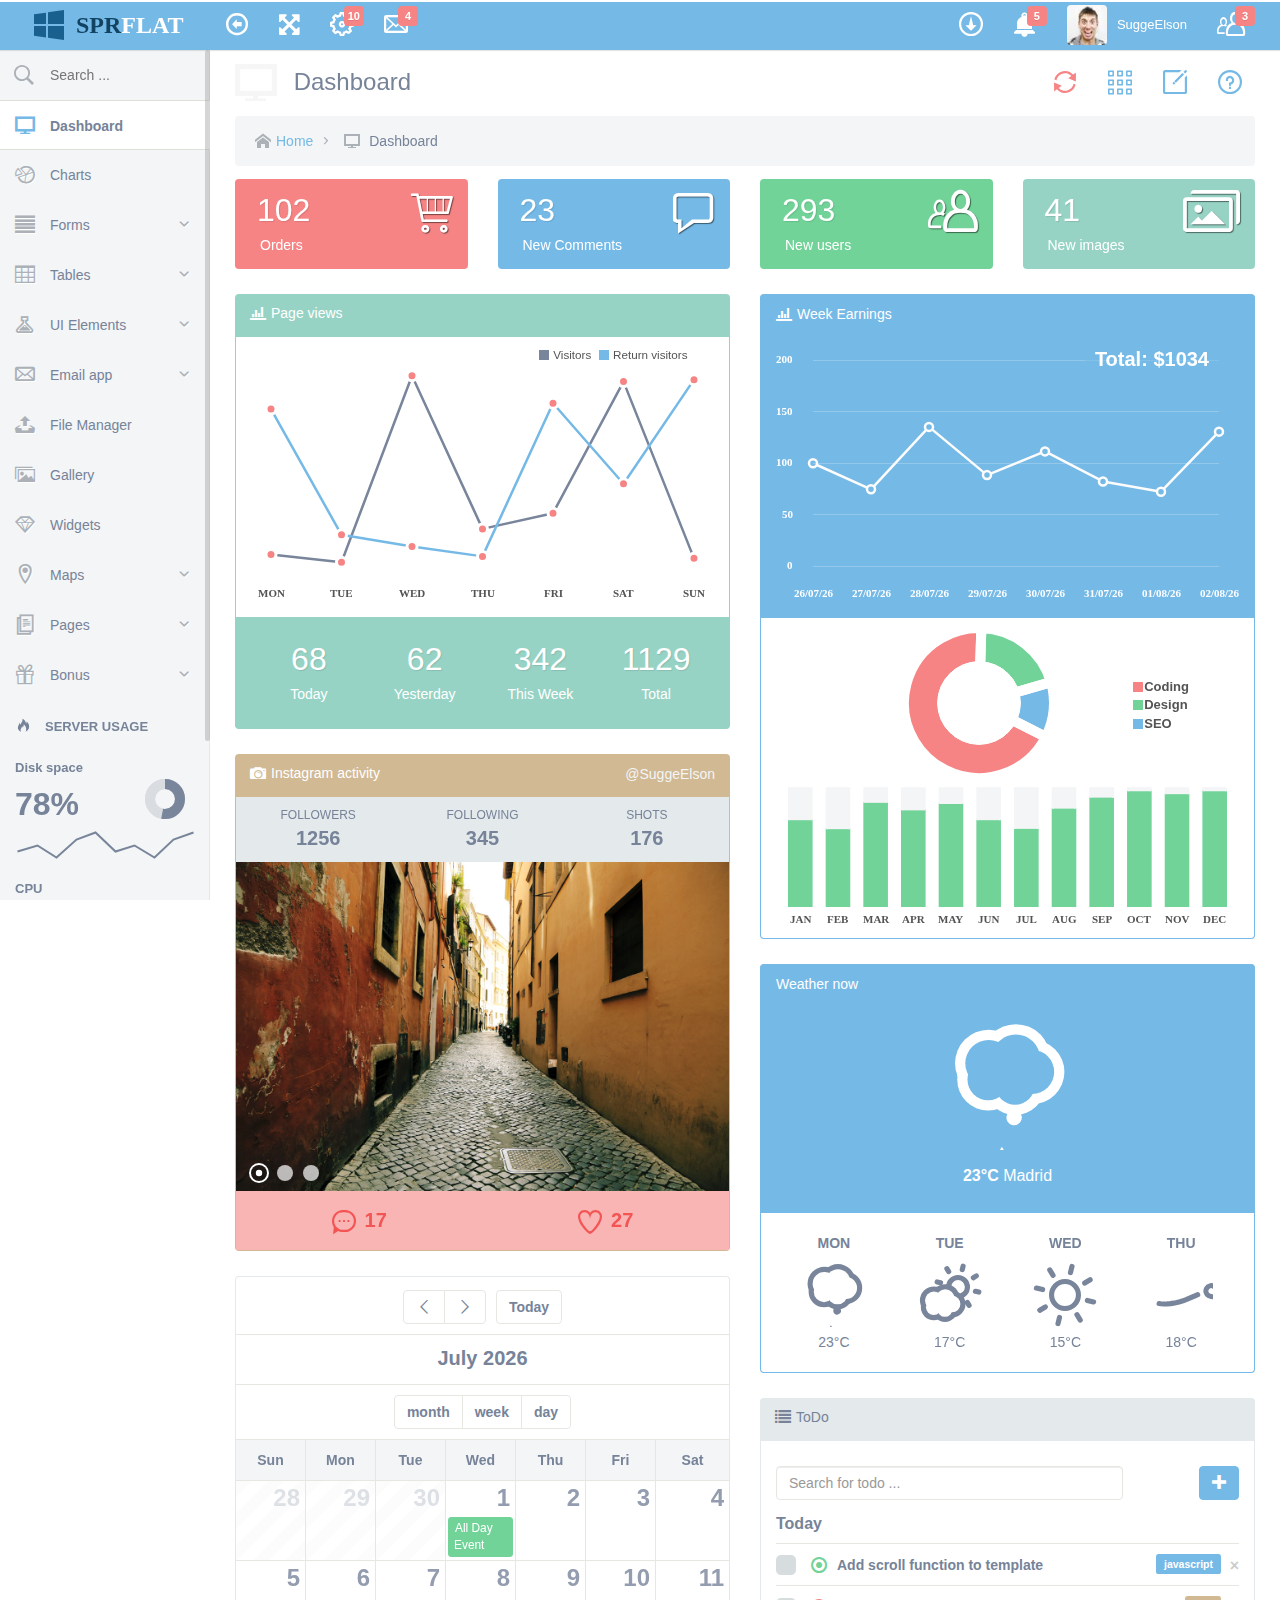
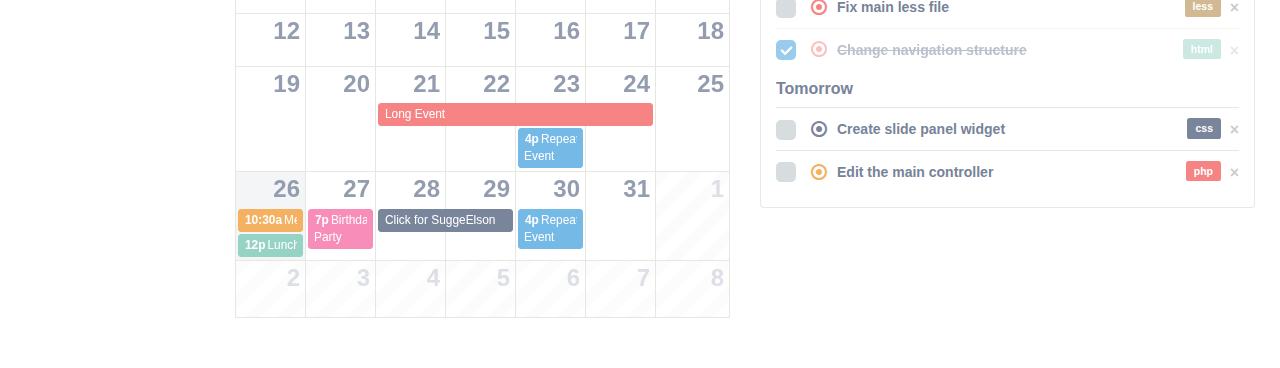
<file: bdsh/templates/back/index.html>
<!DOCTYPE html>
<html lang="en">
    <head>
        <meta charset="utf-8">
        <title>Dashboard</title>
        <!-- Mobile specific metas -->
        <meta name="viewport" content="width=device-width, initial-scale=1, maximum-scale=1">
        <!-- Force IE9 to render in normal mode -->
        <!--[if IE]><meta http-equiv="x-ua-compatible" content="IE=9" /><![endif]-->
        <meta name="author" content="SuggeElson" />
        <meta name="description" content=""
        />
        <meta name="keywords" content=""
        />
        <meta name="application-name" content="sprFlat admin template" />
        <!-- Import google fonts - Heading first/ text second -->
        <link rel='stylesheet' type='text/css' 
        <!--[if lt IE 9]>

<![endif]-->
        <!-- Css files -->
        <!-- Icons -->
        <link href="assets/css/icons.css" rel="stylesheet" />
        <!-- jQueryUI -->
        <link href="assets/css/sprflat-theme/jquery.ui.all.css" rel="stylesheet" />
        <!-- Bootstrap stylesheets (included template modifications) -->
        <link href="assets/css/bootstrap.css" rel="stylesheet" />
        <!-- Plugins stylesheets (all plugin custom css) -->
        <link href="assets/css/plugins.css" rel="stylesheet" />
        <!-- Main stylesheets (template main css file) -->
        <link href="assets/css/main.css" rel="stylesheet" />
        <!-- Custom stylesheets ( Put your own changes here ) -->
        <link href="assets/css/custom.css" rel="stylesheet" />
        <!-- Fav and touch icons -->
        <link rel="apple-touch-icon-precomposed" sizes="144x144" href="assets/img/ico/apple-touch-icon-144-precomposed.png">
        <link rel="apple-touch-icon-precomposed" sizes="114x114" href="assets/img/ico/apple-touch-icon-114-precomposed.png">
        <link rel="apple-touch-icon-precomposed" sizes="72x72" href="assets/img/ico/apple-touch-icon-72-precomposed.png">
        <link rel="apple-touch-icon-precomposed" href="assets/img/ico/apple-touch-icon-57-precomposed.png">
        <link rel="icon" href="assets/img/ico/favicon.ico" type="image/png">
        <!-- Windows8 touch icon ( http://www.buildmypinnedsite.com/ )-->
        <meta name="msapplication-TileColor" content="#3399cc" />
    </head>
    <body>
        <!-- Start #header -->
        <div id="header">
            <div class="container-fluid">
                <div class="navbar">
                    <div class="navbar-header">
                        <a class="navbar-brand" href="index.html">
                            <i class="im-windows8 text-logo-element animated bounceIn"></i><span class="text-logo">spr</span><span class="text-slogan">flat</span> 
                        </a>
                    </div>
                    <nav class="top-nav" role="navigation">
                        <ul class="nav navbar-nav pull-left">
                            <li id="toggle-sidebar-li">
                                <a href="#" id="toggle-sidebar"><i class="en-arrow-left2"></i>
                        </a>
                            </li>
                            <li>
                                <a href="#" class="full-screen"><i class="fa-fullscreen"></i></a>
                            </li>
                            <li class="dropdown">
                                <a href="#" data-toggle="dropdown"><i class="ec-cog"></i><span class="notification">10</span></a>
                                <ul class="dropdown-menu" role="menu">
                                    <li><a href="#"><i class="en-database"></i> Database <span class="notification">3</span></a>
                                    </li>
                                    <li><a href="#"><i class="st-cube"></i> Packages <span class="notification blue">17</span></a>
                                    </li>
                                    <li><a href="#"><i class="st-health"></i> Disconnects <span class="notification yellow">1</span></a>
                                    </li>
                                    <li><a href="#"><i class="im-images"></i> Images <span class="notification teal">320</span></a>
                                    </li>
                                    <li><a href="#"><i class="st-users"></i> Users <span class="notification orange">2k</span></a>
                                    </li>
                                    <li><a href="#"><i class="st-meter"></i> Traffic <span class="notification magenta">2tb</span></a>
                                    </li>
                                    <li><a href="#"><i class="im-coin"></i> Finances <span class="notification pink">+3k</span></a>
                                    </li>
                                    <li><a href="#"><i class="st-folder"></i> Directories <span class="notification green">17</span></a>
                                    </li>
                                    <li><a href="#"><i class="st-bag"></i> Orders <span class="notification purple">12</span></a>
                                    </li>
                                    <li><a href="#"><i class="ec-contract"></i> Contracts <span class="notification dark">7</span></a>
                                    </li>
                                </ul>
                            </li>
                            <li class="dropdown">
                                <a href="#" data-toggle="dropdown"><i class="ec-mail"></i><span class="notification">4</span></a>
                                <ul class="dropdown-menu email" role="menu">
                                    <li class="mail-head">
                                        <div class="clearfix">
                                            <div class="pull-left">
                                                <a href="email-inbox.html"><i class="ec-archive"></i></a>
                                            </div>
                                            <span>Inbox</span> 
                                            <div class="pull-right">
                                                <a href="email-inbox.html"><i class="st-pencil"></i></a>
                                            </div>
                                        </div>
                                    </li>
                                    <li class="search-email">
                                        <form>
                                            <input type="text" name="search" placeholder="Search for emails">
                                            <button type="submit"><i class="ec-search"></i>
                                            </button>
                                        </form>
                                    </li>
                                    <li class="mail-list clearfix">
                                        <a href="#">
                                            <img src="assets/img/avatars/128.jpg" class="mail-avatar pull-left" alt="avatar">
                                            <p class="name">
                                                <span class="status"><i class="en-dot"></i></span> Jason Rivera
                                                <span class="notification">2</span>
                                                <span class="time">12:30 am</span>
                                            </p>
                                            <p class="msg">
                                                I contact you regarding my account please can you set up my pass ...
                                            </p>
                                        </a>
                                    </li>
                                    <li class="mail-list clearfix">
                                        <a href="#">
                                            <img src="assets/img/avatars/129.jpg" class="mail-avatar pull-left" alt="avatar">
                                            <p class="name">
                                                <span class="status off"><i class="en-dot"></i></span> Steeve Mclark
                                                <span class="notification">6</span>
                                                <span class="time">10:26 am</span>
                                            </p>
                                            <p class="msg">
                                                Good job dude awesome work here, please add theese features ...
                                            </p>
                                        </a>
                                    </li>
                                    <li class="mail-list clearfix">
                                        <a href="#">
                                            <img src="assets/img/avatars/130.jpg" class="mail-avatar pull-left" alt="avatar">
                                            <p class="name">
                                                <span class="status off"><i class="en-dot"></i></span> Fellix Jones
                                                <span class="notification">1</span>
                                                <span class="time">7:15 am</span>
                                            </p>
                                            <p class="msg">
                                                I have some issues when try to reach my product page can you ...
                                            </p>
                                        </a>
                                    </li>
                                    <li class="mail-list clearfix">
                                        <a href="#">
                                            <img src="assets/img/avatars/131.jpg" class="mail-avatar pull-left" alt="avatar">
                                            <p class="name">
                                                <span class="status"><i class="en-dot"></i></span> Tina Dowsen
                                                <span class="notification">5</span>
                                                <span class="time">03:46 am</span>
                                            </p>
                                            <p class="msg">
                                                Hello Sugge, i want to apply for your referal program , please ...
                                            </p>
                                        </a>
                                    </li>
                                    <li class="mail-more">
                                        <a href="email-inbox.html">View all <i class="en-arrow-right7"></i></a>
                                    </li>
                                </ul>
                            </li>
                        </ul>
                        <ul class="nav navbar-nav pull-right">
                            <li>
                                <a href="#" id="toggle-header-area"><i class="ec-download"></i></a>
                            </li>
                            <li class="dropdown">
                                <a href="#" data-toggle="dropdown"><i class="br-alarm"></i> <span class="notification">5</span></a>
                                <ul class="dropdown-menu notification-menu right" role="menu">
                                    <li class="clearfix">
                                        <i class="ec-chat"></i> 
                                        <a href="#" class="notification-user"> Ric Jones </a> 
                                        <span class="notification-action"> replied to your </span> 
                                        <a href="#" class="notification-link"> comment</a>
                                    </li>
                                    <li class="clearfix">
                                        <i class="st-pencil"></i> 
                                        <a href="#" class="notification-user"> SuggeElson </a> 
                                        <span class="notification-action"> just write a </span> 
                                        <a href="#" class="notification-link"> post</a>
                                    </li>
                                    <li class="clearfix">
                                        <i class="ec-trashcan"></i> 
                                        <a href="#" class="notification-user"> SuperAdmin </a> 
                                        <span class="notification-action"> just remove </span> 
                                        <a href="#" class="notification-link"> 12 files</a>
                                    </li>
                                    <li class="clearfix">
                                        <i class="st-paperclip"></i> 
                                        <a href="#" class="notification-user"> C. Wiilde </a> 
                                        <span class="notification-action"> attach </span> 
                                        <a href="#" class="notification-link"> 3 files</a>
                                    </li>
                                    <li class="clearfix">
                                        <i class="st-support"></i> 
                                        <a href="#" class="notification-user"> John Simpson </a> 
                                        <span class="notification-action"> add support </span> 
                                        <a href="#" class="notification-link"> ticket</a>
                                    </li>
                                </ul>
                            </li>
                            <li class="dropdown">
                                <a href="#" data-toggle="dropdown">
                                    <img class="user-avatar" src="assets/img/avatars/48.jpg" alt="SuggeElson">SuggeElson</a>
                                <ul class="dropdown-menu right" role="menu">
                                    <li><a href="profile.html"><i class="st-user"></i> Profile</a>
                                    </li>
                                    <li><a href="file.html"><i class="st-cloud"></i> Files</a>
                                    </li>
                                    <li><a href="#"><i class="st-settings"></i> Settings</a>
                                    </li>
                                    <li><a href="login.html"><i class="im-exit"></i> Logout</a>
                                    </li>
                                </ul>
                            </li>
                            <li id="toggle-right-sidebar-li"><a href="#" id="toggle-right-sidebar"><i class="ec-users"></i> <span class="notification">3</span></a>
                            </li>
                        </ul>
                    </nav>
                </div>
                <!-- Start #header-area -->
                <div id="header-area" class="fadeInDown">
                    <div class="header-area-inner">
                        <ul class="list-unstyled list-inline">
                            <li>
                                <div class="shortcut-button">
                                    <a href="#">
                                        <i class="im-pie"></i>
                                        <span>Earning Stats</span>
                                    </a>
                                </div>
                            </li>
                            <li>
                                <div class="shortcut-button">
                                    <a href="#">
                                        <i class="ec-images color-dark"></i>
                                        <span>Gallery</span>
                                    </a>
                                </div>
                            </li>
                            <li>
                                <div class="shortcut-button">
                                    <a href="#">
                                        <i class="en-light-bulb color-orange"></i>
                                        <span>Fresh ideas</span>
                                    </a>
                                </div>
                            </li>
                            <li>
                                <div class="shortcut-button">
                                    <a href="#">
                                        <i class="ec-link color-blue"></i>
                                        <span>Links</span>
                                    </a>
                                </div>
                            </li>
                            <li>
                                <div class="shortcut-button">
                                    <a href="#">
                                        <i class="ec-support color-red"></i>
                                        <span>Support</span>
                                    </a>
                                </div>
                            </li>
                            <li>
                                <div class="shortcut-button">
                                    <a href="#">
                                        <i class="st-lock color-teal"></i>
                                        <span>Lock area</span>
                                    </a>
                                </div>
                            </li>
                        </ul>
                    </div>
                </div>
                <!-- End #header-area -->
            </div>
            <!-- Start .header-inner -->
        </div>
        <!-- End #header -->
        <!-- Start #sidebar -->
        <div id="sidebar">
            <!-- Start .sidebar-inner -->
            <div class="sidebar-inner">
                <!-- Start #sideNav -->
                <ul id="sideNav" class="nav nav-pills nav-stacked">
                    <li class="top-search">
                        <form>
                            <input type="text" name="search" placeholder="Search ...">
                            <button type="submit"><i class="ec-search s20"></i>
                            </button>
                        </form>
                    </li>
                    <li><a href="index.html">Dashboard <i class="im-screen"></i></a>
                    </li>
                    <li><a href="charts.html">Charts <i class="st-chart"></i></a>
                    </li>
                    <li>
                        <a href="#"> Forms <i class="im-paragraph-justify"></i></a>
                        <ul class="nav sub">
                            <li><a href="forms.html"><i class="ec-pencil2"></i> Form Stuff</a>
                            </li>
                            <li><a href="form-validation.html"><i class="im-checkbox-checked"></i> Form Validation</a>
                            </li>
                            <li><a href="form-wizard.html"><i class="im-wand"></i> Form Wizard</a>
                            </li>
                            <li><a href="wysiwyg.html"><i class="fa-pencil"></i> WYSIWYG editor</a>
                            </li>
                        </ul>
                    </li>
                    <li><a href="#"> Tables <i class="im-table2"></i></a>
                        <ul class="nav sub">
                            <li><a href="tables.html"><i class="en-arrow-right7"></i> Static tables</a>
                            </li>
                            <li><a href="data-tables.html"><i class="en-arrow-right7"></i> Data tables</a>
                            </li>
                        </ul>
                    </li>
                    <li><a href="#"> UI Elements <i class="st-lab"></i></a>
                        <ul class="nav sub">
                            <li><a href="notifications.html"><i class="fa-bell"></i> Notifications</a>
                            </li>
                            <li><a href="panels.html"><i class="br-window"></i> Panels</a>
                            </li>
                            <li><a href="tiles.html"><i class="im-windows8"></i> Tiles</a>
                            </li>
                            <li><a href="elements.html"><i class="st-cube"></i> Elements</a>
                            </li>
                            <li><a href="icons.html"><i class="im-stack"></i> Icons</a>
                            </li>
                            <li><a href="buttons.html"><i class="im-play2"></i> Buttons</a>
                            </li>
                            <li><a href="calendar.html"><i class="im-calendar2"></i> Calendar</a>
                            </li>
                            <li><a href="grid.html"><i class="st-grid"></i> Grid</a>
                            </li>
                            <li><a href="typo.html"><i class="im-font"></i> Typography</a>
                            </li>
                            <li><a href="list.html"><i class="fa-list"></i> Lists</a>
                            </li>
                        </ul>
                    </li>
                    <li><a href="#"><i class="ec-mail"></i> Email app</a>
                        <ul class="nav sub">
                            <li><a href="email-inbox.html"><i class="ec-archive"></i> Inbox</a>
                            </li>
                            <li><a href="email-read.html"><i class="br-eye"></i> Read email</a>
                            </li>
                            <li><a href="email-write.html"><i class="ec-pencil2"></i> Write email</a>
                            </li>
                        </ul>
                    </li>
                    <li><a href="file.html"><i class="en-upload"></i> File Manager</a>
                    </li>
                    <li><a href="gallery.html"><i class="im-images"></i> Gallery</a>
                    </li>
                    <li><a href="widgets.html"><i class="st-diamond"></i> Widgets </a>
                    </li>
                    <li><a href="#"><i class="ec-location"></i> Maps</a>
                        <ul class="nav sub">
                            <li><a href="maps-google.html"><i class="im-map2"></i> Google maps</a>
                            </li>
                            <li><a href="maps-vector.html"><i class="en-location2"></i> Vector maps</a>
                            </li>
                        </ul>
                    </li>
                    <li><a href="#">Pages <i class="st-files"></i></a>
                        <ul class="nav sub">
                            <li><a href="invoice.html"><i class="st-file"></i> Invoice</a>
                            </li>
                            <li><a href="profile.html"><i class="ec-user"></i> Profile page</a>
                            </li>
                            <li><a href="search.html"><i class="ec-search"></i> Search page</a>
                            </li>
                            <li><a href="blank.html"><i class="im-file4"></i> Blank page</a>
                            </li>
                            <li><a href="login.html"><i class="ec-locked"></i> Login page</a>
                            </li>
                            <li><a href="lockscreen.html"><i class="ec-locked"></i> Lock screen</a>
                            </li>
                            <li>
                                <a href="#"><i class="st-files"></i> Error pages</a>
                                <ul class="nav sub">
                                    <li><a href="400.html"><i class="st-file-broken"></i> Error 400</a>
                                    </li>
                                    <li><a href="401.html"><i class="st-file-broken"></i> Error 401</a>
                                    </li>
                                    <li><a href="403.html"><i class="st-file-broken"></i> Error 403</a>
                                    </li>
                                    <li><a href="404.html"><i class="st-file-broken"></i> Error 404</a>
                                    </li>
                                    <li><a href="405.html"><i class="st-file-broken"></i> Error 405</a>
                                    </li>
                                    <li><a href="500.html"><i class="st-file-broken"></i> Error 500</a>
                                    </li>
                                    <li><a href="503.html"><i class="st-file-broken"></i> Error 503</a>
                                    </li>
                                    <li><a href="offline.html"><i class="st-window"></i> Offline</a>
                                    </li>
                                </ul>
                            </li>
                        </ul>
                    </li>
                    <li>
                        <a href="#">Bonus <i class="im-gift"></i></a>
                        <ul class="nav sub">
                            <li><a href="landing.html"><i class="im-airplane"></i> Landing page</a>
                            </li>
                        </ul>
                    </li>
                </ul>
                <!-- End #sideNav -->
                <!-- Start .sidebar-panel -->
                <div class="sidebar-panel">
                    <h4 class="sidebar-panel-title"><i class="im-fire"></i> Server usage</h4>
                    <div class="sidebar-panel-content">
                        <ul class="server-stats">
                            <li>
                                <span class="txt">Disk space</span>
                                <span class="percent">78</span>
                                <div id="usage-sparkline" class="sparkline">Loading...</div>
                                <div class="pie-chart" data-percent="78"></div>
                            </li>
                        </ul>
                        <ul class="server-stats">
                            <li>
                                <span class="txt">CPU</span>
                                <span class="percent">56</span>
                                <div id="cpu-sparkline" class="sparkline">Loading...</div>
                                <div class="pie-chart" data-percent="56"></div>
                            </li>
                        </ul>
                        <ul class="server-stats">
                            <li>
                                <span class="txt">Memory</span>
                                <span class="percent">14</span>
                                <div id="ram-sparkline" class="sparkline">Loading...</div>
                                <div class="pie-chart" data-percent="14"></div>
                            </li>
                        </ul>
                    </div>
                </div>
                <!-- End .sidebar-panel -->
            </div>
            <!-- End .sidebar-inner -->
        </div>
        <!-- End #sidebar -->
        <!-- Start #right-sidebar -->
        <div id="right-sidebar" class="hide-sidebar">
            <!-- Start .sidebar-inner -->
            <div class="sidebar-inner">
                <div class="sidebar-panel mt0">
                    <div class="sidebar-panel-content fullwidth pt0">
                        <div class="chat-user-list">
                            <form class="form-horizontal chat-search" role="form">
                                <div class="form-group">
                                    <input type="text" class="form-control" placeholder="Search for user...">
                                    <button type="submit"><i class="ec-search s16"></i>
                                    </button>
                                </div>
                                <!-- End .form-group  -->
                            </form>
                            <ul class="chat-ui bsAccordion">
                                <li>
                                    <a href="#">Favorites <span class="notification teal">4</span><i class="en-arrow-down5"></i></a>
                                    <ul class="in">
                                        <li>
                                            <a href="#" class="chat-name">
                                                <img class="chat-avatar" src="assets/img/avatars/49.jpg" alt="@chadengle">Chad Engle
                                                <span class="has-message"><i class="im-pencil"></i></span>
                                            </a>
                                            <span class="status online"><i class="en-dot"></i></span>
                                        </li>
                                        <li>
                                            <a href="#" class="chat-name">
                                                <img class="chat-avatar" src="assets/img/avatars/54.jpg" alt="@alagoon">Anthony Lagoon</a>
                                            <span class="status offline"><i class="en-dot"></i></span>
                                        </li>
                                        <li>
                                            <a href="#" class="chat-name">
                                                <img class="chat-avatar" src="assets/img/avatars/52.jpg" alt="@koridhandy">Kory Handy</a>
                                            <span class="status"><i class="en-dot"></i></span>
                                        </li>
                                        <li>
                                            <a href="#" class="chat-name">
                                                <img class="chat-avatar" src="assets/img/avatars/50.jpg" alt="@divya">Divia Manyan</a>
                                            <span class="status"><i class="en-dot"></i></span>
                                        </li>
                                    </ul>
                                </li>
                                <li>
                                    <a href="#">Online <span class="notification green">3</span><i class="en-arrow-down5"></i></a>
                                    <ul class="in">
                                        <li>
                                            <a href="#" class="chat-name">
                                                <img class="chat-avatar" src="assets/img/avatars/51.jpg" alt="@kolage">Eric Hofman</a>
                                            <span class="status online"><i class="en-dot"></i></span>
                                        </li>
                                        <li>
                                            <a href="#" class="chat-name">
                                                <img class="chat-avatar" src="assets/img/avatars/55.jpg" alt="@mikebeecham">Mike Beecham</a>
                                            <span class="status online"><i class="en-dot"></i></span>
                                        </li>
                                        <li>
                                            <a href="#" class="chat-name">
                                                <img class="chat-avatar" src="assets/img/avatars/53.jpg" alt="@derekebradley">Darek Bradly</a>
                                            <span class="status online"><i class="en-dot"></i></span>
                                        </li>
                                    </ul>
                                </li>
                                <li>
                                    <a href="#">Offline <span class="notification red">5</span><i class="en-arrow-down5"></i></a>
                                    <ul>
                                        <li>
                                            <a href="#" class="chat-name">
                                                <img class="chat-avatar" src="assets/img/avatars/56.jpg" alt="@laurengray">Lauren Grey</a>
                                            <span class="status offline"><i class="en-dot"></i></span>
                                        </li>
                                        <li>
                                            <a href="#" class="chat-name">
                                                <img class="chat-avatar" src="assets/img/avatars/49.jpg" alt="@chadengle">Chad Engle</a>
                                            <span class="status offline"><i class="en-dot"></i></span>
                                        </li>
                                        <li>
                                            <a href="#" class="chat-name">
                                                <img class="chat-avatar" src="assets/img/avatars/58.jpg" alt="@frankiefreesbie">Frankie Freesibie</a>
                                            <span class="status offline"><i class="en-dot"></i></span>
                                        </li>
                                        <li>
                                            <a href="#" class="chat-name">
                                                <img class="chat-avatar" src="assets/img/avatars/57.jpg" alt="@joannefournier">Joane Fornier</a>
                                            <span class="status offline"><i class="en-dot"></i></span>
                                        </li>
                                        <li>
                                            <a href="#" class="chat-name">
                                                <img class="chat-avatar" src="assets/img/avatars/59.jpg" alt="@aiiaiiaii">Alia Alien</a>
                                            <span class="status offline"><i class="en-dot"></i></span>
                                        </li>
                                    </ul>
                                </li>
                            </ul>
                        </div>
                        <div class="chat-box">
                            <h5>Chad Engle</h5>
                            <a id="close-user-chat" href="#" class="btn btn-xs btn-primary"><i class="en-arrow-left4"></i></a>
                            <ul class="chat-ui chat-messages">
                                <li class="chat-user">
                                    <p class="avatar">
                                        <img src="assets/img/avatars/49.jpg" alt="@chadengle">
                                    </p>
                                    <p class="chat-name">Chad Engle <span class="chat-time">15 seconds ago</span>
                                    </p>
                                    <span class="status online"><i class="en-dot"></i></span>
                                    <p class="chat-txt">Hello Sugge check out the last order.</p>
                                </li>
                                <li class="chat-me">
                                    <p class="avatar">
                                        <img src="assets/img/avatars/48.jpg" alt="SuggeElson">
                                    </p>
                                    <p class="chat-name">SuggeElson <span class="chat-time">10 seconds ago</span>
                                    </p>
                                    <span class="status online"><i class="en-dot"></i></span>
                                    <p class="chat-txt">Ok i will check it out.</p>
                                </li>
                                <li class="chat-user">
                                    <p class="avatar">
                                        <img src="assets/img/avatars/49.jpg" alt="@chadengle">
                                    </p>
                                    <p class="chat-name">Chad Engle <span class="chat-time">now</span>
                                    </p>
                                    <span class="status online"><i class="en-dot"></i></span>
                                    <p class="chat-txt">Thank you, have a nice day</p>
                                </li>
                            </ul>
                            <div class="chat-write">
                                <form action="#" class="form-horizontal" role="form">
                                    <div class="form-group">
                                        <textarea name="sendmsg" id="sendMsg" class="form-control elastic" rows="1"></textarea>
                                        <a role="button" class="btn" id="attach_photo_btn">
                                            <i class="fa-picture s20"></i> 
                                        </a>
                                        <input type="file" name="attach_photo" id="attach_photo">
                                    </div>
                                    <!-- End .form-group  -->
                                </form>
                            </div>
                        </div>
                    </div>
                </div>
            </div>
            <!-- End .sidebar-inner -->
        </div>
        <!-- End #right-sidebar -->
        <!-- Start #content -->
        <div id="content">
            <!-- Start .content-wrapper -->
            <div class="content-wrapper">
                <div class="row">
                    <!-- Start .row -->
                    <!-- Start .page-header -->
                    <div class="col-lg-12 heading">
                        <h1 class="page-header"><i class="im-screen"></i> Dashboard</h1>
                        <!-- Start .bredcrumb -->
                        <ul id="crumb" class="breadcrumb">
                        </ul>
                        <!-- End .breadcrumb -->
                        <!-- Start .option-buttons -->
                        <div class="option-buttons">
                            <div class="btn-toolbar" role="toolbar">
                                <div class="btn-group">
                                    <a id="clear-localstorage" class="btn tip" title="Reset panels position">
                                        <i class="ec-refresh color-red s24"></i>
                                    </a>
                                </div>
                                <div class="btn-group dropdown">
                                    <a class="btn dropdown-toggle" data-toggle="dropdown" id="dropdownMenu1"><i class="br-grid s24"></i></a>
                                    <div class="dropdown-menu pull-right" role="menu" aria-labelledby="dropdownMenu1">
                                        <div class="option-dropdown">
                                            <div class="shortcut-button">
                                                <a href="#">
                                                    <i class="im-pie"></i>
                                                    <span>Earning Stats</span>
                                                </a>
                                            </div>
                                            <div class="shortcut-button">
                                                <a href="#">
                                                    <i class="ec-images color-dark"></i>
                                                    <span>Gallery</span>
                                                </a>
                                            </div>
                                            <div class="shortcut-button">
                                                <a href="#">
                                                    <i class="en-light-bulb color-orange"></i>
                                                    <span>Fresh ideas</span>
                                                </a>
                                            </div>
                                            <div class="shortcut-button">
                                                <a href="#">
                                                    <i class="ec-link color-blue"></i>
                                                    <span>Links</span>
                                                </a>
                                            </div>
                                            <div class="shortcut-button">
                                                <a href="#">
                                                    <i class="ec-support color-red"></i>
                                                    <span>Support</span>
                                                </a>
                                            </div>
                                            <div class="shortcut-button">
                                                <a href="#">
                                                    <i class="st-lock color-teal"></i>
                                                    <span>Lock area</span>
                                                </a>
                                            </div>
                                        </div>
                                    </div>
                                </div>
                                <div class="btn-group dropdown">
                                    <a class="btn dropdown-toggle" data-toggle="dropdown" id="dropdownMenu2"><i class="ec-pencil s24"></i></a> 
                                    <div class="dropdown-menu pull-right" role="menu" aria-labelledby="dropdownMenu2">
                                        <div class="option-dropdown">
                                            <div class="row">
                                                <p class="col-lg-12">Quick post</p>
                                                <form class="form-horizontal" role="form">
                                                    <div class="form-group">
                                                        <div class="col-lg-12">
                                                            <input type="text" class="form-control" placeholder="Enter title">
                                                        </div>
                                                    </div>
                                                    <!-- End .form-group  -->
                                                    <div class="form-group">
                                                        <div class="col-lg-12">
                                                            <textarea class="form-control wysiwyg" placeholder="Enter text"></textarea>
                                                        </div>
                                                    </div>
                                                    <!-- End .form-group  -->
                                                    <div class="form-group">
                                                        <div class="col-lg-12">
                                                            <input type="text" class="form-control tags1" placeholder="Enter tags">
                                                        </div>
                                                    </div>
                                                    <!-- End .form-group  -->
                                                    <div class="form-group">
                                                        <div class="col-lg-12">
                                                            <button class="btn btn-default btn-xs">Save Draft</button>
                                                            <button class="btn btn-success btn-xs pull-right">Publish</button>
                                                        </div>
                                                    </div>
                                                    <!-- End .form-group  -->
                                                </form>
                                            </div>
                                        </div>
                                    </div>
                                </div>
                                <div class="btn-group">
                                    <a class="btn dropdown-toggle" data-toggle="dropdown" id="dropdownMenu3"><i class="ec-help s24"></i></a>
                                    <div class="dropdown-menu pull-right" role="menu" aria-labelledby="dropdownMenu3">
                                        <div class="option-dropdown">
                                            <p>First time visitor ? <a href="#" id="app-tour" class="btn btn-success ml15">Take app tour</a> 
                                            </p>
                                            <hr>
                                            <p>Or check the <a href="#" class="btn btn-danger ml15">FAQ</a>
                                            </p>
                                        </div>
                                    </div>
                                </div>
                            </div>
                        </div>
                        <!-- End .option-buttons -->
                    </div>
                    <!-- End .page-header -->
                </div>
                <!-- End .row -->
                <div class="outlet">
                    <!-- Start .outlet -->
                    <!-- Page start here ( usual with .row ) -->
                    <div class="row">
                        <!-- Start .row -->
                        <div class="col-lg-3 col-md-3 col-sm-6 col-xs-12">
                            <div class="carousel-tile carousel vertical slide">
                                <div class="carousel-inner">
                                    <div class="item active">
                                        <div class="tile red">
                                            <div class="tile-icon">
                                                <i class="br-cart s64"></i>
                                            </div>
                                            <div class="tile-content">
                                                <div class="number">107</div>
                                                <h3>Orders</h3>
                                            </div>
                                        </div>
                                    </div>
                                    <div class="item">
                                        <div class="tile orange">
                                            <!-- tile start here -->
                                            <div class="tile-icon">
                                                <i class="ec-cog s64"></i>
                                            </div>
                                            <div class="tile-content">
                                                <div class="number">5</div>
                                                <h3>Settings changed</h3>
                                            </div>
                                        </div>
                                    </div>
                                </div>
                            </div>
                            <!-- End Carousel -->
                        </div>
                        <div class="col-lg-3 col-md-3 col-sm-6 col-xs-12">
                            <div class="carousel-tile carousel slide">
                                <div class="carousel-inner">
                                    <div class="item active">
                                        <div class="tile blue">
                                            <div class="tile-icon">
                                                <i class="st-chat s64"></i>
                                            </div>
                                            <div class="tile-content">
                                                <div class="number">24</div>
                                                <h3>New Comments</h3>
                                            </div>
                                        </div>
                                    </div>
                                    <div class="item">
                                        <div class="tile brown">
                                            <!-- tile start here -->
                                            <div class="tile-icon">
                                                <i class="ec-mail s64"></i>
                                            </div>
                                            <div class="tile-content">
                                                <div class="number">17</div>
                                                <h3>New emails</h3>
                                            </div>
                                        </div>
                                    </div>
                                </div>
                            </div>
                            <!-- End Carousel -->
                        </div>
                        <div class="col-lg-3 col-md-3 col-sm-6 col-xs-12">
                            <div class="carousel-tile carousel vertical slide">
                                <div class="carousel-inner">
                                    <div class="item active">
                                        <div class="tile green">
                                            <div class="tile-icon">
                                                <i class="ec-users s64"></i>
                                            </div>
                                            <div class="tile-content">
                                                <div class="number">325</div>
                                                <h3>New users</h3>
                                            </div>
                                        </div>
                                    </div>
                                    <div class="item">
                                        <div class="tile purple">
                                            <!-- tile start here -->
                                            <div class="tile-icon">
                                                <i class="ec-search s64"></i>
                                            </div>
                                            <div class="tile-content">
                                                <div class="number">2540</div>
                                                <h3>Searches</h3>
                                            </div>
                                        </div>
                                    </div>
                                </div>
                            </div>
                            <!-- End Carousel -->
                        </div>
                        <div class="col-lg-3 col-md-3 col-sm-6 col-xs-12">
                            <div class="carousel-tile carousel slide">
                                <div class="carousel-inner">
                                    <div class="item active">
                                        <div class="tile teal">
                                            <!-- tile start here -->
                                            <div class="tile-icon">
                                                <i class="ec-images s64"></i>
                                            </div>
                                            <div class="tile-content">
                                                <div class="number">45</div>
                                                <h3>New images</h3>
                                            </div>
                                        </div>
                                    </div>
                                    <div class="item">
                                        <div class="tile magenta">
                                            <!-- tile start here -->
                                            <div class="tile-icon">
                                                <i class="ec-share s64"></i>
                                            </div>
                                            <div class="tile-content">
                                                <div class="number">3548</div>
                                                <h3>Posts shared</h3>
                                            </div>
                                        </div>
                                    </div>
                                </div>
                            </div>
                            <!-- End Carousel -->
                        </div>
                    </div>
                    <!-- End .row -->
                    <div class="row">
                        <!-- Start .row -->
                        <div class="col-lg-6 col-md-6 sortable-layout">
                            <!-- Start col-lg-6 -->
                            <div class="panel panel-teal toggle panelMove panelClose panelRefresh">
                                <!-- Start .panel -->
                                <div class="panel-heading">
                                    <h4 class="panel-title"><i class="im-bars"></i> Page views</h4>
                                </div>
                                <div class="panel-body">
                                    <div id="stats-pageviews" style="width: 100%; height:250px;"></div>
                                </div>
                                <div class="panel-footer teal-bg">
                                    <div class="col-lg-3 col-md-3 col-sm-6 col-xs-12">
                                        <div class="tile teal m0">
                                            <div class="tile-content text-center pl0 pr0">
                                                <div id="countToday" class="number">75</div>
                                                <h3>Today</h3>
                                            </div>
                                        </div>
                                    </div>
                                    <div class="col-lg-3 col-md-3 col-sm-6 col-xs-12">
                                        <div class="tile teal m0">
                                            <div class="tile-content text-center pl0 pr0">
                                                <div id="countYesterday" class="number">69</div>
                                                <h3>Yesterday</h3>
                                            </div>
                                        </div>
                                    </div>
                                    <div class="col-lg-3 col-md-3 col-sm-6 col-xs-12">
                                        <div class="tile teal m0">
                                            <div class="tile-content text-center pl0 pr0">
                                                <div id="countWeek" class="number">380</div>
                                                <h3>This Week</h3>
                                            </div>
                                        </div>
                                    </div>
                                    <div class="col-lg-3 col-md-3 col-sm-6 col-xs-12">
                                        <div class="tile teal m0">
                                            <div class="tile-content text-center pl0 pr0">
                                                <div id="countTotal" class="number">1254</div>
                                                <h3>Total</h3>
                                            </div>
                                        </div>
                                    </div>
                                </div>
                            </div>
                            <!-- End .panel -->
                            <div class="panel panel-brown panelMove">
                                <!-- Start .panel -->
                                <div class="panel-heading">
                                    <h4 class="panel-title"><i class="st-camera"></i> Instagram activity</h4>
                                    <div class="pull-right mt10">
                                        <a href="#" class="color-grayspr">@SuggeElson</a> 
                                    </div>
                                </div>
                                <div class="panel-body p0">
                                    <div class="instagram-widget">
                                        <div class="instagram-widget-header gray-bg">
                                            <div class="col-lg-4 col-md-4 col-xs-4 text-center">
                                                <!-- col-lg-4 start here -->
                                                <a href="#">
                                                    <p class="instagram-widget-text">Followers</p>
                                                    <strong class="instagram-widget-number">1256</strong> 
                                                </a>
                                            </div>
                                            <!-- col-lg-4 end here -->
                                            <div class="col-lg-4 col-md-4 col-xs-4 text-center">
                                                <!-- col-lg-4 start here -->
                                                <a href="#">
                                                    <p class="instagram-widget-text">Following</p>
                                                    <strong class="instagram-widget-number">345</strong> 
                                                </a>
                                            </div>
                                            <!-- col-lg-4 end here -->
                                            <div class="col-lg-4 col-md-4 col-xs-4 text-center">
                                                <!-- col-lg-4 start here -->
                                                <a href="#">
                                                    <p class="instagram-widget-text">Shots</p>
                                                    <strong class="instagram-widget-number">176</strong> 
                                                </a>
                                            </div>
                                            <!-- col-lg-4 end here -->
                                        </div>
                                        <div class="instagram-widget-image">
                                            <div id="instagram-widget" class="carousel slide">
                                                <!-- Indicators -->
                                                <ol class="carousel-indicators dotstyle">
                                                    <li data-target="#instagram-widget" data-slide-to="0" class="active"><a href="#">Image 1</a>
                                                    </li>
                                                    <li data-target="#instagram-widget" data-slide-to="1"><a href="#">Image 2</a>
                                                    </li>
                                                    <li data-target="#instagram-widget" data-slide-to="2"><a href="#">Image 3</a>
                                                    </li>
                                                </ol>
                                                <div class="carousel-inner">
                                                    <figure class="item active">
                                                        <img class="img-responsive" src="assets/img/instagram/instagram.jpg" alt="image">
                                                    </figure>
                                                    <figure class="item">
                                                        <img class="img-responsive" src="assets/img/instagram/instagram2.jpg" alt="image">
                                                    </figure>
                                                    <figure class="item">
                                                        <img class="img-responsive" src="assets/img/instagram/instagram3.jpg" alt="image">
                                                    </figure>
                                                </div>
                                            </div>
                                            <!-- End Carousel -->
                                        </div>
                                        <div class="instagram-widget-footer">
                                            <div class="col-lg-6 col-md-6 col-xs-6 text-center">
                                                <!-- col-lg-6 start here -->
                                                <p>
                                                    <a href="#">
                                                        <i class="ec-chat mr5"></i> 
                                                        <strong class="instagram-widget-number">17</strong>
                                                    </a>
                                                </p>
                                            </div>
                                            <!-- col-lg-6 end here -->
                                            <div class="col-lg-6 col-md-6 col-xs-6 text-center">
                                                <!-- col-lg-6 start here -->
                                                <p>
                                                    <a href="#">
                                                        <i class="ec-heart mr5"></i> 
                                                        <strong class="instagram-widget-number">27</strong> 
                                                    </a>
                                                </p>
                                            </div>
                                            <!-- col-lg-6 end here -->
                                        </div>
                                    </div>
                                </div>
                            </div>
                            <!-- End .panel -->
                            <div class="panel panel-default panelMove plain">
                                <!-- Start .panel -->
                                <div class="panel-heading white-bg"></div>
                                <div class="panel-body p0">
                                    <div id="calendar"></div>
                                </div>
                            </div>
                            <!-- End .panel -->
                        </div>
                        <!-- End col-lg-6 -->
                        <div class="col-lg-6 col-md-6 sortable-layout">
                            <!-- Start col-lg-6 -->
                            <div class="panel panel-primary plain toggle panelMove panelClose panelRefresh">
                                <!-- Start .panel -->
                                <div class="panel-heading">
                                    <h4 class="panel-title"><i class="im-bars"></i> Week Earnings</h4>
                                </div>
                                <div class="panel-body blue-bg">
                                    <div id="stats-earnings" style="width: 100%; height:250px;"></div>
                                </div>
                                <div class="panel-footer white-bg">
                                    <div id="stats-category-earnings" class="col-lg-6 col-md-12" style="height:150px;">
                                    </div>
                                    <div id="stats-earnings-bars" class="col-lg-6 col-md-12" style="height:150px;">
                                    </div>
                                </div>
                            </div>
                            <!-- End .panel -->
                            <div class="weather-widget panel panel-primary plain toggle panelMove panelClose panelRefresh">
                                <!-- Start .panel -->
                                <div class="panel-heading">
                                    <h4 class="panel-title">Weather now</h4>
                                </div>
                                <div class="panel-body blue-bg text-center">
                                    <canvas id="weather-now" width="128" height="128"></canvas>
                                    <p class="weather-location"><strong>23&deg;C</strong> Madrid</p>
                                </div>
                                <div class="panel-footer white-bg text-center">
                                    <div class="col-lg-3 col-md-3 col-sm-3 col-xs-6">
                                        <!-- col-lg-3 start here -->
                                        <p class="weather-day">MON</p>
                                        <canvas id="forecast-now" width="64" height="64"></canvas>
                                        <p class="weather-degree">23&deg;C</p>
                                    </div>
                                    <!-- col-lg-3 end here -->
                                    <div class="col-lg-3 col-md-3 col-sm-3 col-xs-6">
                                        <!-- col-lg-3 start here -->
                                        <p class="weather-day">TUE</p>
                                        <canvas id="forecast-day1" width="64" height="64"></canvas>
                                        <p class="weather-degree">17&deg;C</p>
                                    </div>
                                    <!-- col-lg-3 end here -->
                                    <div class="col-lg-3 col-md-3 col-sm-3 col-xs-6">
                                        <!-- col-lg-3 start here -->
                                        <p class="weather-day">WED</p>
                                        <canvas id="forecast-day2" width="64" height="64"></canvas>
                                        <p class="weather-degree">15&deg;C</p>
                                    </div>
                                    <!-- col-lg-3 end here -->
                                    <div class="col-lg-3 col-md-3 col-sm-3 col-xs-6">
                                        <!-- col-lg-3 start here -->
                                        <p class="weather-day">THU</p>
                                        <canvas id="forecast-day3" width="64" height="64"></canvas>
                                        <p class="weather-degree">18&deg;C</p>
                                    </div>
                                    <!-- col-lg-3 end here -->
                                </div>
                            </div>
                            <!-- End .panel -->
                            <div class="panel panel-default toggle panelMove panelClose panelRefresh">
                                <!-- Start .panel -->
                                <div class="panel-heading">
                                    <h4 class="panel-title"><i class="fa-list"></i> ToDo</h4>
                                </div>
                                <div class="panel-body">
                                    <div class="todo-widget">
                                        <div class="todo-header">
                                            <div class="todo-search">
                                                <form>
                                                    <input type="text" class="form-control" name="search" placeholder="Search for todo ...">
                                                </form>
                                            </div>
                                            <div class="todo-add">
                                                <a href="#" class="btn btn-primary tip" title="Add new todo"><i class="im-plus"></i></a>
                                            </div>
                                        </div>
                                        <h4 class="todo-period">Today</h4>
                                        <ul class="todo-list" id="today">
                                            <li class="todo-task-item">
                                                <label class="checkbox">
                                                    <input type="checkbox">
                                                </label>
                                                <div class="todo-priority normal tip" title="Normal priority">
                                                    <i class="im-radio-checked"></i>
                                                </div>
                                                <span class="todo-category label label-primary"> javascript </span>
                                                <div class="todo-task-text">Add scroll function to template</div>
                                                <button type="button" class="close todo-close">&times;</button>
                                            </li>
                                            <li class="todo-task-item">
                                                <label class="checkbox">
                                                    <input type="checkbox">
                                                </label>
                                                <div class="todo-priority high tip" title="High priority">
                                                    <i class="im-radio-checked"></i>
                                                </div>
                                                <span class="todo-category label label-brown"> less </span>
                                                <div class="todo-task-text">Fix main less file</div>
                                                <button type="button" class="close todo-close">&times;</button>
                                            </li>
                                            <li class="todo-task-item task-done">
                                                <label class="checkbox">
                                                    <input type="checkbox" checked>
                                                </label>
                                                <div class="todo-priority high tip" title="High priority">
                                                    <i class="im-radio-checked"></i>
                                                </div>
                                                <span class="todo-category label label-info"> html </span>
                                                <div class="todo-task-text">Change navigation structure</div>
                                                <button type="button" class="close todo-close">&times;</button>
                                            </li>
                                        </ul>
                                        <h4 class="todo-period">Tomorrow</h4>
                                        <ul class="todo-list" id="tomorrow">
                                            <li class="todo-task-item">
                                                <label class="checkbox">
                                                    <input type="checkbox">
                                                </label>
                                                <div class="todo-priority tip" title="Low priority">
                                                    <i class="im-radio-checked"></i>
                                                </div>
                                                <span class="todo-category label label-dark"> css </span>
                                                <div class="todo-task-text">Create slide panel widget</div>
                                                <button type="button" class="close todo-close">&times;</button>
                                            </li>
                                            <li class="todo-task-item">
                                                <label class="checkbox">
                                                    <input type="checkbox">
                                                </label>
                                                <div class="todo-priority medium tip" title="Medium priority">
                                                    <i class="im-radio-checked"></i>
                                                </div>
                                                <span class="todo-category label label-danger"> php </span>
                                                <div class="todo-task-text">Edit the main controller</div>
                                                <button type="button" class="close todo-close">&times;</button>
                                            </li>
                                        </ul>
                                    </div>
                                </div>
                            </div>
                            <!-- End .panel -->
                        </div>
                        <!-- End col-lg-6 -->
                    </div>
                    <!-- End .row -->
                    <!-- Page End here -->
                </div>
                <!-- End .outlet -->
            </div>
            <!-- End .content-wrapper -->
            <div class="clearfix"></div>
        </div>
        <!-- End #content -->
        <!-- Javascripts -->
        <!-- Load pace first -->
        <script src="assets/plugins/core/pace/pace.min.js"></script>
        <!-- Important javascript libs(put in all pages) -->
        <script src="assets/js/jquery-1.8.3.min.js"></script>
        <script>
        window.jQuery || document.write('<script src="assets/js/libs/jquery-2.1.1.min.js">\x3C/script>')
        </script>
        <script src="assets/js/jquery-ui.js"></script>
        <script>
        window.jQuery || document.write('<script src="assets/js/libs/jquery-ui-1.10.4.min.js">\x3C/script>')
        </script>
        <!--[if lt IE 9]>
  <script type="text/javascript" src="assets/js/libs/excanvas.min.js"></script>
  <script type="text/javascript" src="http://html5shim.googlecode.com/svn/trunk/html5.js"></script>
  <script type="text/javascript" src="assets/js/libs/respond.min.js"></script>
<![endif]-->
        <!-- Bootstrap plugins -->
        <script src="assets/js/bootstrap/bootstrap.js"></script>
        <!-- Core plugins ( not remove ever) -->
        <!-- Handle responsive view functions -->
        <script src="assets/js/jRespond.min.js"></script>
        <!-- Custom scroll for sidebars,tables and etc. -->
        <script src="assets/plugins/core/slimscroll/jquery.slimscroll.min.js"></script>
        <script src="assets/plugins/core/slimscroll/jquery.slimscroll.horizontal.min.js"></script>
        <!-- Resize text area in most pages -->
        <script src="assets/plugins/forms/autosize/jquery.autosize.js"></script>
        <!-- Proivde quick search for many widgets -->
        <script src="assets/plugins/core/quicksearch/jquery.quicksearch.js"></script>
        <!-- Bootbox confirm dialog for reset postion on panels -->
        <script src="assets/plugins/ui/bootbox/bootbox.js"></script>
        <!-- Other plugins ( load only nessesary plugins for every page) -->
        <script src="assets/plugins/charts/flot/jquery.flot.js"></script>
        <script src="assets/plugins/charts/flot/jquery.flot.pie.js"></script>
        <script src="assets/plugins/charts/flot/jquery.flot.resize.js"></script>
        <script src="assets/plugins/charts/flot/jquery.flot.time.js"></script>
        <script src="assets/plugins/charts/flot/jquery.flot.growraf.js"></script>
        <script src="assets/plugins/charts/flot/jquery.flot.categories.js"></script>
        <script src="assets/plugins/charts/flot/jquery.flot.stack.js"></script>
        <script src="assets/plugins/charts/flot/jquery.flot.tooltip.min.js"></script>
        <script src="assets/plugins/charts/flot/date.js"></script>
        <script src="assets/plugins/charts/sparklines/jquery.sparkline.js"></script>
        <script src="assets/plugins/charts/pie-chart/jquery.easy-pie-chart.js"></script>
        <script src="assets/plugins/forms/icheck/jquery.icheck.js"></script>
        <script src="assets/plugins/forms/tags/jquery.tagsinput.min.js"></script>
        <script src="assets/plugins/forms/tinymce/tinymce.min.js"></script>
        <script src="assets/plugins/misc/highlight/highlight.pack.js"></script>
        <script src="assets/plugins/misc/countTo/jquery.countTo.js"></script>
        <script src="assets/plugins/ui/weather/skyicons.js"></script>
        <script src="assets/plugins/ui/notify/jquery.gritter.js"></script>
        <script src="assets/plugins/ui/calendar/fullcalendar.js"></script>
        <script src="assets/js/jquery.sprFlat.js"></script>
        <script src="assets/js/app.js"></script>
        <script src="assets/js/pages/dashboard.js"></script>
    </body>
</html>
</file>
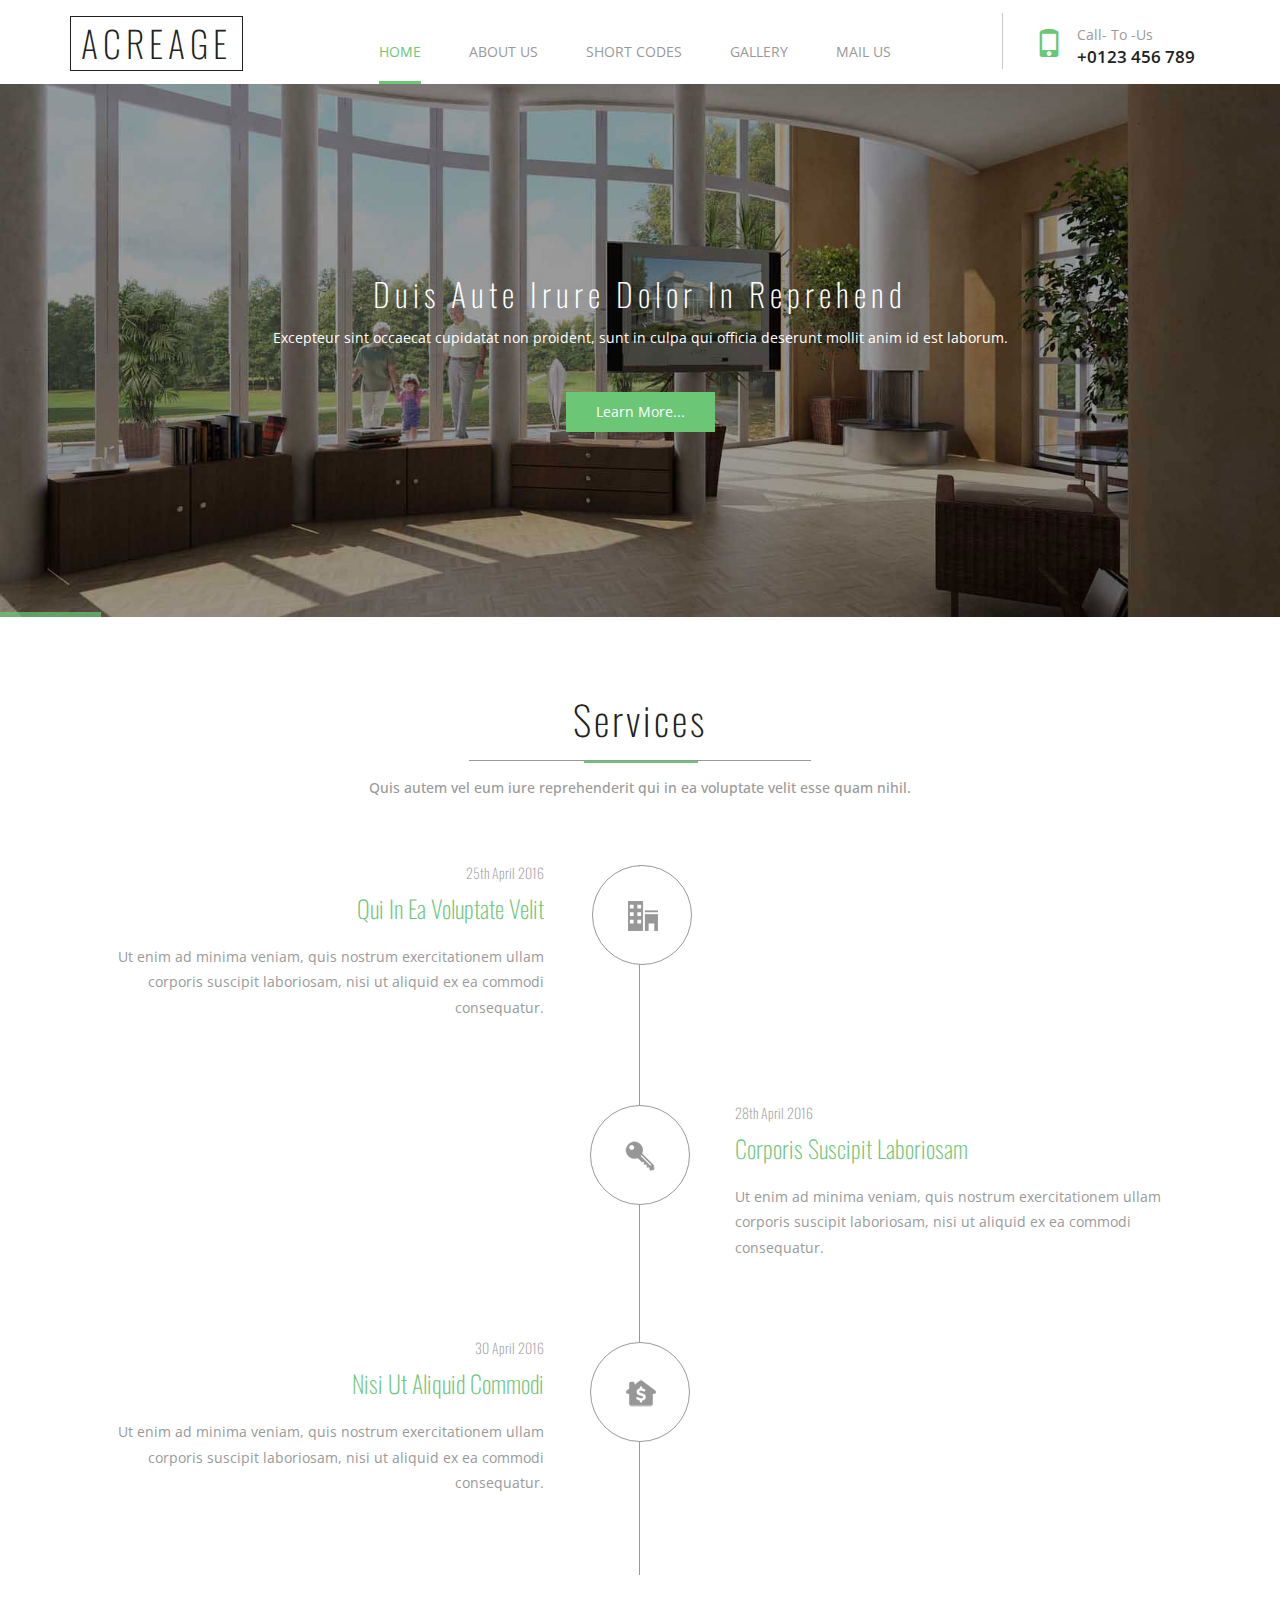
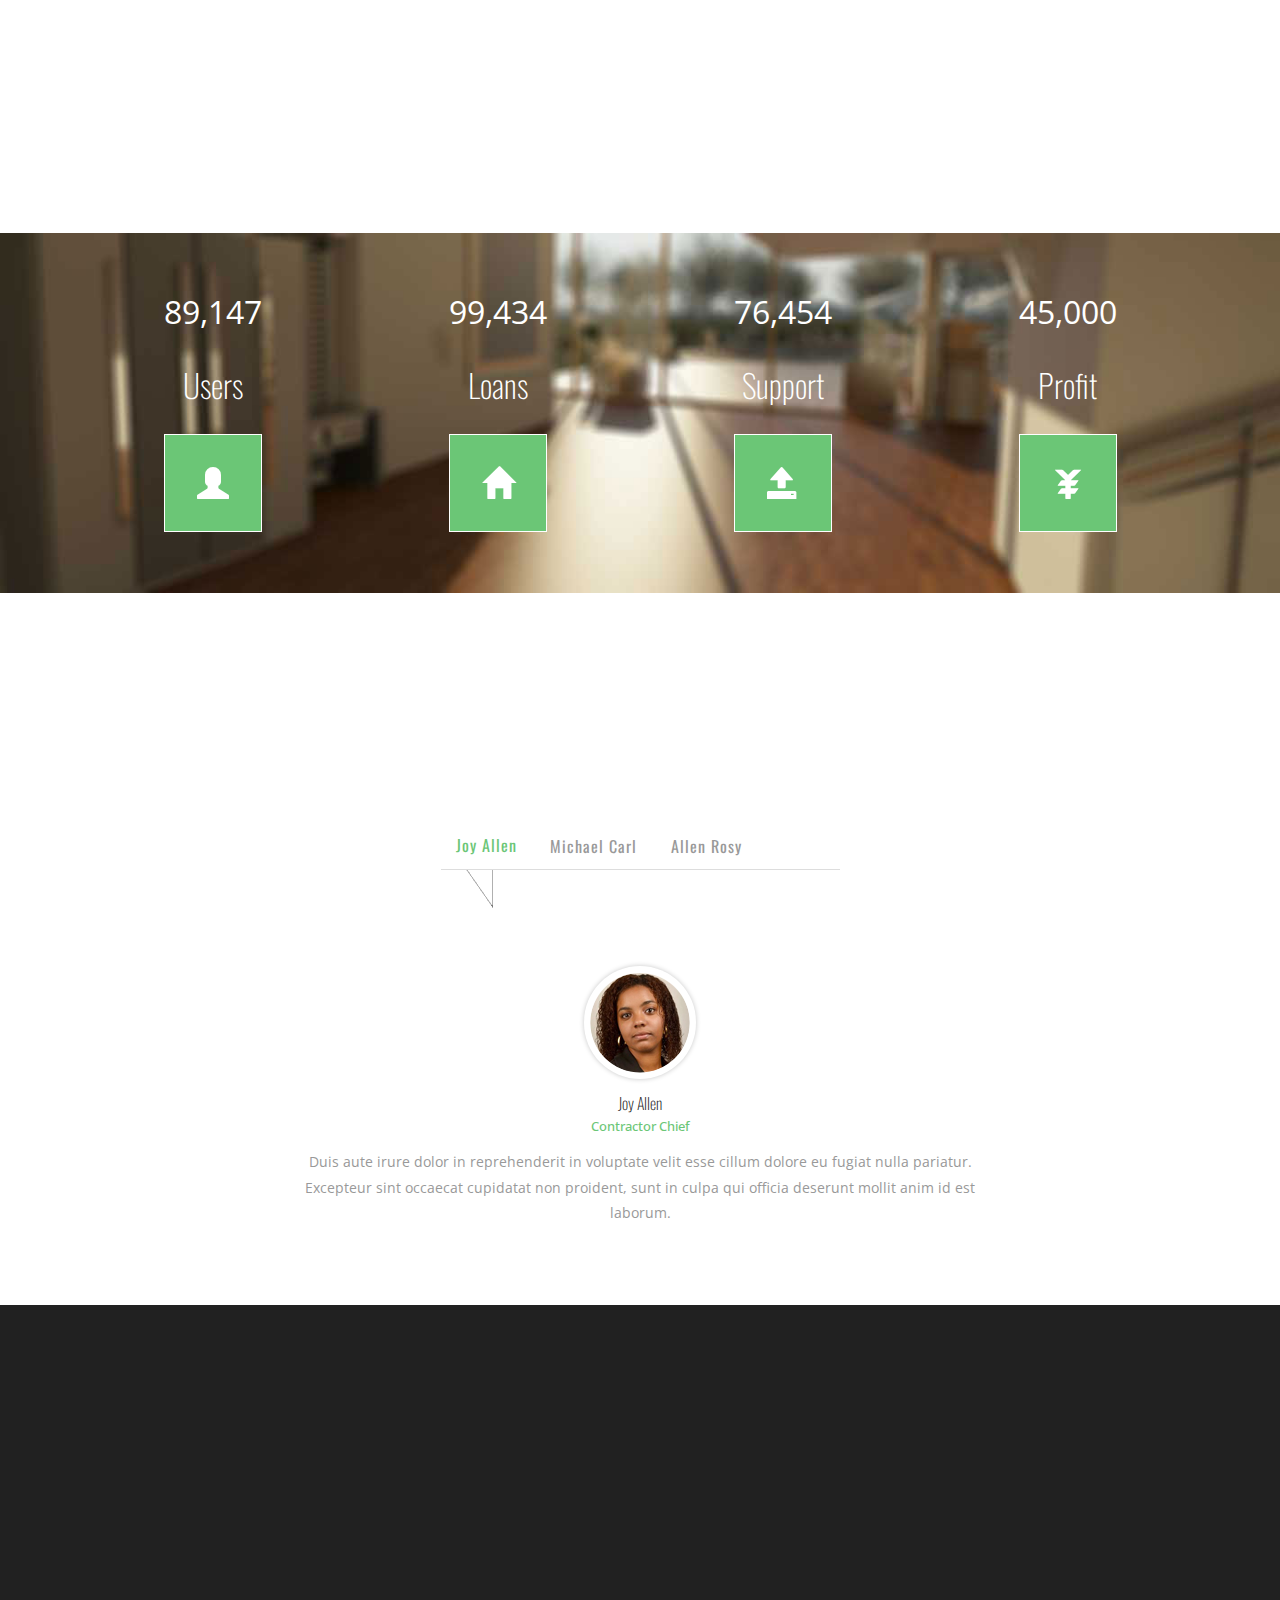
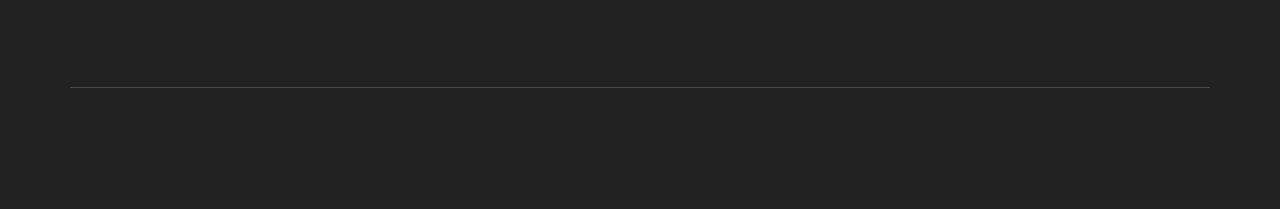
<file: bdsh/templates/portal/product/index.html>
<!DOCTYPE html>
<html>
<head>
<title>Home</title>
<!-- for-mobile-apps -->
<meta name="viewport" content="width=device-width, initial-scale=1">
<meta http-equiv="Content-Type" content="text/html; charset=utf-8" />
<meta name="keywords" content="" />
<script type="application/x-javascript"> addEventListener("load", function() { setTimeout(hideURLbar, 0); }, false);
		function hideURLbar(){ window.scrollTo(0,1); } </script>
<!-- //for-mobile-apps -->
<link href="css/bootstrap.css" rel="stylesheet" type="text/css" media="all" />
<link href="css/style.css" rel="stylesheet" type="text/css" media="all" />
<!-- js -->
<script type="text/javascript" src="js/jquery-2.1.4.min.js"></script>
<!-- //js -->
<!-- banner-slider -->
<script type="text/javascript" src="js/jquery.devrama.slider-0.9.4.js"></script>
<!-- //banner-slider -->
<!-- animation-effect -->
<link href="css/animate.min.css" rel="stylesheet"> 
<script src="js/wow.min.js"></script>
<script>
 new WOW().init();
</script>
<!-- //animation-effect -->
<link href='https://fonts.googleapis.com/css?family=Oswald' rel='stylesheet' type='text/css'>
<link href='https://fonts.googleapis.com/css?family=Open+Sans:400,300,300italic,400italic,600,600italic,700,700italic,800,800italic' rel='stylesheet' type='text/css'>
<!-- start-smoth-scrolling -->
<script type="text/javascript" src="js/move-top.js"></script>
<script type="text/javascript" src="js/easing.js"></script>
<script type="text/javascript">
	jQuery(document).ready(function($) {
		$(".scroll").click(function(event){		
			event.preventDefault();
			$('html,body').animate({scrollTop:$(this.hash).offset().top},1000);
		});
	});
</script>
<!-- start-smoth-scrolling -->

</head>
	
<body>
<!-- header -->
	<div class="header">
		<div class="container">
			<nav class="navbar navbar-default">
				<!-- Brand and toggle get grouped for better mobile display -->
				<div class="navbar-header">
				  <button type="button" class="navbar-toggle collapsed" data-toggle="collapse" data-target="#bs-example-navbar-collapse-1">
					<span class="sr-only">Toggle navigation</span>
					<span class="icon-bar"></span>
					<span class="icon-bar"></span>
					<span class="icon-bar"></span>
				  </button>
					<div class="logo">
						<h1><a class="navbar-brand" href="index.html">Acreage</a></h1>
					</div>
				</div>

				<!-- Collect the nav links, forms, and other content for toggling -->
				<div class="collapse navbar-collapse nav-wil" id="bs-example-navbar-collapse-1">
					<nav class="menu menu--francisco">
						<ul class="nav navbar-nav menu__list">
							<li class="menu__item menu__item--current"><a href="index.html" class="menu__link"><span class="menu__helper">Home</span></a></li>
							<li class="menu__item"><a href="about.html" class="menu__link"><span class="menu__helper">About Us</span></a></li>
							<li class="menu__item"><a href="short-codes.html" class="menu__link"><span class="menu__helper">Short Codes</span></a></li>
							<li class="menu__item"><a href="gallery.html" class="menu__link"><span class="menu__helper">Gallery</span></a></li>
							<li class="menu__item"><a href="mail.html" class="menu__link"><span class="menu__helper">Mail Us</span></a></li>
						</ul>
					</nav>
					<div class="phone">
						<p><i class="glyphicon glyphicon-phone" aria-hidden="true"></i>Call- to -us <span>+0123 456 789</span></p>
					</div>
				</div>
				<!-- /.navbar-collapse -->
			</nav>
		</div>
	</div>
<!-- //header -->
<!-- banner -->
	<div class="example-animation">
		<div data-lazy-background="images/banner.jpg" class="banner">
			<div class="container">
				<div class="banner-info">
					<h3>Duis aute irure dolor in reprehend</h3>
					<p>Excepteur sint occaecat cupidatat non proident, sunt in culpa qui 
						officia deserunt mollit anim id est laborum.</p>
					<div class="more">
						<a href="single.html" class="hvr-shutter-in-vertical">Learn More...</a>
					</div>
				</div>
			</div>
		</div>
		<div data-lazy-background="images/banner1.jpg" class="banner">
			<div class="container">
				<div class="banner-info">
					<h3>velit esse quam nihil molestiae conse</h3>
					<p>Excepteur sint occaecat cupidatat non proident, sunt in culpa qui 
						officia deserunt mollit anim id est laborum.</p>
					<div class="more">
						<a href="single.html" class="hvr-shutter-in-vertical">Learn More...</a>
					</div>
				</div>
			</div>
		</div>
		
	</div>
			<script type="text/javascript">       
				$(document).ready(function(){
					$('.example-animation').DrSlider(); //Yes! that's it!
				});
			</script>
<!-- //banner -->
<!-- services -->
	<div class="services">
		<div class="container">
			<h3 class="animated wow zoomIn" data-wow-delay=".5s">Services</h3>
			<p class="qui animated wow zoomIn" data-wow-delay=".5s">Quis autem vel eum iure reprehenderit qui in ea voluptate velit esse quam nihil.</p>
			<div class="services-grids">
				<div class="col-md-6 services-grids-left">
					<div class="services-grids-left-grids">
						<div class="services-grids-left-grid1">
							<div class="services-grids-left-grid animated wow slideInLeft" data-wow-delay=".5s">
								<h5>25th April 2016</h5>
								<h4>qui in ea voluptate velit</h4>
								<p>Ut enim ad minima veniam, quis nostrum exercitationem ullam 
									corporis suscipit laboriosam, nisi ut aliquid ex ea commodi 
									consequatur.</p>
							</div>
							<div class="services-grids-left-grid1-pos">
								<span></span>
							</div>
						</div>
						<div class="services-grids-left-grid1">
							<div class="services-grids-left-grid animated wow slideInLeft" data-wow-delay=".5s">
								<h5>30 April 2016</h5>
								<h4>nisi ut aliquid commodi</h4>
								<p>Ut enim ad minima veniam, quis nostrum exercitationem ullam 
									corporis suscipit laboriosam, nisi ut aliquid ex ea commodi 
									consequatur.</p>
							</div>
							<div class="services-grids-left-grid3-pos">
								<span></span>
							</div>
						</div>
					</div>
				</div>
				<div class="col-md-6 services-grids-right">
					<div class="services-grids-right-grids">
						<div class="services-grids-left-grid1">
							<div class="services-grids-left-grid services-grids-right-grid animated wow slideInRight" data-wow-delay=".5s">
								<h5>28th April 2016</h5>
								<h4>corporis suscipit laboriosam</h4>
								<p>Ut enim ad minima veniam, quis nostrum exercitationem ullam 
									corporis suscipit laboriosam, nisi ut aliquid ex ea commodi 
									consequatur.</p>
							</div>
							<div class="services-grids-left-grid2-pos">
								<span></span>
							</div>
						</div>
					</div>
				</div>
				<div class="clearfix"> </div>
			</div>
			<div class="service-grids-bottom animated wow slideInUp" data-wow-delay=".5s">
				<h2>Itaque earum rerum hic tenetur a sapiente delectus, ut aut reiciendis 
					voluptatibus maiores alias consequatur aut perferendis doloribus asperiores 
					repellat.</h2>
			</div>
		</div>
	</div>
<!-- //services -->
<!-- services-bottom -->
	<div class="services-bottom">
		<div class="container">
			<div class="col-md-3 services-bottom-left">
				<p class="counter">89,147</p> 
				<h3>Users</h3>
				<div class="services-bottom-left-grid hvr-shutter-in-horizontal">
					<i class="glyphicon glyphicon-user" aria-hidden="true"></i>
				</div>
			</div>
			<div class="col-md-3 services-bottom-left">
				<p class="counter">99,434</p> 
				<h3>Loans</h3>
				<div class="services-bottom-left-grid hvr-shutter-in-horizontal">
					<i class="glyphicon glyphicon-home" aria-hidden="true"></i>
				</div>
			</div>
			<div class="col-md-3 services-bottom-left">
				<p class="counter">76,454</p> 
				<h3>Support</h3>
				<div class="services-bottom-left-grid hvr-shutter-in-horizontal">
					<i class="glyphicon glyphicon-open" aria-hidden="true"></i>
				</div>
			</div>
			<div class="col-md-3 services-bottom-left">
				<p class="counter">45,000</p> 
				<h3>Profit</h3>
				<div class="services-bottom-left-grid hvr-shutter-in-horizontal">
					<i class="glyphicon glyphicon-yen" aria-hidden="true"></i>
				</div>
			</div>
			<div class="clearfix"> </div>
			<!-- Stats-Number-Scroller-Animation-JavaScript -->
				<script src="js/waypoints.min.js"></script> 
				<script src="js/counterup.min.js"></script> 
				<script>
					jQuery(document).ready(function( $ ) {
						$('.counter').counterUp({
							delay: 20,
							time: 1000
						});
					});
				</script>

			<!-- //Stats-Number-Scroller-Animation-JavaScript -->
		</div>
	</div>
<!-- //services-bottom -->
<!-- testimonials -->
	<div class="testimonials">
		<div class="container">
			<h3 class="animated wow zoomIn" data-wow-delay=".5s">Testimonials</h3>
			<p class="qui animated wow zoomIn" data-wow-delay=".5s">Quis autem vel eum iure reprehenderit qui in ea voluptate velit esse quam nihil.</p>
			<div class="testimonials-grids">
				<div class="bs-example bs-example-tabs" role="tabpanel" data-example-id="togglable-tabs">
					<ul id="myTab" class="nav nav-tabs" role="tablist">
						<li role="presentation" class="active"><a href="#home" id="home-tab" role="tab" data-toggle="tab" aria-controls="home" aria-expanded="true">Joy Allen</a></li>
						<li role="presentation"><a href="#carl" role="tab" id="carl-tab" data-toggle="tab" aria-controls="profile">Michael Carl</a></li>
						<li role="presentation"><a href="#james" role="tab" id="james-tab" data-toggle="tab" aria-controls="profile">Allen Rosy</a></li>
					</ul>
					<div id="myTabContent" class="tab-content">
						<div role="tabpanel" class="tab-pane fade in active" id="home" aria-labelledby="home-tab">
							<div class="tabcontent-grids">
								<img src="images/2.png" alt=" " class="img-responsive" />
								<h4>Joy Allen<span>Contractor Chief</span></h4>
								<p>Duis aute irure dolor in reprehenderit in voluptate velit esse 
									cillum dolore eu fugiat nulla pariatur. Excepteur sint occaecat 
									cupidatat non proident, sunt in culpa qui officia deserunt mollit 
									anim id est laborum.</p>
							</div>
						</div>
						<div role="tabpanel" class="tab-pane fade" id="carl" aria-labelledby="carl-tab">
							<div class="tabcontent-grids">
								<img src="images/3.png" alt=" " class="img-responsive" />
								<h4>Michael Carl<span>Contractor</span></h4>
								<p>Duis aute irure dolor in reprehenderit in voluptate velit esse 
									cillum dolore eu fugiat nulla pariatur. Excepteur sint occaecat 
									cupidatat non proident, sunt in culpa qui officia deserunt mollit 
									anim id est laborum.</p>
							</div>
						</div>
						<div role="tabpanel" class="tab-pane fade" id="james" aria-labelledby="james-tab">
							<div class="tabcontent-grids">
								<img src="images/4.png" alt=" " class="img-responsive" />
								<h4>Allen Rosy<span>Contractor Chief</span></h4>
								<p>Duis aute irure dolor in reprehenderit in voluptate velit esse 
									cillum dolore eu fugiat nulla pariatur. Excepteur sint occaecat 
									cupidatat non proident, sunt in culpa qui officia deserunt mollit 
									anim id est laborum.</p>
							</div>
						</div>
					</div>
				</div>
			</div>
		</div>
	</div>
<!-- //testimonials -->
<!-- footer -->
	<div class="footer">	
		<div class="container">
			<div class="footer-grids">
				<div class="col-md-4 footer-grid animated wow slideInLeft" data-wow-delay=".5s">
					<h3>About Us</h3>
					<p>Quis autem vel eum iure reprehenderit qui in ea voluptate velit esse 
						quam nihil molestiae consequatur.</p>
					<div class="social">
						<ul class="social-nav model-8">
							<li><a href="#" class="facebook"><i></i></a></li>
							<li><a href="#" class="twitter"><i> </i></a></li>
							<li><a href="#" class="g"><i></i></a></li>
							<li><a href="#" class="p"><i></i></a></li>
						</ul>
					</div>
				</div>
				<div class="col-md-4 footer-grid animated wow slideInLeft" data-wow-delay=".6s">
					<h3>Subscribe</h3>
					<p>Itaque earum rerum hic tenetur a sapiente delectus, ut aut reiciendis.</p>
					<form action="#" method="post">
						<input type="email" name="Email" value="Enter Your Email..." onfocus="this.value = '';" onblur="if (this.value == '') {this.value = 'Enter Your Email...';}" required="">
						<input type="submit" value="Send">
					</form>
				</div>
				<div class="col-md-4 footer-grid animated wow slideInLeft" data-wow-delay=".7s">
					<h3>Latest Tweets</h3>
					<ul class="footer-grid-list">
						<li>Nam libero tempore, cum soluta nobis est eligendi optio 
							cumque nihil impedit. <span>1 day ago</span></li>
						<li>Itaque earum rerum hic tenetur a sapiente delectus <a href="mailto:info@mail.com">KWEsa@mail.com</a>
							cumque nihil impedit. <span>1 day ago</span></li>
					</ul>
				</div>
				<div class="clearfix"> </div>
			</div>
			<div class="footer-grids1">
				<div class="footer-grids1-left animated wow slideInLeft" data-wow-delay=".5s">
					<ul>
						<li class="active"><a href="index.html">Home</a></li>
						<li><a href="about.html">About Us</a></li>
						<li><a href="short-codes.html">Short Codes</a></li>
						<li><a href="gallery.html">Gallery</a></li>
						<li><a href="mail.html">Mail Us</a></li>
					</ul>
				</div>
				<div class="footer-grids1-right">
					<p class="animated wow slideInRight" data-wow-delay=".5s">Copyright &copy; 2016.Company name All rights reserved.More Templates <a href="http://www.cssmoban.com/" target="_blank" title="模板之家">模板之家</a> - Collect from <a href="http://www.cssmoban.com/" title="网页模板" target="_blank">网页模板</a></p>
				</div>
				<div class="clearfix"> </div>
			</div>
		</div>
	</div>
<!-- //footer -->
<!-- for bootstrap working -->
	<script src="js/bootstrap.js"></script>
<!-- //for bootstrap working -->
<!-- here stars scrolling icon -->
	<script type="text/javascript">
		$(document).ready(function() {
			/*
				var defaults = {
				containerID: 'toTop', // fading element id
				containerHoverID: 'toTopHover', // fading element hover id
				scrollSpeed: 1200,
				easingType: 'linear' 
				};
			*/
								
			$().UItoTop({ easingType: 'easeOutQuart' });
								
			});
	</script>
<!-- //here ends scrolling icon -->
</body>
</html>
</file>
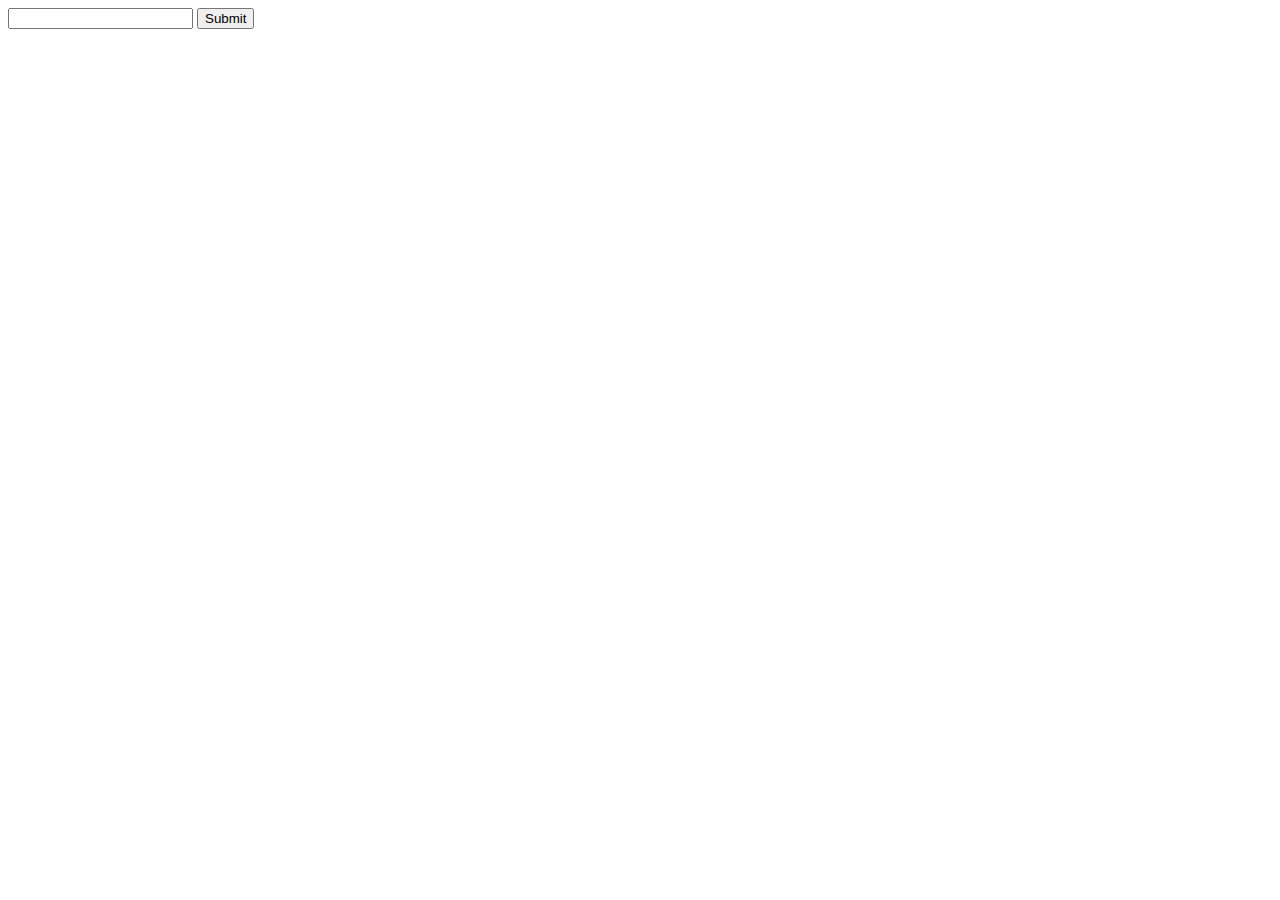
<file: django00/templates/home.html>
<!DOCTYPE html>
<html lang="en">
<head>
    <meta charset="UTF-8">
    <title>主页</title>
</head>
<body>

    <form action="/home/" method="POST">

        <input type="text" name="user">
        <input type="submit">
    </form>
</body>
</html>
</file>
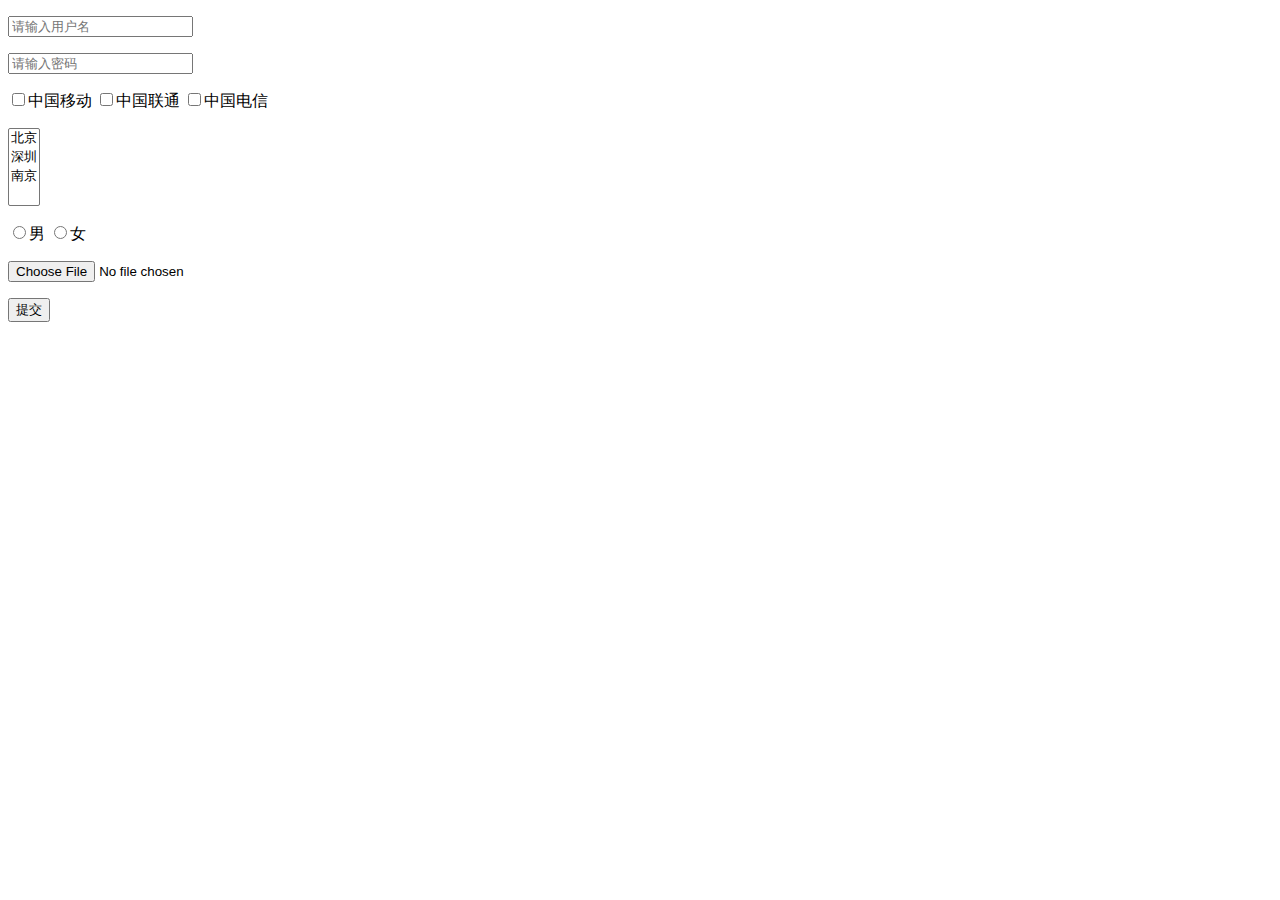
<file: django00/templates/login.html>
<!DOCTYPE html>
<html lang="en">
<head>
    <meta charset="UTF-8">
    <title>用户登录页面</title>
</head>
<body>

    <form action="/login/" method="post" enctype="multipart/form-data">
        <p>
            <input type="text" name="user" placeholder="请输入用户名">
        </p>
        <p>
            <input type="password" name="pwd" placeholder="请输入密码">
        </p>

        <p>
            <input type="checkbox" name="services" value="中国移动">中国移动
            <input type="checkbox" name="services" value="中国联通">中国联通
            <input type="checkbox" name="services" value="中国电信">中国电信
        </p>

           <p>
            <select name="city" multiple>
                <option value="bj">北京</option>
                <option value="sz">深圳</option>
                <option value="nj">南京</option>
            </select>
        </p>
        <p>
            <input type="radio" name="sex" value="男">男
            <input type="radio" name="sex" value="女">女
        </p>

        <p>
            <input type="file" name="upload_file">
        </p>
            <input type="submit" value="提交">
    </form>
</body>
</html>
</file>
<file: bdsh/templates/back/assets/css/icons.css>
/* ==========================================================================
Icon packs
========================================================================== */
@font-face {
  font-family: 'icomoon';
  src:url('../fonts/icomoon.eot');
  src:url('../fonts/icomoon.eot?#iefix') format('embedded-opentype'),
    url('../fonts/icomoon.ttf') format('truetype'),
    url('../fonts/icomoon.woff') format('woff'),
    url('../fonts/icomoon.svg#icomoon') format('svg');
  font-weight: normal;
  font-style: normal;
}

@font-face {
  font-family: 'brocolidry';
  src:url('../fonts/brocolidry.eot');
  src:url('../fonts/brocolidry.eot?#iefix') format('embedded-opentype'),
    url('../fonts/brocolidry.ttf') format('truetype'),
    url('../fonts/brocolidry.woff') format('woff'),
    url('../fonts/brocolidry.svg#brocolidry') format('svg');
  font-weight: normal;
  font-style: normal;
}

@font-face {
  font-family: 'ecoico';
  src:url('../fonts/ecoico.eot');
  src:url('../fonts/ecoico.eot?#iefix') format('embedded-opentype'),
    url('../fonts/ecoico.ttf') format('truetype'),
    url('../fonts/ecoico.woff') format('woff'),
    url('../fonts/ecoico.svg#ecoico') format('svg');
  font-weight: normal;
  font-style: normal;
}

@font-face {
  font-family: 'steadysets';
  src:url('../fonts/steadysets.eot');
  src:url('../fonts/steadysets.eot?#iefix') format('embedded-opentype'),
    url('../fonts/steadysets.ttf') format('truetype'),
    url('../fonts/steadysets.woff') format('woff'),
    url('../fonts/steadysets.svg#steadysets') format('svg');
  font-weight: normal;
  font-style: normal;
}

@font-face {
  font-family: 'meteo';
  src:url('../fonts/meteo.eot');
  src:url('../fonts/meteo.eot?#iefix') format('embedded-opentype'),
    url('../fonts/meteo.ttf') format('truetype'),
    url('../fonts/meteo.woff') format('woff'),
    url('../fonts/meteo.svg#meteo') format('svg');
  font-weight: normal;
  font-style: normal;
}

@font-face {
  font-family: 'entypo';
  src:url('../fonts/entypo.eot');
  src:url('../fonts/entypo.eot?#iefix') format('embedded-opentype'),
    url('../fonts/entypo.ttf') format('truetype'),
    url('../fonts/entypo.woff') format('woff'),
    url('../fonts/entypo.svg#entypo') format('svg');
  font-weight: normal;
  font-style: normal;
}

@font-face {
  font-family: 'fontawesome';
  src:url('../fonts/fontawesome.eot');
  src:url('../fonts/fontawesome.eot?#iefix') format('embedded-opentype'),
    url('../fonts/fontawesome.ttf') format('truetype'),
    url('../fonts/fontawesome.woff') format('woff'),
    url('../fonts/fontawesome.svg#fontawesome') format('svg');
  font-weight: normal;
  font-style: normal;
}

/* ------------------ Icon preview ( remove it in production sever )--------------------*/
.icon-page i {font-size: 20px; margin-bottom: 10px;}
.icon-page .row {margin-left: 0;margin-right: 0;}

/* ------------------ Target all icons --------------------*/
[class^="im-"], 
[class^="br-"], 
[class^="ec-"], 
[class^="st-"], 
[class^="me-"],
[class^="en-"],
[class^="fa-"] {
  display: inline-block;
  vertical-align: middle;
  margin-top: -1px;
}


/* ------------------ Ico moon --------------------*/
[class^="im-"] {
  font-family: 'icomoon';
  speak: none;
  font-style: normal;
  font-weight: normal;
  font-variant: normal;
  text-transform: none;
  line-height: 1;
  -webkit-font-smoothing: antialiased;
  -moz-osx-font-smoothing: grayscale;
}
.im-home:before {
  content: "\e600";
}
.im-home2:before {
  content: "\e601";
}
.im-home3:before {
  content: "\e602";
}
.im-office:before {
  content: "\e603";
}
.im-newspaper:before {
  content: "\e604";
}
.im-pencil:before {
  content: "\e605";
}
.im-pencil2:before {
  content: "\e606";
}
.im-quill:before {
  content: "\e607";
}
.im-pen:before {
  content: "\e608";
}
.im-headphones:before {
  content: "\e609";
}
.im-play:before {
  content: "\e60a";
}
.im-film:before {
  content: "\e60b";
}
.im-camera:before {
  content: "\e60c";
}
.im-dice:before {
  content: "\e60d";
}
.im-pacman:before {
  content: "\e60e";
}
.im-spades:before {
  content: "\e60f";
}
.im-clubs:before {
  content: "\e610";
}
.im-diamonds:before {
  content: "\e611";
}
.im-file:before {
  content: "\e612";
}
.im-profile:before {
  content: "\e613";
}
.im-file2:before {
  content: "\e614";
}
.im-file3:before {
  content: "\e615";
}
.im-file4:before {
  content: "\e616";
}
.im-copy:before {
  content: "\e617";
}
.im-copy2:before {
  content: "\e618";
}
.im-copy3:before {
  content: "\e619";
}
.im-paste:before {
  content: "\e61a";
}
.im-qrcode:before {
  content: "\e61b";
}
.im-ticket:before {
  content: "\e61c";
}
.im-cart:before {
  content: "\e61d";
}
.im-cart2:before {
  content: "\e61e";
}
.im-cart3:before {
  content: "\e61f";
}
.im-coin:before {
  content: "\e620";
}
.im-credit:before {
  content: "\e621";
}
.im-calculate:before {
  content: "\e622";
}
.im-support:before {
  content: "\e623";
}
.im-compass:before {
  content: "\e624";
}
.im-map:before {
  content: "\e625";
}
.im-map2:before {
  content: "\e626";
}
.im-history:before {
  content: "\e627";
}
.im-clock:before {
  content: "\e628";
}
.im-clock2:before {
  content: "\e629";
}
.im-alarm:before {
  content: "\e62a";
}
.im-alarm2:before {
  content: "\e62b";
}
.im-bell:before {
  content: "\e62c";
}
.im-mobile:before {
  content: "\e62d";
}
.im-tablet:before {
  content: "\e62e";
}
.im-tv:before {
  content: "\e62f";
}
.im-cabinet:before {
  content: "\e630";
}
.im-drawer:before {
  content: "\e631";
}
.im-drawer2:before {
  content: "\e632";
}
.im-drawer3:before {
  content: "\e633";
}
.im-box-add:before {
  content: "\e634";
}
.im-box-remove:before {
  content: "\e635";
}
.im-undo:before {
  content: "\e636";
}
.im-redo:before {
  content: "\e637";
}
.im-forward:before {
  content: "\e638";
}
.im-reply:before {
  content: "\e639";
}
.im-bubble:before {
  content: "\e63a";
}
.im-bubbles:before {
  content: "\e63b";
}
.im-bubbles2:before {
  content: "\e63c";
}
.im-bubble2:before {
  content: "\e63d";
}
.im-bubbles3:before {
  content: "\e63e";
}
.im-busy:before {
  content: "\e63f";
}
.im-spinner:before {
  content: "\e640";
}
.im-spinner2:before {
  content: "\e641";
}
.im-spinner3:before {
  content: "\e642";
}
.im-spinner4:before {
  content: "\e643";
}
.im-spinner5:before {
  content: "\e644";
}
.im-spinner6:before {
  content: "\e645";
}
.im-binoculars:before {
  content: "\e646";
}
.im-search:before {
  content: "\e647";
}
.im-lock:before {
  content: "\e648";
}
.im-lock2:before {
  content: "\e649";
}
.im-unlocked:before {
  content: "\e64a";
}
.im-wrench:before {
  content: "\e64b";
}
.im-settings:before {
  content: "\e64c";
}
.im-equalizer:before {
  content: "\e64d";
}
.im-cog:before {
  content: "\e64e";
}
.im-cogs:before {
  content: "\e64f";
}
.im-cog2:before {
  content: "\e650";
}
.im-gift:before {
  content: "\e651";
}
.im-trophy:before {
  content: "\e652";
}
.im-glass:before {
  content: "\e653";
}
.im-mug:before {
  content: "\e654";
}
.im-food:before {
  content: "\e655";
}
.im-leaf:before {
  content: "\e656";
}
.im-rocket:before {
  content: "\e657";
}
.im-meter:before {
  content: "\e658";
}
.im-meter2:before {
  content: "\e659";
}
.im-airplane:before {
  content: "\e65a";
}
.im-truck:before {
  content: "\e65b";
}
.im-road:before {
  content: "\e65c";
}
.im-accessibility:before {
  content: "\e65d";
}
.im-target:before {
  content: "\e65e";
}
.im-shield:before {
  content: "\e65f";
}
.im-lightning:before {
  content: "\e660";
}
.im-switch:before {
  content: "\e661";
}
.im-power-cord:before {
  content: "\e662";
}
.im-cloud-download:before {
  content: "\e663";
}
.im-cloud-upload:before {
  content: "\e664";
}
.im-download:before {
  content: "\e665";
}
.im-upload:before {
  content: "\e666";
}
.im-download2:before {
  content: "\e667";
}
.im-upload2:before {
  content: "\e668";
}
.im-globe:before {
  content: "\e669";
}
.im-earth:before {
  content: "\e66a";
}
.im-link:before {
  content: "\e66b";
}
.im-brightness-contrast:before {
  content: "\e66c";
}
.im-contrast:before {
  content: "\e66d";
}
.im-star:before {
  content: "\e66e";
}
.im-star2:before {
  content: "\e66f";
}
.im-star3:before {
  content: "\e670";
}
.im-heart:before {
  content: "\e671";
}
.im-heart2:before {
  content: "\e672";
}
.im-heart-broken:before {
  content: "\e673";
}
.im-thumbs-up:before {
  content: "\e674";
}
.im-sad:before {
  content: "\e675";
}
.im-wink:before {
  content: "\e676";
}
.im-wink2:before {
  content: "\e677";
}
.im-grin:before {
  content: "\e678";
}
.im-grin2:before {
  content: "\e679";
}
.im-cool:before {
  content: "\e67a";
}
.im-cool2:before {
  content: "\e67b";
}
.im-angry:before {
  content: "\e67c";
}
.im-angry2:before {
  content: "\e67d";
}
.im-wondering:before {
  content: "\e67e";
}
.im-wondering2:before {
  content: "\e67f";
}
.im-point-up:before {
  content: "\e680";
}
.im-point-right:before {
  content: "\e681";
}
.im-point-down:before {
  content: "\e682";
}
.im-point-left:before {
  content: "\e683";
}
.im-warning:before {
  content: "\e684";
}
.im-notification:before {
  content: "\e685";
}
.im-question:before {
  content: "\e686";
}
.im-checkmark:before {
  content: "\e687";
}
.im-spell-check:before {
  content: "\e688";
}
.im-minus:before {
  content: "\e689";
}
.im-plus:before {
  content: "\e68a";
}
.im-enter:before {
  content: "\e68b";
}
.im-exit:before {
  content: "\e68c";
}
.im-play2:before {
  content: "\e68d";
}
.im-pause:before {
  content: "\e68e";
}
.im-stop:before {
  content: "\e68f";
}
.im-last:before {
  content: "\e690";
}
.im-previous:before {
  content: "\e691";
}
.im-next:before {
  content: "\e692";
}
.im-eject:before {
  content: "\e693";
}
.im-volume-high:before {
  content: "\e694";
}
.im-volume-medium:before {
  content: "\e695";
}
.im-volume-low:before {
  content: "\e696";
}
.im-volume-mute:before {
  content: "\e697";
}
.im-volume-mute2:before {
  content: "\e698";
}
.im-arrow-up-right:before {
  content: "\e699";
}
.im-arrow-right:before {
  content: "\e69a";
}
.im-arrow-down-right:before {
  content: "\e69b";
}
.im-arrow-down:before {
  content: "\e69c";
}
.im-arrow-down-left:before {
  content: "\e69d";
}
.im-arrow-left:before {
  content: "\e69e";
}
.im-arrow-up-left:before {
  content: "\e69f";
}
.im-arrow-up:before {
  content: "\e6a0";
}
.im-arrow-up-right2:before {
  content: "\e6a1";
}
.im-arrow-right2:before {
  content: "\e6a2";
}
.im-arrow-down-right2:before {
  content: "\e6a3";
}
.im-arrow-down2:before {
  content: "\e6a4";
}
.im-arrow-down-left2:before {
  content: "\e6a5";
}
.im-arrow-left2:before {
  content: "\e6a6";
}
.im-tab:before {
  content: "\e6a7";
}
.im-checkbox-checked:before {
  content: "\e6a8";
}
.im-checkbox-unchecked:before {
  content: "\e6a9";
}
.im-checkbox-partial:before {
  content: "\e6aa";
}
.im-text-width:before {
  content: "\e6ab";
}
.im-bold:before {
  content: "\e6ac";
}
.im-underline:before {
  content: "\e6ad";
}
.im-italic:before {
  content: "\e6ae";
}
.im-strikethrough:before {
  content: "\e6af";
}
.im-omega:before {
  content: "\e6b0";
}
.im-sigma:before {
  content: "\e6b1";
}
.im-table:before {
  content: "\e6b2";
}
.im-table2:before {
  content: "\e6b3";
}
.im-paragraph-left:before {
  content: "\e6b4";
}
.im-paragraph-center:before {
  content: "\e6b5";
}
.im-paragraph-right:before {
  content: "\e6b6";
}
.im-paragraph-justify:before {
  content: "\e6b7";
}
.im-indent-increase:before {
  content: "\e6b8";
}
.im-indent-decrease:before {
  content: "\e6b9";
}
.im-new-tab:before {
  content: "\e6ba";
}
.im-embed:before {
  content: "\e6bb";
}
.im-code:before {
  content: "\e6bc";
}
.im-google-plus:before {
  content: "\e6bd";
}
.im-google-plus2:before {
  content: "\e6be";
}
.im-google-plus3:before {
  content: "\e6bf";
}
.im-google-drive:before {
  content: "\e6c0";
}
.im-facebook:before {
  content: "\e6c1";
}
.im-facebook2:before {
  content: "\e6c2";
}
.im-facebook3:before {
  content: "\e6c3";
}
.im-instagram:before {
  content: "\e6c4";
}
.im-twitter:before {
  content: "\e6c5";
}
.im-vimeo2:before {
  content: "\e6c6";
}
.im-vimeo:before {
  content: "\e6c7";
}
.im-lanyrd:before {
  content: "\e6c8";
}
.im-flickr:before {
  content: "\e6c9";
}
.im-flickr2:before {
  content: "\e6ca";
}
.im-flickr3:before {
  content: "\e6cb";
}
.im-flickr4:before {
  content: "\e6cc";
}
.im-picassa:before {
  content: "\e6cd";
}
.im-picassa2:before {
  content: "\e6ce";
}
.im-steam:before {
  content: "\e6cf";
}
.im-github:before {
  content: "\e6d0";
}
.im-github2:before {
  content: "\e6d1";
}
.im-github3:before {
  content: "\e6d2";
}
.im-github4:before {
  content: "\e6d3";
}
.im-github5:before {
  content: "\e6d4";
}
.im-wordpress:before {
  content: "\e6d5";
}
.im-wordpress2:before {
  content: "\e6d6";
}
.im-joomla:before {
  content: "\e6d7";
}
.im-android:before {
  content: "\e6d8";
}
.im-windows:before {
  content: "\e6d9";
}
.im-windows8:before {
  content: "\e6da";
}
.im-soundcloud:before {
  content: "\e6db";
}
.im-soundcloud2:before {
  content: "\e6dc";
}
.im-skype:before {
  content: "\e6dd";
}
.im-reddit:before {
  content: "\e6de";
}
.im-linkedin:before {
  content: "\e6df";
}
.im-xing:before {
  content: "\e6e0";
}
.im-flattr:before {
  content: "\e6e1";
}
.im-foursquare:before {
  content: "\e6e2";
}
.im-foursquare2:before {
  content: "\e6e3";
}
.im-paypal:before {
  content: "\e6e4";
}
.im-paypal2:before {
  content: "\e6e5";
}
.im-paypal3:before {
  content: "\e6e6";
}
.im-yelp:before {
  content: "\e6e7";
}
.im-html5:before {
  content: "\e6e8";
}
.im-html52:before {
  content: "\e6e9";
}
.im-css3:before {
  content: "\e6ea";
}
.im-chrome:before {
  content: "\e6eb";
}
.im-firefox:before {
  content: "\e6ec";
}
.im-IE:before {
  content: "\e6ed";
}
.im-opera:before {
  content: "\e6ee";
}
.im-safari:before {
  content: "\e6ef";
}
.im-blogger:before {
  content: "\e6f0";
}
.im-blogger2:before {
  content: "\e6f1";
}
.im-tumblr:before {
  content: "\e6f2";
}
.im-tumblr2:before {
  content: "\e6f3";
}
.im-yahoo:before {
  content: "\e6f4";
}
.im-tux:before {
  content: "\e6f5";
}
.im-apple:before {
  content: "\e6f6";
}
.im-finder:before {
  content: "\e6f7";
}
.im-lastfm:before {
  content: "\e6f8";
}
.im-delicious:before {
  content: "\e6f9";
}
.im-stumbleupon:before {
  content: "\e6fa";
}
.im-stumbleupon2:before {
  content: "\e6fb";
}
.im-stackoverflow:before {
  content: "\e6fc";
}
.im-pinterest:before {
  content: "\e6fd";
}
.im-pinterest2:before {
  content: "\e6fe";
}
.im-xing2:before {
  content: "\e6ff";
}
.im-file-pdf:before {
  content: "\e700";
}
.im-file-openoffice:before {
  content: "\e701";
}
.im-file-word:before {
  content: "\e702";
}
.im-file-excel:before {
  content: "\e703";
}
.im-file-zip:before {
  content: "\e704";
}
.im-file-powerpoint:before {
  content: "\e705";
}
.im-file-xml:before {
  content: "\e706";
}
.im-file-css:before {
  content: "\e707";
}
.im-lastfm2:before {
  content: "\e708";
}
.im-libreoffice:before {
  content: "\e709";
}
.im-IcoMoon:before {
  content: "\e70a";
}
.im-blog:before {
  content: "\e70b";
}
.im-droplet:before {
  content: "\e70c";
}
.im-paint-format:before {
  content: "\e70d";
}
.im-image:before {
  content: "\e70e";
}
.im-image2:before {
  content: "\e70f";
}
.im-images:before {
  content: "\e710";
}
.im-camera2:before {
  content: "\e711";
}
.im-music:before {
  content: "\e712";
}
.im-pawn:before {
  content: "\e713";
}
.im-bullhorn:before {
  content: "\e714";
}
.im-connection:before {
  content: "\e715";
}
.im-podcast:before {
  content: "\e716";
}
.im-feed:before {
  content: "\e717";
}
.im-book:before {
  content: "\e718";
}
.im-books:before {
  content: "\e719";
}
.im-library:before {
  content: "\e71a";
}
.im-paste2:before {
  content: "\e71b";
}
.im-paste3:before {
  content: "\e71c";
}
.im-stack:before {
  content: "\e71d";
}
.im-folder:before {
  content: "\e71e";
}
.im-folder-open:before {
  content: "\e71f";
}
.im-tag:before {
  content: "\e720";
}
.im-tags:before {
  content: "\e721";
}
.im-barcode:before {
  content: "\e722";
}
.im-phone:before {
  content: "\e723";
}
.im-phone-hang-up:before {
  content: "\e724";
}
.im-address-book:before {
  content: "\e725";
}
.im-notebook:before {
  content: "\e726";
}
.im-envelope:before {
  content: "\e727";
}
.im-pushpin:before {
  content: "\e728";
}
.im-location:before {
  content: "\e729";
}
.im-location2:before {
  content: "\e72a";
}
.im-stopwatch:before {
  content: "\e72b";
}
.im-calendar:before {
  content: "\e72c";
}
.im-calendar2:before {
  content: "\e72d";
}
.im-print:before {
  content: "\e72e";
}
.im-keyboard:before {
  content: "\e72f";
}
.im-screen:before {
  content: "\e730";
}
.im-laptop:before {
  content: "\e731";
}
.im-mobile2:before {
  content: "\e732";
}
.im-download3:before {
  content: "\e733";
}
.im-upload3:before {
  content: "\e734";
}
.im-disk:before {
  content: "\e735";
}
.im-storage:before {
  content: "\e736";
}
.im-undo2:before {
  content: "\e737";
}
.im-redo2:before {
  content: "\e738";
}
.im-flip:before {
  content: "\e739";
}
.im-flip2:before {
  content: "\e73a";
}
.im-bubbles4:before {
  content: "\e73b";
}
.im-user:before {
  content: "\e73c";
}
.im-users:before {
  content: "\e73d";
}
.im-user2:before {
  content: "\e73e";
}
.im-users2:before {
  content: "\e73f";
}
.im-user3:before {
  content: "\e740";
}
.im-user4:before {
  content: "\e741";
}
.im-quotes-left:before {
  content: "\e742";
}
.im-zoom-in:before {
  content: "\e743";
}
.im-zoom-out:before {
  content: "\e744";
}
.im-expand:before {
  content: "\e745";
}
.im-contract:before {
  content: "\e746";
}
.im-expand2:before {
  content: "\e747";
}
.im-contract2:before {
  content: "\e748";
}
.im-key:before {
  content: "\e749";
}
.im-key2:before {
  content: "\e74a";
}
.im-hammer:before {
  content: "\e74b";
}
.im-wand:before {
  content: "\e74c";
}
.im-aid:before {
  content: "\e74d";
}
.im-bug:before {
  content: "\e74e";
}
.im-pie:before {
  content: "\e74f";
}
.im-stats:before {
  content: "\e750";
}
.im-bars:before {
  content: "\e751";
}
.im-bars2:before {
  content: "\e752";
}
.im-dashboard:before {
  content: "\e753";
}
.im-hammer2:before {
  content: "\e754";
}
.im-fire:before {
  content: "\e755";
}
.im-lab:before {
  content: "\e756";
}
.im-magnet:before {
  content: "\e757";
}
.im-remove:before {
  content: "\e758";
}
.im-remove2:before {
  content: "\e759";
}
.im-briefcase:before {
  content: "\e75a";
}
.im-signup:before {
  content: "\e75b";
}
.im-list:before {
  content: "\e75c";
}
.im-list2:before {
  content: "\e75d";
}
.im-numbered-list:before {
  content: "\e75e";
}
.im-menu:before {
  content: "\e75f";
}
.im-menu2:before {
  content: "\e760";
}
.im-tree:before {
  content: "\e761";
}
.im-cloud:before {
  content: "\e762";
}
.im-flag:before {
  content: "\e763";
}
.im-attachment:before {
  content: "\e764";
}
.im-eye:before {
  content: "\e765";
}
.im-eye-blocked:before {
  content: "\e766";
}
.im-eye2:before {
  content: "\e767";
}
.im-bookmark:before {
  content: "\e768";
}
.im-bookmarks:before {
  content: "\e769";
}
.im-brightness-medium:before {
  content: "\e76a";
}
.im-thumbs-up2:before {
  content: "\e76b";
}
.im-happy:before {
  content: "\e76c";
}
.im-happy2:before {
  content: "\e76d";
}
.im-smiley:before {
  content: "\e76e";
}
.im-smiley2:before {
  content: "\e76f";
}
.im-tongue:before {
  content: "\e770";
}
.im-tongue2:before {
  content: "\e771";
}
.im-sad2:before {
  content: "\e772";
}
.im-evil:before {
  content: "\e773";
}
.im-evil2:before {
  content: "\e774";
}
.im-shocked:before {
  content: "\e775";
}
.im-shocked2:before {
  content: "\e776";
}
.im-confused:before {
  content: "\e777";
}
.im-confused2:before {
  content: "\e778";
}
.im-neutral:before {
  content: "\e779";
}
.im-neutral2:before {
  content: "\e77a";
}
.im-info:before {
  content: "\e77b";
}
.im-info2:before {
  content: "\e77c";
}
.im-blocked:before {
  content: "\e77d";
}
.im-cancel-circle:before {
  content: "\e77e";
}
.im-checkmark-circle:before {
  content: "\e77f";
}
.im-spam:before {
  content: "\e780";
}
.im-close:before {
  content: "\e781";
}
.im-checkmark2:before {
  content: "\e782";
}
.im-backward:before {
  content: "\e783";
}
.im-forward2:before {
  content: "\e784";
}
.im-play3:before {
  content: "\e785";
}
.im-pause2:before {
  content: "\e786";
}
.im-stop2:before {
  content: "\e787";
}
.im-backward2:before {
  content: "\e788";
}
.im-forward3:before {
  content: "\e789";
}
.im-first:before {
  content: "\e78a";
}
.im-volume-increase:before {
  content: "\e78b";
}
.im-volume-decrease:before {
  content: "\e78c";
}
.im-loop:before {
  content: "\e78d";
}
.im-loop2:before {
  content: "\e78e";
}
.im-loop3:before {
  content: "\e78f";
}
.im-shuffle:before {
  content: "\e790";
}
.im-arrow-up-left2:before {
  content: "\e791";
}
.im-arrow-up2:before {
  content: "\e792";
}
.im-arrow-right3:before {
  content: "\e793";
}
.im-arrow-down-right3:before {
  content: "\e794";
}
.im-arrow-down3:before {
  content: "\e795";
}
.im-arrow-down-left3:before {
  content: "\e796";
}
.im-arrow-left3:before {
  content: "\e797";
}
.im-arrow-up-left3:before {
  content: "\e798";
}
.im-arrow-up3:before {
  content: "\e799";
}
.im-arrow-up-right3:before {
  content: "\e79a";
}
.im-radio-checked:before {
  content: "\e79b";
}
.im-radio-unchecked:before {
  content: "\e79c";
}
.im-crop:before {
  content: "\e79d";
}
.im-scissors:before {
  content: "\e79e";
}
.im-filter:before {
  content: "\e79f";
}
.im-filter2:before {
  content: "\e7a0";
}
.im-font:before {
  content: "\e7a1";
}
.im-text-height:before {
  content: "\e7a2";
}
.im-insert-template:before {
  content: "\e7a3";
}
.im-pilcrow:before {
  content: "\e7a4";
}
.im-left-toright:before {
  content: "\e7a5";
}
.im-right-toleft:before {
  content: "\e7a6";
}
.im-paragraph-left2:before {
  content: "\e7a7";
}
.im-paragraph-center2:before {
  content: "\e7a8";
}
.im-paragraph-right2:before {
  content: "\e7a9";
}
.im-paragraph-justify2:before {
  content: "\e7aa";
}
.im-console:before {
  content: "\e7ab";
}
.im-share:before {
  content: "\e7ac";
}
.im-mail:before {
  content: "\e7ad";
}
.im-mail2:before {
  content: "\e7ae";
}
.im-mail3:before {
  content: "\e7af";
}
.im-mail4:before {
  content: "\e7b0";
}
.im-google:before {
  content: "\e7b1";
}
.im-google-plus4:before {
  content: "\e7b2";
}
.im-twitter2:before {
  content: "\e7b3";
}
.im-twitter3:before {
  content: "\e7b4";
}
.im-feed2:before {
  content: "\e7b5";
}
.im-feed3:before {
  content: "\e7b6";
}
.im-feed4:before {
  content: "\e7b7";
}
.im-youtube:before {
  content: "\e7b8";
}
.im-youtube2:before {
  content: "\e7b9";
}
.im-vimeo3:before {
  content: "\e7ba";
}
.im-dribbble:before {
  content: "\e7bb";
}
.im-dribbble2:before {
  content: "\e7bc";
}
.im-dribbble3:before {
  content: "\e7bd";
}
.im-forrst:before {
  content: "\e7be";
}
.im-forrst2:before {
  content: "\e7bf";
}
.im-deviantart:before {
  content: "\e7c0";
}
.im-deviantart2:before {
  content: "\e7c1";
}
.im-steam2:before {
  content: "\e7c2";
}

/* ------------------ Brocolidry --------------------*/

[class^="br-"] {
  font-family: 'brocolidry';
  speak: none;
  font-style: normal;
  font-weight: normal;
  font-variant: normal;
  text-transform: none;
  line-height: 1;
  -webkit-font-smoothing: antialiased;
  -moz-osx-font-smoothing: grayscale;
}

.br-warning:before {
  content: "\e600";
}
.br-cloud:before {
  content: "\e601";
}
.br-locked:before {
  content: "\e602";
}
.br-inbox:before {
  content: "\e603";
}
.br-comment:before {
  content: "\e604";
}
.br-mic:before {
  content: "\e605";
}
.br-envelope:before {
  content: "\e606";
}
.br-briefcase:before {
  content: "\e607";
}
.br-cart:before {
  content: "\e608";
}
.br-contrast:before {
  content: "\e609";
}
.br-clock:before {
  content: "\e60a";
}
.br-user:before {
  content: "\e60b";
}
.br-cog:before {
  content: "\e60c";
}
.br-music:before {
  content: "\e60d";
}
.br-twitter:before {
  content: "\e60e";
}
.br-pencil:before {
  content: "\e60f";
}
.br-frame:before {
  content: "\e610";
}
.br-switch:before {
  content: "\e611";
}
.br-star:before {
  content: "\e612";
}
.br-key:before {
  content: "\e613";
}
.br-chart:before {
  content: "\e614";
}
.br-apple:before {
  content: "\e615";
}
.br-file:before {
  content: "\e616";
}
.br-plus:before {
  content: "\e617";
}
.br-minus:before {
  content: "\e618";
}
.br-picture:before {
  content: "\e619";
}
.br-folder:before {
  content: "\e61a";
}
.br-camera:before {
  content: "\e61b";
}
.br-search:before {
  content: "\e61c";
}
.br-dribbble:before {
  content: "\e61d";
}
.br-forrst:before {
  content: "\e61e";
}
.br-feed:before {
  content: "\e61f";
}
.br-blocked:before {
  content: "\e620";
}
.br-target:before {
  content: "\e621";
}
.br-play:before {
  content: "\e622";
}
.br-pause:before {
  content: "\e623";
}
.br-bug:before {
  content: "\e624";
}
.br-console:before {
  content: "\e625";
}
.br-film:before {
  content: "\e626";
}
.br-type:before {
  content: "\e627";
}
.br-home:before {
  content: "\e628";
}
.br-earth:before {
  content: "\e629";
}
.br-location:before {
  content: "\e62a";
}
.br-info:before {
  content: "\e62b";
}
.br-eye:before {
  content: "\e62c";
}
.br-heart:before {
  content: "\e62d";
}
.br-bookmark:before {
  content: "\e62e";
}
.br-wrench:before {
  content: "\e62f";
}
.br-calendar:before {
  content: "\e630";
}
.br-window:before {
  content: "\e631";
}
.br-monitor:before {
  content: "\e632";
}
.br-mobile:before {
  content: "\e633";
}
.br-droplet:before {
  content: "\e634";
}
.br-mouse:before {
  content: "\e635";
}
.br-refresh:before {
  content: "\e636";
}
.br-location2:before {
  content: "\e637";
}
.br-tag:before {
  content: "\e638";
}
.br-phone:before {
  content: "\e639";
}
.br-star2:before {
  content: "\e63a";
}
.br-pointer:before {
  content: "\e63b";
}
.br-thumbs-up:before {
  content: "\e63c";
}
.br-thumbs-down:before {
  content: "\e63d";
}
.br-headphones:before {
  content: "\e63e";
}
.br-move:before {
  content: "\e63f";
}
.br-checkmark:before {
  content: "\e640";
}
.br-cancel:before {
  content: "\e641";
}
.br-skype:before {
  content: "\e642";
}
.br-gift:before {
  content: "\e643";
}
.br-cone:before {
  content: "\e644";
}
.br-alarm:before {
  content: "\e645";
}
.br-coffee:before {
  content: "\e646";
}
.br-basket:before {
  content: "\e647";
}
.br-flag:before {
  content: "\e648";
}
.br-ipod:before {
  content: "\e649";
}
.br-trashcan:before {
  content: "\e64a";
}
.br-bolt:before {
  content: "\e64b";
}
.br-ampersand:before {
  content: "\e64c";
}
.br-compass:before {
  content: "\e64d";
}
.br-list:before {
  content: "\e64e";
}
.br-grid:before {
  content: "\e64f";
}
.br-volume:before {
  content: "\e650";
}
.br-volume2:before {
  content: "\e651";
}
.br-stats:before {
  content: "\e652";
}
.br-target2:before {
  content: "\e653";
}
.br-forward:before {
  content: "\e654";
}
.br-paperclip:before {
  content: "\e655";
}
.br-keyboard:before {
  content: "\e656";
}
.br-crop:before {
  content: "\e657";
}
.br-floppy:before {
  content: "\e658";
}
.br-filter:before {
  content: "\e659";
}
.br-trophy:before {
  content: "\e65a";
}
.br-diary:before {
  content: "\e65b";
}
.br-address-book:before {
  content: "\e65c";
}
.br-stop:before {
  content: "\e65d";
}
.br-smiley:before {
  content: "\e65e";
}
.br-shit:before {
  content: "\e65f";
}
.br-bookmark2:before {
  content: "\e660";
}
.br-camera2:before {
  content: "\e661";
}
.br-lamp:before {
  content: "\e662";
}
.br-disk:before {
  content: "\e663";
}
.br-button:before {
  content: "\e664";
}
.br-database:before {
  content: "\e665";
}
.br-credit-card:before {
  content: "\e666";
}
.br-atom:before {
  content: "\e667";
}
.br-winsows:before {
  content: "\e668";
}
.br-target3:before {
  content: "\e669";
}
.br-battery:before {
  content: "\e66a";
}
.br-code:before {
  content: "\e66b";
}

/* ------------------ Eco ico --------------------*/

[class^="ec-"] {
  font-family: 'ecoico';
  speak: none;
  font-style: normal;
  font-weight: normal;
  font-variant: normal;
  text-transform: none;
  line-height: 1;
  -webkit-font-smoothing: antialiased;
  -moz-osx-font-smoothing: grayscale;
}

.ec-download:before {
  content: "\e600";
}
.ec-pencil:before {
  content: "\e601";
}
.ec-chat:before {
  content: "\e602";
}
.ec-archive:before {
  content: "\e603";
}
.ec-user:before {
  content: "\e604";
}
.ec-users:before {
  content: "\e605";
}
.ec-archive2:before {
  content: "\e606";
}
.ec-earth:before {
  content: "\e607";
}
.ec-location:before {
  content: "\e608";
}
.ec-contract:before {
  content: "\e609";
}
.ec-mobile:before {
  content: "\e60a";
}
.ec-screen:before {
  content: "\e60b";
}
.ec-mail:before {
  content: "\e60c";
}
.ec-support:before {
  content: "\e60d";
}
.ec-help:before {
  content: "\e60e";
}
.ec-videos:before {
  content: "\e60f";
}
.ec-pictures:before {
  content: "\e610";
}
.ec-link:before {
  content: "\e611";
}
.ec-clock:before {
  content: "\e612";
}
.ec-photoshop:before {
  content: "\e613";
}
.ec-illustrator:before {
  content: "\e614";
}
.ec-star:before {
  content: "\e615";
}
.ec-heart:before {
  content: "\e616";
}
.ec-bookmark:before {
  content: "\e617";
}
.ec-file:before {
  content: "\e618";
}
.ec-feed:before {
  content: "\e619";
}
.ec-locked:before {
  content: "\e61a";
}
.ec-unlocked:before {
  content: "\e61b";
}
.ec-refresh:before {
  content: "\e61c";
}
.ec-list:before {
  content: "\e61d";
}
.ec-share:before {
  content: "\e61e";
}
.ec-archive3:before {
  content: "\e61f";
}
.ec-images:before {
  content: "\e620";
}
.ec-images2:before {
  content: "\e621";
}
.ec-search:before {
  content: "\e622";
}
.ec-cog:before {
  content: "\e623";
}
.ec-trashcan:before {
  content: "\e624";
}
.ec-pencil2:before {
  content: "\e625";
}
.ec-info:before {
  content: "\e626";
}

/* ------------------ Steadysets --------------------*/

[class^="st-"] {
  font-family: 'steadysets';
  speak: none;
  font-style: normal;
  font-weight: normal;
  font-variant: normal;
  text-transform: none;
  line-height: 1;
  -webkit-font-smoothing: antialiased;
  -moz-osx-font-smoothing: grayscale;
}

.st-type:before {
  content: "\e600";
}
.st-box:before {
  content: "\e601";
}
.st-archive:before {
  content: "\e602";
}
.st-envelope:before {
  content: "\e603";
}
.st-email:before {
  content: "\e604";
}
.st-files:before {
  content: "\e605";
}
.st-uniE606:before {
  content: "\e606";
}
.st-file-settings:before {
  content: "\e607";
}
.st-file-add:before {
  content: "\e608";
}
.st-file:before {
  content: "\e609";
}
.st-align-left:before {
  content: "\e60a";
}
.st-align-right:before {
  content: "\e60b";
}
.st-align-center:before {
  content: "\e60c";
}
.st-align-justify:before {
  content: "\e60d";
}
.st-folder-check:before {
  content: "\e60e";
}
.st-wifi-low:before {
  content: "\e60f";
}
.st-wifi-mid:before {
  content: "\e610";
}
.st-wifi-full:before {
  content: "\e611";
}
.st-connection-empty:before {
  content: "\e612";
}
.st-connection-25:before {
  content: "\e613";
}
.st-connection-50:before {
  content: "\e614";
}
.st-connection-75:before {
  content: "\e615";
}
.st-connection-full:before {
  content: "\e616";
}
.st-list:before {
  content: "\e617";
}
.st-grid:before {
  content: "\e618";
}
.st-uniE619:before {
  content: "\e619";
}
.st-battery-charging:before {
  content: "\e61a";
}
.st-battery-empty:before {
  content: "\e61b";
}
.st-arrow-down:before {
  content: "\e61c";
}
.st-arrow-right:before {
  content: "\e61d";
}
.st-reload:before {
  content: "\e61e";
}
.st-refresh:before {
  content: "\e61f";
}
.st-volume:before {
  content: "\e620";
}
.st-volume-increase:before {
  content: "\e621";
}
.st-volume-decrease:before {
  content: "\e622";
}
.st-mute:before {
  content: "\e623";
}
.st-microphone:before {
  content: "\e624";
}
.st-microphone-off:before {
  content: "\e625";
}
.st-book:before {
  content: "\e626";
}
.st-checkmark:before {
  content: "\e627";
}
.st-checkbox-checked:before {
  content: "\e628";
}
.st-checkbox:before {
  content: "\e629";
}
.st-chat:before {
  content: "\e62a";
}
.st-chat-1:before {
  content: "\e62b";
}
.st-chat-2:before {
  content: "\e62c";
}
.st-chat-3:before {
  content: "\e62d";
}
.st-comment:before {
  content: "\e62e";
}
.st-calendar:before {
  content: "\e62f";
}
.st-bookmark:before {
  content: "\e630";
}
.st-email2:before {
  content: "\e631";
}
.st-heart:before {
  content: "\e632";
}
.st-enter:before {
  content: "\e633";
}
.st-cloud:before {
  content: "\e634";
}
.st-book2:before {
  content: "\e635";
}
.st-star:before {
  content: "\e636";
}
.st-clock:before {
  content: "\e637";
}
.st-unlocked:before {
  content: "\e638";
}
.st-unlocked2:before {
  content: "\e639";
}
.st-users:before {
  content: "\e63a";
}
.st-user:before {
  content: "\e63b";
}
.st-users2:before {
  content: "\e63c";
}
.st-user2:before {
  content: "\e63d";
}
.st-bullhorn:before {
  content: "\e63e";
}
.st-share:before {
  content: "\e63f";
}
.st-screen:before {
  content: "\e640";
}
.st-phone:before {
  content: "\e641";
}
.st-phone-portrait:before {
  content: "\e642";
}
.st-phone-landscape:before {
  content: "\e643";
}
.st-tablet:before {
  content: "\e644";
}
.st-tablet-landscape:before {
  content: "\e645";
}
.st-drink:before {
  content: "\e646";
}
.st-shorts:before {
  content: "\e647";
}
.st-vcard:before {
  content: "\e648";
}
.st-sun:before {
  content: "\e649";
}
.st-bill:before {
  content: "\e64a";
}
.st-coffee:before {
  content: "\e64b";
}
.st-uniE64C:before {
  content: "\e64c";
}
.st-newspaper:before {
  content: "\e64d";
}
.st-stack:before {
  content: "\e64e";
}
.st-map-marker:before {
  content: "\e64f";
}
.st-map:before {
  content: "\e650";
}
.st-support:before {
  content: "\e651";
}
.st-uniE652:before {
  content: "\e652";
}
.st-barbell:before {
  content: "\e653";
}
.st-lab:before {
  content: "\e654";
}
.st-clipboard:before {
  content: "\e655";
}
.st-mug:before {
  content: "\e656";
}
.st-bucket:before {
  content: "\e657";
}
.st-select:before {
  content: "\e658";
}
.st-graph:before {
  content: "\e659";
}
.st-crop:before {
  content: "\e65a";
}
.st-image:before {
  content: "\e65b";
}
.st-cube:before {
  content: "\e65c";
}
.st-bars:before {
  content: "\e65d";
}
.st-chart:before {
  content: "\e65e";
}
.st-pencil:before {
  content: "\e65f";
}
.st-measure:before {
  content: "\e660";
}
.st-eyedropper:before {
  content: "\e661";
}
.st-file-broken:before {
  content: "\e662";
}
.st-browser:before {
  content: "\e663";
}
.st-windows:before {
  content: "\e664";
}
.st-window:before {
  content: "\e665";
}
.st-folder:before {
  content: "\e666";
}
.st-folder-add:before {
  content: "\e667";
}
.st-folder-settings:before {
  content: "\e668";
}
.st-battery-25:before {
  content: "\e669";
}
.st-battery-50:before {
  content: "\e66a";
}
.st-battery-75:before {
  content: "\e66b";
}
.st-battery-full:before {
  content: "\e66c";
}
.st-settings:before {
  content: "\e66d";
}
.st-arrow-left:before {
  content: "\e66e";
}
.st-arrow-up:before {
  content: "\e66f";
}
.st-paperclip:before {
  content: "\e670";
}
.st-download:before {
  content: "\e671";
}
.st-tag:before {
  content: "\e672";
}
.st-trashcan:before {
  content: "\e673";
}
.st-search:before {
  content: "\e674";
}
.st-zoom-in:before {
  content: "\e675";
}
.st-zoom-out:before {
  content: "\e676";
}
.st-printer:before {
  content: "\e677";
}
.st-home:before {
  content: "\e678";
}
.st-flag:before {
  content: "\e679";
}
.st-meter:before {
  content: "\e67a";
}
.st-switch:before {
  content: "\e67b";
}
.st-forbidden:before {
  content: "\e67c";
}
.st-lock:before {
  content: "\e67d";
}
.st-laptop:before {
  content: "\e67e";
}
.st-camera:before {
  content: "\e67f";
}
.st-microwave-oven:before {
  content: "\e680";
}
.st-credit-cards:before {
  content: "\e681";
}
.st-calculator:before {
  content: "\e682";
}
.st-bag:before {
  content: "\e683";
}
.st-diamond:before {
  content: "\e684";
}
.st-stopwatch:before {
  content: "\e685";
}
.st-atom:before {
  content: "\e686";
}
.st-syringe:before {
  content: "\e687";
}
.st-health:before {
  content: "\e688";
}
.st-bolt:before {
  content: "\e689";
}
.st-pill:before {
  content: "\e68a";
}
.st-bones:before {
  content: "\e68b";
}

/* ------------------ Meteo --------------------*/
[class^="me-"] {
  font-family: 'meteo';
  speak: none;
  font-style: normal;
  font-weight: normal;
  font-variant: normal;
  text-transform: none;
  line-height: 1;
  -webkit-font-smoothing: antialiased;
  -moz-osx-font-smoothing: grayscale;
}

.me-sunrise:before {
  content: "\e600";
}
.me-sun:before {
  content: "\e601";
}
.me-moon:before {
  content: "\e602";
}
.me-sun2:before {
  content: "\e603";
}
.me-windy:before {
  content: "\e604";
}
.me-wind:before {
  content: "\e605";
}
.me-snowflake:before {
  content: "\e606";
}
.me-cloudy:before {
  content: "\e607";
}
.me-cloud:before {
  content: "\e608";
}
.me-weather:before {
  content: "\e609";
}
.me-weather2:before {
  content: "\e60a";
}
.me-weather3:before {
  content: "\e60b";
}
.me-lines:before {
  content: "\e60c";
}
.me-rainy:before {
  content: "\e60d";
}
.me-windy2:before {
  content: "\e60e";
}
.me-windy3:before {
  content: "\e60f";
}
.me-snowy:before {
  content: "\e610";
}
.me-snowy2:before {
  content: "\e611";
}
.me-snowy3:before {
  content: "\e612";
}
.me-weather4:before {
  content: "\e613";
}
.me-cloudy2:before {
  content: "\e614";
}
.me-cloud2:before {
  content: "\e615";
}
.me-lightning:before {
  content: "\e616";
}
.me-sun3:before {
  content: "\e617";
}
.me-moon2:before {
  content: "\e618";
}
.me-rainy2:before {
  content: "\e619";
}
.me-windy4:before {
  content: "\e61a";
}
.me-windy5:before {
  content: "\e61b";
}
.me-snowy4:before {
  content: "\e61c";
}
.me-snowy5:before {
  content: "\e61d";
}
.me-weather5:before {
  content: "\e61e";
}
.me-cloudy3:before {
  content: "\e61f";
}
.me-lightning2:before {
  content: "\e620";
}
.me-thermometer:before {
  content: "\e621";
}
.me-compass:before {
  content: "\e622";
}
.me-none:before {
  content: "\e623";
}
.me-Celsius:before {
  content: "\e624";
}
.me-cloud3:before {
  content: "\e625";
}
.me-cloudy4:before {
  content: "\e626";
}
.me-Fahrenheit:before {
  content: "\e627";
}
.me-cloud4:before {
  content: "\e628";
}
.me-cloud5:before {
  content: "\e629";
}
.me-lightning3:before {
  content: "\e62a";
}
.me-lightning4:before {
  content: "\e62b";
}
.me-lightning5:before {
  content: "\e62c";
}
.me-rainy3:before {
  content: "\e62d";
}
.me-rainy4:before {
  content: "\e62e";
}

/* ------------------ Entypo --------------------*/
[class^="en-"] {
  font-family: 'entypo';
  speak: none;
  font-style: normal;
  font-weight: normal;
  font-variant: normal;
  text-transform: none;
  line-height: 1;
  -webkit-font-smoothing: antialiased;
  -moz-osx-font-smoothing: grayscale;
}

.en-phone:before {
  content: "\e600";
}
.en-mobile:before {
  content: "\e601";
}
.en-mouse:before {
  content: "\e602";
}
.en-directions:before {
  content: "\e603";
}
.en-mail:before {
  content: "\e604";
}
.en-paperplane:before {
  content: "\e605";
}
.en-pencil:before {
  content: "\e606";
}
.en-feather:before {
  content: "\e607";
}
.en-paperclip:before {
  content: "\e608";
}
.en-drawer:before {
  content: "\e609";
}
.en-reply:before {
  content: "\e60a";
}
.en-reply-all:before {
  content: "\e60b";
}
.en-forward:before {
  content: "\e60c";
}
.en-user:before {
  content: "\e60d";
}
.en-users:before {
  content: "\e60e";
}
.en-user-add:before {
  content: "\e60f";
}
.en-vcard:before {
  content: "\e610";
}
.en-export:before {
  content: "\e611";
}
.en-location:before {
  content: "\e612";
}
.en-map:before {
  content: "\e613";
}
.en-sharable:before {
  content: "\e614";
}
.en-heart:before {
  content: "\e615";
}
.en-heart2:before {
  content: "\e616";
}
.en-star:before {
  content: "\e617";
}
.en-star2:before {
  content: "\e618";
}
.en-thumbs-up:before {
  content: "\e619";
}
.en-thumbs-down:before {
  content: "\e61a";
}
.en-chat:before {
  content: "\e61b";
}
.en-comment:before {
  content: "\e61c";
}
.en-quote:before {
  content: "\e61d";
}
.en-house:before {
  content: "\e61e";
}
.en-popup:before {
  content: "\e61f";
}
.en-search:before {
  content: "\e620";
}
.en-flashlight:before {
  content: "\e621";
}
.en-printer:before {
  content: "\e622";
}
.en-bell:before {
  content: "\e623";
}
.en-link:before {
  content: "\e624";
}
.en-flag:before {
  content: "\e625";
}
.en-cog:before {
  content: "\e626";
}
.en-tools:before {
  content: "\e627";
}
.en-moon:before {
  content: "\e628";
}
.en-palette:before {
  content: "\e629";
}
.en-leaf:before {
  content: "\e62a";
}
.en-music:before {
  content: "\e62b";
}
.en-music2:before {
  content: "\e62c";
}
.en-new:before {
  content: "\e62d";
}
.en-graduation:before {
  content: "\e62e";
}
.en-book:before {
  content: "\e62f";
}
.en-newspaper:before {
  content: "\e630";
}
.en-bag:before {
  content: "\e631";
}
.en-airplane:before {
  content: "\e632";
}
.en-lifebuoy:before {
  content: "\e633";
}
.en-eye:before {
  content: "\e634";
}
.en-clock:before {
  content: "\e635";
}
.en-microphone:before {
  content: "\e636";
}
.en-calendar:before {
  content: "\e637";
}
.en-bolt:before {
  content: "\e638";
}
.en-thunder:before {
  content: "\e639";
}
.en-droplet:before {
  content: "\e63a";
}
.en-cd:before {
  content: "\e63b";
}
.en-language:before {
  content: "\e63c";
}
.en-network:before {
  content: "\e63d";
}
.en-key:before {
  content: "\e63e";
}
.en-battery:before {
  content: "\e63f";
}
.en-bucket:before {
  content: "\e640";
}
.en-magnet:before {
  content: "\e641";
}
.en-drive:before {
  content: "\e642";
}
.en-cup:before {
  content: "\e643";
}
.en-rocket:before {
  content: "\e644";
}
.en-brush:before {
  content: "\e645";
}
.en-suitcase:before {
  content: "\e646";
}
.en-cone:before {
  content: "\e647";
}
.en-earth:before {
  content: "\e648";
}
.en-keyboard:before {
  content: "\e649";
}
.en-browser:before {
  content: "\e64a";
}
.en-publish:before {
  content: "\e64b";
}
.en-progress-3:before {
  content: "\e64c";
}
.en-progress-2:before {
  content: "\e64d";
}
.en-brogress-1:before {
  content: "\e64e";
}
.en-progress-0:before {
  content: "\e64f";
}
.en-screen:before {
  content: "\e650";
}
.en-infinity:before {
  content: "\e651";
}
.en-light-bulb:before {
  content: "\e652";
}
.en-credit-card:before {
  content: "\e653";
}
.en-database:before {
  content: "\e654";
}
.en-voicemail:before {
  content: "\e655";
}
.en-clipboard:before {
  content: "\e656";
}
.en-cart:before {
  content: "\e657";
}
.en-box:before {
  content: "\e658";
}
.en-ticket:before {
  content: "\e659";
}
.en-rss:before {
  content: "\e65a";
}
.en-signal:before {
  content: "\e65b";
}
.en-thermometer:before {
  content: "\e65c";
}
.en-droplets:before {
  content: "\e65d";
}
.en-uniE65E:before {
  content: "\e65e";
}
.en-statistics:before {
  content: "\e65f";
}
.en-pie:before {
  content: "\e660";
}
.en-bars:before {
  content: "\e661";
}
.en-graph:before {
  content: "\e662";
}
.en-lock:before {
  content: "\e663";
}
.en-cross:before {
  content: "\e664";
}
.en-minus:before {
  content: "\e665";
}
.en-plus:before {
  content: "\e666";
}
.en-cross2:before {
  content: "\e667";
}
.en-minus2:before {
  content: "\e668";
}
.en-plus2:before {
  content: "\e669";
}
.en-cross3:before {
  content: "\e66a";
}
.en-minus3:before {
  content: "\e66b";
}
.en-plus3:before {
  content: "\e66c";
}
.en-erase:before {
  content: "\e66d";
}
.en-blocked:before {
  content: "\e66e";
}
.en-info:before {
  content: "\e66f";
}
.en-info2:before {
  content: "\e670";
}
.en-question:before {
  content: "\e671";
}
.en-help:before {
  content: "\e672";
}
.en-warning:before {
  content: "\e673";
}
.en-cycle:before {
  content: "\e674";
}
.en-cw:before {
  content: "\e675";
}
.en-ccw:before {
  content: "\e676";
}
.en-shuffle:before {
  content: "\e677";
}
.en-history:before {
  content: "\e678";
}
.en-back:before {
  content: "\e679";
}
.en-switch:before {
  content: "\e67a";
}
.en-list:before {
  content: "\e67b";
}
.en-add-to-list:before {
  content: "\e67c";
}
.en-layout:before {
  content: "\e67d";
}
.en-list2:before {
  content: "\e67e";
}
.en-text:before {
  content: "\e67f";
}
.en-text2:before {
  content: "\e680";
}
.en-document:before {
  content: "\e681";
}
.en-docs:before {
  content: "\e682";
}
.en-landscape:before {
  content: "\e683";
}
.en-pictures:before {
  content: "\e684";
}
.en-video:before {
  content: "\e685";
}
.en-music3:before {
  content: "\e686";
}
.en-folder:before {
  content: "\e687";
}
.en-archive:before {
  content: "\e688";
}
.en-trash:before {
  content: "\e689";
}
.en-upload:before {
  content: "\e68a";
}
.en-download:before {
  content: "\e68b";
}
.en-bookmark:before {
  content: "\e68c";
}
.en-bookmarks:before {
  content: "\e68d";
}
.en-book2:before {
  content: "\e68e";
}
.en-play:before {
  content: "\e68f";
}
.en-pause:before {
  content: "\e690";
}
.en-record:before {
  content: "\e691";
}
.en-stop:before {
  content: "\e692";
}
.en-next:before {
  content: "\e693";
}
.en-previous:before {
  content: "\e694";
}
.en-first:before {
  content: "\e695";
}
.en-last:before {
  content: "\e696";
}
.en-resize-enlarge:before {
  content: "\e697";
}
.en-resize-shrink:before {
  content: "\e698";
}
.en-volume:before {
  content: "\e699";
}
.en-sound:before {
  content: "\e69a";
}
.en-mute:before {
  content: "\e69b";
}
.en-flow-cascade:before {
  content: "\e69c";
}
.en-flow-branch:before {
  content: "\e69d";
}
.en-flow-tree:before {
  content: "\e69e";
}
.en-flow-line:before {
  content: "\e69f";
}
.en-arrow-right:before {
  content: "\e6a0";
}
.en-arrow-left:before {
  content: "\e6a1";
}
.en-arrow-down:before {
  content: "\e6a2";
}
.en-arrow-up:before {
  content: "\e6a3";
}
.en-arrow-right2:before {
  content: "\e6a4";
}
.en-arrow-left2:before {
  content: "\e6a5";
}
.en-arrow-down2:before {
  content: "\e6a6";
}
.en-arrow-up2:before {
  content: "\e6a7";
}
.en-arrow-right3:before {
  content: "\e6a8";
}
.en-arrow-left3:before {
  content: "\e6a9";
}
.en-arrow-down3:before {
  content: "\e6aa";
}
.en-arrow-up3:before {
  content: "\e6ab";
}
.en-arrow-right4:before {
  content: "\e6ac";
}
.en-arrow-left4:before {
  content: "\e6ad";
}
.en-arrow-down4:before {
  content: "\e6ae";
}
.en-arrow-up4:before {
  content: "\e6af";
}
.en-arrow-right5:before {
  content: "\e6b0";
}
.en-arrow-left5:before {
  content: "\e6b1";
}
.en-arrow-down5:before {
  content: "\e6b2";
}
.en-arrow-up5:before {
  content: "\e6b3";
}
.en-arrow-right8:before {
  content: "\e6b4";
}
.en-arrow-left6:before {
  content: "\e6b5";
}
.en-arrow-down6:before {
  content: "\e6b6";
}
.en-arrow-up6:before {
  content: "\e6b7";
}
.en-arrow-right6:before {
  content: "\e6b8";
}
.en-menu:before {
  content: "\e6b9";
}
.en-ellipsis:before {
  content: "\e6ba";
}
.en-dots:before {
  content: "\e6bb";
}
.en-dot:before {
  content: "\e6bc";
}
.en-cc:before {
  content: "\e6bd";
}
.en-cc-by:before {
  content: "\e6be";
}
.en-cc-nc:before {
  content: "\e6bf";
}
.en-cc-nc-eu:before {
  content: "\e6c0";
}
.en-cc-nc-jp:before {
  content: "\e6c1";
}
.en-cc-sa:before {
  content: "\e6c2";
}
.en-cc-nd:before {
  content: "\e6c3";
}
.en-cc-pd:before {
  content: "\e6c4";
}
.en-cc-zero:before {
  content: "\e6c5";
}
.en-cc-share:before {
  content: "\e6c6";
}
.en-cc-share2:before {
  content: "\e6c7";
}
.en-flickr:before {
  content: "\e6c8";
}
.en-flickr2:before {
  content: "\e6c9";
}
.en-vimeo:before {
  content: "\e6ca";
}
.en-vimeo2:before {
  content: "\e6cb";
}
.en-twitter:before {
  content: "\e6cc";
}
.en-twitter2:before {
  content: "\e6cd";
}
.en-facebook:before {
  content: "\e6ce";
}
.en-facebook2:before {
  content: "\e6cf";
}
.en-facebook3:before {
  content: "\e6d0";
}
.en-googleplus:before {
  content: "\e6d1";
}
.en-googleplus2:before {
  content: "\e6d2";
}
.en-pinterest:before {
  content: "\e6d3";
}
.en-pinterest2:before {
  content: "\e6d4";
}
.en-tumblr:before {
  content: "\e6d5";
}
.en-tumblr2:before {
  content: "\e6d6";
}
.en-linkedin:before {
  content: "\e6d7";
}
.en-linkedin2:before {
  content: "\e6d8";
}
.en-dribbble:before {
  content: "\e6d9";
}
.en-dribbble2:before {
  content: "\e6da";
}
.en-stumbleupon:before {
  content: "\e6db";
}
.en-rdio:before {
  content: "\e6dc";
}
.en-spotify:before {
  content: "\e6dd";
}
.en-spotify2:before {
  content: "\e6de";
}
.en-qq:before {
  content: "\e6df";
}
.en-instagram:before {
  content: "\e6e0";
}
.en-dropbox:before {
  content: "\e6e1";
}
.en-evernote:before {
  content: "\e6e2";
}
.en-flattr:before {
  content: "\e6e3";
}
.en-skype:before {
  content: "\e6e4";
}
.en-skype2:before {
  content: "\e6e5";
}
.en-renren:before {
  content: "\e6e6";
}
.en-sina-weibo:before {
  content: "\e6e7";
}
.en-paypal:before {
  content: "\e6e8";
}
.en-picasa:before {
  content: "\e6e9";
}
.en-soundcloud:before {
  content: "\e6ea";
}
.en-mixi:before {
  content: "\e6eb";
}
.en-behance:before {
  content: "\e6ec";
}
.en-circles:before {
  content: "\e6ed";
}
.en-vk:before {
  content: "\e6ee";
}
.en-smashing:before {
  content: "\e6ef";
}
.en-compass:before {
  content: "\e6f0";
}
.en-location2:before {
  content: "\e6f1";
}
.en-target:before {
  content: "\e6f2";
}
.en-share:before {
  content: "\e6f3";
}
.en-trophy:before {
  content: "\e6f4";
}
.en-tag:before {
  content: "\e6f5";
}
.en-camera:before {
  content: "\e6f6";
}
.en-megaphone:before {
  content: "\e6f7";
}
.en-briefcase:before {
  content: "\e6f8";
}
.en-air:before {
  content: "\e6f9";
}
.en-hourglass:before {
  content: "\e6fa";
}
.en-gauge:before {
  content: "\e6fb";
}
.en-sun:before {
  content: "\e6fc";
}
.en-sun2:before {
  content: "\e6fd";
}
.en-adjust:before {
  content: "\e6fe";
}
.en-code:before {
  content: "\e6ff";
}
.en-lock-open:before {
  content: "\e700";
}
.en-logout:before {
  content: "\e701";
}
.en-login:before {
  content: "\e702";
}
.en-checkmark:before {
  content: "\e703";
}
.en-arrow:before {
  content: "\e704";
}
.en-arrow2:before {
  content: "\e705";
}
.en-retweet:before {
  content: "\e706";
}
.en-loop:before {
  content: "\e707";
}
.en-disk:before {
  content: "\e708";
}
.en-install:before {
  content: "\e709";
}
.en-cloud:before {
  content: "\e70a";
}
.en-upload2:before {
  content: "\e70b";
}
.en-flow-parallel:before {
  content: "\e70c";
}
.en-arrow-left7:before {
  content: "\e70d";
}
.en-arrow-down7:before {
  content: "\e70e";
}
.en-arrow-up--upload:before {
  content: "\e70f";
}
.en-arrow-right7:before {
  content: "\e710";
}
.en-arrow-left8:before {
  content: "\e711";
}
.en-arrow-down8:before {
  content: "\e712";
}
.en-arrow-up7:before {
  content: "\e713";
}
.en-daniel-bruce:before {
  content: "\e714";
}
.en-daniel-bruce2:before {
  content: "\e715";
}
.en-github:before {
  content: "\e716";
}
.en-github2:before {
  content: "\e717";
}
.en-stumbleupon2:before {
  content: "\e718";
}
.en-lastfm:before {
  content: "\e719";
}
.en-lastfm2:before {
  content: "\e71a";
}
.en-rdio2:before {
  content: "\e71b";
}

/* ------------------ Font Awesome --------------------*/
[class^="fa-"] {
  font-family: 'fontawesome';
  speak: none;
  font-style: normal;
  font-weight: normal;
  font-variant: normal;
  text-transform: none;
  line-height: 1;
  -webkit-font-smoothing: antialiased;
  -moz-osx-font-smoothing: grayscale;
}

.fa-glass:before {
  content: "\e600";
}
.fa-music:before {
  content: "\e601";
}
.fa-search:before {
  content: "\e602";
}
.fa-envelope:before {
  content: "\e603";
}
.fa-heart:before {
  content: "\e604";
}
.fa-star:before {
  content: "\e605";
}
.fa-star-empty:before {
  content: "\e606";
}
.fa-user:before {
  content: "\e607";
}
.fa-film:before {
  content: "\e608";
}
.fa-th-large:before {
  content: "\e609";
}
.fa-th:before {
  content: "\e60a";
}
.fa-th-list:before {
  content: "\e60b";
}
.fa-ok:before {
  content: "\e60c";
}
.fa-remove:before {
  content: "\e60d";
}
.fa-zoom-in:before {
  content: "\e60e";
}
.fa-zoom-out:before {
  content: "\e60f";
}
.fa-off:before {
  content: "\e610";
}
.fa-signal:before {
  content: "\e611";
}
.fa-trash:before {
  content: "\e612";
}
.fa-home:before {
  content: "\e613";
}
.fa-file:before {
  content: "\e614";
}
.fa-time:before {
  content: "\e615";
}
.fa-road:before {
  content: "\e616";
}
.fa-download-alt:before {
  content: "\e617";
}
.fa-download:before {
  content: "\e618";
}
.fa-upload:before {
  content: "\e619";
}
.fa-inbox:before {
  content: "\e61a";
}
.fa-play-circle:before {
  content: "\e61b";
}
.fa-repeat:before {
  content: "\e61c";
}
.fa-refresh:before {
  content: "\e61d";
}
.fa-list-alt:before {
  content: "\e61e";
}
.fa-lock:before {
  content: "\e61f";
}
.fa-flag:before {
  content: "\e620";
}
.fa-headphones:before {
  content: "\e621";
}
.fa-volume-off:before {
  content: "\e622";
}
.fa-volume-down:before {
  content: "\e623";
}
.fa-qrcode:before {
  content: "\e624";
}
.fa-barcode:before {
  content: "\e625";
}
.fa-tag:before {
  content: "\e626";
}
.fa-tags:before {
  content: "\e627";
}
.fa-book:before {
  content: "\e628";
}
.fa-bookmark:before {
  content: "\e629";
}
.fa-print:before {
  content: "\e62a";
}
.fa-camera:before {
  content: "\e62b";
}
.fa-font:before {
  content: "\e62c";
}
.fa-bold:before {
  content: "\e62d";
}
.fa-italic:before {
  content: "\e62e";
}
.fa-text-height:before {
  content: "\e62f";
}
.fa-text-width:before {
  content: "\e630";
}
.fa-align-left:before {
  content: "\e631";
}
.fa-align-center:before {
  content: "\e632";
}
.fa-align-right:before {
  content: "\e633";
}
.fa-align-justify:before {
  content: "\e634";
}
.fa-list:before {
  content: "\e635";
}
.fa-indent-right:before {
  content: "\e636";
}
.fa-facetime-video:before {
  content: "\e637";
}
.fa-picture:before {
  content: "\e638";
}
.fa-pencil:before {
  content: "\e639";
}
.fa-map-marker:before {
  content: "\e63a";
}
.fa-adjust:before {
  content: "\e63b";
}
.fa-tint:before {
  content: "\e63c";
}
.fa-edit:before {
  content: "\e63d";
}
.fa-share:before {
  content: "\e63e";
}
.fa-check:before {
  content: "\e63f";
}
.fa-move:before {
  content: "\e640";
}
.fa-step-backward:before {
  content: "\e641";
}
.fa-fast-backward:before {
  content: "\e642";
}
.fa-backward:before {
  content: "\e643";
}
.fa-play:before {
  content: "\e644";
}
.fa-pause:before {
  content: "\e645";
}
.fa-stop:before {
  content: "\e646";
}
.fa-forward:before {
  content: "\e647";
}
.fa-step-forward:before {
  content: "\e648";
}
.fa-eject:before {
  content: "\e649";
}
.fa-chevron-left:before {
  content: "\e64a";
}
.fa-chevron-right:before {
  content: "\e64b";
}
.fa-plus-sign:before {
  content: "\e64c";
}
.fa-minus-sign:before {
  content: "\e64d";
}
.fa-remove-sign:before {
  content: "\e64e";
}
.fa-ok-sign:before {
  content: "\e64f";
}
.fa-question-sign:before {
  content: "\e650";
}
.fa-info-sign:before {
  content: "\e651";
}
.fa-screenshot:before {
  content: "\e652";
}
.fa-remove-circle:before {
  content: "\e653";
}
.fa-ok-circle:before {
  content: "\e654";
}
.fa-ban-circle:before {
  content: "\e655";
}
.fa-arrow-left:before {
  content: "\e656";
}
.fa-arrow-right:before {
  content: "\e657";
}
.fa-arrow-up:before {
  content: "\e658";
}
.fa-arrow-down:before {
  content: "\e659";
}
.fa-resize-full:before {
  content: "\e65a";
}
.fa-resize-small:before {
  content: "\e65b";
}
.fa-plus:before {
  content: "\e65c";
}
.fa-minus:before {
  content: "\e65d";
}
.fa-asterisk:before {
  content: "\e65e";
}
.fa-exclamation-sign:before {
  content: "\e65f";
}
.fa-gift:before {
  content: "\e660";
}
.fa-leaf:before {
  content: "\e661";
}
.fa-fire:before {
  content: "\e662";
}
.fa-eye-open:before {
  content: "\e663";
}
.fa-eye-close:before {
  content: "\e664";
}
.fa-warning-sign:before {
  content: "\e665";
}
.fa-plane:before {
  content: "\e666";
}
.fa-calendar:before {
  content: "\e667";
}
.fa-random:before {
  content: "\e668";
}
.fa-comment:before {
  content: "\e669";
}
.fa-magnet:before {
  content: "\e66a";
}
.fa-chevron-up:before {
  content: "\e66b";
}
.fa-retweet:before {
  content: "\e66c";
}
.fa-shopping-cart:before {
  content: "\e66d";
}
.fa-folder-close:before {
  content: "\e66e";
}
.fa-folder-open:before {
  content: "\e66f";
}
.fa-resize-vertical:before {
  content: "\e670";
}
.fa-resize-horizontal:before {
  content: "\e671";
}
.fa-bar-chart:before {
  content: "\e672";
}
.fa-twitter-sign:before {
  content: "\e673";
}
.fa-facebook-sign:before {
  content: "\e674";
}
.fa-camera-retro:before {
  content: "\e675";
}
.fa-key:before {
  content: "\e676";
}
.fa-cogs:before {
  content: "\e677";
}
.fa-comments:before {
  content: "\e678";
}
.fa-thumbs-up:before {
  content: "\e679";
}
.fa-thumbs-down:before {
  content: "\e67a";
}
.fa-star-half:before {
  content: "\e67b";
}
.fa-heart-empty:before {
  content: "\e67c";
}
.fa-signout:before {
  content: "\e67d";
}
.fa-pushpin:before {
  content: "\e67e";
}
.fa-external-link:before {
  content: "\e67f";
}
.fa-signin:before {
  content: "\e680";
}
.fa-trophy:before {
  content: "\e681";
}
.fa-github-sign:before {
  content: "\e682";
}
.fa-upload-alt:before {
  content: "\e683";
}
.fa-lemon:before {
  content: "\e684";
}
.fa-phone:before {
  content: "\e685";
}
.fa-check-empty:before {
  content: "\e686";
}
.fa-bookmark-empty:before {
  content: "\e687";
}
.fa-phone-sign:before {
  content: "\e688";
}
.fa-twitter:before {
  content: "\e689";
}
.fa-facebook:before {
  content: "\e68a";
}
.fa-github:before {
  content: "\e68b";
}
.fa-unlock:before {
  content: "\e68c";
}
.fa-credit:before {
  content: "\e68d";
}
.fa-rss:before {
  content: "\e68e";
}
.fa-hdd:before {
  content: "\e68f";
}
.fa-bell:before {
  content: "\e690";
}
.fa-certificate:before {
  content: "\e691";
}
.fa-hand-right:before {
  content: "\e692";
}
.fa-hand-left:before {
  content: "\e693";
}
.fa-hand-up:before {
  content: "\e694";
}
.fa-hand-down:before {
  content: "\e695";
}
.fa-circle-arrow-left:before {
  content: "\e696";
}
.fa-circle-arrow-right:before {
  content: "\e697";
}
.fa-circle-arrow-up:before {
  content: "\e698";
}
.fa-circle-arrow-down:before {
  content: "\e699";
}
.fa-globe:before {
  content: "\e69a";
}
.fa-wrench:before {
  content: "\e69b";
}
.fa-tasks:before {
  content: "\e69c";
}
.fa-filter:before {
  content: "\e69d";
}
.fa-briefcase:before {
  content: "\e69e";
}
.fa-fullscreen:before {
  content: "\e69f";
}
.fa-group:before {
  content: "\e6a0";
}
.fa-link:before {
  content: "\e6a1";
}
.fa-beaker:before {
  content: "\e6a2";
}
.fa-cut:before {
  content: "\e6a3";
}
.fa-copy:before {
  content: "\e6a4";
}
.fa-paper-clip:before {
  content: "\e6a5";
}
.fa-save:before {
  content: "\e6a6";
}
.fa-sign-blank:before {
  content: "\e6a7";
}
.fa-reorder:before {
  content: "\e6a8";
}
.fa-list-ul:before {
  content: "\e6a9";
}
.fa-list-ol:before {
  content: "\e6aa";
}
.fa-strikethrough:before {
  content: "\e6ab";
}
.fa-underline:before {
  content: "\e6ac";
}
.fa-table:before {
  content: "\e6ad";
}
.fa-magic:before {
  content: "\e6ae";
}
.fa-truck:before {
  content: "\e6af";
}
.fa-pinterest:before {
  content: "\e6b0";
}
.fa-pinterest-sign:before {
  content: "\e6b1";
}
.fa-google-plus-sign:before {
  content: "\e6b2";
}
.fa-google-plus:before {
  content: "\e6b3";
}
.fa-caret-down:before {
  content: "\e6b4";
}
.fa-caret-up:before {
  content: "\e6b5";
}
.fa-caret-left:before {
  content: "\e6b6";
}
.fa-caret-right:before {
  content: "\e6b7";
}
.fa-columns:before {
  content: "\e6b8";
}
.fa-sort:before {
  content: "\e6b9";
}
.fa-sort-down:before {
  content: "\e6ba";
}
.fa-sort-up:before {
  content: "\e6bb";
}
.fa-envelope-alt:before {
  content: "\e6bc";
}
.fa-linkedin:before {
  content: "\e6bd";
}
.fa-undo:before {
  content: "\e6be";
}
.fa-legal:before {
  content: "\e6bf";
}
.fa-dashboard:before {
  content: "\e6c0";
}
.fa-comment-alt:before {
  content: "\e6c1";
}
.fa-comments-alt:before {
  content: "\e6c2";
}
.fa-bolt:before {
  content: "\e6c3";
}
.fa-sitemap:before {
  content: "\e6c4";
}
.fa-umbrella:before {
  content: "\e6c5";
}
.fa-lightbulb:before {
  content: "\e6c6";
}
.fa-exchange:before {
  content: "\e6c7";
}
.fa-cloud-download:before {
  content: "\e6c8";
}
.fa-cloud-upload:before {
  content: "\e6c9";
}
.fa-user-md:before {
  content: "\e6ca";
}
.fa-stethoscope:before {
  content: "\e6cb";
}
.fa-suitcase:before {
  content: "\e6cc";
}
.fa-bell-alt:before {
  content: "\e6cd";
}
.fa-coffee:before {
  content: "\e6ce";
}
.fa-food:before {
  content: "\e6cf";
}
.fa-file-alt:before {
  content: "\e6d0";
}
.fa-building:before {
  content: "\e6d1";
}
.fa-hospital:before {
  content: "\e6d2";
}
.fa-ambulance:before {
  content: "\e6d3";
}
.fa-medkit:before {
  content: "\e6d4";
}
.fa-fighter-jet:before {
  content: "\e6d5";
}
.fa-beer:before {
  content: "\e6d6";
}
.fa-h-sign:before {
  content: "\e6d7";
}
.fa-double-angle-left:before {
  content: "\e6d8";
}
.fa-double-angle-right:before {
  content: "\e6d9";
}
.fa-double-angle-up:before {
  content: "\e6da";
}
.fa-double-angle-down:before {
  content: "\e6db";
}
.fa-angle-left:before {
  content: "\e6dc";
}
.fa-angle-right:before {
  content: "\e6dd";
}
.fa-angle-up:before {
  content: "\e6de";
}
.fa-angle-down:before {
  content: "\e6df";
}
.fa-desktop:before {
  content: "\e6e0";
}
.fa-laptop:before {
  content: "\e6e1";
}
.fa-tablet:before {
  content: "\e6e2";
}
.fa-mobile:before {
  content: "\e6e3";
}
.fa-circle-blank:before {
  content: "\e6e4";
}
.fa-quote-left:before {
  content: "\e6e5";
}
.fa-quote-right:before {
  content: "\e6e6";
}
.fa-spinner:before {
  content: "\e6e7";
}
.fa-circle:before {
  content: "\e6e8";
}
.fa-reply:before {
  content: "\e6e9";
}
.fa-folder-close-alt:before {
  content: "\e6ea";
}
.fa-folder-open-alt:before {
  content: "\e6eb";
}
.fa-expand-alt:before {
  content: "\e6ec";
}
.fa-collapse-alt:before {
  content: "\e6ed";
}
.fa-smile:before {
  content: "\e6ee";
}
.fa-frown:before {
  content: "\e6ef";
}
.fa-meh:before {
  content: "\e6f0";
}
.fa-gamepad:before {
  content: "\e6f1";
}
.fa-keyboard:before {
  content: "\e6f2";
}
.fa-flag-alt:before {
  content: "\e6f3";
}
.fa-flag-checkered:before {
  content: "\e6f4";
}
.fa-terminal:before {
  content: "\e6f5";
}
.fa-code:before {
  content: "\e6f6";
}
.fa-reply-all:before {
  content: "\e6f7";
}
.fa-star-half-full:before {
  content: "\e6f8";
}
.fa-location-arrow:before {
  content: "\e6f9";
}
.fa-crop:before {
  content: "\e6fa";
}
.fa-code-fork:before {
  content: "\e6fb";
}
.fa-question:before {
  content: "\e6fc";
}
.fa-info:before {
  content: "\e6fd";
}
.fa-exclamation:before {
  content: "\e6fe";
}
.fa-superscript:before {
  content: "\e6ff";
}
.fa-subscript:before {
  content: "\e700";
}
.fa-eraser:before {
  content: "\e701";
}
.fa-puzzle:before {
  content: "\e702";
}
.fa-microphone:before {
  content: "\e703";
}
.fa-microphone-off:before {
  content: "\e704";
}
.fa-shield:before {
  content: "\e705";
}
.fa-calendar-empty:before {
  content: "\e706";
}
.fa-fire-extinguisher:before {
  content: "\e707";
}
.fa-rocket:before {
  content: "\e708";
}
.fa-maxcdn:before {
  content: "\e709";
}
.fa-chevron-sign-left:before {
  content: "\e70a";
}
.fa-chevron-sign-right:before {
  content: "\e70b";
}
.fa-chevron-sign-up:before {
  content: "\e70c";
}
.fa-chevron-sign-down:before {
  content: "\e70d";
}
.fa-css3:before {
  content: "\e70e";
}
.fa-anchor:before {
  content: "\e70f";
}
.fa-unlock-alt:before {
  content: "\e710";
}
.fa-bullseye:before {
  content: "\e711";
}
.fa-ellipsis-horizontal:before {
  content: "\e712";
}
.fa-ellipsis-vertical:before {
  content: "\e713";
}
.fa-rss-sign:before {
  content: "\e714";
}
.fa-play-sign:before {
  content: "\e715";
}
.fa-ticket:before {
  content: "\e716";
}
.fa-minus-sign-alt:before {
  content: "\e717";
}
.fa-check-minus:before {
  content: "\e718";
}
.fa-level-up:before {
  content: "\e719";
}
.fa-level-down:before {
  content: "\e71a";
}
.fa-check-sign:before {
  content: "\e71b";
}
.fa-edit-sign:before {
  content: "\e71c";
}
.fa-external-link-sign:before {
  content: "\e71d";
}
.fa-share-sign:before {
  content: "\e71e";
}
.fa-compass:before {
  content: "\e71f";
}
.fa-collapse-top:before {
  content: "\e720";
}
.fa-expand:before {
  content: "\e721";
}
.fa-euro:before {
  content: "\e722";
}
.fa-gbp:before {
  content: "\e723";
}
.fa-dollar:before {
  content: "\e724";
}
.fa-rupee:before {
  content: "\e725";
}
.fa-yen:before {
  content: "\e726";
}
.fa-renminbi:before {
  content: "\e727";
}
.fa-won:before {
  content: "\e728";
}
.fa-bitcoin:before {
  content: "\e729";
}
.fa-file2:before {
  content: "\e72a";
}
.fa-file-text:before {
  content: "\e72b";
}
.fa-sort-by-alphabet:before {
  content: "\e72c";
}
.fa-sort-by-alphabet-alt:before {
  content: "\e72d";
}
.fa-sort-by-attributes:before {
  content: "\e72e";
}
.fa-sort-by-attributes-alt:before {
  content: "\e72f";
}
.fa-sort-by-order:before {
  content: "\e730";
}
.fa-sort-by-order-alt:before {
  content: "\e731";
}
.fa-thumbs-down2:before {
  content: "\e732";
}
.fa-youtube-sign:before {
  content: "\e733";
}
.fa-youtube:before {
  content: "\e734";
}
.fa-xing:before {
  content: "\e735";
}
.fa-xing-sign:before {
  content: "\e736";
}
.fa-youtube-play:before {
  content: "\e737";
}
.fa-dropbox:before {
  content: "\e738";
}
.fa-stackexchange:before {
  content: "\e739";
}
.fa-instagram:before {
  content: "\e73a";
}
.fa-flickr:before {
  content: "\e73b";
}
.fa-adn:before {
  content: "\e73c";
}
.fa-bitbucket:before {
  content: "\e73d";
}
.fa-bitbucket-sign:before {
  content: "\e73e";
}
.fa-tumblr:before {
  content: "\e73f";
}
.fa-tumblr-sign:before {
  content: "\e740";
}
.fa-long-arrow-down:before {
  content: "\e741";
}
.fa-long-arrow-up:before {
  content: "\e742";
}
.fa-long-arrow-left:before {
  content: "\e743";
}
.fa-apple:before {
  content: "\e744";
}
.fa-windows:before {
  content: "\e745";
}
.fa-android:before {
  content: "\e746";
}
.fa-linux:before {
  content: "\e747";
}
.fa-dribbble:before {
  content: "\e748";
}
.fa-skype:before {
  content: "\e749";
}
.fa-foursquare:before {
  content: "\e74a";
}
.fa-trello:before {
  content: "\e74b";
}
.fa-female:before {
  content: "\e74c";
}
.fa-male:before {
  content: "\e74d";
}
.fa-gittip:before {
  content: "\e74e";
}
.fa-sun:before {
  content: "\e74f";
}
.fa-moon:before {
  content: "\e750";
}
.fa-archive:before {
  content: "\e751";
}
.fa-bug:before {
  content: "\e752";
}
.fa-vk:before {
  content: "\e753";
}
.fa-weibo:before {
  content: "\e754";
}
.fa-renren:before {
  content: "\e755";
}
.fa-cog:before {
  content: "\e756";
}
.fa-volume-up:before {
  content: "\e757";
}
.fa-indent-left:before {
  content: "\e758";
}
.fa-fast-forward:before {
  content: "\e759";
}
.fa-share-alt:before {
  content: "\e75a";
}
.fa-chevron-down:before {
  content: "\e75b";
}
.fa-linkedin-sign:before {
  content: "\e75c";
}
.fa-bullhorn:before {
  content: "\e75d";
}
.fa-cloud:before {
  content: "\e75e";
}
.fa-money:before {
  content: "\e75f";
}
.fa-paste:before {
  content: "\e760";
}
.fa-plus-sign2:before {
  content: "\e761";
}
.fa-github-alt:before {
  content: "\e762";
}
.fa-unlink:before {
  content: "\e763";
}
.fa-html5:before {
  content: "\e764";
}
.fa-collapse:before {
  content: "\e765";
}
.fa-thumbs-up2:before {
  content: "\e766";
}
.fa-long-arrow-right:before {
  content: "\e767";
}

/* ------------------ Spin icon --------------------*/
.icon-spin {
  -webkit-animation: spin 2s infinite linear;
  animation: spin 2s infinite linear;
}
@-webkit-keyframes spin {
  0% {
    -webkit-transform: rotate(0deg);
  }
  100% {
    -webkit-transform: rotate(359deg);
  }
}
@-ms-keyframes spin {
  0% {
    -ms-transform: rotate(0deg);
  }
  100% {
    -ms-transform: rotate(359deg);
  }
}
@keyframes spin {
  0% {
    -webkit-transform: rotate(0deg);
    transform: rotate(0deg);
  }
  100% {
    -webkit-transform: rotate(359deg);
    transform: rotate(359deg);
  }
}
</file>
<file: bdsh/templates/back/assets/css/plugins.css>
h1,
h2,
h3,
h4,
h5,
h6,
.h1,
.h2,
.h3,
.h4,
.h5,
.h6 {
  font-family: inherit;
  font-weight: 700;
  line-height: 1.1;
  letter-spacing: 0;
}
h1 small,
h2 small,
h3 small,
h4 small,
h5 small,
h6 small,
.h1 small,
.h2 small,
.h3 small,
.h4 small,
.h5 small,
.h6 small {
  font-weight: normal;
  line-height: 1;
  color: #999999;
}
/* -----------------------------------------
   Pace loader
----------------------------------------- */
.pace .pace-progress {
  background: #ffffff;
  position: fixed;
  z-index: 99999;
  top: 0;
  left: 0;
  height: 2px;
  -webkit-transition: width 1s;
  transition: width 1s;
}
.pace-inactive {
  display: none;
}
/* -----------------------------------------
  Animate.css less file
----------------------------------------- */
body {
  -webkit-backface-visibility: hidden;
}
.animated {
  -webkit-animation-duration: 0.5s;
  animation-duration: 0.5s;
  -webkit-animation-fill-mode: both;
  animation-fill-mode: both;
}
.animated.hinge {
  -webkit-animation-duration: 2s;
  animation-duration: 2s;
}
@-webkit-keyframes flash {
  0%,
  50%,
  100% {
    opacity: 1;
  }
  25%,
  75% {
    opacity: 0;
  }
}
@keyframes flash {
  0%,
  50%,
  100% {
    opacity: 1;
  }
  25%,
  75% {
    opacity: 0;
  }
}
.flash {
  -webkit-animation-name: flash;
  animation-name: flash;
}
@-webkit-keyframes shake {
  0%,
  100% {
    -webkit-transform: translateX(0);
  }
  10%,
  30%,
  50%,
  70%,
  90% {
    -webkit-transform: translateX(-10px);
  }
  20%,
  40%,
  60%,
  80% {
    -webkit-transform: translateX(10px);
  }
}
@keyframes shake {
  0%,
  100% {
    -webkit-transform: translateX(0);
    transform: translateX(0);
  }
  10%,
  30%,
  50%,
  70%,
  90% {
    -webkit-transform: translateX(-10px);
    transform: translateX(-10px);
  }
  20%,
  40%,
  60%,
  80% {
    -webkit-transform: translateX(10px);
    transform: translateX(10px);
  }
}
.shake {
  -webkit-animation-name: shake;
  animation-name: shake;
}
@-webkit-keyframes bounce {
  0%,
  20%,
  50%,
  80%,
  100% {
    -webkit-transform: translateY(0);
  }
  40% {
    -webkit-transform: translateY(-30px);
  }
  60% {
    -webkit-transform: translateY(-15px);
  }
}
@keyframes bounce {
  0%,
  20%,
  50%,
  80%,
  100% {
    -webkit-transform: translateY(0);
    transform: translateY(0);
  }
  40% {
    -webkit-transform: translateY(-30px);
    transform: translateY(-30px);
  }
  60% {
    -webkit-transform: translateY(-15px);
    transform: translateY(-15px);
  }
}
.bounce {
  -webkit-animation-name: bounce;
  animation-name: bounce;
}
@-webkit-keyframes tada {
  0% {
    -webkit-transform: scale(1);
  }
  10%,
  20% {
    -webkit-transform: scale(0.9) rotate(-3deg);
  }
  30%,
  50%,
  70%,
  90% {
    -webkit-transform: scale(1.1) rotate(3deg);
  }
  40%,
  60%,
  80% {
    -webkit-transform: scale(1.1) rotate(-3deg);
  }
  100% {
    -webkit-transform: scale(1) rotate(0);
  }
}
@keyframes tada {
  0% {
    -webkit-transform: scale(1);
    transform: scale(1);
  }
  10%,
  20% {
    -webkit-transform: scale(0.9) rotate(-3deg);
    transform: scale(0.9) rotate(-3deg);
  }
  30%,
  50%,
  70%,
  90% {
    -webkit-transform: scale(1.1) rotate(3deg);
    transform: scale(1.1) rotate(3deg);
  }
  40%,
  60%,
  80% {
    -webkit-transform: scale(1.1) rotate(-3deg);
    transform: scale(1.1) rotate(-3deg);
  }
  100% {
    -webkit-transform: scale(1) rotate(0);
    transform: scale(1) rotate(0);
  }
}
.tada {
  -webkit-animation-name: tada;
  animation-name: tada;
}
@-webkit-keyframes swing {
  20%,
  40%,
  60%,
  80%,
  100% {
    -webkit-transform-origin: top center;
  }
  20% {
    -webkit-transform: rotate(15deg);
  }
  40% {
    -webkit-transform: rotate(-10deg);
  }
  60% {
    -webkit-transform: rotate(5deg);
  }
  80% {
    -webkit-transform: rotate(-5deg);
  }
  100% {
    -webkit-transform: rotate(0deg);
  }
}
@keyframes swing {
  20% {
    -webkit-transform: rotate(15deg);
    transform: rotate(15deg);
  }
  40% {
    -webkit-transform: rotate(-10deg);
    transform: rotate(-10deg);
  }
  60% {
    -webkit-transform: rotate(5deg);
    transform: rotate(5deg);
  }
  80% {
    -webkit-transform: rotate(-5deg);
    transform: rotate(-5deg);
  }
  100% {
    -webkit-transform: rotate(0deg);
    transform: rotate(0deg);
  }
}
.swing {
  -webkit-transform-origin: top center;
  -ms-transform-origin: top center;
  transform-origin: top center;
  -webkit-animation-name: swing;
  animation-name: swing;
}
/* originally authored by Nick Pettit - https://github.com/nickpettit/glide */
@-webkit-keyframes wobble {
  0% {
    -webkit-transform: translateX(0%);
  }
  15% {
    -webkit-transform: translateX(-25%) rotate(-5deg);
  }
  30% {
    -webkit-transform: translateX(20%) rotate(3deg);
  }
  45% {
    -webkit-transform: translateX(-15%) rotate(-3deg);
  }
  60% {
    -webkit-transform: translateX(10%) rotate(2deg);
  }
  75% {
    -webkit-transform: translateX(-5%) rotate(-1deg);
  }
  100% {
    -webkit-transform: translateX(0%);
  }
}
@keyframes wobble {
  0% {
    -webkit-transform: translateX(0%);
    transform: translateX(0%);
  }
  15% {
    -webkit-transform: translateX(-25%) rotate(-5deg);
    transform: translateX(-25%) rotate(-5deg);
  }
  30% {
    -webkit-transform: translateX(20%) rotate(3deg);
    transform: translateX(20%) rotate(3deg);
  }
  45% {
    -webkit-transform: translateX(-15%) rotate(-3deg);
    transform: translateX(-15%) rotate(-3deg);
  }
  60% {
    -webkit-transform: translateX(10%) rotate(2deg);
    transform: translateX(10%) rotate(2deg);
  }
  75% {
    -webkit-transform: translateX(-5%) rotate(-1deg);
    transform: translateX(-5%) rotate(-1deg);
  }
  100% {
    -webkit-transform: translateX(0%);
    transform: translateX(0%);
  }
}
.wobble {
  -webkit-animation-name: wobble;
  animation-name: wobble;
}
/* originally authored by Nick Pettit - https://github.com/nickpettit/glide */
@-webkit-keyframes pulse {
  0% {
    -webkit-transform: scale(1);
  }
  50% {
    -webkit-transform: scale(1.1);
  }
  100% {
    -webkit-transform: scale(1);
  }
}
@keyframes pulse {
  0% {
    -webkit-transform: scale(1);
    transform: scale(1);
  }
  50% {
    -webkit-transform: scale(1.1);
    transform: scale(1.1);
  }
  100% {
    -webkit-transform: scale(1);
    transform: scale(1);
  }
}
.pulse {
  -webkit-animation-name: pulse;
  animation-name: pulse;
}
@-webkit-keyframes flip {
  0% {
    -webkit-transform: perspective(400px) rotateY(0);
    -webkit-animation-timing-function: ease-out;
  }
  40% {
    -webkit-transform: perspective(400px) translateZ(150px) rotateY(170deg);
    -webkit-animation-timing-function: ease-out;
  }
  50% {
    -webkit-transform: perspective(400px) translateZ(150px) rotateY(190deg) scale(1);
    -webkit-animation-timing-function: ease-in;
  }
  80% {
    -webkit-transform: perspective(400px) rotateY(360deg) scale(0.95);
    -webkit-animation-timing-function: ease-in;
  }
  100% {
    -webkit-transform: perspective(400px) scale(1);
    -webkit-animation-timing-function: ease-in;
  }
}
@keyframes flip {
  0% {
    -webkit-transform: perspective(400px) rotateY(0);
    transform: perspective(400px) rotateY(0);
    -webkit-animation-timing-function: ease-out;
    animation-timing-function: ease-out;
  }
  40% {
    -webkit-transform: perspective(400px) translateZ(150px) rotateY(170deg);
    transform: perspective(400px) translateZ(150px) rotateY(170deg);
    -webkit-animation-timing-function: ease-out;
    animation-timing-function: ease-out;
  }
  50% {
    -webkit-transform: perspective(400px) translateZ(150px) rotateY(190deg) scale(1);
    transform: perspective(400px) translateZ(150px) rotateY(190deg) scale(1);
    -webkit-animation-timing-function: ease-in;
    animation-timing-function: ease-in;
  }
  80% {
    -webkit-transform: perspective(400px) rotateY(360deg) scale(0.95);
    transform: perspective(400px) rotateY(360deg) scale(0.95);
    -webkit-animation-timing-function: ease-in;
    animation-timing-function: ease-in;
  }
  100% {
    -webkit-transform: perspective(400px) scale(1);
    transform: perspective(400px) scale(1);
    -webkit-animation-timing-function: ease-in;
    animation-timing-function: ease-in;
  }
}
.flip {
  -webkit-backface-visibility: visible !important;
  -webkit-animation-name: flip;
  -moz-backface-visibility: visible !important;
  -moz-animation-name: flip;
  -o-backface-visibility: visible !important;
  -o-animation-name: flip;
  -webkit-backface-visibility: visible !important;
  backface-visibility: visible !important;
  -webkit-animation-name: flip;
  animation-name: flip;
}
@-webkit-keyframes flipInX {
  0% {
    -webkit-transform: perspective(400px) rotateX(90deg);
    opacity: 0;
  }
  40% {
    -webkit-transform: perspective(400px) rotateX(-10deg);
  }
  70% {
    -webkit-transform: perspective(400px) rotateX(10deg);
  }
  100% {
    -webkit-transform: perspective(400px) rotateX(0deg);
    opacity: 1;
  }
}
@keyframes flipInX {
  0% {
    -webkit-transform: perspective(400px) rotateX(90deg);
    transform: perspective(400px) rotateX(90deg);
    opacity: 0;
  }
  40% {
    -webkit-transform: perspective(400px) rotateX(-10deg);
    transform: perspective(400px) rotateX(-10deg);
  }
  70% {
    -webkit-transform: perspective(400px) rotateX(10deg);
    transform: perspective(400px) rotateX(10deg);
  }
  100% {
    -webkit-transform: perspective(400px) rotateX(0deg);
    transform: perspective(400px) rotateX(0deg);
    opacity: 1;
  }
}
.flipInX {
  -webkit-backface-visibility: visible !important;
  -webkit-animation-name: flipInX;
  -moz-backface-visibility: visible !important;
  -moz-animation-name: flipInX;
  -o-backface-visibility: visible !important;
  -o-animation-name: flipInX;
  -webkit-backface-visibility: visible !important;
  backface-visibility: visible !important;
  -webkit-animation-name: flipInX;
  animation-name: flipInX;
}
@-webkit-keyframes flipOutX {
  0% {
    -webkit-transform: perspective(400px) rotateX(0deg);
    opacity: 1;
  }
  100% {
    -webkit-transform: perspective(400px) rotateX(90deg);
    opacity: 0;
  }
}
@keyframes flipOutX {
  0% {
    -webkit-transform: perspective(400px) rotateX(0deg);
    transform: perspective(400px) rotateX(0deg);
    opacity: 1;
  }
  100% {
    -webkit-transform: perspective(400px) rotateX(90deg);
    transform: perspective(400px) rotateX(90deg);
    opacity: 0;
  }
}
.flipOutX {
  -webkit-animation-name: flipOutX;
  -webkit-backface-visibility: visible !important;
  -moz-animation-name: flipOutX;
  -moz-backface-visibility: visible !important;
  -o-animation-name: flipOutX;
  -o-backface-visibility: visible !important;
  -webkit-animation-name: flipOutX;
  animation-name: flipOutX;
  -webkit-backface-visibility: visible !important;
  backface-visibility: visible !important;
}
@-webkit-keyframes flipInY {
  0% {
    -webkit-transform: perspective(400px) rotateY(90deg);
    opacity: 0;
  }
  40% {
    -webkit-transform: perspective(400px) rotateY(-10deg);
  }
  70% {
    -webkit-transform: perspective(400px) rotateY(10deg);
  }
  100% {
    -webkit-transform: perspective(400px) rotateY(0deg);
    opacity: 1;
  }
}
@keyframes flipInY {
  0% {
    -webkit-transform: perspective(400px) rotateY(90deg);
    transform: perspective(400px) rotateY(90deg);
    opacity: 0;
  }
  40% {
    -webkit-transform: perspective(400px) rotateY(-10deg);
    transform: perspective(400px) rotateY(-10deg);
  }
  70% {
    -webkit-transform: perspective(400px) rotateY(10deg);
    transform: perspective(400px) rotateY(10deg);
  }
  100% {
    -webkit-transform: perspective(400px) rotateY(0deg);
    transform: perspective(400px) rotateY(0deg);
    opacity: 1;
  }
}
.flipInY {
  -webkit-backface-visibility: visible !important;
  -webkit-animation-name: flipInY;
  -moz-backface-visibility: visible !important;
  -moz-animation-name: flipInY;
  -o-backface-visibility: visible !important;
  -o-animation-name: flipInY;
  -webkit-backface-visibility: visible !important;
  backface-visibility: visible !important;
  -webkit-animation-name: flipInY;
  animation-name: flipInY;
}
@-webkit-keyframes flipOutY {
  0% {
    -webkit-transform: perspective(400px) rotateY(0deg);
    opacity: 1;
  }
  100% {
    -webkit-transform: perspective(400px) rotateY(90deg);
    opacity: 0;
  }
}
@keyframes flipOutY {
  0% {
    -webkit-transform: perspective(400px) rotateY(0deg);
    transform: perspective(400px) rotateY(0deg);
    opacity: 1;
  }
  100% {
    -webkit-transform: perspective(400px) rotateY(90deg);
    transform: perspective(400px) rotateY(90deg);
    opacity: 0;
  }
}
.flipOutY {
  -webkit-backface-visibility: visible !important;
  -webkit-animation-name: flipOutY;
  -moz-backface-visibility: visible !important;
  -moz-animation-name: flipOutY;
  -o-backface-visibility: visible !important;
  -o-animation-name: flipOutY;
  -webkit-backface-visibility: visible !important;
  backface-visibility: visible !important;
  -webkit-animation-name: flipOutY;
  animation-name: flipOutY;
}
@-webkit-keyframes fadeIn {
  0% {
    opacity: 0;
  }
  100% {
    opacity: 1;
  }
}
@keyframes fadeIn {
  0% {
    opacity: 0;
  }
  100% {
    opacity: 1;
  }
}
.fadeIn {
  -webkit-animation-name: fadeIn;
  animation-name: fadeIn;
}
@-webkit-keyframes fadeInUp {
  0% {
    opacity: 0;
    -webkit-transform: translateY(20px);
  }
  100% {
    opacity: 1;
    -webkit-transform: translateY(0);
  }
}
@keyframes fadeInUp {
  0% {
    opacity: 0;
    -webkit-transform: translateY(20px);
    transform: translateY(20px);
  }
  100% {
    opacity: 1;
    -webkit-transform: translateY(0);
    transform: translateY(0);
  }
}
.fadeInUp {
  -webkit-animation-name: fadeInUp;
  animation-name: fadeInUp;
}
@-webkit-keyframes fadeInDown {
  0% {
    opacity: 0;
    -webkit-transform: translateY(-20px);
  }
  100% {
    opacity: 1;
    -webkit-transform: translateY(0);
  }
}
@keyframes fadeInDown {
  0% {
    opacity: 0;
    -webkit-transform: translateY(-20px);
    transform: translateY(-20px);
  }
  100% {
    opacity: 1;
    -webkit-transform: translateY(0);
    transform: translateY(0);
  }
}
.fadeInDown {
  -webkit-animation-name: fadeInDown;
  animation-name: fadeInDown;
}
@-webkit-keyframes fadeInLeft {
  0% {
    opacity: 0;
    -webkit-transform: translateX(-20px);
  }
  100% {
    opacity: 1;
    -webkit-transform: translateX(0);
  }
}
@keyframes fadeInLeft {
  0% {
    opacity: 0;
    -webkit-transform: translateX(-20px);
    transform: translateX(-20px);
  }
  100% {
    opacity: 1;
    -webkit-transform: translateX(0);
    transform: translateX(0);
  }
}
.fadeInLeft {
  -webkit-animation-name: fadeInLeft;
  animation-name: fadeInLeft;
}
@-webkit-keyframes fadeInRight {
  0% {
    opacity: 0;
    -webkit-transform: translateX(20px);
  }
  100% {
    opacity: 1;
    -webkit-transform: translateX(0);
  }
}
@keyframes fadeInRight {
  0% {
    opacity: 0;
    -webkit-transform: translateX(20px);
    transform: translateX(20px);
  }
  100% {
    opacity: 1;
    -webkit-transform: translateX(0);
    transform: translateX(0);
  }
}
.fadeInRight {
  -webkit-animation-name: fadeInRight;
  animation-name: fadeInRight;
}
@-webkit-keyframes fadeInUpBig {
  0% {
    opacity: 0;
    -webkit-transform: translateY(2000px);
  }
  100% {
    opacity: 1;
    -webkit-transform: translateY(0);
  }
}
@keyframes fadeInUpBig {
  0% {
    opacity: 0;
    -webkit-transform: translateY(2000px);
    transform: translateY(2000px);
  }
  100% {
    opacity: 1;
    -webkit-transform: translateY(0);
    transform: translateY(0);
  }
}
.fadeInUpBig {
  -webkit-animation-name: fadeInUpBig;
  animation-name: fadeInUpBig;
}
@-webkit-keyframes fadeInDownBig {
  0% {
    opacity: 0;
    -webkit-transform: translateY(-2000px);
  }
  100% {
    opacity: 1;
    -webkit-transform: translateY(0);
  }
}
@keyframes fadeInDownBig {
  0% {
    opacity: 0;
    -webkit-transform: translateY(-2000px);
    transform: translateY(-2000px);
  }
  100% {
    opacity: 1;
    -webkit-transform: translateY(0);
    transform: translateY(0);
  }
}
.fadeInDownBig {
  -webkit-animation-name: fadeInDownBig;
  animation-name: fadeInDownBig;
}
@-webkit-keyframes fadeInLeftBig {
  0% {
    opacity: 0;
    -webkit-transform: translateX(-2000px);
  }
  100% {
    opacity: 1;
    -webkit-transform: translateX(0);
  }
}
@keyframes fadeInLeftBig {
  0% {
    opacity: 0;
    -webkit-transform: translateX(-2000px);
    transform: translateX(-2000px);
  }
  100% {
    opacity: 1;
    -webkit-transform: translateX(0);
    transform: translateX(0);
  }
}
.fadeInLeftBig {
  -webkit-animation-name: fadeInLeftBig;
  animation-name: fadeInLeftBig;
}
@-webkit-keyframes fadeInRightBig {
  0% {
    opacity: 0;
    -webkit-transform: translateX(2000px);
  }
  100% {
    opacity: 1;
    -webkit-transform: translateX(0);
  }
}
@keyframes fadeInRightBig {
  0% {
    opacity: 0;
    -webkit-transform: translateX(2000px);
    transform: translateX(2000px);
  }
  100% {
    opacity: 1;
    -webkit-transform: translateX(0);
    transform: translateX(0);
  }
}
.fadeInRightBig {
  -webkit-animation-name: fadeInRightBig;
  animation-name: fadeInRightBig;
}
@-webkit-keyframes fadeOut {
  0% {
    opacity: 1;
  }
  100% {
    opacity: 0;
  }
}
@keyframes fadeOut {
  0% {
    opacity: 1;
  }
  100% {
    opacity: 0;
  }
}
.fadeOut {
  -webkit-animation-name: fadeOut;
  animation-name: fadeOut;
}
@-webkit-keyframes fadeOutUp {
  0% {
    opacity: 1;
    -webkit-transform: translateY(0);
  }
  100% {
    opacity: 0;
    -webkit-transform: translateY(-20px);
  }
}
@keyframes fadeOutUp {
  0% {
    opacity: 1;
    -webkit-transform: translateY(0);
    transform: translateY(0);
  }
  100% {
    opacity: 0;
    -webkit-transform: translateY(-20px);
    transform: translateY(-20px);
  }
}
.fadeOutUp {
  -webkit-animation-name: fadeOutUp;
  animation-name: fadeOutUp;
}
@-webkit-keyframes fadeOutDown {
  0% {
    opacity: 1;
    -webkit-transform: translateY(0);
  }
  100% {
    opacity: 0;
    -webkit-transform: translateY(20px);
  }
}
@keyframes fadeOutDown {
  0% {
    opacity: 1;
    -webkit-transform: translateY(0);
    transform: translateY(0);
  }
  100% {
    opacity: 0;
    -webkit-transform: translateY(20px);
    transform: translateY(20px);
  }
}
.fadeOutDown {
  -webkit-animation-name: fadeOutDown;
  animation-name: fadeOutDown;
}
@-webkit-keyframes fadeOutLeft {
  0% {
    opacity: 1;
    -webkit-transform: translateX(0);
  }
  100% {
    opacity: 0;
    -webkit-transform: translateX(-20px);
  }
}
@keyframes fadeOutLeft {
  0% {
    opacity: 1;
    -webkit-transform: translateX(0);
    transform: translateX(0);
  }
  100% {
    opacity: 0;
    -webkit-transform: translateX(-20px);
    transform: translateX(-20px);
  }
}
.fadeOutLeft {
  -webkit-animation-name: fadeOutLeft;
  animation-name: fadeOutLeft;
}
@-webkit-keyframes fadeOutRight {
  0% {
    opacity: 1;
    -webkit-transform: translateX(0);
  }
  100% {
    opacity: 0;
    -webkit-transform: translateX(20px);
  }
}
@keyframes fadeOutRight {
  0% {
    opacity: 1;
    -webkit-transform: translateX(0);
    transform: translateX(0);
  }
  100% {
    opacity: 0;
    -webkit-transform: translateX(20px);
    transform: translateX(20px);
  }
}
.fadeOutRight {
  -webkit-animation-name: fadeOutRight;
  animation-name: fadeOutRight;
}
@-webkit-keyframes fadeOutUpBig {
  0% {
    opacity: 1;
    -webkit-transform: translateY(0);
  }
  100% {
    opacity: 0;
    -webkit-transform: translateY(-2000px);
  }
}
@keyframes fadeOutUpBig {
  0% {
    opacity: 1;
    -webkit-transform: translateY(0);
    transform: translateY(0);
  }
  100% {
    opacity: 0;
    -webkit-transform: translateY(-2000px);
    transform: translateY(-2000px);
  }
}
.fadeOutUpBig {
  -webkit-animation-name: fadeOutUpBig;
  animation-name: fadeOutUpBig;
}
@-webkit-keyframes fadeOutDownBig {
  0% {
    opacity: 1;
    -webkit-transform: translateY(0);
  }
  100% {
    opacity: 0;
    -webkit-transform: translateY(2000px);
  }
}
@keyframes fadeOutDownBig {
  0% {
    opacity: 1;
    -webkit-transform: translateY(0);
    transform: translateY(0);
  }
  100% {
    opacity: 0;
    -webkit-transform: translateY(2000px);
    transform: translateY(2000px);
  }
}
.fadeOutDownBig {
  -webkit-animation-name: fadeOutDownBig;
  animation-name: fadeOutDownBig;
}
@-webkit-keyframes fadeOutLeftBig {
  0% {
    opacity: 1;
    -webkit-transform: translateX(0);
  }
  100% {
    opacity: 0;
    -webkit-transform: translateX(-2000px);
  }
}
@keyframes fadeOutLeftBig {
  0% {
    opacity: 1;
    -webkit-transform: translateX(0);
    transform: translateX(0);
  }
  100% {
    opacity: 0;
    -webkit-transform: translateX(-2000px);
    transform: translateX(-2000px);
  }
}
.fadeOutLeftBig {
  -webkit-animation-name: fadeOutLeftBig;
  animation-name: fadeOutLeftBig;
}
@-webkit-keyframes fadeOutRightBig {
  0% {
    opacity: 1;
    -webkit-transform: translateX(0);
  }
  100% {
    opacity: 0;
    -webkit-transform: translateX(2000px);
  }
}
@keyframes fadeOutRightBig {
  0% {
    opacity: 1;
    -webkit-transform: translateX(0);
    transform: translateX(0);
  }
  100% {
    opacity: 0;
    -webkit-transform: translateX(2000px);
    transform: translateX(2000px);
  }
}
.fadeOutRightBig {
  -webkit-animation-name: fadeOutRightBig;
  animation-name: fadeOutRightBig;
}
@-webkit-keyframes bounceIn {
  0% {
    opacity: 0;
    -webkit-transform: scale(0.3);
  }
  50% {
    opacity: 1;
    -webkit-transform: scale(1.05);
  }
  70% {
    -webkit-transform: scale(0.9);
  }
  100% {
    -webkit-transform: scale(1);
  }
}
@keyframes bounceIn {
  0% {
    opacity: 0;
    -webkit-transform: scale(0.3);
    transform: scale(0.3);
  }
  50% {
    opacity: 1;
    -webkit-transform: scale(1.05);
    transform: scale(1.05);
  }
  70% {
    -webkit-transform: scale(0.9);
    transform: scale(0.9);
  }
  100% {
    -webkit-transform: scale(1);
    transform: scale(1);
  }
}
.bounceIn {
  -webkit-animation-name: bounceIn;
  animation-name: bounceIn;
}
@-webkit-keyframes bounceInUp {
  0% {
    opacity: 0;
    -webkit-transform: translateY(2000px);
  }
  60% {
    opacity: 1;
    -webkit-transform: translateY(-30px);
  }
  80% {
    -webkit-transform: translateY(10px);
  }
  100% {
    -webkit-transform: translateY(0);
  }
}
@keyframes bounceInUp {
  0% {
    opacity: 0;
    -webkit-transform: translateY(2000px);
    transform: translateY(2000px);
  }
  60% {
    opacity: 1;
    -webkit-transform: translateY(-30px);
    transform: translateY(-30px);
  }
  80% {
    -webkit-transform: translateY(10px);
    transform: translateY(10px);
  }
  100% {
    -webkit-transform: translateY(0);
    transform: translateY(0);
  }
}
.bounceInUp {
  -webkit-animation-name: bounceInUp;
  animation-name: bounceInUp;
}
@-webkit-keyframes bounceInDown {
  0% {
    opacity: 0;
    -webkit-transform: translateY(-2000px);
  }
  60% {
    opacity: 1;
    -webkit-transform: translateY(30px);
  }
  80% {
    -webkit-transform: translateY(-10px);
  }
  100% {
    -webkit-transform: translateY(0);
  }
}
@keyframes bounceInDown {
  0% {
    opacity: 0;
    -webkit-transform: translateY(-2000px);
    transform: translateY(-2000px);
  }
  60% {
    opacity: 1;
    -webkit-transform: translateY(30px);
    transform: translateY(30px);
  }
  80% {
    -webkit-transform: translateY(-10px);
    transform: translateY(-10px);
  }
  100% {
    -webkit-transform: translateY(0);
    transform: translateY(0);
  }
}
.bounceInDown {
  -webkit-animation-name: bounceInDown;
  animation-name: bounceInDown;
}
@-webkit-keyframes bounceInLeft {
  0% {
    opacity: 0;
    -webkit-transform: translateX(-2000px);
  }
  60% {
    opacity: 1;
    -webkit-transform: translateX(30px);
  }
  80% {
    -webkit-transform: translateX(-10px);
  }
  100% {
    -webkit-transform: translateX(0);
  }
}
@keyframes bounceInLeft {
  0% {
    opacity: 0;
    -webkit-transform: translateX(-2000px);
    transform: translateX(-2000px);
  }
  60% {
    opacity: 1;
    -webkit-transform: translateX(30px);
    transform: translateX(30px);
  }
  80% {
    -webkit-transform: translateX(-10px);
    transform: translateX(-10px);
  }
  100% {
    -webkit-transform: translateX(0);
    transform: translateX(0);
  }
}
.bounceInLeft {
  -webkit-animation-name: bounceInLeft;
  animation-name: bounceInLeft;
}
@-webkit-keyframes bounceInRight {
  0% {
    opacity: 0;
    -webkit-transform: translateX(2000px);
  }
  60% {
    opacity: 1;
    -webkit-transform: translateX(-30px);
  }
  80% {
    -webkit-transform: translateX(10px);
  }
  100% {
    -webkit-transform: translateX(0);
  }
}
@keyframes bounceInRight {
  0% {
    opacity: 0;
    -webkit-transform: translateX(2000px);
    transform: translateX(2000px);
  }
  60% {
    opacity: 1;
    -webkit-transform: translateX(-30px);
    transform: translateX(-30px);
  }
  80% {
    -webkit-transform: translateX(10px);
    transform: translateX(10px);
  }
  100% {
    -webkit-transform: translateX(0);
    transform: translateX(0);
  }
}
.bounceInRight {
  -webkit-animation-name: bounceInRight;
  animation-name: bounceInRight;
}
@-webkit-keyframes bounceOut {
  0% {
    -webkit-transform: scale(1);
  }
  25% {
    -webkit-transform: scale(0.95);
  }
  50% {
    opacity: 1;
    -webkit-transform: scale(1.1);
  }
  100% {
    opacity: 0;
    -webkit-transform: scale(0.3);
  }
}
@keyframes bounceOut {
  0% {
    -webkit-transform: scale(1);
    transform: scale(1);
  }
  25% {
    -webkit-transform: scale(0.95);
    transform: scale(0.95);
  }
  50% {
    opacity: 1;
    -webkit-transform: scale(1.1);
    transform: scale(1.1);
  }
  100% {
    opacity: 0;
    -webkit-transform: scale(0.3);
    transform: scale(0.3);
  }
}
.bounceOut {
  -webkit-animation-name: bounceOut;
  animation-name: bounceOut;
}
@-webkit-keyframes bounceOutUp {
  0% {
    -webkit-transform: translateY(0);
  }
  20% {
    opacity: 1;
    -webkit-transform: translateY(20px);
  }
  100% {
    opacity: 0;
    -webkit-transform: translateY(-2000px);
  }
}
@keyframes bounceOutUp {
  0% {
    -webkit-transform: translateY(0);
    transform: translateY(0);
  }
  20% {
    opacity: 1;
    -webkit-transform: translateY(20px);
    transform: translateY(20px);
  }
  100% {
    opacity: 0;
    -webkit-transform: translateY(-2000px);
    transform: translateY(-2000px);
  }
}
.bounceOutUp {
  -webkit-animation-name: bounceOutUp;
  animation-name: bounceOutUp;
}
@-webkit-keyframes bounceOutDown {
  0% {
    -webkit-transform: translateY(0);
  }
  20% {
    opacity: 1;
    -webkit-transform: translateY(-20px);
  }
  100% {
    opacity: 0;
    -webkit-transform: translateY(2000px);
  }
}
@keyframes bounceOutDown {
  0% {
    -webkit-transform: translateY(0);
    transform: translateY(0);
  }
  20% {
    opacity: 1;
    -webkit-transform: translateY(-20px);
    transform: translateY(-20px);
  }
  100% {
    opacity: 0;
    -webkit-transform: translateY(2000px);
    transform: translateY(2000px);
  }
}
.bounceOutDown {
  -webkit-animation-name: bounceOutDown;
  animation-name: bounceOutDown;
}
@-webkit-keyframes bounceOutLeft {
  0% {
    -webkit-transform: translateX(0);
  }
  20% {
    opacity: 1;
    -webkit-transform: translateX(20px);
  }
  100% {
    opacity: 0;
    -webkit-transform: translateX(-2000px);
  }
}
@keyframes bounceOutLeft {
  0% {
    -webkit-transform: translateX(0);
    transform: translateX(0);
  }
  20% {
    opacity: 1;
    -webkit-transform: translateX(20px);
    transform: translateX(20px);
  }
  100% {
    opacity: 0;
    -webkit-transform: translateX(-2000px);
    transform: translateX(-2000px);
  }
}
.bounceOutLeft {
  -webkit-animation-name: bounceOutLeft;
  animation-name: bounceOutLeft;
}
@-webkit-keyframes bounceOutRight {
  0% {
    -webkit-transform: translateX(0);
  }
  20% {
    opacity: 1;
    -webkit-transform: translateX(-20px);
  }
  100% {
    opacity: 0;
    -webkit-transform: translateX(2000px);
  }
}
@keyframes bounceOutRight {
  0% {
    -webkit-transform: translateX(0);
    transform: translateX(0);
  }
  20% {
    opacity: 1;
    -webkit-transform: translateX(-20px);
    transform: translateX(-20px);
  }
  100% {
    opacity: 0;
    -webkit-transform: translateX(2000px);
    transform: translateX(2000px);
  }
}
.bounceOutRight {
  -webkit-animation-name: bounceOutRight;
  animation-name: bounceOutRight;
}
@-webkit-keyframes rotateIn {
  0% {
    -webkit-transform-origin: center center;
    -webkit-transform: rotate(-200deg);
    opacity: 0;
  }
  100% {
    -webkit-transform-origin: center center;
    -webkit-transform: rotate(0);
    opacity: 1;
  }
}
@keyframes rotateIn {
  0% {
    -webkit-transform-origin: center center;
    transform-origin: center center;
    -webkit-transform: rotate(-200deg);
    transform: rotate(-200deg);
    opacity: 0;
  }
  100% {
    -webkit-transform-origin: center center;
    transform-origin: center center;
    -webkit-transform: rotate(0);
    transform: rotate(0);
    opacity: 1;
  }
}
.rotateIn {
  -webkit-animation-name: rotateIn;
  animation-name: rotateIn;
}
@-webkit-keyframes rotateInUpLeft {
  0% {
    -webkit-transform-origin: left bottom;
    -webkit-transform: rotate(90deg);
    opacity: 0;
  }
  100% {
    -webkit-transform-origin: left bottom;
    -webkit-transform: rotate(0);
    opacity: 1;
  }
}
@keyframes rotateInUpLeft {
  0% {
    -webkit-transform-origin: left bottom;
    transform-origin: left bottom;
    -webkit-transform: rotate(90deg);
    transform: rotate(90deg);
    opacity: 0;
  }
  100% {
    -webkit-transform-origin: left bottom;
    transform-origin: left bottom;
    -webkit-transform: rotate(0);
    transform: rotate(0);
    opacity: 1;
  }
}
.rotateInUpLeft {
  -webkit-animation-name: rotateInUpLeft;
  animation-name: rotateInUpLeft;
}
@-webkit-keyframes rotateInDownLeft {
  0% {
    -webkit-transform-origin: left bottom;
    -webkit-transform: rotate(-90deg);
    opacity: 0;
  }
  100% {
    -webkit-transform-origin: left bottom;
    -webkit-transform: rotate(0);
    opacity: 1;
  }
}
@keyframes rotateInDownLeft {
  0% {
    -webkit-transform-origin: left bottom;
    transform-origin: left bottom;
    -webkit-transform: rotate(-90deg);
    transform: rotate(-90deg);
    opacity: 0;
  }
  100% {
    -webkit-transform-origin: left bottom;
    transform-origin: left bottom;
    -webkit-transform: rotate(0);
    transform: rotate(0);
    opacity: 1;
  }
}
.rotateInDownLeft {
  -webkit-animation-name: rotateInDownLeft;
  animation-name: rotateInDownLeft;
}
@-webkit-keyframes rotateInUpRight {
  0% {
    -webkit-transform-origin: right bottom;
    -webkit-transform: rotate(-90deg);
    opacity: 0;
  }
  100% {
    -webkit-transform-origin: right bottom;
    -webkit-transform: rotate(0);
    opacity: 1;
  }
}
@keyframes rotateInUpRight {
  0% {
    -webkit-transform-origin: right bottom;
    transform-origin: right bottom;
    -webkit-transform: rotate(-90deg);
    transform: rotate(-90deg);
    opacity: 0;
  }
  100% {
    -webkit-transform-origin: right bottom;
    transform-origin: right bottom;
    -webkit-transform: rotate(0);
    transform: rotate(0);
    opacity: 1;
  }
}
.rotateInUpRight {
  -webkit-animation-name: rotateInUpRight;
  animation-name: rotateInUpRight;
}
@-webkit-keyframes rotateInDownRight {
  0% {
    -webkit-transform-origin: right bottom;
    -webkit-transform: rotate(90deg);
    opacity: 0;
  }
  100% {
    -webkit-transform-origin: right bottom;
    -webkit-transform: rotate(0);
    opacity: 1;
  }
}
@keyframes rotateInDownRight {
  0% {
    -webkit-transform-origin: right bottom;
    transform-origin: right bottom;
    -webkit-transform: rotate(90deg);
    transform: rotate(90deg);
    opacity: 0;
  }
  100% {
    -webkit-transform-origin: right bottom;
    transform-origin: right bottom;
    -webkit-transform: rotate(0);
    transform: rotate(0);
    opacity: 1;
  }
}
.rotateInDownRight {
  -webkit-animation-name: rotateInDownRight;
  animation-name: rotateInDownRight;
}
@-webkit-keyframes rotateOut {
  0% {
    -webkit-transform-origin: center center;
    -webkit-transform: rotate(0);
    opacity: 1;
  }
  100% {
    -webkit-transform-origin: center center;
    -webkit-transform: rotate(200deg);
    opacity: 0;
  }
}
@keyframes rotateOut {
  0% {
    -webkit-transform-origin: center center;
    transform-origin: center center;
    -webkit-transform: rotate(0);
    transform: rotate(0);
    opacity: 1;
  }
  100% {
    -webkit-transform-origin: center center;
    transform-origin: center center;
    -webkit-transform: rotate(200deg);
    transform: rotate(200deg);
    opacity: 0;
  }
}
.rotateOut {
  -webkit-animation-name: rotateOut;
  animation-name: rotateOut;
}
@-webkit-keyframes rotateOutUpLeft {
  0% {
    -webkit-transform-origin: left bottom;
    -webkit-transform: rotate(0);
    opacity: 1;
  }
  100% {
    -webkit-transform-origin: left bottom;
    -webkit-transform: rotate(-90deg);
    opacity: 0;
  }
}
@keyframes rotateOutUpLeft {
  0% {
    -webkit-transform-origin: left bottom;
    transform-origin: left bottom;
    -webkit-transform: rotate(0);
    transform: rotate(0);
    opacity: 1;
  }
  100% {
    -webkit-transform-origin: left bottom;
    transform-origin: left bottom;
    -webkit-transform: rotate(-90deg);
    transform: rotate(-90deg);
    opacity: 0;
  }
}
.rotateOutUpLeft {
  -webkit-animation-name: rotateOutUpLeft;
  animation-name: rotateOutUpLeft;
}
@-webkit-keyframes rotateOutDownLeft {
  0% {
    -webkit-transform-origin: left bottom;
    -webkit-transform: rotate(0);
    opacity: 1;
  }
  100% {
    -webkit-transform-origin: left bottom;
    -webkit-transform: rotate(90deg);
    opacity: 0;
  }
}
@keyframes rotateOutDownLeft {
  0% {
    -webkit-transform-origin: left bottom;
    transform-origin: left bottom;
    -webkit-transform: rotate(0);
    transform: rotate(0);
    opacity: 1;
  }
  100% {
    -webkit-transform-origin: left bottom;
    transform-origin: left bottom;
    -webkit-transform: rotate(90deg);
    transform: rotate(90deg);
    opacity: 0;
  }
}
.rotateOutDownLeft {
  -webkit-animation-name: rotateOutDownLeft;
  animation-name: rotateOutDownLeft;
}
@-webkit-keyframes rotateOutUpRight {
  0% {
    -webkit-transform-origin: right bottom;
    -webkit-transform: rotate(0);
    opacity: 1;
  }
  100% {
    -webkit-transform-origin: right bottom;
    -webkit-transform: rotate(90deg);
    opacity: 0;
  }
}
@keyframes rotateOutUpRight {
  0% {
    -webkit-transform-origin: right bottom;
    transform-origin: right bottom;
    -webkit-transform: rotate(0);
    transform: rotate(0);
    opacity: 1;
  }
  100% {
    -webkit-transform-origin: right bottom;
    transform-origin: right bottom;
    -webkit-transform: rotate(90deg);
    transform: rotate(90deg);
    opacity: 0;
  }
}
.rotateOutUpRight {
  -webkit-animation-name: rotateOutUpRight;
  animation-name: rotateOutUpRight;
}
@-webkit-keyframes rotateOutDownRight {
  0% {
    -webkit-transform-origin: right bottom;
    -webkit-transform: rotate(0);
    opacity: 1;
  }
  100% {
    -webkit-transform-origin: right bottom;
    -webkit-transform: rotate(-90deg);
    opacity: 0;
  }
}
@keyframes rotateOutDownRight {
  0% {
    -webkit-transform-origin: right bottom;
    transform-origin: right bottom;
    -webkit-transform: rotate(0);
    transform: rotate(0);
    opacity: 1;
  }
  100% {
    -webkit-transform-origin: right bottom;
    transform-origin: right bottom;
    -webkit-transform: rotate(-90deg);
    transform: rotate(-90deg);
    opacity: 0;
  }
}
.rotateOutDownRight {
  -webkit-animation-name: rotateOutDownRight;
  animation-name: rotateOutDownRight;
}
@-webkit-keyframes hinge {
  0% {
    -webkit-transform: rotate(0);
    -webkit-transform-origin: top left;
    -webkit-animation-timing-function: ease-in-out;
  }
  20%,
  60% {
    -webkit-transform: rotate(80deg);
    -webkit-transform-origin: top left;
    -webkit-animation-timing-function: ease-in-out;
  }
  40% {
    -webkit-transform: rotate(60deg);
    -webkit-transform-origin: top left;
    -webkit-animation-timing-function: ease-in-out;
  }
  80% {
    -webkit-transform: rotate(60deg) translateY(0);
    opacity: 1;
    -webkit-transform-origin: top left;
    -webkit-animation-timing-function: ease-in-out;
  }
  100% {
    -webkit-transform: translateY(700px);
    opacity: 0;
  }
}
@keyframes hinge {
  0% {
    -webkit-transform: rotate(0);
    transform: rotate(0);
    -webkit-transform-origin: top left;
    transform-origin: top left;
    -webkit-animation-timing-function: ease-in-out;
    animation-timing-function: ease-in-out;
  }
  20%,
  60% {
    -webkit-transform: rotate(80deg);
    transform: rotate(80deg);
    -webkit-transform-origin: top left;
    transform-origin: top left;
    -webkit-animation-timing-function: ease-in-out;
    animation-timing-function: ease-in-out;
  }
  40% {
    -webkit-transform: rotate(60deg);
    transform: rotate(60deg);
    -webkit-transform-origin: top left;
    transform-origin: top left;
    -webkit-animation-timing-function: ease-in-out;
    animation-timing-function: ease-in-out;
  }
  80% {
    -webkit-transform: rotate(60deg) translateY(0);
    transform: rotate(60deg) translateY(0);
    opacity: 1;
    -webkit-transform-origin: top left;
    transform-origin: top left;
    -webkit-animation-timing-function: ease-in-out;
    animation-timing-function: ease-in-out;
  }
  100% {
    -webkit-transform: translateY(700px);
    transform: translateY(700px);
    opacity: 0;
  }
}
.hinge {
  -webkit-animation-name: hinge;
  animation-name: hinge;
}
/* originally authored by Nick Pettit - https://github.com/nickpettit/glide */
@-webkit-keyframes rollIn {
  0% {
    opacity: 0;
    -webkit-transform: translateX(-100%) rotate(-120deg);
  }
  100% {
    opacity: 1;
    -webkit-transform: translateX(0px) rotate(0deg);
  }
}
@keyframes rollIn {
  0% {
    opacity: 0;
    -webkit-transform: translateX(-100%) rotate(-120deg);
    transform: translateX(-100%) rotate(-120deg);
  }
  100% {
    opacity: 1;
    -webkit-transform: translateX(0px) rotate(0deg);
    transform: translateX(0px) rotate(0deg);
  }
}
.rollIn {
  -webkit-animation-name: rollIn;
  animation-name: rollIn;
}
/* originally authored by Nick Pettit - https://github.com/nickpettit/glide */
@-webkit-keyframes rollOut {
  0% {
    opacity: 1;
    -webkit-transform: translateX(0px) rotate(0deg);
  }
  100% {
    opacity: 0;
    -webkit-transform: translateX(100%) rotate(120deg);
  }
}
@keyframes rollOut {
  0% {
    opacity: 1;
    -webkit-transform: translateX(0px) rotate(0deg);
    transform: translateX(0px) rotate(0deg);
  }
  100% {
    opacity: 0;
    -webkit-transform: translateX(100%) rotate(120deg);
    transform: translateX(100%) rotate(120deg);
  }
}
.rollOut {
  -webkit-animation-name: rollOut;
  animation-name: rollOut;
}
/* originally authored by Angelo Rohit - https://github.com/angelorohit */
@-webkit-keyframes lightSpeedIn {
  0% {
    -webkit-transform: translateX(100%) skewX(-30deg);
    opacity: 0;
  }
  60% {
    -webkit-transform: translateX(-20%) skewX(30deg);
    opacity: 1;
  }
  80% {
    -webkit-transform: translateX(0%) skewX(-15deg);
    opacity: 1;
  }
  100% {
    -webkit-transform: translateX(0%) skewX(0deg);
    opacity: 1;
  }
}
@keyframes lightSpeedIn {
  0% {
    -webkit-transform: translateX(100%) skewX(-30deg);
    transform: translateX(100%) skewX(-30deg);
    opacity: 0;
  }
  60% {
    -webkit-transform: translateX(-20%) skewX(30deg);
    transform: translateX(-20%) skewX(30deg);
    opacity: 1;
  }
  80% {
    -webkit-transform: translateX(0%) skewX(-15deg);
    transform: translateX(0%) skewX(-15deg);
    opacity: 1;
  }
  100% {
    -webkit-transform: translateX(0%) skewX(0deg);
    transform: translateX(0%) skewX(0deg);
    opacity: 1;
  }
}
.lightSpeedIn {
  -webkit-animation-name: lightSpeedIn;
  animation-name: lightSpeedIn;
  -webkit-animation-timing-function: ease-out;
  animation-timing-function: ease-out;
}
.animated.lightSpeedIn {
  -webkit-animation-duration: 0.5s;
  animation-duration: 0.5s;
}
/* originally authored by Angelo Rohit - https://github.com/angelorohit */
@-webkit-keyframes lightSpeedOut {
  0% {
    -webkit-transform: translateX(0%) skewX(0deg);
    opacity: 1;
  }
  100% {
    -webkit-transform: translateX(100%) skewX(-30deg);
    opacity: 0;
  }
}
@keyframes lightSpeedOut {
  0% {
    -webkit-transform: translateX(0%) skewX(0deg);
    transform: translateX(0%) skewX(0deg);
    opacity: 1;
  }
  100% {
    -webkit-transform: translateX(100%) skewX(-30deg);
    transform: translateX(100%) skewX(-30deg);
    opacity: 0;
  }
}
.lightSpeedOut {
  -webkit-animation-name: lightSpeedOut;
  animation-name: lightSpeedOut;
  -webkit-animation-timing-function: ease-in;
  animation-timing-function: ease-in;
}
.animated.lightSpeedOut {
  -webkit-animation-duration: 0.25s;
  animation-duration: 0.25s;
}
/* originally authored by Angelo Rohit - https://github.com/angelorohit */
@-webkit-keyframes wiggle {
  0% {
    -webkit-transform: skewX(9deg);
  }
  10% {
    -webkit-transform: skewX(-8deg);
  }
  20% {
    -webkit-transform: skewX(7deg);
  }
  30% {
    -webkit-transform: skewX(-6deg);
  }
  40% {
    -webkit-transform: skewX(5deg);
  }
  50% {
    -webkit-transform: skewX(-4deg);
  }
  60% {
    -webkit-transform: skewX(3deg);
  }
  70% {
    -webkit-transform: skewX(-2deg);
  }
  80% {
    -webkit-transform: skewX(1deg);
  }
  90% {
    -webkit-transform: skewX(0deg);
  }
  100% {
    -webkit-transform: skewX(0deg);
  }
}
@keyframes wiggle {
  0% {
    -webkit-transform: skewX(9deg);
    transform: skewX(9deg);
  }
  10% {
    -webkit-transform: skewX(-8deg);
    transform: skewX(-8deg);
  }
  20% {
    -webkit-transform: skewX(7deg);
    transform: skewX(7deg);
  }
  30% {
    -webkit-transform: skewX(-6deg);
    transform: skewX(-6deg);
  }
  40% {
    -webkit-transform: skewX(5deg);
    transform: skewX(5deg);
  }
  50% {
    -webkit-transform: skewX(-4deg);
    transform: skewX(-4deg);
  }
  60% {
    -webkit-transform: skewX(3deg);
    transform: skewX(3deg);
  }
  70% {
    -webkit-transform: skewX(-2deg);
    transform: skewX(-2deg);
  }
  80% {
    -webkit-transform: skewX(1deg);
    transform: skewX(1deg);
  }
  90% {
    -webkit-transform: skewX(0deg);
    transform: skewX(0deg);
  }
  100% {
    -webkit-transform: skewX(0deg);
    transform: skewX(0deg);
  }
}
.wiggle {
  -webkit-animation-name: wiggle;
  animation-name: wiggle;
  -webkit-animation-timing-function: ease-in;
  animation-timing-function: ease-in;
}
.animated.wiggle {
  -webkit-animation-duration: 0.75s;
  animation-duration: 0.75s;
}
/* -----------------------------------------
   Checkboxes
----------------------------------------- */
/* iCheck plugin Flat skin
----------------------------------- */
.icheckbox_flat,
.iradio_flat {
  display: inline-block;
  *display: inline;
  vertical-align: middle;
  margin: 0;
  padding: 0;
  width: 20px;
  height: 20px;
  background: url(../../assets/plugins/forms/icheck/flat/flat.png) no-repeat;
  border: none;
  cursor: pointer;
}
.icheckbox_flat {
  background-position: 0 0;
}
.icheckbox_flat.checked {
  background-position: -22px 0;
}
.icheckbox_flat.disabled {
  background-position: -44px 0;
  cursor: default;
}
.icheckbox_flat.checked.disabled {
  background-position: -66px 0;
}
.iradio_flat {
  background-position: -88px 0;
}
.iradio_flat.checked {
  background-position: -110px 0;
}
.iradio_flat.disabled {
  background-position: -132px 0;
  cursor: default;
}
.iradio_flat.checked.disabled {
  background-position: -154px 0;
}
/* Retina support */
@media only screen and (-webkit-min-device-pixel-ratio: 1.5), only screen and (-moz-min-device-pixel-ratio: 1.5), only screen and (-o-min-device-pixel-ratio: 3/2), only screen and (min-device-pixel-ratio: 1.5) {
  .icheckbox_flat,
  .iradio_flat {
    background-image: url(../../assets/plugins/forms/icheck/flat/flat@2x.png);
    background-size: 176px 22px;
  }
}
/* red */
.icheckbox_flat-red,
.iradio_flat-red {
  display: inline-block;
  *display: inline;
  vertical-align: middle;
  margin: 0;
  padding: 0;
  width: 20px;
  height: 20px;
  background: url(../../assets/plugins/forms/icheck/flat/red.png) no-repeat;
  border: none;
  cursor: pointer;
}
.icheckbox_flat-red {
  background-position: 0 0;
}
.icheckbox_flat-red.checked {
  background-position: -22px 0;
}
.icheckbox_flat-red.disabled {
  background-position: -44px 0;
  cursor: default;
}
.icheckbox_flat-red.checked.disabled {
  background-position: -66px 0;
}
.iradio_flat-red {
  background-position: -88px 0;
}
.iradio_flat-red.checked {
  background-position: -110px 0;
}
.iradio_flat-red.disabled {
  background-position: -132px 0;
  cursor: default;
}
.iradio_flat-red.checked.disabled {
  background-position: -154px 0;
}
/* Retina support */
@media only screen and (-webkit-min-device-pixel-ratio: 1.5), only screen and (-moz-min-device-pixel-ratio: 1.5), only screen and (-o-min-device-pixel-ratio: 3/2), only screen and (min-device-pixel-ratio: 1.5) {
  .icheckbox_flat-red,
  .iradio_flat-red {
    background-image: url(../../assets/plugins/forms/icheck/flat/red@2x.png);
    background-size: 176px 22px;
  }
}
/* green */
.icheckbox_flat-green,
.iradio_flat-green {
  display: inline-block;
  *display: inline;
  vertical-align: middle;
  margin: 0;
  padding: 0;
  width: 20px;
  height: 20px;
  background: url(../../assets/plugins/forms/icheck/flat/green.png) no-repeat;
  border: none;
  cursor: pointer;
}
.icheckbox_flat-green {
  background-position: 0 0;
}
.icheckbox_flat-green.checked {
  background-position: -22px 0;
}
.icheckbox_flat-green.disabled {
  background-position: -44px 0;
  cursor: default;
}
.icheckbox_flat-green.checked.disabled {
  background-position: -66px 0;
}
.iradio_flat-green {
  background-position: -88px 0;
}
.iradio_flat-green.checked {
  background-position: -110px 0;
}
.iradio_flat-green.disabled {
  background-position: -132px 0;
  cursor: default;
}
.iradio_flat-green.checked.disabled {
  background-position: -154px 0;
}
/* Retina support */
@media only screen and (-webkit-min-device-pixel-ratio: 1.5), only screen and (-moz-min-device-pixel-ratio: 1.5), only screen and (-o-min-device-pixel-ratio: 3/2), only screen and (min-device-pixel-ratio: 1.5) {
  .icheckbox_flat-green,
  .iradio_flat-green {
    background-image: url(../../assets/plugins/forms/icheck/flat/green@2x.png);
    background-size: 176px 22px;
  }
}
/* blue */
.icheckbox_flat-blue,
.iradio_flat-blue {
  display: inline-block;
  *display: inline;
  vertical-align: middle;
  margin: 0;
  padding: 0;
  width: 20px;
  height: 20px;
  background: url(../../assets/plugins/forms/icheck/flat/blue.png) no-repeat;
  border: none;
  cursor: pointer;
}
.icheckbox_flat-blue {
  background-position: 0 0;
}
.icheckbox_flat-blue.checked {
  background-position: -22px 0;
}
.icheckbox_flat-blue.disabled {
  background-position: -44px 0;
  cursor: default;
}
.icheckbox_flat-blue.checked.disabled {
  background-position: -66px 0;
}
.iradio_flat-blue {
  background-position: -88px 0;
}
.iradio_flat-blue.checked {
  background-position: -110px 0;
}
.iradio_flat-blue.disabled {
  background-position: -132px 0;
  cursor: default;
}
.iradio_flat-blue.checked.disabled {
  background-position: -154px 0;
}
/* Retina support */
@media only screen and (-webkit-min-device-pixel-ratio: 1.5), only screen and (-moz-min-device-pixel-ratio: 1.5), only screen and (-o-min-device-pixel-ratio: 3/2), only screen and (min-device-pixel-ratio: 1.5) {
  .icheckbox_flat-blue,
  .iradio_flat-blue {
    background-image: url(../../assets/plugins/forms/icheck/flat/blue@2x.png);
    background-size: 176px 22px;
  }
}
/* aero */
.icheckbox_flat-aero,
.iradio_flat-aero {
  display: inline-block;
  *display: inline;
  vertical-align: middle;
  margin: 0;
  padding: 0;
  width: 20px;
  height: 20px;
  background: url(../../assets/plugins/forms/icheck/flat/aero.png) no-repeat;
  border: none;
  cursor: pointer;
}
.icheckbox_flat-aero {
  background-position: 0 0;
}
.icheckbox_flat-aero.checked {
  background-position: -22px 0;
}
.icheckbox_flat-aero.disabled {
  background-position: -44px 0;
  cursor: default;
}
.icheckbox_flat-aero.checked.disabled {
  background-position: -66px 0;
}
.iradio_flat-aero {
  background-position: -88px 0;
}
.iradio_flat-aero.checked {
  background-position: -110px 0;
}
.iradio_flat-aero.disabled {
  background-position: -132px 0;
  cursor: default;
}
.iradio_flat-aero.checked.disabled {
  background-position: -154px 0;
}
/* Retina support */
@media only screen and (-webkit-min-device-pixel-ratio: 1.5), only screen and (-moz-min-device-pixel-ratio: 1.5), only screen and (-o-min-device-pixel-ratio: 3/2), only screen and (min-device-pixel-ratio: 1.5) {
  .icheckbox_flat-aero,
  .iradio_flat-aero {
    background-image: url(../../assets/plugins/forms/icheck/flat/aero@2x.png);
    background-size: 176px 22px;
  }
}
/* grey */
.icheckbox_flat-grey,
.iradio_flat-grey {
  display: inline-block;
  *display: inline;
  vertical-align: middle;
  margin: 0;
  padding: 0;
  width: 20px;
  height: 20px;
  background: url(../../assets/plugins/forms/icheck/flat/grey.png) no-repeat;
  border: none;
  cursor: pointer;
}
.icheckbox_flat-grey {
  background-position: 0 0;
}
.icheckbox_flat-grey.checked {
  background-position: -22px 0;
}
.icheckbox_flat-grey.disabled {
  background-position: -44px 0;
  cursor: default;
}
.icheckbox_flat-grey.checked.disabled {
  background-position: -66px 0;
}
.iradio_flat-grey {
  background-position: -88px 0;
}
.iradio_flat-grey.checked {
  background-position: -110px 0;
}
.iradio_flat-grey.disabled {
  background-position: -132px 0;
  cursor: default;
}
.iradio_flat-grey.checked.disabled {
  background-position: -154px 0;
}
/* Retina support */
@media only screen and (-webkit-min-device-pixel-ratio: 1.5), only screen and (-moz-min-device-pixel-ratio: 1.5), only screen and (-o-min-device-pixel-ratio: 3/2), only screen and (min-device-pixel-ratio: 1.5) {
  .icheckbox_flat-grey,
  .iradio_flat-grey {
    background-image: url(../../assets/plugins/forms/icheck/flat/grey@2x.png);
    background-size: 176px 22px;
  }
}
/* orange */
.icheckbox_flat-orange,
.iradio_flat-orange {
  display: inline-block;
  *display: inline;
  vertical-align: middle;
  margin: 0;
  padding: 0;
  width: 20px;
  height: 20px;
  background: url(../../assets/plugins/forms/icheck/flat/orange.png) no-repeat;
  border: none;
  cursor: pointer;
}
.icheckbox_flat-orange {
  background-position: 0 0;
}
.icheckbox_flat-orange.checked {
  background-position: -22px 0;
}
.icheckbox_flat-orange.disabled {
  background-position: -44px 0;
  cursor: default;
}
.icheckbox_flat-orange.checked.disabled {
  background-position: -66px 0;
}
.iradio_flat-orange {
  background-position: -88px 0;
}
.iradio_flat-orange.checked {
  background-position: -110px 0;
}
.iradio_flat-orange.disabled {
  background-position: -132px 0;
  cursor: default;
}
.iradio_flat-orange.checked.disabled {
  background-position: -154px 0;
}
/* Retina support */
@media only screen and (-webkit-min-device-pixel-ratio: 1.5), only screen and (-moz-min-device-pixel-ratio: 1.5), only screen and (-o-min-device-pixel-ratio: 3/2), only screen and (min-device-pixel-ratio: 1.5) {
  .icheckbox_flat-orange,
  .iradio_flat-orange {
    background-image: url(../../assets/plugins/forms/icheck/flat/orange@2x.png);
    background-size: 176px 22px;
  }
}
/* yellow */
.icheckbox_flat-yellow,
.iradio_flat-yellow {
  display: inline-block;
  *display: inline;
  vertical-align: middle;
  margin: 0;
  padding: 0;
  width: 20px;
  height: 20px;
  background: url(assets/plugins/forms/icheck/flat/yellow.png) no-repeat;
  border: none;
  cursor: pointer;
}
.icheckbox_flat-yellow {
  background-position: 0 0;
}
.icheckbox_flat-yellow.checked {
  background-position: -22px 0;
}
.icheckbox_flat-yellow.disabled {
  background-position: -44px 0;
  cursor: default;
}
.icheckbox_flat-yellow.checked.disabled {
  background-position: -66px 0;
}
.iradio_flat-yellow {
  background-position: -88px 0;
}
.iradio_flat-yellow.checked {
  background-position: -110px 0;
}
.iradio_flat-yellow.disabled {
  background-position: -132px 0;
  cursor: default;
}
.iradio_flat-yellow.checked.disabled {
  background-position: -154px 0;
}
/* Retina support */
@media only screen and (-webkit-min-device-pixel-ratio: 1.5), only screen and (-moz-min-device-pixel-ratio: 1.5), only screen and (-o-min-device-pixel-ratio: 3/2), only screen and (min-device-pixel-ratio: 1.5) {
  .icheckbox_flat-yellow,
  .iradio_flat-yellow {
    background-image: url(assets/plugins/forms/icheck/flat/yellow@2x.png);
    background-size: 176px 22px;
  }
}
/* pink */
.icheckbox_flat-pink,
.iradio_flat-pink {
  display: inline-block;
  *display: inline;
  vertical-align: middle;
  margin: 0;
  padding: 0;
  width: 20px;
  height: 20px;
  background: url(assets/plugins/forms/icheck/flat/pink.png) no-repeat;
  border: none;
  cursor: pointer;
}
.icheckbox_flat-pink {
  background-position: 0 0;
}
.icheckbox_flat-pink.checked {
  background-position: -22px 0;
}
.icheckbox_flat-pink.disabled {
  background-position: -44px 0;
  cursor: default;
}
.icheckbox_flat-pink.checked.disabled {
  background-position: -66px 0;
}
.iradio_flat-pink {
  background-position: -88px 0;
}
.iradio_flat-pink.checked {
  background-position: -110px 0;
}
.iradio_flat-pink.disabled {
  background-position: -132px 0;
  cursor: default;
}
.iradio_flat-pink.checked.disabled {
  background-position: -154px 0;
}
/* Retina support */
@media only screen and (-webkit-min-device-pixel-ratio: 1.5), only screen and (-moz-min-device-pixel-ratio: 1.5), only screen and (-o-min-device-pixel-ratio: 3/2), only screen and (min-device-pixel-ratio: 1.5) {
  .icheckbox_flat-pink,
  .iradio_flat-pink {
    background-image: url(assets/plugins/forms/icheck/flat/pink@2x.png);
    background-size: 176px 22px;
  }
}
/* purple */
.icheckbox_flat-purple,
.iradio_flat-purple {
  display: inline-block;
  *display: inline;
  vertical-align: middle;
  margin: 0;
  padding: 0;
  width: 20px;
  height: 20px;
  background: url(assets/plugins/forms/icheck/flat/purple.png) no-repeat;
  border: none;
  cursor: pointer;
}
.icheckbox_flat-purple {
  background-position: 0 0;
}
.icheckbox_flat-purple.checked {
  background-position: -22px 0;
}
.icheckbox_flat-purple.disabled {
  background-position: -44px 0;
  cursor: default;
}
.icheckbox_flat-purple.checked.disabled {
  background-position: -66px 0;
}
.iradio_flat-purple {
  background-position: -88px 0;
}
.iradio_flat-purple.checked {
  background-position: -110px 0;
}
.iradio_flat-purple.disabled {
  background-position: -132px 0;
  cursor: default;
}
.iradio_flat-purple.checked.disabled {
  background-position: -154px 0;
}
/* Retina support */
@media only screen and (-webkit-min-device-pixel-ratio: 1.5), only screen and (-moz-min-device-pixel-ratio: 1.5), only screen and (-o-min-device-pixel-ratio: 3/2), only screen and (min-device-pixel-ratio: 1.5) {
  .icheckbox_flat-purple,
  .iradio_flat-purple {
    background-image: url(assets/plugins/forms/icheck/flat/purple@2x.png);
    background-size: 176px 22px;
  }
}
[class*="icheckbox_"],
[class*="iradio"] {
  margin-right: 5px !important;
}
.radio-inline,
.checkbox-inline {
  padding-left: 15px;
  -webkit-user-select: none;
  -moz-user-select: none;
  -ms-user-select: none;
  user-select: none;
}
.radio-inline.has-switch,
.checkbox-inline.has-switch {
  padding-left: 0;
  padding-top: 0;
}
.radio,
.checkbox {
  margin-top: 6px;
  margin-bottom: 15px;
  padding-left: 0px;
}
/* -----------------------------------------
   Color picker
----------------------------------------- */
.sp-container {
  position: absolute;
  top: 0;
  left: 0;
  display: inline-block;
  *display: inline;
  *zoom: 1;
  z-index: 999;
  overflow: hidden;
}
.sp-container.sp-flat {
  position: relative;
}
/* http://ansciath.tumblr.com/post/7347495869/css-aspect-ratio */
.sp-top {
  position: relative;
  width: 100%;
  display: inline-block;
}
.sp-top-inner {
  position: absolute;
  top: 0;
  left: 0;
  bottom: 0;
  right: 0;
}
.sp-color {
  position: absolute;
  top: 0;
  left: 0;
  bottom: 0;
  right: 20%;
}
.sp-hue {
  position: absolute;
  top: 0;
  right: 0;
  bottom: 0;
  left: 84%;
  height: 100%;
}
.sp-fill {
  padding-top: 80%;
}
.sp-sat,
.sp-val {
  position: absolute;
  top: 0;
  left: 0;
  right: 0;
  bottom: 0;
}
.sp-alpha-enabled .sp-top {
  margin-bottom: 18px;
}
.sp-alpha-enabled .sp-alpha {
  display: block;
}
.sp-alpha-handle {
  position: absolute;
  top: -4px;
  bottom: -4px;
  width: 6px;
  left: 50%;
  cursor: pointer;
  border: 1px solid black;
  background: white;
  opacity: .8;
}
.sp-alpha {
  display: none;
  position: absolute;
  bottom: -14px;
  right: 0;
  left: 0;
  height: 8px;
}
.sp-alpha-inner {
  border: solid 1px #333;
}
/* Don't allow text selection */
.sp-container,
.sp-replacer,
.sp-preview,
.sp-dragger,
.sp-slider,
.sp-alpha,
.sp-alpha-handle,
.sp-container.sp-dragging .sp-input,
.sp-container button {
  -webkit-user-select: none;
  -moz-user-select: -moz-none;
  -o-user-select: none;
  -ms-user-select: none;
  user-select: none;
}
.sp-container.sp-input-disabled .sp-input-container {
  display: none;
}
.sp-container.sp-buttons-disabled .sp-button-container {
  display: none;
}
.sp-palette-only .sp-picker-container {
  display: none;
}
.sp-palette-disabled .sp-palette-container {
  display: none;
}
.sp-initial-disabled .sp-initial {
  display: none;
}
/* Gradients for hue, saturation and value instead of images.  Not pretty... but it works */
.sp-sat {
  background-image: -webkit-gradient(linear, 0 0, 100% 0, from(#ffffff), to(rgba(204, 154, 129, 0)));
  background-image: -webkit-linear-gradient(left, #ffffff, rgba(204, 154, 129, 0));
  background-image: linear-gradient(to right, #ffffff, rgba(204, 154, 129, 0));
  -ms-filter: "progid:DXImageTransform.Microsoft.gradient(GradientType = 1, startColorstr=#FFFFFFFF, endColorstr=#00CC9A81)";
  filter: progid:DXImageTransform.Microsoft.gradient(GradientType=1, startColorstr='#FFFFFFFF', endColorstr='#00CC9A81');
}
.sp-val {
  background-image: -webkit-gradient(linear, 0 100%, 0 0, from(#000000), to(rgba(204, 154, 129, 0)));
  background-image: -webkit-linear-gradient(bottom, #000000, rgba(204, 154, 129, 0));
  background-image: linear-gradient(to top, #000000, rgba(204, 154, 129, 0));
  -ms-filter: "progid:DXImageTransform.Microsoft.gradient(startColorstr=#00CC9A81, endColorstr=#FF000000)";
  filter: progid:DXImageTransform.Microsoft.gradient(startColorstr='#00CC9A81', endColorstr='#FF000000');
}
.sp-hue {
  background: -webkit-gradient(linear, left top, left bottom, from(#ff0000), color-stop(0.17, #ffff00), color-stop(0.33, #00ff00), color-stop(0.5, #00ffff), color-stop(0.67, #0000ff), color-stop(0.83, #ff00ff), to(#ff0000));
  background: -webkit-linear-gradient(top, #ff0000 0%, #ffff00 17%, #00ff00 33%, #00ffff 50%, #0000ff 67%, #ff00ff 83%, #ff0000 100%);
}
/* IE filters do not support multiple color stops.
   Generate 6 divs, line them up, and do two color gradients for each.
   Yes, really.
 */
.sp-1 {
  height: 17%;
  filter: progid:DXImageTransform.Microsoft.gradient(startColorstr='#ff0000', endColorstr='#ffff00');
}
.sp-2 {
  height: 16%;
  filter: progid:DXImageTransform.Microsoft.gradient(startColorstr='#ffff00', endColorstr='#00ff00');
}
.sp-3 {
  height: 17%;
  filter: progid:DXImageTransform.Microsoft.gradient(startColorstr='#00ff00', endColorstr='#00ffff');
}
.sp-4 {
  height: 17%;
  filter: progid:DXImageTransform.Microsoft.gradient(startColorstr='#00ffff', endColorstr='#0000ff');
}
.sp-5 {
  height: 16%;
  filter: progid:DXImageTransform.Microsoft.gradient(startColorstr='#0000ff', endColorstr='#ff00ff');
}
.sp-6 {
  height: 17%;
  filter: progid:DXImageTransform.Microsoft.gradient(startColorstr='#ff00ff', endColorstr='#ff0000');
}
.sp-hidden {
  display: none !important;
}
/* Clearfix hack */
.sp-cf:before,
.sp-cf:after {
  content: "";
  display: table;
}
.sp-cf:after {
  clear: both;
}
.sp-cf {
  *zoom: 1;
}
/* Mobile devices, make hue slider bigger so it is easier to slide */
@media (max-device-width: 480px) {
  .sp-color {
    right: 40%;
  }
  .sp-hue {
    left: 63%;
  }
  .sp-fill {
    padding-top: 60%;
  }
}
.sp-dragger {
  border-radius: 5px;
  height: 5px;
  width: 5px;
  border: 1px solid #fff;
  background: #000;
  cursor: pointer;
  position: absolute;
  top: 0;
  left: 0;
}
.sp-slider {
  position: absolute;
  top: 0;
  cursor: pointer;
  height: 3px;
  left: -1px;
  right: -1px;
  border: 1px solid #000;
  background: white;
  opacity: .8;
}
/* Basic display options (colors, fonts, global widths) */
.sp-container {
  border-radius: 0;
  background-color: #ECECEC;
  border: solid 1px #f0c49B;
  padding: 0;
}
.sp-container,
.sp-container button,
.sp-container input,
.sp-color,
.sp-hue {
  font: normal 12px "Lucida Grande", "Lucida Sans Unicode", "Lucida Sans", Geneva, Verdana, sans-serif;
  -moz-box-sizing: border-box;
  -ms-box-sizing: border-box;
  box-sizing: border-box;
}
.sp-top {
  margin-bottom: 3px;
}
.sp-color,
.sp-hue {
  border: solid 1px #666;
}
/* Input */
.sp-input-container {
  float: right;
  width: 100px;
  margin-bottom: 4px;
}
.sp-initial-disabled .sp-input-container {
  width: 100%;
}
.sp-input {
  font-size: 12px !important;
  border: 1px inset;
  padding: 4px 5px;
  margin: 0;
  width: 100%;
  background: transparent;
  border-radius: 3px;
  color: #222;
}
.sp-input:focus {
  border: 1px solid orange;
}
.sp-input.sp-validation-error {
  border: 1px solid red;
  background: #fdd;
}
.sp-picker-container,
.sp-palette-container {
  float: left;
  position: relative;
  padding: 10px;
  padding-bottom: 300px;
  margin-bottom: -290px;
}
.sp-picker-container {
  width: 172px;
  border-left: solid 1px #fff;
}
/* Palettes */
.sp-palette-container {
  border-right: solid 1px #ccc;
}
.sp-palette .sp-thumb-el {
  display: block;
  position: relative;
  float: left;
  width: 24px;
  height: 15px;
  margin: 3px;
  cursor: pointer;
  border: solid 2px transparent;
}
.sp-palette .sp-thumb-el:hover,
.sp-palette .sp-thumb-el.sp-thumb-active {
  border-color: orange;
}
.sp-thumb-el {
  position: relative;
}
/* Initial */
.sp-initial {
  float: left;
  border: solid 1px #333;
}
.sp-initial span {
  width: 30px;
  height: 25px;
  border: none;
  display: block;
  float: left;
  margin: 0;
}
/* Buttons */
.sp-button-container {
  float: right;
}
/* Replacer (the little preview div that shows up instead of the <input>) */
.sp-replacer {
  margin: 0;
  overflow: hidden;
  cursor: pointer;
  padding: 4px;
  display: inline-block;
  *zoom: 1;
  *display: inline;
  border: solid 1px #91765d;
  background: #eee;
  color: #333;
  vertical-align: middle;
}
.sp-replacer:hover,
.sp-replacer.sp-active {
  border-color: #F0C49B;
  color: #111;
}
.sp-replacer.sp-disabled {
  cursor: default;
  border-color: silver;
  color: silver;
}
.sp-dd {
  padding: 2px 0;
  height: 16px;
  line-height: 16px;
  float: left;
  font-size: 10px;
}
.sp-preview {
  position: relative;
  width: 25px;
  height: 20px;
  border: solid 1px #222;
  margin-right: 5px;
  float: left;
  z-index: 0;
}
.sp-palette {
  *width: 220px;
  max-width: 220px;
}
.sp-palette .sp-thumb-el {
  width: 16px;
  height: 16px;
  margin: 2px 1px;
  border: solid 1px #d0d0d0;
}
.sp-container {
  padding-bottom: 0;
}
/* Buttons: http://hellohappy.org/css3-buttons/ */
.sp-container button {
  background-color: #eeeeee;
  background-image: -webkit-linear-gradient(top, #eeeeee, #cccccc);
  background-image: linear-gradient(to bottom, #eeeeee, #cccccc);
  border: 1px solid #ccc;
  border-bottom: 1px solid #bbb;
  border-radius: 3px;
  color: #333;
  font-size: 14px;
  line-height: 1;
  padding: 5px 4px;
  text-align: center;
  text-shadow: 0 1px 0 #eee;
  vertical-align: middle;
}
.sp-container button:hover {
  background-color: #dddddd;
  background-image: -webkit-linear-gradient(top, #dddddd, #bbbbbb);
  background-image: linear-gradient(to bottom, #dddddd, #bbbbbb);
  border: 1px solid #bbb;
  border-bottom: 1px solid #999;
  cursor: pointer;
  text-shadow: 0 1px 0 #ddd;
}
.sp-container button:active {
  border: 1px solid #aaa;
  border-bottom: 1px solid #888;
  -ms-box-shadow: inset 0 0 5px 2px #aaaaaa, 0 1px 0 0 #eeeeee;
  -o-box-shadow: inset 0 0 5px 2px #aaaaaa, 0 1px 0 0 #eeeeee;
  box-shadow: inset 0 0 5px 2px #aaaaaa, 0 1px 0 0 #eeeeee;
}
.sp-cancel {
  font-size: 11px;
  color: #d93f3f !important;
  margin: 0;
  padding: 2px;
  margin-right: 5px;
  vertical-align: middle;
  text-decoration: none;
}
.sp-cancel:hover {
  color: #d93f3f !important;
  text-decoration: underline;
}
.sp-palette span:hover,
.sp-palette span.sp-thumb-active {
  border-color: #000;
}
.sp-preview,
.sp-alpha,
.sp-thumb-el {
  position: relative;
  background-image: url([data-uri]);
}
.sp-preview-inner,
.sp-alpha-inner,
.sp-thumb-inner {
  display: block;
  position: absolute;
  top: 0;
  left: 0;
  bottom: 0;
  right: 0;
}
.sp-palette .sp-thumb-inner {
  background-position: 50% 50%;
  background-repeat: no-repeat;
}
.sp-palette .sp-thumb-light.sp-thumb-active .sp-thumb-inner {
  background-image: url([data-uri]);
}
.sp-palette .sp-thumb-dark.sp-thumb-active .sp-thumb-inner {
  background-image: url([data-uri]);
}
/* ------------------ Custom modifications --------------------*/
.sp-container {
  z-index: 998;
}
.sp-alpha-inner {
  border: solid 1px #e7e7e2;
}
.sp-container {
  border-radius: 4px;
  background-color: #f3f5f6;
  border: solid 1px #e0e0da;
}
.sp-container,
.sp-container button,
.sp-container input,
.sp-color,
.sp-hue {
  font-family: "Open Sans", "Helvetica Neue", Helvetica, Arial, sans-serif;
}
.sp-color,
.sp-hue {
  border: solid 1px #79859b;
}
.sp-replacer {
  border: solid 1px #e0e0da;
  background: #f3f5f6;
}
.sp-dd {
  color: #75b9e6;
}
/* -----------------------------------------
   Daterange picker
----------------------------------------- */
.daterangepicker {
  position: absolute;
  background: #ffffff;
  top: 100px;
  left: 20px;
  padding: 4px;
  margin-top: 1px;
  border-radius: 4px;
}
.daterangepicker.dropdown-menu {
  max-width: none;
  z-index: 3000;
  margin-top: 2px;
  float: left;
}
.daterangepicker.opensleft .ranges,
.daterangepicker.opensleft .calendar {
  float: left;
  margin: 4px;
}
.daterangepicker.opensright .ranges,
.daterangepicker.opensright .calendar {
  float: right;
  margin: 4px;
}
.daterangepicker .ranges {
  width: 160px;
  text-align: left;
}
.daterangepicker .ranges .cancelBtn {
  float: right;
}
.daterangepicker .ranges .range_inputs > div {
  float: left;
}
.daterangepicker .ranges .range_inputs .daterangepicker_end_input .label {
  padding-left: 15px;
}
.daterangepicker .ranges .range_inputs .daterangepicker_end_input .input-mini {
  float: right;
}
.daterangepicker .ranges .range_inputs > div:nth-child(2) {
  padding-left: 11px;
}
.daterangepicker .ranges label {
  color: #333;
  display: block;
  font-size: 11px;
  font-weight: normal;
  height: 20px;
  line-height: 20px;
  margin-bottom: 2px;
  text-shadow: #fff 1px 1px 0px;
  text-transform: uppercase;
  width: 74px;
}
.daterangepicker .ranges input {
  font-size: 11px;
}
.daterangepicker .ranges .input-mini {
  background-color: #eee;
  border: 1px solid #e7e7e2;
  border-radius: 4px;
  color: #555;
  display: block;
  font-size: 11px;
  height: 30px;
  line-height: 30px;
  vertical-align: middle;
  margin: 0 0 10px 0;
  padding: 0 6px;
  width: 74px;
}
.daterangepicker .ranges ul {
  list-style: none;
  margin: 0;
  padding: 0;
}
.daterangepicker .ranges li {
  font-size: 13px;
  background: #f5f5f5;
  border: 1px solid #e7e7e2;
  color: #08c;
  padding: 3px 12px;
  margin-bottom: 8px;
  border-radius: 4px;
  cursor: pointer;
}
.daterangepicker .ranges li.acitve,
.daterangepicker .ranges li:hover {
  background: #75b9e6;
  border: 1px solid #75b9e6;
  color: #ffffff;
}
.daterangepicker .calendar {
  display: none;
  max-width: 270px;
}
.daterangepicker .calendar th,
.daterangepicker .calendar td {
  font-family: "Open Sans", "Helvetica Neue", Helvetica, Arial, sans-serif;
  white-space: nowrap;
  text-align: center;
  min-width: 32px;
}
.daterangepicker .calendar.left {
  float: left;
  margin: 4px;
}
.daterangepicker .calendar.right {
  float: right;
  margin: 4px;
}
.daterangepicker .calendar-date {
  border: 1px solid #e7e7e2;
  padding: 4px;
  border-radius: 4px;
  background: #ffffff;
}
.daterangepicker .calendar-time {
  text-align: center;
  margin: 8px auto 0 auto;
  line-height: 30px;
}
.daterangepicker table {
  width: 100%;
  margin: 0;
}
.daterangepicker table thead tr:first-child {
  border-bottom: 1px solid #e7e7e2;
}
.daterangepicker table thead tr:last-child {
  color: #75b9e6;
  font-weight: normal;
}
.daterangepicker td,
.daterangepicker th {
  text-align: center;
  width: 20px;
  height: 20px;
  border-radius: 4px;
  cursor: pointer;
  white-space: nowrap;
}
.daterangepicker td.off,
.daterangepicker th.off,
.daterangepicker td.disabled,
.daterangepicker th.disabled {
  color: #d5d5d5;
}
.daterangepicker td.available:hover,
.daterangepicker th.available:hover {
  background: #eee;
}
.daterangepicker td.in-range,
.daterangepicker th.in-range {
  background: #cbe5f6;
  border-radius: 0;
}
.daterangepicker td.in-range.start-date,
.daterangepicker th.in-range.start-date {
  border-top-left-radius: 4px;
  border-bottom-left-radius: 4px;
}
.daterangepicker td.in-range.end-date,
.daterangepicker th.in-range.end-date {
  border-top-right-radius: 4px;
  border-bottom-right-radius: 4px;
}
.daterangepicker td.active,
.daterangepicker th.active,
.daterangepicker td.active:hover,
.daterangepicker th.active:hover {
  background-color: #75b9e6;
  border-color: #75b9e6;
  color: #ffffff;
}
.daterangepicker td.active.start-date,
.daterangepicker th.active.start-date,
.daterangepicker td.active:hover.start-date,
.daterangepicker th.active:hover.start-date {
  border-top-right-radius: 0;
  border-bottom-right-radius: 0;
}
.daterangepicker td.active.end-date,
.daterangepicker th.active.end-date,
.daterangepicker td.active:hover.end-date,
.daterangepicker th.active:hover.end-date {
  border-top-left-radius: 0;
  border-bottom-left-radius: 0;
}
.daterangepicker td.week,
.daterangepicker th.week {
  font-size: 80%;
  color: #ccc;
}
.daterangepicker select.monthselect,
.daterangepicker select.yearselect {
  font-size: 12px;
  padding: 1px;
  height: auto;
  margin: 0;
  cursor: default;
}
.daterangepicker select.monthselect {
  margin-right: 2%;
  width: 56%;
}
.daterangepicker select.yearselect {
  width: 40%;
}
.daterangepicker select.hourselect,
.daterangepicker select.minuteselect,
.daterangepicker select.ampmselect {
  width: 50px;
  margin-bottom: 0;
}
/* -----------------------------------------
   Datetime picker
----------------------------------------- */
.datetimepicker {
  padding: 4px;
  margin-top: 1px;
  white-space: normal;
  border-radius: 4px;
  direction: ltr;
  z-index: 9999 !important;
}
.datetimepicker.datetimepicker-rtl {
  direction: rtl;
}
.datetimepicker.datetimepicker-rtl table tr td span {
  float: right;
}
.datetimepicker > div {
  display: none;
}
.datetimepicker.minutes div.datetimepicker-minutes {
  display: block;
}
.datetimepicker.hours div.datetimepicker-hours {
  display: block;
}
.datetimepicker.days div.datetimepicker-days {
  display: block;
}
.datetimepicker.months div.datetimepicker-months {
  display: block;
}
.datetimepicker.years div.datetimepicker-years {
  display: block;
}
.datetimepicker table {
  margin: 0;
}
.datetimepicker table thead tr:first-child {
  border-bottom: 1px solid #e7e7e2;
}
.datetimepicker table thead tr:last-child {
  color: #75b9e6;
}
.datetimepicker table tr td.minute:hover {
  background: #eeeeee;
  cursor: pointer;
}
.datetimepicker table tr td.hour:hover {
  background: #eeeeee;
  cursor: pointer;
}
.datetimepicker table tr td.day:hover {
  background: #eeeeee;
  cursor: pointer;
}
.datetimepicker table tr td span {
  display: block;
  width: 23%;
  height: 54px;
  line-height: 54px;
  float: left;
  margin: 1%;
  cursor: pointer;
  border-radius: 4px;
}
.datetimepicker table tr td span:hover {
  background: #eeeeee;
}
.datetimepicker table tr td span.old {
  color: #999999;
}
.datetimepicker .datetimepicker-hours span {
  height: 26px;
  line-height: 26px;
}
.datetimepicker .datetimepicker-minutes span {
  height: 26px;
  line-height: 26px;
}
.datetimepicker th.switch {
  width: 145px;
}
.datetimepicker-inline {
  width: 220px;
}
.datetimepicker-dropdown,
.datetimepicker-dropdown-left {
  top: 0;
  left: 0;
}
[class*="datetimepicker-dropdown"]:before {
  content: '';
  display: inline-block;
  border-left: 7px solid transparent;
  border-right: 7px solid transparent;
  border-bottom: 7px solid #ccc;
  border-bottom-color: rgba(0, 0, 0, 0.2);
  position: absolute;
}
[class*="datetimepicker-dropdown"]:after {
  content: '';
  display: inline-block;
  border-left: 6px solid transparent;
  border-right: 6px solid transparent;
  border-bottom: 6px solid #ffffff;
  position: absolute;
}
[class*="datetimepicker-dropdown-top"]:before {
  content: '';
  display: inline-block;
  border-left: 7px solid transparent;
  border-right: 7px solid transparent;
  border-top: 7px solid #ccc;
  border-top-color: rgba(0, 0, 0, 0.2);
  border-bottom: 0;
}
[class*="datetimepicker-dropdown-top"]:after {
  content: '';
  display: inline-block;
  border-left: 6px solid transparent;
  border-right: 6px solid transparent;
  border-top: 6px solid #ffffff;
  border-bottom: 0;
}
.datetimepicker-dropdown-bottom-left:before {
  top: -7px;
  right: 6px;
}
.datetimepicker-dropdown-bottom-left:after {
  top: -6px;
  right: 7px;
}
.datetimepicker-dropdown-bottom-right:before {
  top: -7px;
  left: 6px;
}
.datetimepicker-dropdown-bottom-right:after {
  top: -6px;
  left: 7px;
}
.datetimepicker-dropdown-top-left:before {
  bottom: -7px;
  right: 6px;
}
.datetimepicker-dropdown-top-left:after {
  bottom: -6px;
  right: 7px;
}
.datetimepicker-dropdown-top-right:before {
  bottom: -7px;
  left: 6px;
}
.datetimepicker-dropdown-top-right:after {
  bottom: -6px;
  left: 7px;
}
.datetimepicker td,
.datetimepicker th {
  text-align: center;
  width: 32px;
  height: 20px;
  border-radius: 4px;
  border: none;
}
.table-striped .datetimepicker table tr td,
.table-striped .datetimepicker table tr th {
  background-color: transparent;
}
.datetimepicker table tr td.old,
.datetimepicker table tr td.new {
  color: #999999;
}
.datetimepicker table tr td.disabled,
.datetimepicker table tr td.disabled:hover {
  background: none;
  color: #999999;
  cursor: default;
}
.datetimepicker table tr td.today,
.datetimepicker table tr td.today:hover,
.datetimepicker table tr td.today.disabled,
.datetimepicker table tr td.today.disabled:hover {
  background-color: #75b9e6;
}
.datetimepicker table tr td.today:hover,
.datetimepicker table tr td.today:hover:hover,
.datetimepicker table tr td.today.disabled:hover,
.datetimepicker table tr td.today.disabled:hover:hover,
.datetimepicker table tr td.today:active,
.datetimepicker table tr td.today:hover:active,
.datetimepicker table tr td.today.disabled:active,
.datetimepicker table tr td.today.disabled:hover:active,
.datetimepicker table tr td.today.active,
.datetimepicker table tr td.today:hover.active,
.datetimepicker table tr td.today.disabled.active,
.datetimepicker table tr td.today.disabled:hover.active,
.datetimepicker table tr td.today.disabled,
.datetimepicker table tr td.today:hover.disabled,
.datetimepicker table tr td.today.disabled.disabled,
.datetimepicker table tr td.today.disabled:hover.disabled,
.datetimepicker table tr td.today[disabled],
.datetimepicker table tr td.today:hover[disabled],
.datetimepicker table tr td.today.disabled[disabled],
.datetimepicker table tr td.today.disabled:hover[disabled] {
  background-color: #75b9e6;
}
.datetimepicker table tr td.today:active,
.datetimepicker table tr td.today:hover:active,
.datetimepicker table tr td.today.disabled:active,
.datetimepicker table tr td.today.disabled:hover:active,
.datetimepicker table tr td.today.active,
.datetimepicker table tr td.today:hover.active,
.datetimepicker table tr td.today.disabled.active,
.datetimepicker table tr td.today.disabled:hover.active {
  background-color: #75b9e6;
}
.datetimepicker table tr td.active,
.datetimepicker table tr td.active:hover,
.datetimepicker table tr td.active.disabled,
.datetimepicker table tr td.active.disabled:hover {
  background-color: #75b9e6;
  color: #fff;
  text-shadow: 0 -1px 0 rgba(0, 0, 0, 0.25);
}
.datetimepicker table tr td.active:hover,
.datetimepicker table tr td.active:hover:hover,
.datetimepicker table tr td.active.disabled:hover,
.datetimepicker table tr td.active.disabled:hover:hover,
.datetimepicker table tr td.active:active,
.datetimepicker table tr td.active:hover:active,
.datetimepicker table tr td.active.disabled:active,
.datetimepicker table tr td.active.disabled:hover:active,
.datetimepicker table tr td.active.active,
.datetimepicker table tr td.active:hover.active,
.datetimepicker table tr td.active.disabled.active,
.datetimepicker table tr td.active.disabled:hover.active,
.datetimepicker table tr td.active.disabled,
.datetimepicker table tr td.active:hover.disabled,
.datetimepicker table tr td.active.disabled.disabled,
.datetimepicker table tr td.active.disabled:hover.disabled,
.datetimepicker table tr td.active[disabled],
.datetimepicker table tr td.active:hover[disabled],
.datetimepicker table tr td.active.disabled[disabled],
.datetimepicker table tr td.active.disabled:hover[disabled] {
  background-color: #75b9e6;
  color: #fff;
}
.datetimepicker table tr td.active:active,
.datetimepicker table tr td.active:hover:active,
.datetimepicker table tr td.active.disabled:active,
.datetimepicker table tr td.active.disabled:hover:active,
.datetimepicker table tr td.active.active,
.datetimepicker table tr td.active:hover.active,
.datetimepicker table tr td.active.disabled.active,
.datetimepicker table tr td.active.disabled:hover.active {
  background-color: #75b9e6;
  color: #fff;
}
.datetimepicker .datetimepicker-hours table tr td span.hour_am,
.datetimepicker .datetimepicker-hours table tr td span.hour_pm {
  width: 14.6%;
}
.datetimepicker .datetimepicker-hours fieldset legend,
.datetimepicker .datetimepicker-minutes fieldset legend {
  margin-bottom: inherit;
  line-height: 30px;
}
.datetimepicker table tr td span.disabled,
.datetimepicker table tr td span.disabled:hover {
  background: none;
  color: #999999;
  cursor: default;
}
.datetimepicker table tr td span.active,
.datetimepicker table tr td span.active:hover,
.datetimepicker table tr td span.active.disabled,
.datetimepicker table tr td span.active.disabled:hover {
  background-color: #75b9e6;
  color: #fff;
}
.datetimepicker table tr td span.active:hover,
.datetimepicker table tr td span.active:hover:hover,
.datetimepicker table tr td span.active.disabled:hover,
.datetimepicker table tr td span.active.disabled:hover:hover,
.datetimepicker table tr td span.active:active,
.datetimepicker table tr td span.active:hover:active,
.datetimepicker table tr td span.active.disabled:active,
.datetimepicker table tr td span.active.disabled:hover:active,
.datetimepicker table tr td span.active.active,
.datetimepicker table tr td span.active:hover.active,
.datetimepicker table tr td span.active.disabled.active,
.datetimepicker table tr td span.active.disabled:hover.active,
.datetimepicker table tr td span.active.disabled,
.datetimepicker table tr td span.active:hover.disabled,
.datetimepicker table tr td span.active.disabled.disabled,
.datetimepicker table tr td span.active.disabled:hover.disabled,
.datetimepicker table tr td span.active[disabled],
.datetimepicker table tr td span.active:hover[disabled],
.datetimepicker table tr td span.active.disabled[disabled],
.datetimepicker table tr td span.active.disabled:hover[disabled] {
  background-color: #75b9e6;
  color: #fff;
}
.datetimepicker table tr td span.active:active,
.datetimepicker table tr td span.active:hover:active,
.datetimepicker table tr td span.active.disabled:active,
.datetimepicker table tr td span.active.disabled:hover:active,
.datetimepicker table tr td span.active.active,
.datetimepicker table tr td span.active:hover.active,
.datetimepicker table tr td span.active.disabled.active,
.datetimepicker table tr td span.active.disabled:hover.active {
  background-color: #75b9e6;
  color: #fff;
}
.datetimepicker thead tr:first-child th,
.datetimepicker tfoot tr:first-child th {
  cursor: pointer;
}
.datetimepicker thead tr:first-child th:hover,
.datetimepicker tfoot tr:first-child th:hover {
  background: #eeeeee;
}
.input-append.date .add-on i,
.input-prepend.date .add-on i {
  cursor: pointer;
  width: 14px;
  height: 14px;
}
/* -----------------------------------------
   Tags input
----------------------------------------- */
div.tagsinput {
  border: 1px solid #e7e7e2;
  border-radius: 4px;
  background: #ffffff;
  padding: 5px;
  width: auto;
  height: 34px;
  overflow-y: auto;
}
div.tagsinput span.tag {
  border: 1px solid #85cbbb;
  border-radius: 4px;
  display: block;
  float: left;
  padding: 5px;
  text-decoration: none;
  background: #97d3c5;
  color: #ffffff;
  margin-right: 5px;
  margin-bottom: 5px;
  font-size: 13px;
}
div.tagsinput span.tag span {
  padding-left: 5px;
}
div.tagsinput span.tag a {
  font-weight: bold;
  color: #46a58f;
  text-decoration: none;
  font-size: 12px;
  float: right;
}
div.tagsinput span.tag a:hover {
  color: #275d51;
}
div.tagsinput input {
  width: auto;
  margin: 0px;
  font-size: 13px;
  border: 1px solid transparent;
  padding: 5px;
  background: transparent;
  outline: 0px;
  margin-right: 5px;
  margin-bottom: 5px;
}
div.tagsinput div {
  display: block;
  float: left;
}
.tags_clear {
  clear: both;
  width: 100%;
  height: 0px;
}
.not_valid {
  background: #f68484 !important;
  color: #ffffff !important;
  border-right: 4px;
}
/* -----------------------------------------
   Duallistbox
----------------------------------------- */
.bootstrap-duallistbox-container .buttons {
  width: 100%;
  margin-bottom: -1px;
}
.bootstrap-duallistbox-container .box1 .filtered .clear1 {
  display: inline-block;
}
.bootstrap-duallistbox-container .box2 .filtered .clear2 {
  display: inline-block;
}
.bootstrap-duallistbox-container label {
  display: block;
}
.bootstrap-duallistbox-container .info {
  display: inline-block;
  margin-bottom: 5px;
  font-size: 11px;
}
.bootstrap-duallistbox-container .clear1,
.bootstrap-duallistbox-container .clear2 {
  display: none;
  font-size: 10px;
}
.bootstrap-duallistbox-container .move,
.bootstrap-duallistbox-container .remove {
  width: 60%;
}
.bootstrap-duallistbox-container .btn-group .btn {
  border-bottom-left-radius: 0;
  border-bottom-right-radius: 0;
}
.bootstrap-duallistbox-container .btn-group .btn i {
  color: #acb1b8;
}
.bootstrap-duallistbox-container select {
  border-top-left-radius: 0;
  border-top-right-radius: 0;
  width: 100%;
  height: 300px;
  padding: 0;
  border-color: #e7e7e2;
}
.bootstrap-duallistbox-container .moveall,
.bootstrap-duallistbox-container .removeall {
  width: 40%;
}
.bootstrap-duallistbox-container .filter {
  height: 34px;
  margin: 0 0 5px 0;
  -moz-box-sizing: border-box;
  box-sizing: border-box;
  display: block;
  width: 100%;
  padding: 6px 12px;
  font-size: 14px;
  line-height: 1.42857143;
  color: #555555;
  background-color: #ffffff;
  background-image: none;
  border: 1px solid #e7e7e2;
  border-radius: 4px;
  box-shadow: inset 0 1px 1px rgba(0, 0, 0, 0.075);
  -webkit-transition: border-color ease-in-out .15s, box-shadow ease-in-out .15s;
  transition: border-color ease-in-out .15s, box-shadow ease-in-out .15s;
}
.bootstrap-duallistbox-container .filter .placeholder {
  color: #999999;
}
.bootstrap-duallistbox-container .moveonselect .move,
.bootstrap-duallistbox-container .moveonselect .remove {
  display: none;
}
.bootstrap-duallistbox-container .moveonselect .moveall,
.bootstrap-duallistbox-container .moveonselect .removeall {
  width: 100%;
}
/* -----------------------------------------
   Select2
----------------------------------------- */
.select2-container {
  margin: 0;
  position: relative;
  display: inline-block;
  /* inline-block for ie7 */
  zoom: 1;
  *display: inline;
  vertical-align: middle;
}
.select2-container.form-control {
  background: transparent;
  border: none;
  margin: 0;
  padding: 0;
}
.select2-container,
.select2-drop,
.select2-search,
.select2-search input {
  /* webkit */
  -moz-box-sizing: border-box;
  /* firefox */
  box-sizing: border-box;
  /* css3 */
}
.select2-container .select2-choice {
  display: block;
  height: 34px;
  padding: 0 0 0 8px;
  overflow: hidden;
  position: relative;
  border: 1px solid #e7e7e2;
  white-space: nowrap;
  line-height: 2.14285714;
  color: #768399;
  text-decoration: none;
  border-radius: 4px;
  background-clip: padding-box;
  -webkit-touch-callout: none;
  -webkit-user-select: none;
  -moz-user-select: none;
  -ms-user-select: none;
  user-select: none;
  background-color: #ffffff;
}
.select2-container.select2-drop-above .select2-choice {
  border-bottom-color: #e7e7e2;
  border-radius: 0 0 4px 4px;
  background-color: #ffffff;
}
.select2-container.select2-allowclear .select2-choice .select2-chosen {
  margin-right: 42px;
}
.select2-container .select2-choice > .select2-chosen {
  margin-right: 26px;
  display: block;
  overflow: hidden;
  white-space: nowrap;
  text-overflow: ellipsis;
}
.select2-container .select2-choice abbr {
  display: none;
  width: 12px;
  height: 12px;
  position: absolute;
  right: 24px;
  top: 8px;
  font-size: 1px;
  text-decoration: none;
  border: 0;
  background: url('../../assets/plugins/forms/select2/select2.png') right top no-repeat;
  cursor: pointer;
  outline: 0;
}
.select2-container.select2-allowclear .select2-choice abbr {
  display: inline-block;
}
.select2-container .select2-choice abbr:hover {
  background-position: right -11px;
  cursor: pointer;
}
.select2-drop-mask {
  border: 0;
  margin: 0;
  padding: 0;
  position: fixed;
  left: 0;
  top: 0;
  min-height: 100%;
  min-width: 100%;
  height: auto;
  width: auto;
  opacity: 0;
  z-index: 9998;
  /* styles required for IE to work */
  background-color: #fff;
  filter: alpha(opacity=0);
}
.select2-drop {
  width: 100%;
  margin-top: -1px;
  position: absolute;
  z-index: 9999;
  top: 100%;
  background: #fff;
  color: #000;
  border: 1px solid #e7e7e2;
  border-top: 0;
  border-radius: 0 0 4px 4px;
}
.select2-drop-auto-width {
  border-top: 1px solid #e7e7e2;
  width: auto;
}
.select2-drop-auto-width .select2-search {
  padding-top: 4px;
}
.select2-drop.select2-drop-above {
  margin-top: 1px;
  border-top: 1px solid #e7e7e2;
  border-bottom: 0;
  border-radius: 4px 4px 0 0;
  box-shadow: 0 -4px 5px rgba(0, 0, 0, 0.15);
}
.select2-drop-active {
  border: 1px solid #e7e7e2;
  border-top: none;
}
.select2-drop.select2-drop-above.select2-drop-active {
  border-top: 1px solid #e7e7e2;
}
.select2-container .select2-choice .select2-arrow {
  display: inline-block;
  width: 18px;
  height: 100%;
  position: absolute;
  right: 0;
  top: 0;
  border-left: 1px solid #e7e7e2;
  border-radius: 0 4px 4px 0;
  background-color: #ffffff;
}
.select2-container .select2-choice .select2-arrow b {
  display: block;
  width: 100%;
  height: 100%;
  background: url('../../assets/plugins/forms/select2/select2.png') no-repeat 0 2px;
}
.select2-search {
  display: inline-block;
  width: 100%;
  min-height: 26px;
  margin: 0;
  padding-left: 4px;
  padding-right: 4px;
  position: relative;
  z-index: 10000;
  white-space: nowrap;
}
.select2-search input {
  width: 100%;
  height: auto !important;
  min-height: 30px;
  padding: 4px 20px 4px 5px;
  margin: 0;
  outline: 0;
  font-family: sans-serif;
  font-size: 1em;
  border: 1px solid #e7e7e2;
  border-radius: 0;
  box-shadow: none;
  background: #ffffff url('../../assets/plugins/forms/select2/select2.png') no-repeat 100% -22px;
  background: url('../../assets/plugins/forms/select2/select2.png') no-repeat 100% -22px, -webkit-gradient(linear, left bottom, left top, color-stop(0.85, #ffffff), color-stop(0.99, #eeeeee));
  background: url('../../assets/plugins/forms/select2/select2.png') no-repeat 100% -22px, -webkit-linear-gradient(center bottom, #ffffff 85%, #eeeeee 99%);
  background: url('../../assets/plugins/forms/select2/select2.png') no-repeat 100% -22px, -webkit-linear-gradient(top, #ffffff 85%, #eeeeee 99%);
  background: url('../../assets/plugins/forms/select2/select2.png') no-repeat 100% -22px, linear-gradient(top, #ffffff 85%, #eeeeee 99%);
}
.select2-drop.select2-drop-above .select2-search input {
  margin-top: 4px;
}
.select2-search input.select2-active {
  background: #ffffff url('../../assets/plugins/forms/select2/spinner.gif') no-repeat 100%;
  background: url('../../assets/plugins/forms/select2/spinner.gif') no-repeat 100%, -webkit-gradient(linear, left bottom, left top, color-stop(0.85, #ffffff), color-stop(0.99, #eeeeee));
  background: url('../../assets/plugins/forms/select2/spinner.gif') no-repeat 100%, -webkit-linear-gradient(center bottom, #ffffff 85%, #eeeeee 99%);
  background: url('../../assets/plugins/forms/select2/spinner.gif') no-repeat 100%, -webkit-linear-gradient(top, #ffffff 85%, #eeeeee 99%);
  background: url('../../assets/plugins/forms/select2/spinner.gif') no-repeat 100%, linear-gradient(top, #ffffff 85%, #eeeeee 99%);
}
.select2-container-active .select2-choice,
.select2-container-active .select2-choices {
  border: 1px solid #e7e7e2;
  outline: none;
  box-shadow: 0 0 5px rgba(0, 0, 0, 0.3);
}
.select2-dropdown-open .select2-choice {
  border-bottom-color: transparent;
  box-shadow: 0 1px 0 #fff inset;
  border-bottom-left-radius: 0;
  border-bottom-right-radius: 0;
  background-color: #ffffff;
}
.select2-dropdown-open.select2-drop-above .select2-choice,
.select2-dropdown-open.select2-drop-above .select2-choices {
  border: 1px solid #e7e7e2;
  border-top-color: transparent;
  background-color: #ffffff;
}
.select2-dropdown-open .select2-choice .select2-arrow {
  background: transparent;
  border-left: none;
  -webkit-filter: none;
  filter: none;
}
.select2-dropdown-open .select2-choice .select2-arrow b {
  background-position: -18px 1px;
}
/* results */
.select2-results {
  max-height: 200px;
  padding: 0 0 0 4px;
  margin: 4px 4px 4px 0;
  position: relative;
  overflow-x: hidden;
  overflow-y: auto;
  -webkit-tap-highlight-color: rgba(0, 0, 0, 0);
}
.select2-results ul.select2-result-sub {
  margin: 0;
  padding-left: 0;
}
.select2-results ul.select2-result-sub > li .select2-result-label {
  padding-left: 20px;
}
.select2-results ul.select2-result-sub ul.select2-result-sub > li .select2-result-label {
  padding-left: 40px;
}
.select2-results ul.select2-result-sub ul.select2-result-sub ul.select2-result-sub > li .select2-result-label {
  padding-left: 60px;
}
.select2-results ul.select2-result-sub ul.select2-result-sub ul.select2-result-sub ul.select2-result-sub > li .select2-result-label {
  padding-left: 80px;
}
.select2-results ul.select2-result-sub ul.select2-result-sub ul.select2-result-sub ul.select2-result-sub ul.select2-result-sub > li .select2-result-label {
  padding-left: 100px;
}
.select2-results ul.select2-result-sub ul.select2-result-sub ul.select2-result-sub ul.select2-result-sub ul.select2-result-sub ul.select2-result-sub > li .select2-result-label {
  padding-left: 110px;
}
.select2-results ul.select2-result-sub ul.select2-result-sub ul.select2-result-sub ul.select2-result-sub ul.select2-result-sub ul.select2-result-sub ul.select2-result-sub > li .select2-result-label {
  padding-left: 120px;
}
.select2-results li {
  list-style: none;
  display: list-item;
  background-image: none;
}
.select2-results li.select2-result-with-children > .select2-result-label {
  font-weight: bold;
}
.select2-results .select2-result-label {
  padding: 3px 7px 4px;
  margin: 0;
  cursor: pointer;
  min-height: 1em;
  -webkit-touch-callout: none;
  -webkit-user-select: none;
  -moz-user-select: none;
  -ms-user-select: none;
  user-select: none;
}
.select2-results .select2-highlighted {
  background: #75b9e6;
  color: #fff;
}
.select2-results li em {
  background: #feffde;
  font-style: normal;
}
.select2-results .select2-highlighted em {
  background: transparent;
}
.select2-results .select2-highlighted ul {
  background: #fff;
  color: #000;
}
.select2-results .select2-no-results,
.select2-results .select2-searching,
.select2-results .select2-selection-limit {
  background: #eeeeee;
  display: list-item;
}
/*
disabled look for disabled choices in the results dropdown
*/
.select2-results .select2-disabled.select2-highlighted {
  color: #666;
  background: #eeeeee;
  display: list-item;
  cursor: default;
}
.select2-results .select2-disabled {
  background: #eeeeee;
  display: list-item;
  cursor: default;
}
.select2-results .select2-selected {
  display: none;
}
.select2-more-results.select2-active {
  background: #eeeeee url('../../assets/plugins/forms/select2/spinner.gif') no-repeat 100%;
}
.select2-more-results {
  background: #eeeeee;
  display: list-item;
}
/* disabled styles */
.select2-container.select2-container-disabled .select2-choice {
  background-color: #eeeeee;
  background-image: none;
  border: 1px solid #e7e7e2;
  cursor: default;
}
.select2-container.select2-container-disabled .select2-choice .select2-arrow {
  background-color: #eeeeee;
  background-image: none;
  border-left: 0;
}
.select2-container.select2-container-disabled .select2-choice abbr {
  display: none;
}
/* multiselect */
.select2-container-multi .select2-choices {
  height: auto !important;
  height: 1%;
  margin: 0;
  padding: 0;
  position: relative;
  border: 1px solid #e7e7e2;
  border-radius: 4px;
  cursor: text;
  overflow: hidden;
  background-color: #ffffff;
}
.select2-locked {
  padding: 3px 5px 3px 5px !important;
}
.select2-container-multi .select2-choices {
  min-height: 34px;
}
.select2-container-multi.select2-container-active .select2-choices {
  border: 1px solid #e7e7e2;
  outline: none;
  border-radius: 0 0 4px 4px;
  box-shadow: 0 0 5px rgba(0, 0, 0, 0.3);
}
.select2-container-multi .select2-choices li {
  float: left;
  list-style: none;
}
.select2-container-multi .select2-choices .select2-search-field {
  margin: 0;
  padding: 0;
  white-space: nowrap;
}
.select2-container-multi .select2-choices .select2-search-field input {
  padding: 5px;
  margin: 1px 0;
  font-family: sans-serif;
  font-size: 100%;
  color: #666;
  outline: 0;
  border: 0;
  box-shadow: none;
  background: transparent !important;
}
.select2-container-multi .select2-choices .select2-search-field input.select2-active {
  background: #ffffff url('../../assets/plugins/forms/select2/spinner.gif') no-repeat 100% !important;
}
.select2-default {
  color: #999 !important;
}
.select2-container-multi .select2-choices .select2-search-choice {
  padding: 3px 5px 3px 18px;
  margin: 3px 0 3px 5px;
  position: relative;
  line-height: 1.42857143;
  color: #333;
  cursor: default;
  border: 1px solid #e7e7e2;
  border-radius: 3px;
  box-shadow: 0 0 2px #ffffff inset, 0 1px 0 rgba(0, 0, 0, 0.05);
  background-clip: padding-box;
  -webkit-touch-callout: none;
  -webkit-user-select: none;
  -moz-user-select: none;
  -ms-user-select: none;
  user-select: none;
  background-color: #ffffff;
}
.select2-container-multi .select2-choices .select2-search-choice .select2-chosen {
  cursor: default;
}
.select2-container-multi .select2-choices .select2-search-choice-focus {
  background: #d4d4d4;
}
.select2-search-choice-close {
  display: block;
  width: 12px;
  height: 13px;
  position: absolute;
  right: 3px;
  top: 6px;
  font-size: 1px;
  outline: none;
  background: url('../../assets/plugins/forms/select2/select2.png') right top no-repeat;
}
.select2-container-multi .select2-search-choice-close {
  left: 5px;
}
.select2-container-multi .select2-choices .select2-search-choice .select2-search-choice-close:hover {
  background-position: right -11px;
}
.select2-container-multi .select2-choices .select2-search-choice-focus .select2-search-choice-close {
  background-position: right -11px;
}
/* disabled styles */
.select2-container-multi.select2-container-disabled .select2-choices {
  background-color: #eeeeee;
  background-image: none;
  border: 1px solid #e7e7e2;
  cursor: default;
}
.select2-container-multi.select2-container-disabled .select2-choices .select2-search-choice {
  padding: 3px 5px 3px 5px;
  border: 1px solid #e7e7e2;
  background-image: none;
  background-color: #f4f4f4;
}
.select2-container-multi.select2-container-disabled .select2-choices .select2-search-choice .select2-search-choice-close {
  display: none;
  background: none;
}
/* end multiselect */
.select2-result-selectable .select2-match,
.select2-result-unselectable .select2-match {
  text-decoration: underline;
}
.select2-offscreen,
.select2-offscreen:focus {
  clip: rect(0 0 0 0) !important;
  width: 1px !important;
  height: 1px !important;
  border: 0 !important;
  margin: 0 !important;
  padding: 0 !important;
  overflow: hidden !important;
  position: absolute !important;
  outline: 0 !important;
  left: 0px !important;
  top: 0px !important;
}
.select2-display-none {
  display: none;
}
.select2-measure-scrollbar {
  position: absolute;
  top: -10000px;
  left: -10000px;
  width: 100px;
  height: 100px;
  overflow: scroll;
}
/* Retina-ize icons */
@media only screen and (-webkit-min-device-pixel-ratio: 1.5), only screen and (min-resolution: 144dpi) {
  .select2-search input,
  .select2-search-choice-close,
  .select2-container .select2-choice abbr,
  .select2-container .select2-choice .select2-arrow b {
    background-image: url('../../assets/plugins/forms/select2/select2x2.png') !important;
    background-repeat: no-repeat !important;
    background-size: 60px 40px !important;
  }
  .select2-search input {
    background-position: 100% -21px !important;
  }
}
/* -----------------------------------------
   Onof switch
----------------------------------------- */
.onoffswitch {
  position: relative;
  width: 85px;
  -webkit-user-select: none;
  -moz-user-select: none;
  -ms-user-select: none;
  display: inline-block;
}
.onoffswitch.onoffswitch-disabled {
  opacity: 0.5;
  filter: alpha(opacity=50);
}
.onoffswitch-checkbox {
  display: none;
}
.onoffswitch-label {
  display: block;
  overflow: hidden;
  cursor: pointer;
  border: 2px solid #FFFFFF;
  border-radius: 50px;
  margin-bottom: 0;
}
.onoffswitch-inner {
  width: 200%;
  margin-left: -100%;
  -webkit-transition: margin 0.3s ease-in 0s;
  transition: margin 0.3s ease-in 0s;
}
.onoffswitch-inner:before,
.onoffswitch-inner:after {
  float: left;
  width: 50%;
  height: 28px;
  padding: 0;
  line-height: 28px;
  font-size: 14px;
  color: white;
  font-family: Trebuchet, Arial, sans-serif;
  font-weight: bold;
  -moz-box-sizing: border-box;
  box-sizing: border-box;
}
.onoffswitch-inner:before {
  content: "ON";
  padding-left: 18px;
  background-color: #f3f5f6;
  color: #71d398;
}
.onoffswitch-inner:after {
  content: "OFF";
  padding-right: 18px;
  background-color: #f3f5f6;
  color: #f68484;
  text-align: right;
}
.onoffswitch-switch {
  width: 30px;
  height: 30px;
  margin: 0.5px;
  background: #f68484;
  border: 2px solid #FFFFFF;
  border-radius: 50px;
  position: absolute;
  top: 0;
  bottom: 0;
  right: 53px;
  -webkit-transition: all 0.3s ease-in 0s;
  transition: all 0.3s ease-in 0s;
}
.onoffswitch-checkbox:checked + .onoffswitch-label .onoffswitch-inner {
  margin-left: 0;
}
.onoffswitch-checkbox:checked + .onoffswitch-label .onoffswitch-switch {
  right: 0px;
  background-color: #71d398;
}
/* -----------------------------------------
   Form wizard
----------------------------------------- */
.form-wizard {
  position: relative;
}
.form-wizard .wizard-steps {
  text-align: center;
}
.form-wizard .wizard-steps.show {
  width: 100%;
  height: auto;
  padding: 0  0 15px 0;
  margin-bottom: 20px;
  text-align: center;
}
.form-wizard .wizard-steps .hide {
  display: none;
}
.form-wizard .wizard-steps .wstep {
  display: inline-block;
  width: 150px;
  position: relative;
  font-weight: bold;
  font-size: 13px;
  margin-right: 20px;
}
.form-wizard .wizard-steps .wstep.current {
  color: #79859b;
}
.form-wizard .wizard-steps .wstep.current .donut {
  border-color: #79859b;
}
.form-wizard .wizard-steps .wstep.current .donut i {
  color: #79859b;
}
.form-wizard .wizard-steps .wstep.done {
  color: #71d398;
}
.form-wizard .wizard-steps .wstep.done .donut {
  border-color: #71d398;
}
.form-wizard .wizard-steps .wstep.done .donut i {
  color: #71d398;
}
.form-wizard .wizard-steps .wstep.done:after {
  border-top: 2px solid #71d398;
}
.form-wizard .wizard-steps .wstep:after {
  content: "";
  position: absolute;
  top: 24px;
  left: 110px;
  border-top: 2px solid #79859b;
  height: 2px;
  width: 100px;
}
.form-wizard .wizard-steps .wstep:last-child:after {
  border: none;
}
.form-wizard .wizard-steps .wstep .donut {
  border: 2px solid #79859b;
  border-radius: 50px;
  height: 50px;
  width: 50px;
  margin-left: 50px;
  position: relative;
  margin-bottom: 5px;
}
.form-wizard .wizard-steps .wstep .donut i {
  color: #79859b;
  margin-top: 9px;
}
.form-wizard .wizard-actions {
  padding-left: 15px;
  padding-right: 15px;
  margin-top: 20px;
  margin-bottom: 5px;
  float: left;
  width: 100%;
}
.form-wizard .wizard-actions .ui-formwizard-button.pull-left i {
  margin-left: 0;
}
.form-wizard .wizard-actions .ui-formwizard-button.pull-right i {
  margin-right: 0;
}
.form-wizard.wizard-vertical .wizard-steps.show {
  width: 200px;
  border-bottom: none;
  border-right: 1px solid #e7e7e2;
  float: left;
  margin-bottom: 10px;
}
.form-wizard.wizard-vertical .wizard-steps .wstep {
  width: 150px;
  margin-bottom: 30px;
}
.form-wizard.wizard-vertical .wizard-steps .wstep .donut {
  margin-left: 0;
  position: relative;
  margin-bottom: 5px;
  float: left;
}
.form-wizard.wizard-vertical .wizard-steps .wstep .txt {
  display: inline-block;
  width: 100px;
  margin-top: 5px;
}
.form-wizard.wizard-vertical .wizard-steps .wstep:after {
  top: 55px;
  left: 24px;
  border-top: none;
  border-left: 2px solid #555555;
  height: 25px;
  width: 2px;
}
.form-wizard.wizard-vertical .wizard-steps .wstep:last-child:after {
  border: none;
}
.form-wizard.wizard-vertical .step {
  display: inline-block;
  float: left;
  width: 100%;
}
.form-wizard.wizard-vertical .wrap {
  padding-left: 210px;
}
.form-wizard.wizard-vertical .wizard-actions {
  clear: both;
  padding-left: 225px;
}
/* -----------------------------------------
   Fileupload
----------------------------------------- */
.fileinput-button {
  position: relative;
  overflow: hidden;
}
.fileinput-button input {
  position: absolute;
  top: 0;
  right: 0;
  margin: 0;
  opacity: 0;
  -ms-filter: 'alpha(opacity=0)';
  font-size: 200px;
  direction: ltr;
  cursor: pointer;
}
.fileupload-buttonbar .btn,
.fileupload-buttonbar .toggle {
  margin-bottom: 5px;
}
.progress-animated .progress-bar,
.progress-animated .bar {
  background: url("../img/progressbar.gif") !important;
  -webkit-filter: none;
  filter: none;
}
.fileupload-process {
  float: right;
  display: none;
}
.fileupload-processing .fileupload-process,
.files .processing .preview {
  display: block;
  width: 32px;
  height: 32px;
  background: url("../img/loading.gif") center no-repeat;
  background-size: contain;
}
.files audio,
.files video {
  max-width: 300px;
}
@media (max-width: 767px) {
  .fileupload-buttonbar .toggle,
  .files .toggle,
  .files .btn span {
    display: none;
  }
  .files .name {
    width: 80px;
    word-wrap: break-word;
  }
  .files audio,
  .files video {
    max-width: 80px;
  }
  .files img,
  .files canvas {
    max-width: 100%;
  }
}
/* Import generic gallery style */
@charset "UTF-8";
.blueimp-gallery,
.blueimp-gallery > .slides > .slide > .slide-content {
  position: absolute;
  top: 0;
  right: 0;
  bottom: 0;
  left: 0;
  -moz-backface-visibility: hidden;
}
.blueimp-gallery > .slides > .slide > .slide-content {
  margin: auto;
  width: auto;
  height: auto;
  max-width: 100%;
  max-height: 100%;
  opacity: 1;
}
.blueimp-gallery {
  position: fixed;
  z-index: 999999;
  overflow: hidden;
  background: #000;
  background: rgba(0, 0, 0, 0.9);
  opacity: 0;
  display: none;
  direction: ltr;
  -ms-touch-action: none;
  touch-action: none;
}
.blueimp-gallery-carousel {
  position: relative;
  z-index: auto;
  margin: 1em auto;
  padding-bottom: 56.25%;
  box-shadow: 0 0 10px #000;
  -ms-touch-action: pan-y;
  touch-action: pan-y;
}
.blueimp-gallery-display {
  display: block;
  opacity: 1;
}
.blueimp-gallery > .slides {
  position: relative;
  height: 100%;
  overflow: hidden;
}
.blueimp-gallery-carousel > .slides {
  position: absolute;
}
.blueimp-gallery > .slides > .slide {
  position: relative;
  float: left;
  height: 100%;
  text-align: center;
  -webkit-transition-timing-function: cubic-bezier(0.645, 0.045, 0.355, 1);
  transition-timing-function: cubic-bezier(0.645, 0.045, 0.355, 1);
}
.blueimp-gallery,
.blueimp-gallery > .slides > .slide > .slide-content {
  -webkit-transition: opacity .5s linear;
  transition: opacity 0.5s linear;
}
.blueimp-gallery > .slides > .slide-loading {
  background: url(../img/loading.gif) center no-repeat;
  background-size: 64px 64px;
}
.blueimp-gallery > .slides > .slide-loading > .slide-content {
  opacity: 0;
}
.blueimp-gallery > .slides > .slide-error {
  background: url(../img/error.png) center no-repeat;
}
.blueimp-gallery > .slides > .slide-error > .slide-content {
  display: none;
}
.blueimp-gallery > .prev,
.blueimp-gallery > .next {
  position: absolute;
  top: 50%;
  left: 15px;
  width: 40px;
  height: 40px;
  margin-top: -23px;
  font-family: "Helvetica Neue", Helvetica, Arial, sans-serif;
  font-size: 60px;
  font-weight: 100;
  line-height: 30px;
  color: #fff;
  text-decoration: none;
  text-shadow: 0 0 2px #000;
  text-align: center;
  background: #222;
  background: rgba(0, 0, 0, 0.5);
  -moz-box-sizing: content-box;
  box-sizing: content-box;
  border: 3px solid #fff;
  border-radius: 23px;
  opacity: .5;
  cursor: pointer;
  display: none;
}
.blueimp-gallery > .next {
  left: auto;
  right: 15px;
}
.blueimp-gallery > .close,
.blueimp-gallery > .title {
  position: absolute;
  top: 15px;
  left: 15px;
  margin: 0 40px 0 0;
  font-size: 20px;
  line-height: 30px;
  color: #fff;
  text-shadow: 0 0 2px #000;
  opacity: .8;
  display: none;
}
.blueimp-gallery > .close {
  padding: 15px;
  right: 15px;
  left: auto;
  margin: -15px;
  font-size: 30px;
  text-decoration: none;
  cursor: pointer;
}
.blueimp-gallery > .play-pause {
  position: absolute;
  right: 15px;
  bottom: 15px;
  width: 15px;
  height: 15px;
  background: url(../img/play-pause.png) 0 0 no-repeat;
  cursor: pointer;
  opacity: .5;
  display: none;
}
.blueimp-gallery-playing > .play-pause {
  background-position: -15px 0;
}
.blueimp-gallery > .prev:hover,
.blueimp-gallery > .next:hover,
.blueimp-gallery > .close:hover,
.blueimp-gallery > .title:hover,
.blueimp-gallery > .play-pause:hover {
  color: #fff;
  opacity: 1;
}
.blueimp-gallery-controls > .prev,
.blueimp-gallery-controls > .next,
.blueimp-gallery-controls > .close,
.blueimp-gallery-controls > .title,
.blueimp-gallery-controls > .play-pause {
  display: block;
  -webkit-transform: translateZ(0);
  -ms-transform: translateZ(0);
  transform: translateZ(0);
}
.blueimp-gallery-single > .prev,
.blueimp-gallery-left > .prev,
.blueimp-gallery-single > .next,
.blueimp-gallery-right > .next,
.blueimp-gallery-single > .play-pause {
  display: none;
}
.blueimp-gallery > .slides > .slide > .slide-content,
.blueimp-gallery > .prev,
.blueimp-gallery > .next,
.blueimp-gallery > .close,
.blueimp-gallery > .play-pause {
  -webkit-user-select: none;
  -khtml-user-select: none;
  -moz-user-select: none;
  -ms-user-select: none;
  user-select: none;
}
body:last-child .blueimp-gallery > .slides > .slide-error {
  background-image: url(../img/error.svg);
}
body:last-child .blueimp-gallery > .play-pause {
  width: 20px;
  height: 20px;
  background-size: 40px 20px;
  background-image: url(../img/play-pause.svg);
}
body:last-child .blueimp-gallery-playing > .play-pause {
  background-position: -20px 0;
}
* + html .blueimp-gallery > .slides > .slide {
  min-height: 300px;
}
* + html .blueimp-gallery > .slides > .slide > .slide-content {
  position: relative;
}
.blueimp-gallery > .indicator {
  position: absolute;
  top: auto;
  right: 15px;
  bottom: 15px;
  left: 15px;
  margin: 0 40px;
  padding: 0;
  list-style: none;
  text-align: center;
  line-height: 10px;
  display: none;
}
.blueimp-gallery > .indicator > li {
  display: inline-block;
  width: 9px;
  height: 9px;
  margin: 6px 3px 0;
  -moz-box-sizing: content-box;
  box-sizing: content-box;
  border: 1px solid transparent;
  background: #ccc;
  background: rgba(255, 255, 255, 0.25) center no-repeat;
  border-radius: 5px;
  box-shadow: 0 0 2px #000;
  opacity: .5;
  cursor: pointer;
}
.blueimp-gallery > .indicator > li:hover,
.blueimp-gallery > .indicator > .active {
  background-color: #fff;
  border-color: #fff;
  opacity: 1;
}
.blueimp-gallery-controls > .indicator {
  display: block;
  -webkit-transform: translateZ(0);
  -ms-transform: translateZ(0);
  transform: translateZ(0);
}
.blueimp-gallery-single > .indicator {
  display: none;
}
.blueimp-gallery > .indicator {
  -webkit-user-select: none;
  -khtml-user-select: none;
  -moz-user-select: none;
  -ms-user-select: none;
  user-select: none;
}
* + html .blueimp-gallery > .indicator > li {
  display: inline;
}
.blueimp-gallery > .slides > .slide > .video-content > img {
  position: absolute;
  top: 0;
  right: 0;
  bottom: 0;
  left: 0;
  margin: auto;
  width: auto;
  height: auto;
  max-width: 100%;
  max-height: 100%;
  -moz-backface-visibility: hidden;
}
.blueimp-gallery > .slides > .slide > .video-content > video {
  position: absolute;
  top: 0;
  left: 0;
  width: 100%;
  height: 100%;
}
.blueimp-gallery > .slides > .slide > .video-content > iframe {
  position: absolute;
  top: 100%;
  left: 0;
  width: 100%;
  height: 100%;
  border: none;
}
.blueimp-gallery > .slides > .slide > .video-playing > iframe {
  top: 0;
}
.blueimp-gallery > .slides > .slide > .video-content > a {
  position: absolute;
  top: 50%;
  right: 0;
  left: 0;
  margin: -64px auto 0;
  width: 128px;
  height: 128px;
  background: url(../img/video-play.png) center no-repeat;
  opacity: .8;
  cursor: pointer;
}
.blueimp-gallery > .slides > .slide > .video-content > a:hover {
  opacity: 1;
}
.blueimp-gallery > .slides > .slide > .video-playing > a,
.blueimp-gallery > .slides > .slide > .video-playing > img {
  display: none;
}
.blueimp-gallery > .slides > .slide > .video-content > video {
  display: none;
}
.blueimp-gallery > .slides > .slide > .video-playing > video {
  display: block;
}
.blueimp-gallery > .slides > .slide > .video-loading > a {
  background: url(../img/loading.gif) center no-repeat;
  background-size: 64px 64px;
}
body:last-child .blueimp-gallery > .slides > .slide > .video-content:not(.video-loading) > a {
  background-image: url(../img/video-play.svg);
}
* + html .blueimp-gallery > .slides > .slide > .video-content {
  height: 100%;
}
* + html .blueimp-gallery > .slides > .slide > .video-content > a {
  left: 50%;
  margin-left: -64px;
}
/* -----------------------------------------
   Tinymce
----------------------------------------- */
/* TinyMCE widgets/containers */
.mce-container,
.mce-container *,
.mce-widget,
.mce-widget * {
  color: #768399;
  font-family: "Open Sans", "Helvetica Neue", Helvetica, Arial, sans-serif;
}
.mce-window {
  border-radius: 4px;
  box-shadow: 0 3px 6px rgba(0, 0, 0, 0.3);
  -webkit-font-smoothing: subpixel-antialiased;
}
.mce-window .mce-container-body.mce-abs-layout {
  overflow: visible;
}
.mce-window .mce-window-head {
  background: #f3f5f6;
  border-bottom: 1px solid #e7e7e2;
  padding: 0;
  min-height: 36px;
  border-top-left-radius: 4px;
  border-top-right-radius: 4px;
}
.mce-window .mce-window-head .mce-title {
  color: #444;
  font-size: 18px;
  font-weight: 600;
  line-height: 36px;
  margin: 0;
  padding: 0 36px 0 16px;
}
.mce-window .mce-window-head .mce-close {
  color: transparent;
  top: 0;
  right: 0;
  width: 36px;
  height: 36px;
  line-height: 36px;
  text-align: center;
}
.mce-window .mce-window-head .mce-close:before {
  text-align: center;
  color: #666;
  width: 36px;
  height: 36px;
  display: block;
}
.mce-window .mce-window-head .mce-close:hover:before {
  color: #2ea2cc;
}
.mce-window .mce-window-head .mce-dragh {
  width: -webkit-calc(64%);
  width: calc(64%);
}
/* TinyMCE panel */
div.mce-panel {
  border: 0;
  background: #fff;
  -webkit-filter: none;
  filter: none;
}
div.mce-panel .mce-menu {
  border: none;
}
div.mce-tab {
  line-height: 13px;
}
/* TinyMCE toolbars */
div.mce-toolbar-grp {
  border: 1px solid #e7e7e2;
  margin-bottom: 8px;
  background: #ffffff;
  padding: 0;
  position: relative;
}
.has-dfw div.mce-toolbar-grp .mce-toolbar.mce-first {
  padding-right: 32px;
}
.mce-toolbar .mce-btn-group {
  margin: 0;
}
div.mce-statusbar {
  border: 1px solid #e7e7e2 !important;
  padding: 5px 0;
  margin-top: 8px;
  border-radius: 4px;
}
div.mce-path {
  padding: 0 8px 2px;
  margin: 0;
}
.mce-toolbar .mce-btn,
.qt-fullscreen {
  border-color: transparent;
  background: transparent;
  box-shadow: none;
  text-shadow: none;
  cursor: pointer;
}
.mce-toolbar .mce-btn-group .mce-btn,
.qt-fullscreen {
  border: 1px solid transparent;
  margin: 2px;
  background-image: none;
  border-radius: 4px;
  -webkit-filter: none;
  filter: none;
}
.mce-toolbar .mce-btn-group .mce-btn:hover,
.mce-toolbar .mce-btn-group .mce-btn:focus,
.qt-fullscreen:hover,
.qt-fullscreen:focus {
  background: #fafafa;
  border-color: #fafafa;
  color: #222;
  box-shadow: none;
}
.mce-toolbar .mce-btn-group .mce-btn.mce-active,
.mce-toolbar .mce-btn-group .mce-btn:active {
  background: #ebebeb;
  border-color: #ebebeb;
  box-shadow: none;
}
.mce-toolbar .mce-btn-group .mce-btn.mce-active:hover {
  border-color: #555;
}
.mce-toolbar .mce-btn-group .mce-btn.mce-active:hover i.mce-ico {
  color: #555;
}
.mce-toolbar .mce-btn-group .mce-btn.mce-disabled:hover,
#wp-fullscreen-buttons .mce-btn.mce-disabled:hover,
.mce-toolbar .mce-btn-group .mce-btn.mce-disabled:focus,
#wp-fullscreen-buttons .mce-btn.mce-disabled:focus {
  color: #aaa;
  background: none;
  border-color: #ddd;
  text-shadow: 0 1px 0 #fff;
  box-shadow: none;
}
.mce-toolbar .mce-btn-group .mce-first,
.mce-toolbar .mce-btn-group .mce-last {
  border-color: transparent;
}
.mce-toolbar .mce-btn button,
.qt-fullscreen {
  padding: 2px 3px;
  line-height: normal;
}
.mce-toolbar .mce-btn i {
  text-shadow: none;
  color: #768399 !important;
}
.mce-toolbar .mce-btn-group > div {
  white-space: normal;
}
.mce-toolbar .mce-colorbutton .mce-open {
  border-right: 0;
}
.mce-toolbar .mce-colorbutton .mce-preview {
  margin-left: -17px;
  padding: 0;
  width: 18px;
}
.mce-edit-area {
  border-radius: 4px;
  border: 1px solid #e7e7e2 !important;
}
/* -----------------------------------------
   Datatables
----------------------------------------- */
table.dataTable {
  margin: 0 auto;
  clear: both;
  width: 100%;
}
table.dataTable thead th:active,
table.dataTable thead td:active {
  outline: none;
}
table.dataTable td.center,
table.dataTable td.dataTables_empty {
  text-align: center;
}
table.dataTable tr.odd {
  background: #f9fafa;
}
table.dataTable tr.even {
  background: #ffffff;
}
.dataTables_wrapper {
  position: relative;
  clear: both;
  *zoom: 1;
}
.dataTables_wrapper .row {
  margin-left: 0 !important;
  margin-right: 0 !important;
}
.dataTables_wrapper .dataTables_length {
  float: left;
}
.dataTables_wrapper .dataTables_filter {
  float: right;
  text-align: right;
}
.dataTables_wrapper .dataTables_info {
  clear: both;
  float: left;
  margin-top: 20px;
  margin-bottom: 20px;
}
.dataTables_wrapper .dataTables_paginate {
  float: right;
  text-align: right;
}
.dataTables_wrapper .sorting:before,
.dataTables_wrapper .sorting_asc:before,
.dataTables_wrapper .sorting_desc:before {
  font-family: 'fontawesome';
  src: url('fonts/fontawesome.eot');
  src: url('fonts/fontawesome.eot?#iefix') format('embedded-opentype'), url('fonts/fontawesome.ttf') format('truetype'), url('fonts/fontawesome.woff') format('woff'), url('fonts/fontawesome.svg#fontawesome') format('svg');
  font-weight: normal;
  font-style: normal;
}
.dataTables_wrapper .sorting:before {
  content: "\e6b9";
  margin-right: 7px;
}
.dataTables_wrapper .sorting_asc:before {
  content: "\e6bb";
  margin-right: 7px;
}
.dataTables_wrapper .sorting_desc:before {
  content: "\e6ba";
  margin-right: 7px;
}
.dataTables_wrapper .dataTables_scroll {
  clear: both;
}
.dataTables_wrapper .dataTables_scrollBody {
  *margin-top: -1px;
  -webkit-overflow-scrolling: touch;
}
table.table {
  /* clear: both;
	margin-bottom: 6px !important;
	max-width: none !important; */
}
table.table thead .sorting,
table.table thead .sorting_asc,
table.table thead .sorting_desc,
table.table thead .sorting_asc_disabled,
table.table thead .sorting_desc_disabled {
  cursor: pointer;
  *cursor: hand;
}
/* Scrolling */
div.dataTables_scrollHead table {
  margin-bottom: 0 !important;
  border-bottom-left-radius: 0;
  border-bottom-right-radius: 0;
}
div.dataTables_scrollHead table thead tr:last-child th:first-child,
div.dataTables_scrollHead table thead tr:last-child td:first-child {
  border-bottom-left-radius: 0 !important;
  border-bottom-right-radius: 0 !important;
}
div.dataTables_scrollBody table {
  border-top: none;
  margin-bottom: 0 !important;
}
div.dataTables_scrollBody tbody tr:first-child th,
div.dataTables_scrollBody tbody tr:first-child td {
  border-top: none;
}
div.dataTables_scrollFoot table {
  border-top: none;
}
/* -----------------------------------------
   Datatables Tabletools 
----------------------------------------- */
.table tbody tr.active td,
.table tbody tr.active th {
  background-color: #08C;
  color: white;
}
.table tbody tr.active:hover td,
.table tbody tr.active:hover th {
  background-color: #0075b0 !important;
}
.table-striped tbody tr.active:nth-child(odd) td,
.table-striped tbody tr.active:nth-child(odd) th {
  background-color: #f9fafa;
}
table.DTTT_selectable tbody tr {
  cursor: pointer;
  *cursor: hand;
}
div.DTTT .btn {
  font-size: 12px;
}
div.DTTT .btn:hover {
  text-decoration: none !important;
}
ul.DTTT_dropdown.dropdown-menu a {
  color: #333 !important;
  /* needed only when demo_page.css is included */
}
ul.DTTT_dropdown.dropdown-menu li:hover a {
  background-color: #0088cc;
  color: white !important;
}
/* TableTools information display */
div.DTTT_print_info.modal {
  height: 150px;
  margin-top: -75px;
  text-align: center;
}
div.DTTT_print_info h6 {
  font-weight: normal;
  font-size: 28px;
  line-height: 28px;
  margin: 1em;
}
div.DTTT_print_info p {
  font-size: 14px;
  line-height: 20px;
}
/*
 * FixedColumns styles
 */
div.DTFC_LeftHeadWrapper table,
div.DTFC_LeftFootWrapper table,
table.DTFC_Cloned tr.even {
  background-color: white;
}
div.DTFC_LeftHeadWrapper table {
  margin-bottom: 0 !important;
  border-top-right-radius: 0 !important;
  border-bottom-left-radius: 0 !important;
  border-bottom-right-radius: 0 !important;
}
div.DTFC_LeftHeadWrapper table thead tr:last-child th:first-child,
div.DTFC_LeftHeadWrapper table thead tr:last-child td:first-child {
  border-bottom-left-radius: 0 !important;
  border-bottom-right-radius: 0 !important;
}
div.DTFC_LeftBodyWrapper table {
  border-top: none;
  margin-bottom: 0 !important;
}
div.DTFC_LeftBodyWrapper tbody tr:first-child th,
div.DTFC_LeftBodyWrapper tbody tr:first-child td {
  border-top: none;
}
div.DTFC_LeftFootWrapper table {
  border-top: none;
}
/* -----------------------------------------
   Progressbars
----------------------------------------- */
.progress {
  position: relative;
}
.progress .progress-bar {
  position: absolute;
  overflow: hidden;
  line-height: 20px;
  -webkit-transition: width 2s ease-in-out;
  transition: width 2s ease-in-out;
}
.progress .progressbar-back-text {
  position: absolute;
  width: 100%;
  height: 100%;
  font-size: 12px;
  line-height: 20px;
  text-align: center;
}
.progress .progressbar-front-text {
  display: block;
  width: 100%;
  font-size: 12px;
  line-height: 20px;
  text-align: center;
}
.progress.right .progress-bar {
  right: 0;
}
.progress.right .progressbar-front-text {
  position: absolute;
  right: 0;
}
.progress.vertical {
  width: 20px;
  height: 100%;
  float: left;
  margin-right: 20px;
}
.progress.vertical.bottom {
  position: relative;
}
.progress.vertical.bottom .progressbar-front-text {
  position: absolute;
  bottom: 0;
}
.progress.vertical .progress-bar {
  width: 100%;
  height: 0;
  -webkit-transition: height 0.6s ease;
  transition: height 0.6s ease;
}
.progress.vertical.bottom .progress-bar {
  position: absolute;
  bottom: 0;
}
/* -----------------------------------------
   Bootstrap sliders
----------------------------------------- */
.slider {
  margin-top: 2px;
  display: inline-block;
  vertical-align: middle;
  position: relative;
}
.slider.slider-horizontal {
  width: 100%;
  height: 20px;
}
.slider.slider-horizontal .slider-track {
  height: 10px;
  width: 100%;
  top: 50%;
  left: 0;
}
.slider.slider-horizontal .slider-selection {
  height: 100%;
  top: 0;
  bottom: 0;
}
.slider.slider-horizontal .slider-handle {
  margin-left: -10px;
  margin-top: -5px;
}
.slider.slider-horizontal .slider-handle.triangle {
  border-width: 0 10px 10px 10px;
  width: 0;
  height: 0;
  border-bottom-color: #0480be;
  margin-top: 0;
}
.slider.slider-vertical {
  height: 210px;
  width: 20px;
}
.slider.slider-vertical .slider-track {
  width: 10px;
  height: 100%;
  margin-left: -5px;
  left: 50%;
  top: 0;
}
.slider.slider-vertical .slider-selection {
  width: 100%;
  left: 0;
  top: 0;
  bottom: 0;
}
.slider.slider-vertical .slider-handle {
  margin-left: -5px;
  margin-top: -10px;
}
.slider.slider-vertical .slider-handle.triangle {
  border-width: 10px 0 10px 10px;
  width: 1px;
  height: 1px;
  border-left-color: #0480be;
  margin-left: 0;
}
.slider.slider-disabled .slider-handle {
  background-image: -webkit-linear-gradient(top, #dfdfdf 0%, #bebebe 100%);
  background-image: linear-gradient(to bottom, #dfdfdf 0%, #bebebe 100%);
  background-repeat: repeat-x;
  filter: progid:DXImageTransform.Microsoft.gradient(startColorstr='#ffdfdfdf', endColorstr='#ffbebebe', GradientType=0);
}
.slider.slider-disabled .slider-track {
  background-image: -webkit-linear-gradient(top, #e5e5e5 0%, #e9e9e9 100%);
  background-image: linear-gradient(to bottom, #e5e5e5 0%, #e9e9e9 100%);
  background-repeat: repeat-x;
  filter: progid:DXImageTransform.Microsoft.gradient(startColorstr='#ffe5e5e5', endColorstr='#ffe9e9e9', GradientType=0);
  cursor: not-allowed;
}
.slider input {
  display: none;
}
.slider .tooltip {
  margin-top: -30px;
}
.slider .tooltip.right {
  margin-top: 0;
}
.slider .tooltip-inner {
  white-space: nowrap;
}
.slider-track {
  position: absolute;
  cursor: pointer;
  background: #f3f5f6;
  border-radius: 0;
}
.slider-selection {
  position: absolute;
  background: #75b9e6;
  -moz-box-sizing: border-box;
  box-sizing: border-box;
  border-radius: 0;
}
.slider-handle {
  position: absolute;
  width: 20px;
  height: 20px;
  background-color: #227dba;
  -webkit-filter: none;
  filter: none;
  opacity: 1;
  border: 0px solid transparent;
}
.slider-handle.round {
  border-radius: 50%;
  background-color: #f3f5f6;
  border: 6px solid #227dba;
}
.slider-handle.round:before {
  content: "";
  position: absolute;
  top: -7px;
  left: -7px;
  width: 22px;
  height: 22px;
  border: 1px solid #ffffff;
  border-radius: 50%;
}
.slider-handle.triangle {
  background: transparent none;
}
/* -----------------------------------------
   Gritter notifications
----------------------------------------- */
#gritter-notice-wrapper {
  position: fixed;
  top: 20px;
  right: 20px;
  width: 301px;
  z-index: 9999;
}
#gritter-notice-wrapper.top-left {
  left: 20px;
  right: auto;
}
#gritter-notice-wrapper.bottom-right {
  top: auto;
  left: auto;
  bottom: 20px;
  right: 20px;
}
#gritter-notice-wrapper.bottom-left {
  top: auto;
  right: auto;
  bottom: 20px;
  left: 20px;
}
#gritter-notice-wrapper .gritter-item-wrapper {
  position: relative;
  margin: 0 0 10px 0;
}
#gritter-notice-wrapper .gritter-item-wrapper .gritter-item {
  display: block;
  background: #79859b;
  border: 1px solid #555f72;
  color: #ffffff;
  padding: 10px 11px;
  font-size: 12px;
  border-radius: 4px;
  -webkit-transition: background;
  transition: background;
  -webkit-transition-duration: 0.4s;
  transition-duration: 0.4s;
}
#gritter-notice-wrapper .gritter-item-wrapper .gritter-item:hover {
  background: #8892a6;
}
#gritter-notice-wrapper .gritter-item-wrapper .gritter-item p {
  padding: 0;
  margin: 0;
  word-wrap: break-word;
}
#gritter-notice-wrapper .gritter-item-wrapper .gritter-item .gritter-close {
  position: absolute;
  top: 5px;
  right: 7px;
  cursor: pointer;
}
#gritter-notice-wrapper .gritter-item-wrapper .gritter-item .gritter-close i {
  font-size: 16px;
  color: #ffffff;
  -webkit-transition: background;
  transition: background;
  -webkit-transition-duration: 0.4s;
  transition-duration: 0.4s;
}
#gritter-notice-wrapper .gritter-item-wrapper .gritter-item .gritter-close:hover i {
  color: #f7f7f7;
}
#gritter-notice-wrapper .gritter-item-wrapper .gritter-item .gritter-image {
  width: 48px;
  height: 48px;
  float: left;
  border-radius: 4px;
}
#gritter-notice-wrapper .gritter-item-wrapper .gritter-item .gritter-icon {
  margin-top: 12px;
  margin-right: 10px;
  float: left;
  font-size: 32px;
}
#gritter-notice-wrapper .gritter-item-wrapper .gritter-item .gritter-with-image {
  width: 220px;
  float: right;
  padding: 0;
}
#gritter-notice-wrapper .gritter-item-wrapper .gritter-item .gritter-without-image {
  padding: 0;
}
#gritter-notice-wrapper .gritter-item-wrapper .gritter-item .gritter-title {
  font-size: 14px;
  font-weight: bold;
  padding: 0 0 5px 0;
  display: block;
  text-shadow: 1px 1px 0 rgba(0, 0, 0, 0.4);
}
#gritter-notice-wrapper .gritter-item-wrapper.success-notice .gritter-item {
  background: #71d398;
  border: 1px solid #3bbd6e;
}
#gritter-notice-wrapper .gritter-item-wrapper.success-notice .gritter-item:hover {
  background: #84d9a6;
}
#gritter-notice-wrapper .gritter-item-wrapper.info-notice .gritter-item {
  background: #97d3c5;
  border: 1px solid #61bca7;
}
#gritter-notice-wrapper .gritter-item-wrapper.info-notice .gritter-item:hover {
  background: #a9dbcf;
}
#gritter-notice-wrapper .gritter-item-wrapper.error-notice .gritter-item {
  background: #f68484;
  border: 1px solid #f13d3d;
}
#gritter-notice-wrapper .gritter-item-wrapper.error-notice .gritter-item:hover {
  background: #f89c9c;
}
/* -----------------------------------------
   Full calendar styles
----------------------------------------- */
.fc {
  direction: ltr;
  text-align: left;
}
.fc table {
  border-collapse: collapse;
  border-spacing: 0;
}
html .fc,
.fc table {
  font-size: 1em;
}
.fc td,
.fc th {
  vertical-align: top;
}
/* Header
------------------------------------------------------------------------*/
.fc-header td {
  white-space: nowrap;
}
.fc-header-left {
  width: 25%;
  text-align: left;
  padding: 15px;
}
.fc-header-center {
  text-align: center;
  padding: 15px;
}
.fc-header-right {
  width: 25%;
  text-align: right;
  padding: 15px;
}
.fc-header-title {
  display: inline-block;
  vertical-align: top;
}
.fc-header-title h2 {
  margin-top: 7px;
  white-space: nowrap;
  font-size: 20px;
}
.fc .fc-header-space {
  padding-left: 10px;
}
.fc-header .fc-button {
  vertical-align: top;
}
/* buttons edges butting together */
.fc-header .fc-button {
  margin-right: -1px;
}
.fc-header .fc-corner-right,
.fc-header .ui-corner-right {
  /* theme */
  margin-right: 0;
  /* back to normal */
}
/* button layering (for border precedence) */
.fc-header .fc-state-hover,
.fc-header .ui-state-hover {
  z-index: 2;
}
.fc-header .fc-state-down {
  z-index: 3;
}
.fc-header .fc-state-active,
.fc-header .ui-state-active {
  z-index: 4;
}
.fc-day-header {
  padding: 10px 0;
  background-color: #f3f5f6;
}
/* Content
------------------------------------------------------------------------*/
.fc-content {
  clear: both;
  zoom: 1;
  /* for IE7, gives accurate coordinates for [un]freezeContentHeight */
  margin-left: -1px;
  margin-right: -1px;
  margin-bottom: -1px;
}
.fc-view {
  width: 100%;
  overflow: hidden;
}
/* Cell Styles
------------------------------------------------------------------------*/
.fc-widget-header,
.fc-widget-content {
  /* <td>, usually */
  border: 1px solid #e7e7e2;
}
.fc-state-highlight {
  /* <td> today cell */
  /* TODO: add .fc-today to <th> */
  background: #f3f5f6;
}
.fc-cell-overlay {
  /* semi-transparent rectangle while dragging */
  background: #d6dde0;
  opacity: .3;
  filter: alpha(opacity=30);
  /* for IE */
}
/* Buttons
------------------------------------------------------------------------*/
.fc-button {
  display: inline-block;
  margin-bottom: 0;
  font-weight: bold;
  text-align: center;
  vertical-align: middle;
  cursor: pointer;
  background-image: none;
  border: 1px solid transparent;
  white-space: nowrap;
  padding: 6px 12px;
  font-size: 14px;
  line-height: 1.42857143;
  border-radius: 4px;
  -webkit-user-select: none;
  -moz-user-select: none;
  -ms-user-select: none;
  user-select: none;
  color: #768399;
  background-color: #ffffff;
  border-color: #e7e7e2;
  border-radius: 0px;
}
.fc-button:hover,
.fc-button:focus,
.fc-button:active,
.fc-button.active,
.open .dropdown-toggle.fc-button {
  color: #768399;
  background-color: #ebebeb;
  border-color: #cbcbc1;
}
.fc-button:active,
.fc-button.active,
.open .dropdown-toggle.fc-button {
  background-image: none;
}
.fc-button.disabled,
.fc-button[disabled],
fieldset[disabled] .fc-button,
.fc-button.disabled:hover,
.fc-button[disabled]:hover,
fieldset[disabled] .fc-button:hover,
.fc-button.disabled:focus,
.fc-button[disabled]:focus,
fieldset[disabled] .fc-button:focus,
.fc-button.disabled:active,
.fc-button[disabled]:active,
fieldset[disabled] .fc-button:active,
.fc-button.disabled.active,
.fc-button[disabled].active,
fieldset[disabled] .fc-button.active {
  background-color: #ffffff;
  border-color: #e7e7e2;
}
.fc-button .badge {
  color: #ffffff;
  background-color: #768399;
}
.fc-button:hover,
.fc-button:focus,
.fc-button:active,
.fc-button.active {
  background-color: #f3f5f6;
  border-color: #e4e9eb;
}
.fc-state-default.fc-corner-left {
  /* non-theme */
  border-top-left-radius: 4px;
  border-bottom-left-radius: 4px;
}
.fc-state-default.fc-corner-right {
  /* non-theme */
  border-top-right-radius: 4px;
  border-bottom-right-radius: 4px;
}
/* Global Event Styles
------------------------------------------------------------------------*/
.fc-event-container > * {
  z-index: 8;
}
.fc-event-container > .ui-draggable-dragging,
.fc-event-container > .ui-resizable-resizing {
  z-index: 9;
}
.fc-event {
  border: 1px solid #75b9e6;
  background-color: #75b9e6;
  color: #fff;
  font-size: .85em;
  cursor: default;
  padding: 2px 5px;
}
a.fc-event {
  text-decoration: none;
}
a.fc-event,
.fc-event-draggable {
  cursor: pointer;
}
.fc-rtl .fc-event {
  text-align: right;
}
.fc-event-inner {
  width: 100%;
  height: 100%;
  overflow: hidden;
}
.fc-event-time,
.fc-event-title {
  padding: 0 1px;
}
.fc .ui-resizable-handle {
  display: block;
  position: absolute;
  z-index: 99999;
  overflow: hidden;
  /* hacky spaces (IE6/7) */
  font-size: 300%;
  /* */
  line-height: 50%;
  /* */
}
/* Horizontal Events
------------------------------------------------------------------------*/
.fc-event-hori {
  border-width: 1px 0;
  margin-bottom: 2px;
}
.fc-ltr .fc-event-hori.fc-event-start,
.fc-rtl .fc-event-hori.fc-event-end {
  border-left-width: 1px;
  border-top-left-radius: 3px;
  border-bottom-left-radius: 3px;
}
.fc-ltr .fc-event-hori.fc-event-end,
.fc-rtl .fc-event-hori.fc-event-start {
  border-right-width: 1px;
  border-top-right-radius: 3px;
  border-bottom-right-radius: 3px;
}
/* resizable */
.fc-event-hori .ui-resizable-e {
  top: 0           !important;
  /* importants override pre jquery ui 1.7 styles */
  right: -3px !important;
  width: 7px       !important;
  height: 100%     !important;
  cursor: e-resize;
}
.fc-event-hori .ui-resizable-w {
  top: 0           !important;
  left: -3px !important;
  width: 7px       !important;
  height: 100%     !important;
  cursor: w-resize;
}
.fc-event-hori .ui-resizable-handle {
  _padding-bottom: 14px;
  /* IE6 had 0 height */
}
/* Reusable Separate-border Table
------------------------------------------------------------*/
table.fc-border-separate {
  border-collapse: separate;
}
.fc-border-separate th,
.fc-border-separate td {
  border-width: 1px 0 0 1px;
}
.fc-border-separate th.fc-last,
.fc-border-separate td.fc-last {
  border-right-width: 1px;
}
.fc-border-separate tr.fc-last th,
.fc-border-separate tr.fc-last td {
  border-bottom-width: 1px;
}
.fc-border-separate tbody tr.fc-first td,
.fc-border-separate tbody tr.fc-first th {
  border-top-width: 0;
}
/* Month View, Basic Week View, Basic Day View
------------------------------------------------------------------------*/
.fc-grid th {
  text-align: center;
}
.fc .fc-week-number {
  width: 22px;
  text-align: center;
}
.fc .fc-week-number div {
  padding: 0 2px;
}
.fc-grid .fc-day-number {
  float: right;
  padding: 0 5px;
  font-weight: bold;
  font-size: 24px;
  color: #939daf;
}
.fc-grid .fc-other-month .fc-day-number {
  opacity: 0.3;
  filter: alpha(opacity=30);
  /* for IE */
  /* opacity with small font can sometimes look too faded
       might want to set the 'color' property instead
       making day-numbers bold also fixes the problem */
}
.fc-grid .fc-day-content {
  clear: both;
  padding: 2px 2px 1px;
  /* distance between events and day edges */
}
/* event styles */
.fc-grid .fc-event-time {
  font-weight: bold;
}
/* right-to-left */
.fc-rtl .fc-grid .fc-day-number {
  float: left;
}
.fc-rtl .fc-grid .fc-event-time {
  float: right;
}
/* Agenda Week View, Agenda Day View
------------------------------------------------------------------------*/
.fc-agenda table {
  border-collapse: separate;
}
.fc-agenda-days th {
  text-align: center;
}
.fc-agenda .fc-agenda-axis {
  width: 50px;
  padding: 0 4px;
  vertical-align: middle;
  text-align: right;
  white-space: nowrap;
  font-weight: normal;
}
.fc-agenda .fc-week-number {
  font-weight: bold;
}
.fc-agenda .fc-day-content {
  padding: 2px 2px 1px;
}
/* make axis border take precedence */
.fc-agenda-days .fc-agenda-axis {
  border-right-width: 1px;
}
.fc-agenda-days .fc-col0 {
  border-left-width: 0;
}
/* all-day area */
.fc-agenda-allday th {
  border-width: 0 1px;
}
.fc-agenda-allday .fc-day-content {
  min-height: 34px;
  /* TODO: doesnt work well in quirksmode */
  _height: 34px;
}
/* divider (between all-day and slots) */
.fc-agenda-divider-inner {
  height: 2px;
  overflow: hidden;
}
.fc-widget-header .fc-agenda-divider-inner {
  background: #eee;
}
/* slot rows */
.fc-agenda-slots th {
  border-width: 1px 1px 0;
}
.fc-agenda-slots td {
  border-width: 1px 0 0;
  background: none;
}
.fc-agenda-slots td div {
  height: 20px;
}
.fc-agenda-slots tr.fc-slot0 th,
.fc-agenda-slots tr.fc-slot0 td {
  border-top-width: 0;
}
.fc-agenda-slots tr.fc-minor th,
.fc-agenda-slots tr.fc-minor td {
  border-top-style: dotted;
}
.fc-agenda-slots tr.fc-minor th.ui-widget-header {
  *border-top-style: solid;
  /* doesn't work with background in IE6/7 */
}
/* Vertical Events
------------------------------------------------------------------------*/
.fc-event-vert {
  border-width: 0 1px;
}
.fc-event-vert.fc-event-start {
  border-top-width: 1px;
  border-top-left-radius: 3px;
  border-top-right-radius: 3px;
}
.fc-event-vert.fc-event-end {
  border-bottom-width: 1px;
  border-bottom-left-radius: 3px;
  border-bottom-right-radius: 3px;
}
.fc-event-vert .fc-event-time {
  white-space: nowrap;
  font-size: 10px;
}
.fc-event-vert .fc-event-inner {
  position: relative;
  z-index: 2;
}
.fc-event-vert .fc-event-bg {
  /* makes the event lighter w/ a semi-transparent overlay  */
  position: absolute;
  z-index: 1;
  top: 0;
  left: 0;
  width: 100%;
  height: 100%;
  background: #fff;
  opacity: .25;
  filter: alpha(opacity=25);
}
.fc .ui-draggable-dragging .fc-event-bg,
.fc-select-helper .fc-event-bg {
  display: none\9;
  /* for IE6/7/8. nested opacity filters while dragging don't work */
}
/* resizable */
.fc-event-vert .ui-resizable-s {
  bottom: 0        !important;
  /* importants override pre jquery ui 1.7 styles */
  width: 100%      !important;
  height: 8px      !important;
  overflow: hidden !important;
  line-height: 8px !important;
  font-size: 11px  !important;
  font-family: monospace;
  text-align: center;
  cursor: s-resize;
}
.fc-agenda .ui-resizable-resizing {
  /* TODO: better selector */
  _overflow: hidden;
}
.fc-other-month {
  background-image: -webkit-gradient(linear, left top, right bottom, color-stop(0.25, rgba(0, 0, 0, 0.01)), color-stop(0.25, transparent), color-stop(0.5, transparent), color-stop(0.5, rgba(0, 0, 0, 0.01)), color-stop(0.75, rgba(0, 0, 0, 0.01)), color-stop(0.75, transparent), to(transparent));
  background-image: -webkit-linear-gradient(135deg, rgba(0, 0, 0, 0.01) 25%, transparent 25%, transparent 50%, rgba(0, 0, 0, 0.01) 50%, rgba(0, 0, 0, 0.01) 75%, transparent 75%, transparent);
  background-image: -webkit-linear-gradient(315deg, rgba(0, 0, 0, 0.01) 25%, transparent 25%, transparent 50%, rgba(0, 0, 0, 0.01) 50%, rgba(0, 0, 0, 0.01) 75%, transparent 75%, transparent);
  background-image: linear-gradient(135deg, rgba(0, 0, 0, 0.01) 25%, transparent 25%, transparent 50%, rgba(0, 0, 0, 0.01) 50%, rgba(0, 0, 0, 0.01) 75%, transparent 75%, transparent);
  background-color: #fff;
  background-size: 32px 32px;
}
#external-events {
  float: left;
  width: 100%;
  padding: 0 10px;
  border: 1px solid #e7e7e2;
  background: #f3f5f6;
  text-align: left;
}
#external-events h4 {
  font-size: 16px;
  margin-top: 0;
  padding-top: 1em;
}
.external-event {
  /* try to mimick the look of a real event */
  margin: 10px 0;
  padding: 5px;
  background: #75b9e6;
  color: #fff;
  font-size: 1em;
  cursor: pointer;
  border-radius: 4px;
}
.external-event p {
  margin: 1.5em 0;
  font-size: 11px;
  color: #666;
}
.external-event p input {
  margin: 0;
  vertical-align: middle;
}
/* -----------------------------------------
   Videojs
----------------------------------------- */
.vjs-default-skin {
  color: #cccccc;
}
/* Custom Icon Font
--------------------------------------------------------------------------------
The control icons are from a custom font. Each icon corresponds to a character
(e.g. "\e001"). Font icons allow for easy scaling and coloring of icons.
*/
@font-face {
  font-family: 'VideoJS';
  src: url('../fonts/vjs.eot');
  src: url('../fonts/vjs.eot?#iefix') format('embedded-opentype'), url('../fonts/vjs.woff') format('woff'), url('../fonts/vjs.ttf') format('truetype');
  font-weight: normal;
  font-style: normal;
}
/* Base UI Component Classes
--------------------------------------------------------------------------------
*/
/* Slider - used for Volume bar and Seek bar */
.vjs-default-skin .vjs-slider {
  /* Replace browser focus hightlight with handle highlight */
  outline: 0;
  position: relative;
  cursor: pointer;
  padding: 0;
  /* background-color-with-alpha */
  background-color: #333333;
  background-color: rgba(51, 51, 51, 0.9);
}
.vjs-default-skin .vjs-slider:focus {
  /* box-shadow */
  box-shadow: 0 0 2em #ffffff;
}
.vjs-default-skin .vjs-slider-handle {
  position: absolute;
  /* Needed for IE6 */
  left: 0;
  top: 0;
}
.vjs-default-skin .vjs-slider-handle:before {
  content: "\e009";
  font-family: VideoJS;
  font-size: 1em;
  line-height: 1;
  text-align: center;
  text-shadow: 0em 0em 1em #fff;
  position: absolute;
  top: -1px;
  left: 0;
  /* Rotate the square icon to make a diamond */
  /* transform */
  /*-webkit-transform: rotate(-45deg);
  -moz-transform: rotate(-45deg);
  -ms-transform: rotate(-45deg);
  -o-transform: rotate(-45deg);
  transform: rotate(-45deg);*/
}
/* Control Bar
--------------------------------------------------------------------------------
The default control bar that is a container for most of the controls.
*/
.vjs-default-skin .vjs-control-bar {
  /* Start hidden */
  display: none;
  position: absolute;
  /* Place control bar at the bottom of the player box/video.
     If you want more margin below the control bar, add more height. */
  bottom: 0;
  /* Use left/right to stretch to 100% width of player div */
  left: 0;
  right: 0;
  /* Height includes any margin you want above or below control items */
  height: 3.0em;
  /* background-color-with-alpha */
  background-color: #07141e;
  background-color: rgba(7, 20, 30, 0.7);
}
/* Show the control bar only once the video has started playing */
.vjs-default-skin.vjs-has-started .vjs-control-bar {
  display: block;
  /* Visibility needed to make sure things hide in older browsers too. */
  visibility: visible;
  opacity: 1;
  /* transition */
  -webkit-transition: visibility 0.1s, opacity 0.1s;
  transition: visibility 0.1s, opacity 0.1s;
}
/* Hide the control bar when the video is playing and the user is inactive  */
.vjs-default-skin.vjs-has-started.vjs-user-inactive.vjs-playing .vjs-control-bar {
  display: block;
  visibility: hidden;
  opacity: 0;
  /* transition */
  -webkit-transition: visibility 1s, opacity 1s;
  transition: visibility 1s, opacity 1s;
}
.vjs-default-skin.vjs-controls-disabled .vjs-control-bar {
  display: none;
}
.vjs-default-skin.vjs-using-native-controls .vjs-control-bar {
  display: none;
}
/* IE8 is flakey with fonts, and you have to change the actual content to force
fonts to show/hide properly.
  - "\9" IE8 hack didn't work for this
  - Found in XP IE8 from http://modern.ie. Does not show up in "IE8 mode" in IE9
*/
@media screen {
  .vjs-default-skin.vjs-user-inactive.vjs-playing .vjs-control-bar :before {
    content: "";
  }
}
/* General styles for individual controls. */
.vjs-default-skin .vjs-control {
  outline: none;
  position: relative;
  float: left;
  text-align: center;
  margin: 0;
  padding: 0;
  height: 3.0em;
  width: 4em;
}
.vjs-default-skin .vjs-control div {
  font-family: Arial, sans-serif;
}
/* FontAwsome button icons */
.vjs-default-skin .vjs-control:before {
  font-family: VideoJS;
  font-size: 1.5em;
  line-height: 2;
  position: absolute;
  top: 0;
  left: 0;
  width: 100%;
  height: 100%;
  text-align: center;
  text-shadow: 1px 1px 1px rgba(0, 0, 0, 0.5);
}
/* Replacement for focus outline */
.vjs-default-skin .vjs-control:focus:before,
.vjs-default-skin .vjs-control:hover:before {
  text-shadow: 0em 0em 1em #ffffff;
}
.vjs-default-skin .vjs-control:focus {
  /*  outline: 0; */
  /* keyboard-only users cannot see the focus on several of the UI elements when
  this is set to 0 */
}
/* Hide control text visually, but have it available for screenreaders */
.vjs-default-skin .vjs-control-text {
  /* hide-visually */
  border: 0;
  clip: rect(0 0 0 0);
  height: 1px;
  margin: -1px;
  overflow: hidden;
  padding: 0;
  position: absolute;
  width: 1px;
}
/* Play/Pause
--------------------------------------------------------------------------------
*/
.vjs-default-skin .vjs-play-control {
  width: 5em;
  cursor: pointer;
}
.vjs-default-skin .vjs-play-control:before {
  content: "\e001";
}
.vjs-default-skin.vjs-playing .vjs-play-control:before {
  content: "\e002";
}
/* Volume/Mute
-------------------------------------------------------------------------------- */
.vjs-default-skin .vjs-mute-control,
.vjs-default-skin .vjs-volume-menu-button {
  cursor: pointer;
  float: right;
}
.vjs-default-skin .vjs-mute-control:before,
.vjs-default-skin .vjs-volume-menu-button:before {
  content: "\e006";
}
.vjs-default-skin .vjs-mute-control.vjs-vol-0:before,
.vjs-default-skin .vjs-volume-menu-button.vjs-vol-0:before {
  content: "\e003";
}
.vjs-default-skin .vjs-mute-control.vjs-vol-1:before,
.vjs-default-skin .vjs-volume-menu-button.vjs-vol-1:before {
  content: "\e004";
}
.vjs-default-skin .vjs-mute-control.vjs-vol-2:before,
.vjs-default-skin .vjs-volume-menu-button.vjs-vol-2:before {
  content: "\e005";
}
.vjs-default-skin .vjs-volume-control {
  width: 5em;
  float: right;
}
.vjs-default-skin .vjs-volume-bar {
  width: 5em;
  height: 0.6em;
  margin: 1.1em auto 0;
}
.vjs-default-skin .vjs-volume-menu-button .vjs-menu-content {
  height: 2.9em;
}
.vjs-default-skin .vjs-volume-level {
  position: absolute;
  top: 0;
  left: 0;
  height: 0.5em;
  background: #66a8cc url([data-uri]) -50% 0 repeat;
}
.vjs-default-skin .vjs-volume-bar .vjs-volume-handle {
  width: 0.5em;
  height: 0.5em;
}
.vjs-default-skin .vjs-volume-handle:before {
  font-size: 0.9em;
  top: -0.2em;
  left: -0.2em;
  width: 1em;
  height: 1em;
}
.vjs-default-skin .vjs-volume-menu-button .vjs-menu .vjs-menu-content {
  width: 6em;
  left: -4em;
}
/* Progress
--------------------------------------------------------------------------------
*/
.vjs-default-skin .vjs-progress-control {
  position: absolute;
  left: 0;
  right: 0;
  width: auto;
  font-size: 0.3em;
  height: 1em;
  /* Set above the rest of the controls. */
  top: -1em;
  /* Shrink the bar slower than it grows. */
  /* transition */
  -webkit-transition: all 0.4s;
  transition: all 0.4s;
}
/* On hover, make the progress bar grow to something that's more clickable.
    This simply changes the overall font for the progress bar, and this
    updates both the em-based widths and heights, as wells as the icon font */
/*.vjs-default-skin:hover .vjs-progress-control {
  font-size: .9em;
  */
/* Even though we're not changing the top/height, we need to include them in
      the transition so they're handled correctly. */
/*

  */
/* transition */
/*
  -webkit-transition: all 0.2s;
  -moz-transition: all 0.2s;
  -o-transition: all 0.2s;
  transition: all 0.2s;
}*/
/* Box containing play and load progresses. Also acts as seek scrubber. */
.vjs-default-skin .vjs-progress-holder {
  height: 100%;
}
/* Progress Bars */
.vjs-default-skin .vjs-progress-holder .vjs-play-progress,
.vjs-default-skin .vjs-progress-holder .vjs-load-progress {
  position: absolute;
  display: block;
  height: 100%;
  margin: 0;
  padding: 0;
  /* Needed for IE6 */
  left: 0;
  top: 0;
}
.vjs-default-skin .vjs-play-progress {
  /*
    Using a data URI to create the white diagonal lines with a transparent
      background. Surprisingly works in IE8.
      Created using http://www.patternify.com
    Changing the first color value will change the bar color.
    Also using a paralax effect to make the lines move backwards.
      The -50% left position makes that happen.
  */
  background: #66a8cc url([data-uri]) -50% 0 repeat;
}
.vjs-default-skin .vjs-load-progress {
  background: #646464 /* IE8- Fallback */;
  background: rgba(255, 255, 255, 0.4);
}
.vjs-default-skin .vjs-seek-handle {
  width: 1.5em;
  height: 100%;
}
.vjs-default-skin .vjs-seek-handle:before {
  padding-top: 0.1em /* Minor adjustment */;
}
/* Time Display
--------------------------------------------------------------------------------
*/
.vjs-default-skin .vjs-time-controls {
  font-size: 1em;
  /* Align vertically by making the line height the same as the control bar */
  line-height: 3em;
  text-shadow: none;
}
.vjs-default-skin .vjs-current-time {
  float: left;
}
.vjs-default-skin .vjs-duration {
  float: left;
}
/* Remaining time is in the HTML, but not included in default design */
.vjs-default-skin .vjs-remaining-time {
  display: none;
  float: left;
}
.vjs-time-divider {
  float: left;
  line-height: 3em;
}
/* Fullscreen
--------------------------------------------------------------------------------
*/
.vjs-default-skin .vjs-fullscreen-control {
  width: 3.8em;
  cursor: pointer;
  float: right;
}
.vjs-default-skin .vjs-fullscreen-control:before {
  content: "\e000";
}
/* Switch to the exit icon when the player is in fullscreen */
.vjs-default-skin.vjs-fullscreen .vjs-fullscreen-control:before {
  content: "\e00b";
}
/* Big Play Button (play button at start)
--------------------------------------------------------------------------------
Positioning of the play button in the center or other corners can be done more
easily in the skin designer. http://designer.videojs.com/
*/
.vjs-big-play-button {
  position: absolute;
  left: 50%;
  top: 50%;
  z-index: 2;
  width: 76px;
  height: 76px;
  margin-top: -38px;
  margin-left: -38px;
  cursor: pointer;
  border-radius: 50%;
  background: #fff;
  background: rgba(255, 255, 255, 0.9);
  -webkit-transition: all 0.4s;
  transition: all 0.4s;
}
.vjs-big-play-button:hover {
  background: #fff;
  background: #ffffff;
}
.vjs-big-play-button:before {
  content: "\e001";
  font-family: VideoJS;
  font-size: 40px;
  color: #3c9bd5;
  position: absolute;
  top: 10px;
  left: 22px;
}
/* Hide if controls are disabled */
.vjs-controls-disabled .vjs-big-play-button {
  display: none;
}
/* Hide when video starts playing */
.vjs-has-started .vjs-big-play-button {
  display: none;
}
/* Hide on mobile devices. Remove when we stop using native controls
    by default on mobile  */
.vjs-using-native-controls .vjs-big-play-button {
  display: none;
}
/* Loading Spinner
--------------------------------------------------------------------------------
*/
.vjs-loading-spinner {
  display: none;
  position: absolute;
  top: 50%;
  left: 50%;
  font-size: 4em;
  line-height: 1;
  width: 1em;
  height: 1em;
  margin-left: -0.5em;
  margin-top: -0.5em;
  opacity: 0.75;
  /* animation */
  -webkit-animation: spin 1.5s infinite linear;
  animation: spin 1.5s infinite linear;
}
.vjs-default-skin .vjs-loading-spinner:before {
  content: "\e01e";
  font-family: VideoJS;
  position: absolute;
  top: 0;
  left: 0;
  width: 1em;
  height: 1em;
  text-align: center;
  text-shadow: 0em 0em 0.1em #000;
}
@-webkit-keyframes spin {
  0% {
    -webkit-transform: rotate(0deg);
  }
  100% {
    -webkit-transform: rotate(359deg);
  }
}
@keyframes spin {
  0% {
    -webkit-transform: rotate(0deg);
    transform: rotate(0deg);
  }
  100% {
    -webkit-transform: rotate(359deg);
    transform: rotate(359deg);
  }
}
/* Menu Buttons (Captions/Subtitles/etc.)
--------------------------------------------------------------------------------
*/
.vjs-default-skin .vjs-menu-button {
  float: right;
  cursor: pointer;
}
.vjs-default-skin .vjs-menu {
  display: none;
  position: absolute;
  bottom: 0;
  left: 0em;
  /* (Width of vjs-menu - width of button) / 2 */
  width: 0em;
  height: 0em;
  margin-bottom: 3em;
  border-left: 2em solid transparent;
  border-right: 2em solid transparent;
  border-top: 1.55em solid #000000;
  /* Same width top as ul bottom */
  border-top-color: rgba(7, 40, 50, 0.5);
  /* Same as ul background */
}
/* Button Pop-up Menu */
.vjs-default-skin .vjs-menu-button .vjs-menu .vjs-menu-content {
  display: block;
  padding: 0;
  margin: 0;
  position: absolute;
  width: 10em;
  bottom: 1.5em;
  /* Same bottom as vjs-menu border-top */
  max-height: 15em;
  overflow: auto;
  left: -5em;
  /* Width of menu - width of button / 2 */
  /* background-color-with-alpha */
  background-color: #07141e;
  background-color: rgba(7, 20, 30, 0.7);
  /* box-shadow */
  box-shadow: -0.2em -0.2em 0.3em rgba(255, 255, 255, 0.2);
}
.vjs-default-skin .vjs-menu-button:hover .vjs-menu {
  display: block;
}
.vjs-default-skin .vjs-menu-button ul li {
  list-style: none;
  margin: 0;
  padding: 0.3em 0 0.3em 0;
  line-height: 1.4em;
  font-size: 1.2em;
  text-align: center;
  text-transform: lowercase;
}
.vjs-default-skin .vjs-menu-button ul li.vjs-selected {
  background-color: #000;
}
.vjs-default-skin .vjs-menu-button ul li:focus,
.vjs-default-skin .vjs-menu-button ul li:hover,
.vjs-default-skin .vjs-menu-button ul li.vjs-selected:focus,
.vjs-default-skin .vjs-menu-button ul li.vjs-selected:hover {
  outline: 0;
  color: #111;
  /* background-color-with-alpha */
  background-color: #ffffff;
  background-color: rgba(255, 255, 255, 0.75);
  /* box-shadow */
  box-shadow: 0 0 1em #ffffff;
}
.vjs-default-skin .vjs-menu-button ul li.vjs-menu-title {
  text-align: center;
  text-transform: uppercase;
  font-size: 1em;
  line-height: 2em;
  padding: 0;
  margin: 0 0 0.3em 0;
  font-weight: bold;
  cursor: default;
}
/* Subtitles Button */
.vjs-default-skin .vjs-subtitles-button:before {
  content: "\e00c";
}
/* Captions Button */
.vjs-default-skin .vjs-captions-button:before {
  content: "\e008";
}
/* Replacement for focus outline */
.vjs-default-skin .vjs-captions-button:focus .vjs-control-content:before,
.vjs-default-skin .vjs-captions-button:hover .vjs-control-content:before {
  /* box-shadow */
  box-shadow: 0 0 1em #ffffff;
}
/*
REQUIRED STYLES (be careful overriding)
================================================================================
When loading the player, the video tag is replaced with a DIV,
that will hold the video tag or object tag for other playback methods.
The div contains the video playback element (Flash or HTML5) and controls,
and sets the width and height of the video.

** If you want to add some kind of border/padding (e.g. a frame), or special
positioning, use another containing element. Otherwise you risk messing up
control positioning and full window mode. **
*/
.video-js {
  background-color: #000;
  position: relative;
  padding: 0;
  /* Start with 10px for base font size so other dimensions can be em based and
     easily calculable. */
  font-size: 10px;
  /* Allow poster to be vertially aligned. */
  vertical-align: middle;
  /*  display: table-cell; */
  /*This works in Safari but not Firefox.*/
  /* Provide some basic defaults for fonts */
  font-weight: normal;
  font-style: normal;
  /* Avoiding helvetica: issue #376 */
  font-family: Arial, sans-serif;
  /* Turn off user selection (text highlighting) by default.
     The majority of player components will not be text blocks.
     Text areas will need to turn user selection back on. */
  /* user-select */
  -webkit-user-select: none;
  -moz-user-select: none;
  -ms-user-select: none;
  user-select: none;
}
/* Playback technology elements expand to the width/height of the containing div
    <video> or <object> */
.video-js .vjs-tech {
  position: absolute;
  top: 0;
  left: 0;
  width: 100%;
  height: 100%;
}
/* Fix for Firefox 9 fullscreen (only if it is enabled). Not needed when
   checking fullScreenEnabled. */
.video-js:-moz-full-screen {
  position: absolute;
}
/* Fullscreen Styles */
body.vjs-full-window {
  padding: 0;
  margin: 0;
  height: 100%;
  /* Fix for IE6 full-window. http://www.cssplay.co.uk/layouts/fixed.html */
  overflow-y: auto;
}
.video-js.vjs-fullscreen {
  position: fixed;
  overflow: hidden;
  z-index: 1000;
  left: 0;
  top: 0;
  bottom: 0;
  right: 0;
  width: 100% !important;
  height: 100% !important;
  /* IE6 full-window (underscore hack) */
  _position: absolute;
}
.video-js:-webkit-full-screen {
  width: 100% !important;
  height: 100% !important;
}
.video-js.vjs-fullscreen.vjs-user-inactive {
  cursor: none;
}
/* Poster Styles */
.vjs-poster {
  background-repeat: no-repeat;
  background-position: 50% 50%;
  background-size: contain;
  cursor: pointer;
  height: 100%;
  margin: 0;
  padding: 0;
  position: relative;
  width: 100%;
}
.vjs-poster img {
  display: block;
  margin: 0 auto;
  max-height: 100%;
  padding: 0;
  width: 100%;
}
/* Hide the poster when native controls are used otherwise it covers them */
.video-js.vjs-using-native-controls .vjs-poster {
  display: none;
}
/* Text Track Styles */
/* Overall track holder for both captions and subtitles */
.video-js .vjs-text-track-display {
  text-align: center;
  position: absolute;
  bottom: 4em;
  /* Leave padding on left and right */
  left: 1em;
  right: 1em;
}
/* Individual tracks */
.video-js .vjs-text-track {
  display: none;
  font-size: 1.4em;
  text-align: center;
  margin-bottom: 0.1em;
  /* Transparent black background, or fallback to all black (oldIE) */
  /* background-color-with-alpha */
  background-color: #000000;
  background-color: rgba(0, 0, 0, 0.5);
}
.video-js .vjs-subtitles {
  color: #ffffff /* Subtitles are white */;
}
.video-js .vjs-captions {
  color: #ffcc66 /* Captions are yellow */;
}
.vjs-tt-cue {
  display: block;
}
/* Hide disabled or unsupported controls */
.vjs-default-skin .vjs-hidden {
  display: none;
}
.vjs-lock-showing {
  display: block !important;
  opacity: 1;
  visibility: visible;
}
/*-----------------------------------*/
/* Styled Video Player */
/*-----------------------------------*/
.vjs-styled-skin {
  color: #f9ffe8;
}
/* Base UI Component Classes
--------------------------------------------------------------------------------
*/
/* Control Bar
--------------------------------------------------------------------------------
The default control bar that is a container for most of the controls.
*/
.vjs-styled-skin .vjs-control-bar {
  display: block;
  visibility: visible;
  opacity: 1;
  position: absolute;
  bottom: -50px;
  left: 0;
  right: 0;
  height: 50px;
  box-shadow: 3px 3px 5px rgba(0, 0, 0, 0.2);
  background: #1c588f;
}
.vjs-styled-skin .vjs-control-bar {
  box-shadow: 5px 5px 5px rgba(0, 0, 0, 0.2);
}
.vjs-styled-skin.vjs-fullscreen .vjs-control-bar {
  bottom: 0;
  box-shadow: none;
}
.vjs-styled-skin.vjs-has-started .vjs-control-bar,
.vjs-styled-skin.vjs-has-started.vjs-user-inactive.vjs-playing .vjs-control-bar {
  display: block;
  visibility: visible;
  opacity: 1;
}
/* General styles for individual controls. */
.vjs-styled-skin .vjs-control {
  outline: none;
  position: relative;
  float: left;
  text-align: center;
  margin: 0;
  padding: 0;
  height: 100%;
  width: 5em;
}
/* FontAwsome button icons */
.vjs-styled-skin .vjs-control:before {
  font-family: VideoJS;
  font-size: 2em;
  line-height: 2.4;
  position: absolute;
  top: 0;
  left: 0;
  width: 100%;
  height: 100%;
  text-align: center;
}
/* Replacement for focus outline */
.vjs-styled-skin .vjs-control:focus:before,
.vjs-styled-skin .vjs-control:hover:before {
  text-shadow: 0em 0em 1em #ffffff;
}
.vjs-styled-skin .vjs-control:focus {
  /*  outline: 0; */
  /* keyboard-only users cannot see the focus on several of the UI elements when
    this is set to 0 */
}
/* Hide control text visually, but have it available for screenreaders */
.vjs-styled-skin .vjs-control-text {
  /* hide-visually */
  border: 0;
  clip: rect(0 0 0 0);
  height: 1px;
  margin: -1px;
  overflow: hidden;
  padding: 0;
  position: absolute;
  width: 1px;
}
/* Play/Pause
--------------------------------------------------------------------------------
*/
.vjs-styled-skin .vjs-play-control {
  cursor: pointer;
  background: #21649c;
}
.vjs-styled-skin .vjs-play-control:before {
  content: "\e001";
}
.vjs-styled-skin.vjs-playing .vjs-play-control:before {
  content: "\e002";
}
/* Volume/Mute
-------------------------------------------------------------------------------- */
.vjs-styled-skin .vjs-mute-control,
.vjs-styled-skin .vjs-volume-menu-button {
  cursor: pointer;
  float: right;
  background: #164c87;
}
.vjs-styled-skin .vjs-mute-control:before,
.vjs-styled-skin .vjs-volume-menu-button:before {
  content: "\e006";
}
.vjs-styled-skin .vjs-mute-control.vjs-vol-0:before,
.vjs-styled-skin .vjs-volume-menu-button.vjs-vol-0:before {
  content: "\e003";
}
.vjs-styled-skin .vjs-mute-control.vjs-vol-1:before,
.vjs-styled-skin .vjs-volume-menu-button.vjs-vol-1:before {
  content: "\e004";
}
.vjs-styled-skin .vjs-mute-control.vjs-vol-2:before,
.vjs-styled-skin .vjs-volume-menu-button.vjs-vol-2:before {
  content: "\e005";
}
.vjs-styled-skin .vjs-volume-control {
  float: right;
  background: #164c87;
  width: 8em;
}
.vjs-styled-skin .vjs-volume-bar {
  background: #0b3068;
  height: 4px !important;
  margin-top: 22px;
  border-radius: 2px;
}
.vjs-styled-skin .vjs-volume-level {
  background: #40aae4;
  height: 100%;
  border-radius: 2px;
}
/* Progress
--------------------------------------------------------------------------------
*/
.vjs-styled-skin .vjs-progress-control {
  position: absolute;
  left: 0;
  right: 0;
  width: auto;
  height: 3px;
  top: -3px;
  padding: 0;
  background: #fff;
}
.vjs-styled-skin .vjs-slider {
  outline: 0;
  position: relative;
  cursor: pointer;
  padding: 0;
  height: 100%;
}
.vjs-styled-skin .vjs-slider:focus {
  box-shadow: 0 0 2em #ffffff;
}
.vjs-styled-skin .vjs-slider-handle {
  display: none;
}
/* Progress Bars */
.vjs-styled-skin .vjs-progress-holder .vjs-play-progress,
.vjs-styled-skin .vjs-progress-holder .vjs-load-progress {
  position: absolute;
  display: block;
  height: 100%;
  margin: 0;
  padding: 0;
  left: 0;
  top: 0;
}
.vjs-styled-skin .vjs-play-progress {
  background: #c9376e;
}
.vjs-styled-skin .vjs-load-progress {
  background: #ccc;
  background: rgba(201, 55, 110, 0.4);
}
/* Time Display
--------------------------------------------------------------------------------
*/
.vjs-styled-skin .vjs-time-controls,
.vjs-styled-skin .vjs-time-divider {
  font-size: 15px;
  font-weight: 700;
  color: #b5e059;
  line-height: 48px;
  width: auto;
  padding-left: 3px;
}
.vjs-styled-skin .vjs-current-time {
  color: #fff;
  padding-left: 16px;
}
.vjs-styled-skin .vjs-remaining-time {
  display: none;
}
/* Fullscreen
--------------------------------------------------------------------------------
*/
.vjs-styled-skin .vjs-fullscreen-control {
  cursor: pointer;
  float: right;
  background: #164c87;
}
.vjs-styled-skin .vjs-fullscreen-control:before {
  content: "\e000";
}
/* Switch to the exit icon when the player is in fullscreen */
.vjs-styled-skin.vjs-fullscreen .vjs-fullscreen-control:before {
  content: "\e00b";
}
/* Menu Buttons (Captions/Subtitles/etc.)
--------------------------------------------------------------------------------
*/
.vjs-styled-skin .vjs-menu-button {
  float: right;
  cursor: pointer;
}
.vjs-styled-skin .vjs-menu {
  display: none;
  position: absolute;
  bottom: 0;
  left: 0em;
  /* (Width of vjs-menu - width of button) / 2 */
  width: 0em;
  height: 0em;
  margin-bottom: 3em;
  border-left: 2em solid transparent;
  border-right: 2em solid transparent;
  border-top: 1.55em solid #000000;
  /* Same width top as ul bottom */
  border-top-color: rgba(7, 40, 50, 0.5);
  /* Same as ul background */
}
/* Button Pop-up Menu */
.vjs-styled-skin .vjs-menu-button .vjs-menu .vjs-menu-content {
  display: block;
  padding: 0;
  margin: 0;
  position: absolute;
  width: 10em;
  bottom: 1.5em;
  /* Same bottom as vjs-menu border-top */
  max-height: 15em;
  overflow: auto;
  left: -5em;
  /* Width of menu - width of button / 2 */
  /* background-color-with-alpha */
  background-color: #07141e;
  background-color: rgba(7, 20, 30, 0.7);
  /* box-shadow */
  box-shadow: -0.2em -0.2em 0.3em rgba(255, 255, 255, 0.2);
}
.vjs-styled-skin .vjs-menu-button:hover .vjs-menu {
  display: block;
}
.vjs-styled-skin .vjs-menu-button ul li {
  list-style: none;
  margin: 0;
  padding: 0.3em 0 0.3em 0;
  line-height: 1.4em;
  font-size: 1.2em;
  text-align: center;
  text-transform: lowercase;
}
.vjs-styled-skin .vjs-menu-button ul li.vjs-selected {
  background-color: #000;
}
.vjs-styled-skin .vjs-menu-button ul li:focus,
.vjs-styled-skin .vjs-menu-button ul li:hover,
.vjs-styled-skin .vjs-menu-button ul li.vjs-selected:focus,
.vjs-styled-skin .vjs-menu-button ul li.vjs-selected:hover {
  outline: 0;
  color: #111;
  /* background-color-with-alpha */
  background-color: #ffffff;
  background-color: rgba(255, 255, 255, 0.75);
  /* box-shadow */
  box-shadow: 0 0 1em #ffffff;
}
.vjs-styled-skin .vjs-menu-button ul li.vjs-menu-title {
  text-align: center;
  text-transform: uppercase;
  font-size: 1em;
  line-height: 2em;
  padding: 0;
  margin: 0 0 0.3em 0;
  font-weight: bold;
  cursor: default;
}
/* Subtitles Button */
.vjs-styled-skin .vjs-subtitles-button:before {
  content: "\e00c";
}
/* Captions Button */
.vjs-styled-skin .vjs-captions-button:before {
  content: "\e008";
}
/* Replacement for focus outline */
.vjs-styled-skin .vjs-captions-button:focus .vjs-control-content:before,
.vjs-styled-skin .vjs-captions-button:hover .vjs-control-content:before {
  /* box-shadow */
  box-shadow: 0 0 1em #ffffff;
}
.video-js.vjs-styled-skin {
  background-color: #000;
  position: relative;
  padding: 0;
  font-size: 10px;
  vertical-align: middle;
  font-weight: normal;
  font-style: normal;
  font-family: Arial, sans-serif;
  -webkit-user-select: none;
  -moz-user-select: none;
  -ms-user-select: none;
  user-select: none;
  margin-bottom: 80px;
  box-shadow: 3px 3px 5px rgba(0, 0, 0, 0.2);
}
.video-player .video-js.vjs-styled-skin {
  box-shadow: 5px 5px 5px rgba(0, 0, 0, 0.2);
}
.video-js.vjs-styled-skin.vjs-fullscreen {
  margin-bottom: 0;
}
.video-js.vjs-styled-skin .vjs-tech {
  position: absolute;
  top: 0;
  left: 0;
  width: 100%;
  height: 100%;
}
/* Poster Styles */
.vjs-styled-skin .vjs-poster {
  background-size: cover;
  cursor: pointer;
  height: 100%;
  margin: 0;
  padding: 0;
  position: relative;
  width: 100%;
}
/* Responsive */
@media (max-width: 479px) {
  .vjs-styled-skin .vjs-control-bar {
    bottom: -40px;
    height: 40px;
  }
  .vjs-styled-skin .vjs-control {
    width: 3em;
  }
  .vjs-styled-skin .vjs-control:before {
    font-size: 1.6em;
  }
  .vjs-styled-skin .vjs-time-controls,
  .vjs-styled-skin .vjs-time-divider {
    font-size: 13px;
    line-height: 40px;
  }
  .vjs-styled-skin .vjs-volume-control {
    width: 4em;
  }
  .vjs-styled-skin .vjs-volume-bar {
    margin-top: 17px;
  }
  .vjs-styled-skin .vjs-progress-control {
    width: auto;
  }
}
/* -----------------------------------------
   Magnific popup css
----------------------------------------- */
.mfp-bg {
  top: 0;
  left: 0;
  width: 100%;
  height: 100%;
  z-index: 1042;
  overflow: hidden;
  position: fixed;
  background: #0b0b0b;
  opacity: 0.8;
  filter: alpha(opacity=80);
}
.mfp-wrap {
  top: 0;
  left: 0;
  width: 100%;
  height: 100%;
  z-index: 1043;
  position: fixed;
  outline: none !important;
  -webkit-backface-visibility: hidden;
}
.mfp-container {
  text-align: center;
  position: absolute;
  width: 100%;
  height: 100%;
  left: 0;
  top: 0;
  padding: 0 8px;
  -moz-box-sizing: border-box;
  box-sizing: border-box;
}
.mfp-container:before {
  content: '';
  display: inline-block;
  height: 100%;
  vertical-align: middle;
}
.mfp-align-top .mfp-container:before {
  display: none;
}
.mfp-content {
  position: relative;
  display: inline-block;
  vertical-align: middle;
  margin: 0 auto;
  text-align: left;
  z-index: 1045;
}
.mfp-inline-holder .mfp-content,
.mfp-ajax-holder .mfp-content {
  width: 100%;
  cursor: auto;
}
.mfp-ajax-cur {
  cursor: progress;
}
.mfp-zoom-out-cur,
.mfp-zoom-out-cur .mfp-image-holder .mfp-close {
  cursor: -webkit-zoom-out;
  cursor: zoom-out;
}
.mfp-zoom {
  cursor: pointer;
  cursor: -webkit-zoom-in;
  cursor: zoom-in;
}
.mfp-auto-cursor .mfp-content {
  cursor: auto;
}
.mfp-close,
.mfp-arrow,
.mfp-preloader,
.mfp-counter {
  -webkit-user-select: none;
  -moz-user-select: none;
  -ms-user-select: none;
  user-select: none;
}
.mfp-loading.mfp-figure {
  display: none;
}
.mfp-hide {
  display: none !important;
}
.mfp-preloader {
  color: #cccccc;
  position: absolute;
  top: 50%;
  width: auto;
  text-align: center;
  margin-top: -0.8em;
  left: 8px;
  right: 8px;
  z-index: 1044;
}
.mfp-preloader a {
  color: #cccccc;
}
.mfp-preloader a:hover {
  color: white;
}
.mfp-s-ready .mfp-preloader {
  display: none;
}
.mfp-s-error .mfp-content {
  display: none;
}
button.mfp-close,
button.mfp-arrow {
  overflow: visible;
  cursor: pointer;
  background: transparent;
  border: 0;
  -webkit-appearance: none;
  display: block;
  outline: none;
  padding: 0;
  z-index: 1046;
  box-shadow: none;
}
button::-moz-focus-inner {
  padding: 0;
  border: 0;
}
.mfp-close {
  width: 44px;
  height: 44px;
  line-height: 44px;
  position: absolute;
  right: 0;
  top: 0;
  text-decoration: none;
  text-align: center;
  opacity: 0.65;
  filter: alpha(opacity=65);
  padding: 0 0 18px 10px;
  color: white;
  font-style: normal;
  font-size: 28px;
  font-family: Arial, Baskerville, monospace;
}
.mfp-close:hover,
.mfp-close:focus {
  opacity: 1;
  filter: alpha(opacity=100);
}
.mfp-close:active {
  top: 1px;
}
.mfp-close-btn-in .mfp-close {
  color: #333333;
}
.mfp-image-holder .mfp-close,
.mfp-iframe-holder .mfp-close {
  color: white;
  right: -6px;
  text-align: right;
  padding-right: 6px;
  width: 100%;
}
.mfp-counter {
  position: absolute;
  top: 0;
  right: 0;
  color: #cccccc;
  font-size: 12px;
  line-height: 18px;
}
.mfp-arrow {
  position: absolute;
  opacity: 0.65;
  filter: alpha(opacity=65);
  margin: 0;
  top: 50%;
  margin-top: -55px;
  padding: 0;
  width: 90px;
  height: 110px;
  -webkit-tap-highlight-color: rgba(0, 0, 0, 0);
}
.mfp-arrow:active {
  margin-top: -54px;
}
.mfp-arrow:hover,
.mfp-arrow:focus {
  opacity: 1;
  filter: alpha(opacity=100);
}
.mfp-arrow:before,
.mfp-arrow:after,
.mfp-arrow .mfp-b,
.mfp-arrow .mfp-a {
  content: '';
  display: block;
  width: 0;
  height: 0;
  position: absolute;
  left: 0;
  top: 0;
  margin-top: 35px;
  margin-left: 35px;
  border: medium inset transparent;
}
.mfp-arrow:after,
.mfp-arrow .mfp-a {
  border-top-width: 13px;
  border-bottom-width: 13px;
  top: 8px;
}
.mfp-arrow:before,
.mfp-arrow .mfp-b {
  border-top-width: 21px;
  border-bottom-width: 21px;
  opacity: 0.7;
}
.mfp-arrow-left {
  left: 0;
}
.mfp-arrow-left:after,
.mfp-arrow-left .mfp-a {
  border-right: 17px solid white;
  margin-left: 31px;
}
.mfp-arrow-left:before,
.mfp-arrow-left .mfp-b {
  margin-left: 25px;
  border-right: 27px solid #3f3f3f;
}
.mfp-arrow-right {
  right: 0;
}
.mfp-arrow-right:after,
.mfp-arrow-right .mfp-a {
  border-left: 17px solid white;
  margin-left: 39px;
}
.mfp-arrow-right:before,
.mfp-arrow-right .mfp-b {
  border-left: 27px solid #3f3f3f;
}
.mfp-iframe-holder {
  padding-top: 40px;
  padding-bottom: 40px;
}
.mfp-iframe-holder .mfp-content {
  line-height: 0;
  width: 100%;
  max-width: 900px;
}
.mfp-iframe-holder .mfp-close {
  top: -40px;
}
.mfp-iframe-scaler {
  width: 100%;
  height: 0;
  overflow: hidden;
  padding-top: 56.25%;
}
.mfp-iframe-scaler iframe {
  position: absolute;
  display: block;
  top: 0;
  left: 0;
  width: 100%;
  height: 100%;
  box-shadow: 0 0 8px rgba(0, 0, 0, 0.6);
  background: black;
}
/* Main image in popup */
img.mfp-img {
  width: auto;
  max-width: 100%;
  height: auto;
  display: block;
  line-height: 0;
  -moz-box-sizing: border-box;
  box-sizing: border-box;
  padding: 40px 0 40px;
  margin: 0 auto;
}
/* The shadow behind the image */
.mfp-figure {
  line-height: 0;
}
.mfp-figure:after {
  content: '';
  position: absolute;
  left: 0;
  top: 40px;
  bottom: 40px;
  display: block;
  right: 0;
  width: auto;
  height: auto;
  z-index: -1;
  box-shadow: 0 0 8px rgba(0, 0, 0, 0.6);
  background: #444444;
}
.mfp-figure small {
  color: #bdbdbd;
  display: block;
  font-size: 12px;
  line-height: 14px;
}
.mfp-figure figure {
  margin: 0;
}
.mfp-bottom-bar {
  margin-top: -36px;
  position: absolute;
  top: 100%;
  left: 0;
  width: 100%;
  cursor: auto;
}
.mfp-title {
  text-align: left;
  line-height: 18px;
  color: #f3f3f3;
  word-wrap: break-word;
  padding-right: 36px;
}
.mfp-image-holder .mfp-content {
  max-width: 100%;
}
.mfp-gallery .mfp-image-holder .mfp-figure {
  cursor: pointer;
}
@media screen and (max-width: 800px) and (orientation: landscape), screen and (max-height: 300px) {
  /**
       * Remove all paddings around the image on small screen
       */
  .mfp-img-mobile .mfp-image-holder {
    padding-left: 0;
    padding-right: 0;
  }
  .mfp-img-mobile img.mfp-img {
    padding: 0;
  }
  .mfp-img-mobile .mfp-figure:after {
    top: 0;
    bottom: 0;
  }
  .mfp-img-mobile .mfp-figure small {
    display: inline;
    margin-left: 5px;
  }
  .mfp-img-mobile .mfp-bottom-bar {
    background: rgba(0, 0, 0, 0.6);
    bottom: 0;
    margin: 0;
    top: auto;
    padding: 3px 5px;
    position: fixed;
    -moz-box-sizing: border-box;
    box-sizing: border-box;
  }
  .mfp-img-mobile .mfp-bottom-bar:empty {
    padding: 0;
  }
  .mfp-img-mobile .mfp-counter {
    right: 5px;
    top: 3px;
  }
  .mfp-img-mobile .mfp-close {
    top: 0;
    right: 0;
    width: 35px;
    height: 35px;
    line-height: 35px;
    background: rgba(0, 0, 0, 0.6);
    position: fixed;
    text-align: center;
    padding: 0;
  }
}
@media all and (max-width: 900px) {
  .mfp-arrow {
    -webkit-transform: scale(0.75);
    -ms-transform: scale(0.75);
    transform: scale(0.75);
  }
  .mfp-arrow-left {
    -webkit-transform-origin: 0;
    -ms-transform-origin: 0;
    transform-origin: 0;
  }
  .mfp-arrow-right {
    -webkit-transform-origin: 100%;
    -ms-transform-origin: 100%;
    transform-origin: 100%;
  }
  .mfp-container {
    padding-left: 6px;
    padding-right: 6px;
  }
}
/* -----------------------------------------
   Highlight.js github style
----------------------------------------- */
.hljs {
  display: block;
  padding: 0.5em;
  color: #333;
  background: #f8f8f8;
}
.hljs-comment,
.hljs-template_comment,
.diff .hljs-header,
.hljs-javadoc {
  color: #998;
  font-style: italic;
}
.hljs-keyword,
.css .rule .hljs-keyword,
.hljs-winutils,
.javascript .hljs-title,
.nginx .hljs-title,
.hljs-subst,
.hljs-request,
.hljs-status {
  color: #333;
  font-weight: bold;
}
.hljs-number,
.hljs-hexcolor,
.ruby .hljs-constant {
  color: #099;
}
.hljs-string,
.hljs-tag .hljs-value,
.hljs-phpdoc,
.tex .hljs-formula {
  color: #dd1144;
}
.hljs-title,
.hljs-id,
.coffeescript .hljs-params,
.scss .hljs-preprocessor {
  color: #900;
  font-weight: bold;
}
.javascript .hljs-title,
.lisp .hljs-title,
.clojure .hljs-title,
.hljs-subst {
  font-weight: normal;
}
.hljs-class .hljs-title,
.haskell .hljs-type,
.vhdl .hljs-literal,
.tex .hljs-command {
  color: #458;
  font-weight: bold;
}
.hljs-tag,
.hljs-tag .hljs-title,
.hljs-rules .hljs-property,
.django .hljs-tag .hljs-keyword {
  color: #000080;
  font-weight: normal;
}
.hljs-attribute,
.hljs-variable,
.lisp .hljs-body {
  color: #008080;
}
.hljs-regexp {
  color: #009926;
}
.hljs-symbol,
.ruby .hljs-symbol .hljs-string,
.lisp .hljs-keyword,
.tex .hljs-special,
.hljs-prompt {
  color: #990073;
}
.hljs-built_in,
.lisp .hljs-title,
.clojure .hljs-built_in {
  color: #0086b3;
}
.hljs-preprocessor,
.hljs-pragma,
.hljs-pi,
.hljs-doctype,
.hljs-shebang,
.hljs-cdata {
  color: #999;
  font-weight: bold;
}
.hljs-deletion {
  background: #ffdddd;
}
.hljs-addition {
  background: #ddffdd;
}
.diff .hljs-change {
  background: #0086b3;
}
.hljs-chunk {
  color: #aaaaaa;
}
/* -----------------------------------------
   Email app styles
----------------------------------------- */
#email-sidebar {
  width: 200px;
  height: auto;
  top: 0;
  float: left;
  background: #f6f7f8;
  border-radius: 4px;
  border: 1px solid #f3f5f6;
  -webkit-transition: margin-left;
  transition: margin-left;
  -webkit-transition-duration: 0.4s;
  transition-duration: 0.4s;
}
#email-sidebar.email-sidebar-hide {
  margin-left: -240px;
}
#email-sidebar.email-sidebar-show {
  margin-left: 0;
}
#email-sidebar #email-nav {
  padding: 10px;
  padding-top: 0;
}
#email-sidebar #email-nav li a {
  padding: 8px 10px;
  font-size: 14px;
  color: #768399;
  -webkit-transition: color;
  transition: color;
  -webkit-transition-duration: 0.4s;
  transition-duration: 0.4s;
  background-color: transparent;
}
#email-sidebar #email-nav li a i {
  margin-right: 10px;
  margin-top: -2px;
  -webkit-transition: color;
  transition: color;
  -webkit-transition-duration: 0.4s;
  transition-duration: 0.4s;
}
#email-sidebar #email-nav li a .notification {
  right: 8px;
  top: 8px;
}
#email-sidebar #email-nav li a .circle {
  width: 16px;
  height: 16px;
  border-radius: 50%;
  border: 3px solid #75b9e6;
  margin-right: 10px;
  margin-top: 2px;
  float: left;
}
#email-sidebar #email-nav li a .circle.color-red {
  border-color: #f68484;
}
#email-sidebar #email-nav li a .circle.color-green {
  border-color: #71d398;
}
#email-sidebar #email-nav li a .circle.color-teal {
  border-color: #97d3c5;
}
#email-sidebar #email-nav li a .circle.color-dark {
  border-color: #79859b;
}
#email-sidebar #email-nav li a .circle.color-orange {
  border-color: #f4b162;
}
#email-sidebar #email-nav li a .circle.color-pink {
  border-color: #f78db8;
}
#email-sidebar #email-nav li a .circle.color-purple {
  border-color: #af91e1;
}
#email-sidebar #email-nav li a .circle.color-brown {
  border-color: #d1b993;
}
#email-sidebar #email-nav li a .circle.color-magenta {
  border-color: #e65097;
}
#email-sidebar #email-nav li a .circle.color-lime {
  border-color: #a8db43;
}
#email-sidebar #email-nav li a .circle.color-yellow {
  border-color: #ffcc66;
}
#email-sidebar #email-nav li a:hover {
  color: #535e6f;
  background-color: #eeeeee;
}
#email-sidebar #email-nav li a:hover i {
  color: #75b9e6;
}
#email-sidebar #email-nav li.nav-header {
  display: block;
  padding: 10px 10px 3px;
  font-size: 12px;
  font-weight: bold;
  line-height: 20px;
  color: darkne(#768399, 10%);
  text-transform: uppercase;
}
#email-content {
  margin-left: 200px;
  padding: 15px;
  padding-left: 0;
  -webkit-transition: margin-left;
  transition: margin-left;
  -webkit-transition-duration: 0.4s;
  transition-duration: 0.4s;
}
#email-content.email-content-expand {
  margin-left: 0;
}
#email-content.email-content-contract {
  margin-left: 200px;
}
#email-content.email-content-offCanvas {
  width: 100%;
}
#email-content .email-wrapper {
  height: auto;
  float: left;
  width: 100%;
  position: relative;
  margin-top: -12px;
}
#email-content .email-wrapper .email-toolbar:before,
#email-content .email-wrapper .email-toolbar:after {
  content: " ";
  display: table;
}
#email-content .email-wrapper .email-toolbar:after {
  clear: both;
}
#email-content .email-wrapper .email-toolbar .email-controls {
  float: left;
}
#email-content .email-wrapper .email-toolbar .email-pager {
  list-style: none;
  float: right;
}
#email-content .email-wrapper .email-toolbar .email-pager li {
  display: inline-block;
  margin-right: 5px;
}
#email-content .email-wrapper .email-toolbar .email-pager li.pager-info {
  color: #a2abba;
}
#email-content .email-wrapper .email-toggle {
  position: relative;
  padding: 7px 7px;
  background-color: transparent;
  background-image: none;
  border: 1px solid #75b9e6;
  border-radius: 4px;
  float: left;
  margin-right: 10px;
}
#email-content .email-wrapper .email-toggle .icon-bar {
  display: block;
  width: 22px;
  height: 2px;
  border-radius: 1px;
  background-color: #75b9e6;
  margin-bottom: 2px;
  margin-top: 2px;
}
#email-content .email-wrapper .email-toolbar-search {
  margin-bottom: 15px;
}
#email-content .email-wrapper .email-list table .email-subject {
  font-weight: bold;
}
#email-content .email-wrapper .email-list table .email-subject a {
  color: #768399;
  text-decoration: none;
}
#email-content .email-wrapper .email-list table .email-star i {
  margin-top: -2px;
  cursor: pointer;
}
#email-content .email-wrapper .email-list table .email-intro .small {
  font-size: 90%;
}
#email-content .email-wrapper .email-list table .email-intro a {
  color: #768399;
  text-decoration: none;
}
#email-content .email-wrapper .email-list table .email-date {
  font-weight: bold;
  font-size: 13px;
}
#email-content .email-wrapper .email-read {
  padding: 0 15px;
  float: left;
  width: 100%;
}
#email-content .email-wrapper .email-read:before,
#email-content .email-wrapper .email-read:after {
  content: " ";
  display: table;
}
#email-content .email-wrapper .email-read:after {
  clear: both;
}
#email-content .email-wrapper .email-read .email-header {
  float: left;
  width: 100%;
  margin-bottom: 5px;
}
#email-content .email-wrapper .email-read .email-info-bar {
  border-top: 1px solid #e7e7e2;
  float: left;
  width: 100%;
  padding-top: 10px;
}
#email-content .email-wrapper .email-read .email-content {
  float: left;
  width: 100%;
  margin-top: 25px;
}
#email-content .email-wrapper .email-read .email-content .attached-files {
  margin-top: 10px;
  float: left;
  width: 100%;
}
#email-content .email-wrapper .email-read .email-content .attached-files .list-group .list-group-item:before,
#email-content .email-wrapper .email-read .email-content .attached-files .list-group .list-group-item:after {
  content: " ";
  display: table;
}
#email-content .email-wrapper .email-read .email-content .attached-files .list-group .list-group-item:after {
  clear: both;
}
#email-content .email-wrapper .email-read .email-content .attached-files .list-group .list-group-item span.label {
  margin-top: 7px;
  display: inline-block;
}
#email-content .email-wrapper .email-write {
  padding: 0;
  float: left;
  width: 100%;
}
/* -----------------------------------------
   Gallery styles
----------------------------------------- */
.gallery:before,
.gallery:after {
  content: " ";
  display: table;
}
.gallery:after {
  clear: both;
}
.gallery .gallery-toolbar {
  float: left;
  width: 100%;
  margin-bottom: 20px;
}
.gallery .gallery-toolbar .btn {
  text-transform: uppercase;
}
.gallery .gallery-toolbar .btn.active {
  background-color: #75b9e6;
  color: #ffffff;
}
.gallery .gallery-inner .mix {
  display: none;
  overflow: hidden;
  -webkit-transition: opacity;
  transition: opacity;
  -webkit-transition-duration: 0.4s;
  transition-duration: 0.4s;
}
.gallery .gallery-inner .mix:hover {
  opacity: 0.7;
  filter: alpha(opacity=70);
}
.gallery .gallery-inner .gallery-image-controls {
  height: 100%;
  position: absolute;
  width: 100%;
  top: 0;
  left: 0;
  -webkit-transform: translate3d(-100%, 0, 0);
  -webkit-animation-duration: 0.15s;
  -webkit-animation-timing-function: ease-out;
  -webkit-animation-fill-mode: forwards;
  -moz-transform: translate3d(-100%, 0, 0);
  -moz-animation-duration: 0.15s;
  -moz-animation-timing-function: ease-out;
  -moz-animation-fill-mode: forwards;
  -webkit-transform: translate3d(-100%, 0, 0);
  transform: translate3d(-100%, 0, 0);
  -webkit-animation-duration: 0.15s;
  animation-duration: 0.15s;
  -webkit-animation-timing-function: ease-out;
  animation-timing-function: ease-out;
  -webkit-animation-fill-mode: forwards;
  animation-fill-mode: forwards;
}
.gallery .gallery-inner .gallery-image-controls .action-btn {
  text-align: center;
  margin-top: 25%;
}
.gallery .gallery-inner .gallery-image-controls a i {
  font-size: 20px;
  margin-top: 1px;
}
.gallery .gallery-inner .mix.hover-enter-top .gallery-image-controls {
  -webkit-animation-name: slide_in_top;
  animation-name: slide_in_top;
}
.gallery .gallery-inner .mix.hover-leave-top .gallery-image-controls {
  -webkit-animation-name: slide_out_top;
  animation-name: slide_out_top;
}
.gallery .gallery-inner .mix.hover-enter-right .gallery-image-controls {
  -webkit-animation-name: slide_in_right;
  animation-name: slide_in_right;
}
.gallery .gallery-inner .mix.hover-leave-right .gallery-image-controls {
  -webkit-animation-name: slide_out_right;
  animation-name: slide_out_right;
}
.gallery .gallery-inner .mix.hover-enter-bottom .gallery-image-controls {
  -webkit-animation-name: slide_in_bottom;
  animation-name: slide_in_bottom;
}
.gallery .gallery-inner .mix.hover-leave-bottom .gallery-image-controls {
  -webkit-animation-name: slide_out_bottom;
  animation-name: slide_out_bottom;
}
.gallery .gallery-inner .mix.hover-enter-left .gallery-image-controls {
  -webkit-animation-name: slide_in_left;
  animation-name: slide_in_left;
}
.gallery .gallery-inner .mix.hover-leave-left .gallery-image-controls {
  -webkit-animation-name: slide_out_left;
  animation-name: slide_out_left;
}
/* Top */
@-webkit-keyframes slide_in_top {
  0% {
    -webkit-transform: translate3d(0, -100%, 0);
  }
  100% {
    -webkit-transform: translate3d(0, 0, 0);
  }
}
@-webkit-keyframes slide_out_top {
  0% {
    -webkit-transform: translate3d(0, 0, 0);
  }
  100% {
    -webkit-transform: translate3d(0, -100%, 0);
  }
}
@keyframes slide_in_top {
  0% {
    -webkit-transform: translate3d(0, -100%, 0);
    transform: translate3d(0, -100%, 0);
  }
  100% {
    -webkit-transform: translate3d(0, 0, 0);
    transform: translate3d(0, 0, 0);
  }
}
@keyframes slide_out_top {
  0% {
    -webkit-transform: translate3d(0, 0, 0);
    transform: translate3d(0, 0, 0);
  }
  100% {
    -webkit-transform: translate3d(0, -100%, 0);
    transform: translate3d(0, -100%, 0);
  }
}
/* Right */
@-webkit-keyframes slide_in_right {
  0% {
    -webkit-transform: translate3d(100%, 0, 0);
  }
  100% {
    -webkit-transform: translate3d(0, 0, 0);
  }
}
@-webkit-keyframes slide_out_right {
  0% {
    -webkit-transform: translate3d(0, 0, 0);
  }
  100% {
    -webkit-transform: translate3d(100%, 0, 0);
  }
}
@keyframes slide_in_right {
  0% {
    -webkit-transform: translate3d(100%, 0, 0);
    transform: translate3d(100%, 0, 0);
  }
  100% {
    -webkit-transform: translate3d(0, 0, 0);
    transform: translate3d(0, 0, 0);
  }
}
@keyframes slide_out_right {
  0% {
    -webkit-transform: translate3d(0, 0, 0);
    transform: translate3d(0, 0, 0);
  }
  100% {
    -webkit-transform: translate3d(100%, 0, 0);
    transform: translate3d(100%, 0, 0);
  }
}
/* Bottom */
@-webkit-keyframes slide_in_bottom {
  0% {
    -webkit-transform: translate3d(0, 100%, 0);
  }
  100% {
    -webkit-transform: translate3d(0, 0, 0);
  }
}
@-webkit-keyframes slide_out_bottom {
  0% {
    -webkit-transform: translate3d(0, 0, 0);
  }
  100% {
    -webkit-transform: translate3d(0, 100%, 0);
  }
}
@keyframes slide_in_bottom {
  0% {
    -webkit-transform: translate3d(0, 100%, 0);
    transform: translate3d(0, 100%, 0);
  }
  100% {
    -webkit-transform: translate3d(0, 0, 0);
    transform: translate3d(0, 0, 0);
  }
}
@keyframes slide_out_bottom {
  0% {
    -webkit-transform: translate3d(0, 0, 0);
    transform: translate3d(0, 0, 0);
  }
  100% {
    -webkit-transform: translate3d(0, 100%, 0);
    transform: translate3d(0, 100%, 0);
  }
}
/* Left */
@-webkit-keyframes slide_in_left {
  0% {
    -webkit-transform: translate3d(-100%, 0, 0);
  }
  100% {
    -webkit-transform: translate3d(0, 0, 0);
  }
}
@-webkit-keyframes slide_out_left {
  0% {
    -webkit-transform: translate3d(0, 0, 0);
  }
  100% {
    -webkit-transform: translate3d(-100%, 0, 0);
  }
}
@keyframes slide_in_left {
  0% {
    -webkit-transform: translate3d(-100%, 0, 0);
    transform: translate3d(-100%, 0, 0);
  }
  100% {
    -webkit-transform: translate3d(0, 0, 0);
    transform: translate3d(0, 0, 0);
  }
}
@keyframes slide_out_left {
  0% {
    -webkit-transform: translate3d(0, 0, 0);
    transform: translate3d(0, 0, 0);
  }
  100% {
    -webkit-transform: translate3d(-100%, 0, 0);
    transform: translate3d(-100%, 0, 0);
  }
}
</file>
<file: bdsh/templates/back/assets/css/main.css>
h1,
h2,
h3,
h4,
h5,
h6,
.h1,
.h2,
.h3,
.h4,
.h5,
.h6 {
  font-family: inherit;
  font-weight: 700;
  line-height: 1.1;
  letter-spacing: 0;
}
h1 small,
h2 small,
h3 small,
h4 small,
h5 small,
h6 small,
.h1 small,
.h2 small,
.h3 small,
.h4 small,
.h5 small,
.h6 small {
  font-weight: normal;
  line-height: 1;
  color: #999999;
}
/* -----------------------------------------
   Template helpers
----------------------------------------- */
/* ------------------ Sizes --------------------*/
.s12 {
  font-size: 12px !important;
}
.s16 {
  font-size: 16px !important;
}
.s20 {
  font-size: 20px !important;
}
.s24 {
  font-size: 24px !important;
}
.s32 {
  font-size: 32px !important;
}
.s64 {
  font-size: 64px !important;
}
.vat {
  vertical-align: top !important;
}
.vam {
  vertical-align: middle !important;
}
.vab {
  vertical-align: bottom !important;
}
/* ------------------ Margins --------------------*/
.row.no-padding {
  margin-left: 0;
  margin-right: 0;
}
.row.no-padding [class^="col-"] {
  padding: 0;
}
.m0 {
  margin: 0 !important;
}
.m5 {
  margin: 5px !important;
}
.m10 {
  margin: 10px !important;
}
.m15 {
  margin: 15px !important;
}
.m20 {
  margin: 20px !important;
}
.m25 {
  margin: 25px !important;
}
.mt0 {
  margin-top: 0 !important;
}
.mt5 {
  margin-top: 5px !important;
}
.mt10 {
  margin-top: 10px !important;
}
.mt15 {
  margin-top: 15px !important;
}
.mt20 {
  margin-top: 20px !important;
}
.mt25 {
  margin-top: 25px !important;
}
.mt50 {
  margin-top: 50px !important;
}
.mr0 {
  margin-right: 0 !important;
}
.mr5 {
  margin-right: 5px !important;
}
.mr10 {
  margin-right: 10px !important;
}
.mr15 {
  margin-right: 15px !important;
}
.mr20 {
  margin-right: 20px !important;
}
.mr25 {
  margin-right: 25px !important;
}
.mb0 {
  margin-bottom: 0 !important;
}
.mb5 {
  margin-bottom: 5px !important;
}
.mb10 {
  margin-bottom: 10px !important;
}
.mb15 {
  margin-bottom: 15px !important;
}
.mb20 {
  margin-bottom: 20px !important;
}
.mb25 {
  margin-bottom: 25px !important;
}
.mb50 {
  margin-bottom: 50px !important;
}
.ml0 {
  margin-left: 0 !important;
}
.ml5 {
  margin-left: 5px !important;
}
.ml10 {
  margin-left: 10px !important;
}
.ml15 {
  margin-left: 15px !important;
}
.ml20 {
  margin-left: 20px !important;
}
.ml25 {
  margin-left: 25px !important;
}
/* ------------------ Paddings --------------------*/
.p0 {
  padding: 0 !important;
}
.p5 {
  padding: 5px !important;
}
.p10 {
  padding: 10px !important;
}
.p15 {
  padding: 15px !important;
}
.p20 {
  padding: 20px !important;
}
.p25 {
  padding: 25px !important;
}
.pt0 {
  padding-top: 0 !important;
}
.pt5 {
  padding-top: 5px !important;
}
.pt10 {
  padding-top: 10px !important;
}
.pt15 {
  padding-top: 15px !important;
}
.pt20 {
  padding-top: 20px !important;
}
.pt25 {
  padding-top: 25px !important;
}
.pr0 {
  padding-right: 0 !important;
}
.pr5 {
  padding-right: 5px !important;
}
.pr10 {
  padding-right: 10px !important;
}
.pr15 {
  padding-right: 15px !important;
}
.pr20 {
  padding-right: 20px !important;
}
.pr25 {
  padding-right: 25px !important;
}
.pb0 {
  padding-bottom: 0 !important;
}
.pb5 {
  padding-bottom: 5px !important;
}
.pb10 {
  padding-bottom: 10px !important;
}
.pb15 {
  padding-bottom: 15px !important;
}
.pb20 {
  padding-bottom: 20px !important;
}
.pb25 {
  padding-bottom: 25px !important;
}
.pl0 {
  padding-left: 0 !important;
}
.pl5 {
  padding-left: 5px !important;
}
.pl10 {
  padding-left: 10px !important;
}
.pl15 {
  padding-left: 15px !important;
}
.pl20 {
  padding-left: 20px !important;
}
.pl25 {
  padding-left: 25px !important;
}
/* ------------------ Percent widths --------------------*/
.per5 {
  width: 5% !important;
}
.per10 {
  width: 10% !important;
}
.per15 {
  width: 15% !important;
}
.per20 {
  width: 20% !important;
}
.per25 {
  width: 25% !important;
}
.per30 {
  width: 30% !important;
}
.per35 {
  width: 35% !important;
}
.per40 {
  width: 40% !important;
}
.per45 {
  width: 45% !important;
}
.per50 {
  width: 50% !important;
}
.per55 {
  width: 55% !important;
}
.per60 {
  width: 60% !important;
}
.per65 {
  width: 65% !important;
}
.per70 {
  width: 70% !important;
}
.per75 {
  width: 75% !important;
}
.per80 {
  width: 80% !important;
}
.per85 {
  width: 85% !important;
}
.per90 {
  width: 90% !important;
}
.per95 {
  width: 95% !important;
}
.per100 {
  width: 100% !important;
}
/* ------------------ Borders --------------------*/
.b {
  border: 1px solid #e7e7e2;
}
.bt {
  border-top: 1px solid #e7e7e2;
}
.br {
  border-right: 1px solid #e7e7e2;
}
.bb {
  border-bottom: 1px solid #e7e7e2;
}
.bl {
  border-left: 1px solid #e7e7e2;
}
.btlr {
  border-top-left-radius: 4px;
}
.btrr {
  border-top-right-radius: 4px;
}
.bblr {
  border-bottom-left-radius: 4px;
}
.bbrr {
  border-bottom-right-radius: 4px;
}
.brall {
  border-radius: 4px;
}
.bn {
  border: none !important;
}
/* ------------------ Colors --------------------*/
.color-red {
  color: #f68484 !important;
}
.color-blue {
  color: #75b9e6 !important;
}
.color-green {
  color: #71d398 !important;
}
.color-yellow {
  color: #ffcc66 !important;
}
.color-orange {
  color: #f4b162 !important;
}
.color-white {
  color: #ffffff !important;
}
.color-teal {
  color: #97d3c5 !important;
}
.color-dark {
  color: #79859b !important;
}
.color-pink {
  color: #f78db8 !important;
}
.color-lime {
  color: #a8db43 !important;
}
.color-magenta {
  color: #e65097 !important;
}
.color-purple {
  color: #af91e1 !important;
}
.color-brown {
  color: #d1b993 !important;
}
.color-gray {
  color: #555555 !important;
}
.color-grayspr {
  color: #f3f5f6 !important;
}
/* ------------------ Backgrounds --------------------*/
.white-bg {
  color: #768399;
  background-color: #ffffff;
}
.red-bg {
  color: #ffffff;
  background-color: #f68484;
}
.blue-bg {
  color: #ffffff;
  background-color: #75b9e6;
}
.green-bg {
  color: #ffffff;
  background-color: #71d398;
}
.yellow-bg {
  color: #ffffff;
  background-color: #ffcc66;
}
.orange-bg {
  color: #ffffff;
  background-color: #f4b162;
}
.purple-bg {
  color: #ffffff;
  background-color: #af91e1;
}
.pink-bg {
  color: #ffffff;
  background-color: #f78db8;
}
.lime-bg {
  color: #ffffff;
  background-color: #a8db43;
}
.magenta-bg {
  color: #ffffff;
  background-color: #e65097;
}
.teal-bg {
  color: #ffffff;
  background-color: #97d3c5;
}
.brown-bg {
  color: #ffffff;
  background-color: #d1b993;
}
.gray-bg {
  color: #768399;
  background-color: #e4e9eb;
}
.dark-bg {
  color: #ffffff;
  background-color: #79859b;
}
/* ------------------ Opacity --------------------*/
.opacity {
  opacity: 1 !important;
}
.opacity0 {
  opacity: 0 !important;
}
/* ------------------ Typo --------------------*/
.strong {
  font-weight: bold;
}
.uppercase {
  text-transform: uppercase;
}
.normal {
  font-weight: normal;
}
/* ------------------ Contextual colors --------------------*/
.text-muted {
  color: #999999;
}
.text-primary {
  color: #75b9e6;
}
a.text-primary:hover {
  color: #4aa3de;
}
.text-success {
  color: #71d398;
}
a.text-success:hover {
  color: #4ac77c;
}
.text-info {
  color: #97d3c5;
}
a.text-info:hover {
  color: #73c4b1;
}
.text-warning {
  color: #f4b162;
}
a.text-warning:hover {
  color: #f19932;
}
.text-danger {
  color: #f68484;
}
a.text-danger:hover {
  color: #f35454;
}
.text-yellow {
  color: #ffcc66;
}
a.text-yellow:hover {
  color: #ffbb33;
}
.text-orange {
  color: #f4b162;
}
a.text-orange:hover {
  color: #f19932;
}
.text-dark {
  color: #79859b;
}
a.text-dark:hover {
  color: #606c81;
}
.text-brown {
  color: #d1b993;
}
a.text-brown:hover {
  color: #c2a26f;
}
.text-pink {
  color: #f78db8;
}
a.text-pink:hover {
  color: #f45d9a;
}
.text-magenta {
  color: #e65097;
}
a.text-magenta:hover {
  color: #e0237c;
}
.text-lime {
  color: #a8db43;
}
a.text-lime:hover {
  color: #90c526;
}
/* ------------------ Positions --------------------*/
.relative {
  position: relative;
}
.absolute {
  position: absolute;
}
/* -----------------------------------------
   Body styles
----------------------------------------- */
/* ------------------ IE10 and windows phone 8 fix. --------------------*/
@-webkit-viewport {
  width: device-width;
}
@-moz-viewport {
  width: device-width;
}
@-ms-viewport {
  width: device-width;
}
@-o-viewport {
  width: device-width;
}
@viewport {
  width: device-width;
}
body {
  overflow-x: hidden;
  min-height: 100%;
  background: #ffffff;
  color: #768399;
  -webkit-font-smoothing: antialiased;
  font-weight: 400;
  -webkit-transition: -webkit-transform 0.4s ease !important;
  transition: transform 0.4s ease !important;
  position: relative;
}
body.stop-scrolling {
  height: 100%;
  overflow: hidden;
  -webkit-filter: blur(6px);
  -moz-filter: blur(6px);
  -ms-filter: blur(6px);
  -o-filter: blur(6px);
  filter: blur(6px);
}
body.remove-scroll {
  height: 100%;
  overflow: hidden;
}
body.login-page {
  background: #75b9e6;
}
body.login-page #login {
  margin: 10% auto 0 auto;
  position: relative;
  width: 420px;
}
body.login-page #login #logo {
  position: absolute;
  top: -75px;
  left: 50%;
  margin-left: -105px;
  /* width of the logo devided by 2 */
}
body.login-page #login .login-wrapper {
  width: 100%;
  height: auto;
  background-color: #ffffff;
  border-radius: 4px;
  display: inline-block;
  box-shadow: 0px 1px 1px rgba(0, 0, 0, 0.1);
}
body.login-page #login .login-wrapper .nav-tabs.nav-justified li:first-child a {
  border-top-left-radius: 4px;
}
body.login-page #login .login-wrapper .nav-tabs.nav-justified li:last-child a {
  border-top-right-radius: 4px;
}
body.login-page #login .login-wrapper .nav-tabs.nav-justified li a {
  border: none;
}
body.login-page #login .login-wrapper #user-info {
  position: relative;
  height: 156px;
}
body.login-page #login .login-wrapper #user-info img.cover {
  border-top-left-radius: 4px;
  border-top-right-radius: 4px;
}
body.login-page #login .login-wrapper #user-info h4.headline {
  float: left;
  padding: 10px 30px;
}
body.error-page {
  margin-top: 5%;
  background-color: #f3f5f6;
}
body.error-page h1.error-number {
  text-align: center;
  font-size: 20em;
  font-family: 'Cantarell';
}
body.mce-fullscreen #header {
  display: none;
}
body.full-screen {
  width: 100%;
}
body.full-screen #header {
  left: 0;
}
* {
  -moz-box-sizing: border-box;
  box-sizing: border-box;
  outline: none !important;
}
/* -----------------------------------------
   Header styles
----------------------------------------- */
#header {
  height: 50px;
  background: #75b9e6;
  z-index: 999;
  position: absolute;
  width: 100%;
  top: 0;
}
#header .container-fluid {
  padding-left: 0;
  padding-right: 0;
}
#header.header-fixed {
  position: fixed;
}
#header .navbar {
  height: 50px;
  margin-bottom: 0;
  padding-right: 20px;
  background: #75b9e6;
  border-radius: 0;
  border: none;
  box-shadow: 0 1px 1px rgba(0, 0, 0, 0.1);
}
#header .navbar .navbar-toggle {
  margin-right: 20px;
  padding: 9px 10px;
  margin-top: 8px;
  margin-bottom: 8px;
  border-radius: 4px;
  position: absolute;
  right: 0;
}
#header .navbar .navbar-toggle .icon-bar {
  display: block;
  width: 22px;
  height: 2px;
  border-radius: 1px;
  background: #ffffff;
}
#header .navbar .navbar-collapse {
  max-height: 340px;
  overflow-x: visible;
  padding-right: 15px;
  padding-left: 15px;
  box-shadow: inset 0 1px 0 rgba(255, 255, 255, 0.1);
  background-color: #75b9e6;
}
#header .navbar .navbar-brand {
  padding: 0;
  width: 210px;
  margin-right: 0;
}
#header .navbar .navbar-brand .text-logo-element {
  font-size: 32px;
  color: #1a608f;
  margin-left: 34px;
  margin-right: 10px;
  margin-top: -8px;
}
#header .navbar .navbar-brand .text-logo,
#header .navbar .navbar-brand .text-slogan {
  font-weight: bold;
  font-family: 'Droid Sans';
  font-size: 24px;
  text-transform: uppercase;
  margin-top: 15px;
  display: inline-block;
}
#header .navbar .navbar-brand .text-logo {
  color: #124363;
}
#header .navbar .navbar-brand .text-slogan {
  color: #ffffff;
}
#header .navbar .nav li a {
  line-height: 50px;
  padding-top: 0;
  padding-bottom: 0;
  color: #ffffff;
  width: auto;
  position: relative;
  -webkit-transition: all;
  transition: all;
  -webkit-transition-duration: 0.4s;
  transition-duration: 0.4s;
  overflow-x: hidden;
  font-size: 13px;
  min-width: 50px;
  text-align: center;
  outline: none;
}
#header .navbar .nav li a:hover,
#header .navbar .nav li a:focus {
  background: #3498da;
}
#header .navbar .nav li a i {
  font-size: 24px;
  /*text-shadow: 1px 1px 1px rgba(0,0,0, 0.5);*/
}
#header .navbar .nav li a .user-avatar {
  float: left;
  margin: 5px 10px 5px 0;
  border-radius: 4px;
  width: 40px;
  height: 40px;
}
#header .navbar .nav li.dropdown .dropdown-menu {
  min-width: 200px;
}
#header .navbar .nav li.active a {
  background: #b6daf2;
}
#header .navbar .nav li.dropdown.open .dropdown-menu li a {
  color: #768399;
  text-align: left;
  padding-left: 15px;
  /*&:hover {
						color: @white;
						background: @headerBackground;
					}*/
}
#header .navbar .nav li.dropdown.open .dropdown-menu li a:hover {
  background: #f3f5f6;
  color: #535e6f;
}
#header .navbar .nav li.dropdown.open .dropdown-menu li a:hover i {
  color: #75b9e6;
}
#header .navbar .nav li.dropdown.open .dropdown-menu li a i {
  margin-right: 10px;
}
#header .navbar .nav li.dropdown.open .dropdown-menu li a .notification {
  top: 15px;
  right: 10px;
}
#header .navbar .nav li.dropdown.open .email {
  min-width: 300px;
}
#header .navbar .nav li.dropdown.open .email li.mail-head {
  margin-top: 5px;
}
#header .navbar .nav li.dropdown.open .email li.mail-head div.clearfix a {
  padding-left: 13px;
  display: inline-block;
  border-radius: 4px;
}
#header .navbar .nav li.dropdown.open .email li.mail-head div.clearfix a i {
  margin-right: 0;
}
#header .navbar .nav li.dropdown.open .email li.mail-head div.clearfix div.pull-left,
#header .navbar .nav li.dropdown.open .email li.mail-head div.clearfix div.pull-right {
  width: 25%;
  padding: 0;
  text-align: center;
}
#header .navbar .nav li.dropdown.open .email li.mail-head span {
  text-transform: uppercase;
  font-weight: bold;
  text-align: center;
  line-height: 48px;
  width: 45%;
  display: inline-block;
  font-size: 16px;
}
#header .navbar .nav li.dropdown.open .email li.search-email form {
  padding: 0 10px 5px;
  position: relative;
}
#header .navbar .nav li.dropdown.open .email li.search-email form input {
  height: 40px;
  padding-left: 35px;
  width: 100%;
  border-radius: 4px;
  border: 1px solid #e7e7e2;
}
#header .navbar .nav li.dropdown.open .email li.search-email form button {
  position: absolute;
  left: 15px;
  top: 10px;
  border: none;
  background: none;
}
#header .navbar .nav li.dropdown.open .email li.mail-list {
  position: relative;
  padding: 0;
}
#header .navbar .nav li.dropdown.open .email li.mail-list a {
  padding: 0;
  overflow: inherit;
  line-height: inherit;
  white-space: inherit;
  float: left;
  padding: 0 10px;
}
#header .navbar .nav li.dropdown.open .email li.mail-list a:hover {
  background: #f3f5f6;
  color: #768399;
}
#header .navbar .nav li.dropdown.open .email li.mail-list a:hover .status i {
  color: inherit;
}
#header .navbar .nav li.dropdown.open .email li.mail-list .mail-avatar {
  width: 50px;
  height: 50px;
  border-radius: 4px;
  float: left;
  position: absolute;
  top: 10px;
}
#header .navbar .nav li.dropdown.open .email li.mail-list p.name {
  position: relative;
  padding-left: 50px;
  margin-bottom: 0;
}
#header .navbar .nav li.dropdown.open .email li.mail-list p.name .status {
  color: #71d398;
}
#header .navbar .nav li.dropdown.open .email li.mail-list p.name .status i {
  font-size: 30px;
  width: 20px;
  margin-right: 5px;
}
#header .navbar .nav li.dropdown.open .email li.mail-list p.name .status.off {
  color: #f68484;
}
#header .navbar .nav li.dropdown.open .email li.mail-list p.name .notification {
  position: relative;
  display: inline-block;
  top: auto;
  right: auto;
}
#header .navbar .nav li.dropdown.open .email li.mail-list p.name .time {
  float: right;
  margin-top: 3px;
  margin-right: 5px;
}
#header .navbar .nav li.dropdown.open .email li.mail-list p.msg {
  float: left;
  padding-left: 60px;
}
#header .navbar .nav li.dropdown.open .email li.mail-more a {
  margin: 10px;
  text-align: center;
  background: #f3f5f6;
  border-radius: 4px;
}
#header .navbar .nav li.dropdown.open .email li.mail-more a:hover {
  background: #75b9e6;
  color: #ffffff;
}
#header .navbar .nav li.dropdown.open .email li.mail-more a:hover i {
  color: #ffffff;
}
#header .navbar .nav li.dropdown.open .notification-menu {
  min-width: 300px;
}
#header .navbar .nav li.dropdown.open .notification-menu li {
  padding: 0 10px;
  -webkit-transition: all;
  transition: all;
  -webkit-transition-duration: 0.4s;
  transition-duration: 0.4s;
}
#header .navbar .nav li.dropdown.open .notification-menu li i {
  font-size: 20px;
  margin-left: 5px;
  margin-right: 5px;
}
#header .navbar .nav li.dropdown.open .notification-menu li .notification-user,
#header .navbar .nav li.dropdown.open .notification-menu li .notification-link {
  padding: 0;
  overflow: inherit;
  display: inline-block;
  font-size: 14px;
}
#header .navbar .nav li.dropdown.open .notification-menu li .notification-user:hover,
#header .navbar .nav li.dropdown.open .notification-menu li .notification-link:hover {
  background: none;
}
#header .navbar .nav li.dropdown.open .notification-menu li .notification-user {
  margin-right: 5px;
  color: #f68484;
  font-weight: bold;
}
#header .navbar .nav li.dropdown.open .notification-menu li .notification-user:hover {
  color: #f35454;
  text-decoration: underline;
}
#header .navbar .nav li.dropdown.open .notification-menu li .notification-action {
  color: #bfc5cf;
}
#header .navbar .nav li.dropdown.open .notification-menu li .notification-link {
  font-weight: bold;
  color: #71d398;
  text-decoration: underline;
}
#header .navbar .nav li.dropdown.open .notification-menu li .notification-link:hover {
  color: #4ac77c;
}
#header .navbar .nav li.dropdown.open .notification-menu li:hover {
  background: #f3f5f6;
}
#header .navbar .nav.navbar-nav > .open > a,
#header .navbar .nav.navbar-nav > .open > a:focus {
  background: #3498da;
}
#header #header-area {
  width: 100%;
  padding: 15px;
  background: #ffffff;
  border-bottom: 2px solid #4aa3de;
  border-top: 2px solid #4aa3de;
  display: none;
  float: left;
  height: auto;
}
#header #header-area ul {
  margin-bottom: 0;
}
#header #header-area .header-area-inner {
  text-align: center;
  height: 100px;
}
#header #header-area .shortcut-button {
  margin-bottom: 0;
  height: auto;
}
#header #header-area.show-header-area {
  display: block;
}
/* -----------------------------------------
   Sidebar styles
----------------------------------------- */
#sidebar {
  width: 210px;
  height: auto;
  position: absolute;
  left: 0;
  bottom: 0;
  top: 50px;
  z-index: 99;
  /*Fixed sidebar*/
  /*Hided Sidebar*/
  /* ------------------ Sidebar navigation --------------------*/
  /* ------------------ Server stats in sidebar --------------------*/
}
#sidebar:hover .resizableBtn {
  display: block;
}
#sidebar.sidebar-fixed {
  position: fixed;
}
#sidebar.hide-sidebar {
  margin-left: -210px;
}
#sidebar.hide-sidebar:after {
  left: -210px;
}
#sidebar:after {
  content: "";
  position: fixed;
  top: 0;
  left: 0;
  bottom: 0;
  width: 210px;
  background: #f3f5f6;
  border-right: 1px solid #e7e7e2;
  z-index: -1;
}
#sidebar .sidebar-inner {
  position: relative;
  width: auto;
  height: 100%;
}
#sidebar #sideNav .top-search {
  position: relative;
}
#sidebar #sideNav .top-search input {
  border: none;
  border-bottom: 1px solid transparent;
  background: none;
  height: 50px;
  padding-left: 50px;
  width: 100%;
}
#sidebar #sideNav .top-search input:focus,
#sidebar #sideNav .top-search input:hover {
  background: #e4e9eb;
}
#sidebar #sideNav .top-search input:focus {
  border-bottom: 1px solid #e0e0da;
}
#sidebar #sideNav .top-search button {
  position: absolute;
  left: 8px;
  top: 13px;
  border: none;
  background: none;
}
#sidebar #sideNav .top-search button i {
  color: #acb1b8;
}
#sidebar #sideNav li {
  float: left;
  width: 100%;
  margin-top: 0;
  border-right: 1px solid #e7e7e2;
}
#sidebar #sideNav li a {
  padding: 15px;
  position: relative;
  color: #768399;
  height: 50px;
  border-radius: 0;
  background: #f3f5f6;
  -webkit-transition: background;
  transition: background;
  -webkit-transition-duration: 0.4s;
  transition-duration: 0.4s;
}
#sidebar #sideNav li a i {
  font-size: 20px;
  margin-right: 15px;
  float: left;
  color: #acb1b8;
  -webkit-transition: all;
  transition: all;
  -webkit-transition-duration: 0.4s;
  transition-duration: 0.4s;
  width: auto;
  margin-bottom: 0;
  text-shadow: 1px 1px 1px #ffffff;
}
#sidebar #sideNav li a i.sideNav-arrow {
  float: right;
  margin-right: 0;
  margin-left: 5px;
}
#sidebar #sideNav li a i.s16 {
  right: 17px;
}
#sidebar #sideNav li a .notification {
  position: relative;
  display: inline-block;
  top: auto;
  right: auto;
  float: right;
  margin-left: 10px;
}
#sidebar #sideNav li a .indicator {
  position: absolute;
  top: -1px;
  left: 0;
  height: 51px;
  width: 4px;
  background: #75b9e6;
  opacity: 0;
}
#sidebar #sideNav li a:hover {
  background: #eaeeef;
}
#sidebar #sideNav li a:hover .notification.onhover {
  opacity: 1;
}
#sidebar #sideNav li a.active {
  background: #ffffff;
  font-weight: bold;
  border-right: 1px solid transparent;
  margin-right: -1px;
  border-top: 1px solid #e0e0da;
  border-bottom: 1px solid #e0e0da;
}
#sidebar #sideNav li a:hover i,
#sidebar #sideNav li a.active i {
  color: #75b9e6;
  text-shadow: none;
}
#sidebar #sideNav li a.expand {
  background: #eaeeef;
  border-bottom: 1px solid #e0e0da;
}
#sidebar #sideNav li a.expand .notification.onhover {
  opacity: 1;
}
#sidebar #sideNav li a.expand i {
  color: #75b9e6;
}
#sidebar #sideNav li .sub {
  display: none;
  margin-right: -1px;
}
#sidebar #sideNav li .sub a {
  background: #fcfcfd;
  border-top: 1px solid transparent;
  border-bottom: 1px solid transparent;
}
#sidebar #sideNav li .sub a.active {
  background: #ffffff;
  font-weight: bold;
  border-right: 1px solid transparent;
  margin-right: -1px;
  border-top: 1px solid #e0e0da;
  border-bottom: 1px solid #e0e0da;
}
#sidebar #sideNav li .sub a:hover {
  background: #eaeeef;
}
#sidebar #sideNav li .sub li:first-child a.active,
#sidebar #sideNav li .sub li:first-child a.active:hover,
#sidebar #sideNav li .sub li:first-child a:hover {
  border-top: 1px solid transparent;
}
#sidebar #sideNav li .sub.show li:last-child > a {
  border-bottom: 1px solid #e0e0da;
}
#sidebar #sideNav li .sub li.hasSub > a {
  border-top: 1px solid #e0e0da;
}
#sidebar #sideNav li .sub li.hasSub > a.expand {
  background: #eaeeef;
}
#sidebar #sideNav.hasSub a.expand {
  border-top-color: transparent;
}
#sidebar .server-stats {
  padding-left: 0;
  margin-bottom: 0;
  list-style: none;
  position: relative;
}
#sidebar .server-stats span.txt,
#sidebar .server-stats span.percent,
#sidebar .server-stats .sparkline {
  width: 100%;
  display: inline-block;
}
#sidebar .server-stats span.txt {
  font-size: 13px;
  font-weight: bold;
  margin-bottom: 10px;
  margin-top: 10px;
}
#sidebar .server-stats span.percent {
  font-size: 32px;
  line-height: 32px;
  font-weight: bold;
  margin-bottom: 10px;
}
#sidebar .server-stats span.percent:after {
  content: "%";
}
#sidebar .server-stats .sparkline {
  margin-bottom: 10px;
}
#sidebar .server-stats .pie-chart {
  position: absolute;
  right: 10px;
  top: 30px;
}
/* -----------------------------------------
   Right sidebar styles
----------------------------------------- */
#right-sidebar {
  width: 280px;
  height: 100%;
  position: fixed;
  right: 0;
  bottom: 0;
  top: 50px;
  z-index: 999;
  overflow: hidden;
  border-left: 1px solid #e7e7e2;
  background: #f3f5f6;
  /*Hided Sidebar*/
}
#right-sidebar.hide-sidebar {
  margin-right: -280px;
}
#right-sidebar .sidebar-inner {
  position: relative;
  width: auto;
  height: 100%;
  padding-bottom: 45px;
  /* For chat window */
}
/* -----------------------------------------
   Content
----------------------------------------- */
#content {
  margin-left: 210px;
  padding: 50px 25px 25px 25px;
}
#content.sidebar-page {
  margin-left: 210px;
}
#content.full-page {
  margin-left: 0;
}
#content.offCanvas {
  width: 100%;
  margin-left: 210px;
}
#content.overLap {
  margin-left: 0;
}
#content .content-wrapper {
  height: auto;
  float: left;
  width: 100%;
  position: relative;
}
#content .content-wrapper .outlet {
  position: relative;
}
#content .content-wrapper .heading:before,
#content .content-wrapper .heading:after {
  content: " ";
  display: table;
}
#content .content-wrapper .heading:after {
  clear: both;
}
#content .content-wrapper .heading h1.page-header {
  font-size: 24px;
  border-bottom: none;
  margin: 12.5px 0 12.5px 0;
  padding: 0;
  background: #ffffff;
  font-weight: 300;
  width: auto;
}
#content .content-wrapper .heading h1.page-header i {
  font-size: 42px;
  opacity: 0.1;
  filter: alpha(opacity=10);
  margin-right: 10px;
  float: none;
}
#content .content-wrapper .heading h1.page-header [class*="icomoon-"] {
  margin-top: -4px;
}
#content .content-wrapper .heading .breadcrumb {
  line-height: 20px;
  border-radius: 4px;
  background: #f3f5f6;
  padding: 15px;
  margin-bottom: 12.5px;
}
#content .content-wrapper .heading .breadcrumb i {
  color: #acb1b8;
  font-size: 16px;
  padding: 0 5px;
  margin-top: -3px;
}
#content .content-wrapper .heading .breadcrumb i.divider {
  padding-right: 0;
}
#content .content-wrapper .heading .breadcrumb > li {
  display: inline-block;
}
#content .content-wrapper .heading .breadcrumb > li + li:before {
  content: "";
  float: left;
  padding: 0 2px;
  color: #cccccc;
}
#content .content-wrapper .heading .option-buttons {
  float: right;
  width: auto;
  height: 50px;
  margin-bottom: 20px;
  margin-top: -120px;
  padding-left: 15px;
}
#content .content-wrapper .heading .option-buttons .dropdown-menu {
  margin-top: 15px;
}
#content .content-wrapper .heading .option-buttons .dropdown-menu:after,
#content .content-wrapper .heading .option-buttons .dropdown-menu:before {
  bottom: 100%;
  right: 12px;
  border: solid transparent;
  content: " ";
  height: 0;
  width: 0;
  position: absolute;
  pointer-events: none;
}
#content .content-wrapper .heading .option-buttons .dropdown-menu:after {
  border-color: rgba(255, 255, 255, 0);
  border-bottom-color: #ffffff;
  border-width: 10px;
  margin-left: -10px;
  right: 13px;
}
#content .content-wrapper .heading .option-buttons .dropdown-menu:before {
  border-color: rgba(231, 231, 226, 0);
  border-bottom-color: #e7e7e2;
  border-width: 11px;
  margin-left: -11px;
}
#content .content-wrapper .heading .option-buttons .btn-toolbar:not(.note-toolbar) > .btn-group.open .dropdown-toggle {
  box-shadow: none;
}
#content .content-wrapper .heading .option-buttons .btn-toolbar:not(.note-toolbar) > .btn-group > .btn {
  padding: 12px;
}
#content .content-wrapper .heading .option-buttons .btn-toolbar:not(.note-toolbar) > .btn-group a {
  line-height: 24px;
}
#content .content-wrapper .heading .option-buttons .option-dropdown {
  width: 320px;
  padding: 10px;
  float: left;
}
#content .content-wrapper .heading .option-buttons #lock-timer {
  vertical-align: text-bottom;
}
/* -----------------------------------------
   Template elements
----------------------------------------- */
/* ------------------ Backgrounds --------------------*/
.white-bg {
  color: #768399;
  background: #ffffff;
  background-color: #ffffff;
}
.red-bg {
  color: #ffffff;
  background: #f68484;
  background-color: #f68484;
}
.blue-bg {
  color: #ffffff;
  background: #75b9e6;
  background-color: #75b9e6;
}
.green-bg {
  color: #ffffff;
  background: #71d398;
  background-color: #71d398;
}
.yellow-bg {
  color: #ffffff;
  background: #ffcc66;
  background-color: #ffcc66;
}
.orange-bg {
  color: #ffffff;
  background: #f4b162;
  background-color: #f4b162;
}
.purple-bg {
  color: #ffffff;
  background: #af91e1;
  background-color: #af91e1;
}
.pink-bg {
  color: #ffffff;
  background: #f78db8;
  background-color: #f78db8;
}
.lime-bg {
  color: #ffffff;
  background: #a8db43;
  background-color: #a8db43;
}
.magenta-bg {
  color: #ffffff;
  background: #e65097;
  background-color: #e65097;
}
.teal-bg {
  color: #ffffff;
  background: #97d3c5;
  background-color: #97d3c5;
}
.brown-bg {
  color: #ffffff;
  background: #d1b993;
  background-color: #d1b993;
}
.gray-bg {
  color: #768399;
  background: #e4e9eb;
  background-color: #e4e9eb;
}
.dark-bg {
  color: #ffffff;
  background: #79859b;
  background-color: #79859b;
}
.text-left {
  text-align: left !important;
}
.page-header {
  border-bottom-color: #e7e7e2;
  margin-top: 20px;
  padding-bottom: 0;
  box-shadow: 0 1px 0px #ffffff;
}
.page-header i {
  color: #acb1b8;
  margin-right: 10px;
  float: left;
}
/* ------------------ Tiles --------------------*/
.tile {
  display: block;
  float: left;
  width: 100%;
  height: 100%;
  cursor: pointer;
  margin: 0 0 25px 0;
  overflow: hidden;
  -webkit-transition: background;
  transition: background;
  -webkit-transition-duration: 0.4s;
  transition-duration: 0.4s;
  text-decoration: none !important;
  outline: transparent solid 3px;
  position: relative;
  border-radius: 4px;
}
.tile:before,
.tile:after {
  content: " ";
  display: table;
}
.tile:after {
  clear: both;
}
.tile.white {
  background-color: #ffffff;
  color: #768399;
}
.tile.white:hover {
  background-color: #fcfcfc;
}
.tile.blue {
  background-color: #75b9e6;
  color: #ffffff;
}
.tile.blue:hover {
  background-color: #4aa3de;
}
.tile.red {
  background-color: #f68484;
  color: #ffffff;
}
.tile.red:hover {
  background-color: #f35454;
}
.tile.green {
  background-color: #71d398;
  color: #ffffff;
}
.tile.green:hover {
  background-color: #4ac77c;
}
.tile.yellow {
  background-color: #ffcc66;
  color: #ffffff;
}
.tile.yellow:hover {
  background-color: #ffbb33;
}
.tile.orange {
  background-color: #f4b162;
  color: #ffffff;
}
.tile.orange:hover {
  background-color: #f19932;
}
.tile.purple {
  background-color: #af91e1;
  color: #ffffff;
}
.tile.purple:hover {
  background-color: #9269d6;
}
.tile.pink {
  background-color: #f78db8;
  color: #ffffff;
}
.tile.pink:hover {
  background-color: #f45d9a;
}
.tile.lime {
  background-color: #a8db43;
  color: #ffffff;
}
.tile.lime:hover {
  background-color: #90c526;
}
.tile.magenta {
  background-color: #e65097;
  color: #ffffff;
}
.tile.magenta:hover {
  background-color: #e0237c;
}
.tile.teal {
  background-color: #97d3c5;
  color: #ffffff;
}
.tile.teal:hover {
  background-color: #73c4b1;
}
.tile.brown {
  background-color: #d1b993;
  color: #ffffff;
}
.tile.brown:hover {
  background-color: #c2a26f;
}
.tile.gray-spr {
  background-color: #f3f5f6;
}
.tile.gray-spr:hover {
  background-color: #d6dde0;
}
.tile.dark {
  color: #ffffff;
  background-color: #79859b;
}
.tile.dark:hover {
  background-color: #606c81;
}
.tile .tile-content {
  width: 100%;
  height: 100%;
  position: relative;
  padding: 15px;
}
.tile .tile-content.text-center .number,
.tile .tile-content.text-center h3 {
  margin-left: 0;
}
.tile .tile-content .label {
  color: #768399;
  font-size: 100%;
  width: 100%;
  float: left;
  margin-bottom: 10px;
}
.tile .tile-content .spark-number {
  width: 100%;
  float: left;
  font-size: 24px;
  margin-bottom: 10px;
}
.tile .tile-content .spark .percent {
  float: left;
  font-size: 16px;
  width: 60%;
}
.tile .tile-content .spark .sparkline {
  /* float: right; */
  width: 40%;
  display: inline-block;
}
.tile .tile-content .number {
  font-size: 48px;
  line-height: 48px;
  text-shadow: 1px 1px 1px rgba(0, 0, 0, 0.1);
  margin-left: 7px;
}
.tile .tile-content h1,
.tile .tile-content h2,
.tile .tile-content h3,
.tile .tile-content h4,
.tile .tile-content h5,
.tile .tile-content h6 {
  font-size: 14px;
  font-weight: normal;
}
.tile .tile-content h1,
.tile .tile-content h2,
.tile .tile-content h3,
.tile .tile-content h4,
.tile .tile-content h5,
.tile .tile-content h6,
.tile .tile-content p {
  padding: 0;
  margin: 10px 0 0px 10px;
  line-height: 18px;
}
.tile .tile-icon {
  float: right;
  right: 15px;
  position: absolute;
  top: 50%;
  margin-top: -32px;
}
.tile .tile-icon i {
  text-shadow: 1px 1px 1px rgba(0, 0, 0, 0.5);
}
/* ------------------ Tile stats --------------------*/
.tile-stats {
  height: 100%;
  width: 100%;
  position: relative;
  -webkit-transition: all;
  transition: all;
  -webkit-transition-duration: 0.4s;
  transition-duration: 0.4s;
}
.tile-stats .tile-stats-icon {
  float: left;
  width: 33.333%;
  padding: 18px 0;
  text-align: center;
}
.tile-stats .tile-stats-icon i {
  font-size: 48px;
  color: #a2abba;
}
.tile-stats .tile-stats-content {
  padding: 18px 0;
  width: 66.666%;
  float: left;
}
.tile-stats .tile-stats-content .tile-stats-number {
  font-weight: bold;
  font-size: 24px;
  color: #768399;
}
.tile-stats .tile-stats-content .tile-stats-text {
  color: #a2abba;
  font-size: 13px;
}
.tile-stats:hover {
  border-color: #c4c4b8;
}
.tile-stats.blue-bg {
  border-color: #75b9e6;
}
.tile-stats.blue-bg:hover {
  background: #4aa3de;
}
.tile-stats.gray-bg {
  border-color: #f3f5f6;
}
.tile-stats.gray-bg:hover {
  background: #e4e9eb;
}
.tile-stats.red-bg {
  border-color: #f68484;
}
.tile-stats.red-bg:hover {
  background: #f35454;
}
.tile-stats.orange-bg {
  border-color: #f4b162;
}
.tile-stats.orange-bg:hover {
  background: #f19932;
}
.tile-stats.yellow-bg {
  border-color: #ffcc66;
}
.tile-stats.yellow-bg:hover {
  background: #ffbb33;
}
.tile-stats.green-bg {
  border-color: #71d398;
}
.tile-stats.green-bg:hover {
  background: #4ac77c;
}
.tile-stats.pink-bg {
  border-color: #f78db8;
}
.tile-stats.pink-bg:hover {
  background: #f45d9a;
}
.tile-stats.magenta-bg {
  border-color: #e65097;
}
.tile-stats.magenta-bg:hover {
  background: #e0237c;
}
.tile-stats.purple-bg {
  border-color: #af91e1;
}
.tile-stats.purple-bg:hover {
  background: #9269d6;
}
.tile-stats.dark-bg {
  border-color: #79859b;
}
.tile-stats.dark-bg:hover {
  background: #606c81;
}
.tile-stats.teal-bg {
  border-color: #97d3c5;
}
.tile-stats.teal-bg:hover {
  background: #73c4b1;
}
.tile-stats.brown-bg {
  border-color: #d1b993;
}
.tile-stats.brown-bg:hover {
  background: #c2a26f;
}
/* ------------------ Sidebar panels --------------------*/
.sidebar-panel {
  margin-top: 10px;
  width: 100%;
  height: auto;
  float: left;
  position: relative;
}
.sidebar-panel:before,
.sidebar-panel:after {
  content: " ";
  display: table;
}
.sidebar-panel:after {
  clear: both;
}
.sidebar-panel .sidebar-panel-title {
  font-size: 13px;
  padding-left: 17px;
  text-transform: uppercase;
}
.sidebar-panel .sidebar-panel-title i {
  margin-right: 15px;
}
.sidebar-panel .sidebar-panel-content {
  padding: 5px 15px 15px;
  position: relative;
}
.sidebar-panel .sidebar-panel-content.fullwidth {
  padding: 5px 0px 15px;
}
/* ------------------ Sparkline tooltips --------------------*/
.jqstooltip {
  padding: 5px;
  display: inline-block;
}
.jqsfield {
  color: white;
  text-align: left;
  padding: 5px;
  margin-left: -5px;
  margin-right: 5px;
  margin-top: -5px;
  margin-bottom: 5px;
  border-radius: 0px;
  background: #79859b;
  font-family: verdana;
  font-size: 12px;
  font-weight: bold;
  white-space: nowrap;
  display: inline-block;
  z-index: 100;
  opacity: 0.9;
  filter: alpha(opacity=90);
  border-color: #79859b;
}
/* ------------------ Easypie charts --------------------*/
.easyPieChart {
  position: relative;
  text-align: center;
}
.easyPieChart canvas {
  position: absolute;
  top: 0;
  left: 0;
}
.pie-charts {
  float: left;
  text-align: center;
  padding: 0 12px;
  margin-bottom: 20px;
}
.pie-charts .easyPieChart {
  font-weight: bold;
}
.pie-charts div.label {
  color: #768399;
  font-size: 100%;
  width: 100%;
  float: left;
  margin-top: 10px;
}
.pie-charts.red-pie .easyPieChart {
  color: #f68484;
}
.pie-charts.red-pie div.label {
  color: #f68484;
}
.pie-charts.green-pie .easyPieChart {
  color: #71d398;
}
.pie-charts.green-pie div.label {
  color: #71d398;
}
.pie-charts.blue-pie .easyPieChart {
  color: #75b9e6;
}
.pie-charts.blue-pie div.label {
  color: #75b9e6;
}
.pie-charts.teal-pie .easyPieChart {
  color: #97d3c5;
}
.pie-charts.teal-pie div.label {
  color: #97d3c5;
}
.pie-charts.purple-pie .easyPieChart {
  color: #af91e1;
}
.pie-charts.purple-pie div.label {
  color: #af91e1;
}
/* ------------------ Flot charts --------------------*/
#flotTip {
  padding: 5px 10px;
  color: white;
  border-radius: 0px;
  background: #606c81;
  font-family: verdana;
  font-size: 12px;
  font-weight: bold;
  white-space: nowrap;
  display: inline-block;
  z-index: 100;
  opacity: 0.9;
  filter: alpha(opacity=90);
}
.tickLabel {
  font-family: "Open Sans";
  font-size: 11px;
  text-align: center;
  font-weight: bold;
}
.blue-bg .tickLabel {
  color: #ffffff;
}
/* ------------------ Icons in header tags --------------------*/
h1 i,
h2 i,
h3 i,
h4 i,
h5 i,
h6 i {
  float: left;
  margin-top: -1px;
  margin-right: 5px;
}
/* ------------------ Input sizes --------------------*/
.input-mini {
  width: 60px!important;
}
.input-small {
  width: 90px!important;
}
.input-medium {
  width: 150px!important;
}
.input-large {
  width: 210px!important;
}
.input-xlarge {
  width: 270px!important;
}
.input-block {
  width: 100%;
  display: block;
}
/* ------------------ Spinners --------------------*/
.ui-spinner {
  border: none;
  width: 100%;
}
.ui-spinner .ui-spinner-input {
  margin: 0;
}
.ui-spinner .ui-spinner-button {
  border-left: 1px solid #e7e7e2;
  width: 32px;
  cursor: pointer;
}
.ui-spinner .ui-icon {
  left: 50%;
  margin-left: -7px;
}
/* ------------------ File upload --------------------*/
.file-upload {
  width: 200px;
  float: left;
  margin-right: 10px;
  background-color: #ffffff !important;
}
/* ------------------ Sidebar chat styles --------------------*/
.chat-user-list {
  position: relative;
  display: block;
  -webkit-transition: opacity;
  transition: opacity;
  -webkit-transition-duration: 0.4s;
  transition-duration: 0.4s;
}
.chat-user-list.hide-it {
  display: none;
}
.chat-user-list .has-message {
  display: inline-block;
  float: right;
  margin-top: 12px;
  margin-right: 20px;
}
.chat-user-list .has-message i {
  color: #75b9e6;
}
.chat-search {
  position: relative;
  padding: 0 15px;
}
.chat-search .form-group {
  margin-left: 0;
  margin-right: 0;
}
.chat-search input {
  border: none;
  border-bottom: 1px solid #e0e0da;
  background: none;
  padding: 21px 0 25px 35px;
  height: auto;
  width: 100%;
  box-shadow: none;
  border-radius: 0;
}
.chat-search input:focus,
.chat-search input:hover {
  box-shadow: none;
  border-color: #d5d5cc;
}
.chat-search button {
  position: absolute;
  left: 15px;
  top: 19px;
  border: none;
  background: none;
}
.chat-search button i {
  color: #acb1b8;
}
.chat-box {
  position: relative;
  display: none;
  opacity: 0;
}
.chat-box h5 {
  padding: 23px 0 26px 26%;
  border-bottom: 1px solid #e7e7e2;
  font-size: 16px;
  margin-bottom: 0;
  margin-top: 0;
}
.chat-box h5 .status {
  position: relative;
  left: auto;
  top: auto;
}
.chat-box .status {
  position: absolute;
  left: 35px;
  top: 47px;
  color: #f68484;
  background: #f3f5f6;
  width: 16px;
  height: 16px;
  border-radius: 16px;
}
.chat-box .status i {
  font-size: 36px;
  margin-top: -10px;
  margin-left: -10px;
}
.chat-box .status.online {
  color: #71d398;
}
.chat-box .status.offline {
  color: #a2abba;
}
.chat-box .btn {
  position: absolute;
  top: 20px;
  left: 25px;
}
.chat-box.chatbox-show {
  display: block;
  opacity: 1;
}
.chat-box .chat-write {
  padding: 0;
  position: fixed;
  width: 100%;
  bottom: 5px;
  width: 250px;
  right: 15px;
}
.chat-box .chat-write form {
  position: relative;
}
.chat-box .chat-write form .form-group {
  margin-left: 0;
  margin-right: 0;
}
.chat-box .chat-write form textarea {
  resize: none;
  border-radius: 0;
  box-shadow: none;
  padding: 6px 36px 6px 12px;
}
.chat-box .chat-write form #attach_photo_btn {
  top: 0;
  right: 4px;
  left: auto;
  width: 40px;
}
.chat-box .chat-write form input[type="file"] {
  opacity: 0;
  position: absolute;
  width: 40px;
  height: 34px;
  top: 0;
  right: 2px;
}
.chat-ui {
  padding-left: 0px;
  margin-bottom: 35px;
  margin-top: 8px;
  list-style: none;
}
.chat-ui.bsAccordion li:last-child ul {
  margin-bottom: 20px;
}
.chat-ui.chat-messages li {
  padding: 15px;
}
.chat-ui.chat-messages li:before,
.chat-ui.chat-messages li:after {
  content: " ";
  display: table;
}
.chat-ui.chat-messages li:after {
  clear: both;
}
.chat-ui.chat-messages li.chat-me {
  background: #e4e9eb;
}
.chat-ui.chat-messages li .avatar {
  width: 25%;
  float: left;
}
.chat-ui.chat-messages li .avatar img {
  width: 42px;
  height: 42px;
  border-radius: 20px;
  margin-right: 5px;
  border: 1px solid transparent;
}
.chat-ui.chat-messages li .chat-name {
  width: 75%;
  color: #a2abba;
  font-weight: normal;
  font-size: 14px;
  float: left;
  font-weight: bold;
}
.chat-ui.chat-messages li .chat-name .chat-time {
  color: #535e6f;
  font-weight: bold;
  font-size: 11px;
  float: right;
  line-height: 18px;
}
.chat-ui.chat-messages li .chat-txt {
  width: 75%;
  float: left;
  font-size: 13px;
  word-wrap: break-word;
}
.chat-ui li {
  display: block;
  position: relative;
}
.chat-ui li a {
  padding: 7px 15px;
  color: #768399;
  font-weight: bold;
  width: 100%;
  display: inline-block;
  position: relative;
}
.chat-ui li a .notification {
  position: relative;
  display: inline-block;
  top: auto;
  right: auto;
  margin-left: 5px;
}
.chat-ui li a i {
  float: right;
  font-size: 16px;
}
.chat-ui li a .chat-avatar {
  width: 42px;
  height: 42px;
  border-radius: 20px;
  margin-right: 5px;
  border: 1px solid transparent;
  -webkit-transition: border;
  transition: border;
  -webkit-transition-duration: 0.4s;
  transition-duration: 0.4s;
}
.chat-ui li a.chat-name {
  color: #a2abba;
  font-weight: normal;
  font-size: 13px;
  padding: 0;
  text-decoration: none;
  -webkit-transition: color;
  transition: color;
  -webkit-transition-duration: 0.4s;
  transition-duration: 0.4s;
}
.chat-ui li ul {
  padding-left: 0;
}
.chat-ui li ul .status {
  position: absolute;
  left: 32px;
  top: 36px;
  color: #f68484;
  background: #f3f5f6;
  width: 16px;
  height: 16px;
  border-radius: 16px;
}
.chat-ui li ul .status i {
  font-size: 36px;
  margin-left: -10px;
  margin-top: -10px;
}
.chat-ui li ul .status.online {
  color: #71d398;
}
.chat-ui li ul .status.offline {
  color: #a2abba;
}
.chat-ui li ul li {
  padding: 7px 10px;
  margin: 0 5px;
  -webkit-transition: background;
  transition: background;
  -webkit-transition-duration: 0.4s;
  transition-duration: 0.4s;
  border-radius: 4px;
}
.chat-ui li ul li:hover {
  background: #e4e9eb;
}
/* ------------------ Circfull progress bars --------------------*/
.circliful {
  position: relative;
  float: left;
  margin-right: 10px;
  margin-bottom: 10px;
}
.circliful .circle-text,
.circliful .circle-info,
.circliful .circle-text-half,
.circliful .circle-info-half {
  width: 100%;
  position: absolute;
  text-align: center;
  display: inline-block;
  color: #768399;
  font-weight: bold;
}
.circliful .circle-text-half {
  top: 8px;
}
.circliful i {
  margin: 5px 3px 0 3px;
  position: relative;
  bottom: 4px;
}
/* ------------------ Weather widget --------------------*/
.weather-widget .weather-location {
  font-size: 16px;
  margin-top: 10px;
}
.weather-widget .weather-day {
  font-weight: bold;
  margin-top: 10px;
}
/* ------------------ Blogpost widget --------------------*/
.blog-post-widget .blog-post-image {
  border-top-left-radius: 4px;
  border-top-right-radius: 4px;
}
.blog-post-widget .blog-post-date {
  color: #939daf;
  font-size: 13px;
  margin-bottom: 5px;
  display: inline-block;
}
.blog-post-widget .blog-post-text {
  color: #768399;
}
.blog-post-widget .blog-post-info {
  padding: 5px 0;
}
.blog-post-widget .blog-post-info .blog-post-author {
  margin-right: 10px;
}
.blog-post-widget .blog-post-info .blog-post-likes {
  margin-right: 10px;
}
/* ------------------ Chat widget --------------------*/
.chat-widget {
  margin-top: 0;
  margin-bottom: 0;
}
.chat-widget > li .avatar {
  width: auto !important;
  margin-right: 10px;
}
.chat-widget > li .chat-name {
  width: 100% !important;
  float: none !important;
}
.chat-widget .attach_photo_btn {
  top: 0;
  right: 4px;
  left: auto;
  width: 40px;
  position: relative;
}
.chat-widget input[type="file"] {
  opacity: 0;
  position: absolute;
  width: 40px;
  height: 34px;
  bottom: 0;
  left: 2px;
}
/* ------------------ Recent users widget --------------------*/
.recent-users-widget .recent-users-header {
  padding: 15px;
}
.recent-users-widget ul.list-group {
  margin-bottom: 0;
}
.recent-users-widget ul.list-group li.list-group-item {
  border-color: transparent;
  -webkit-transition: background;
  transition: background;
  -webkit-transition-duration: 0.4s;
  transition-duration: 0.4s;
}
.recent-users-widget ul.list-group li.list-group-item:before,
.recent-users-widget ul.list-group li.list-group-item:after {
  content: " ";
  display: table;
}
.recent-users-widget ul.list-group li.list-group-item:after {
  clear: both;
}
.recent-users-widget ul.list-group li.list-group-item:nth-child(even) {
  background: #f3f5f6;
}
.recent-users-widget ul.list-group li.list-group-item:nth-child(even) .status {
  background: #f3f5f6;
}
.recent-users-widget ul.list-group li.list-group-item:hover {
  background: #e4e9eb;
}
.recent-users-widget ul.list-group li.list-group-item:hover .status {
  background: #e4e9eb;
}
.recent-users-widget ul.list-group li.list-group-item .chat-avatar {
  float: left;
  width: 42px;
  height: 42px;
  border-radius: 20px;
  margin-right: 5px;
  border: 1px solid transparent;
  -webkit-transition: border;
  transition: border;
  -webkit-transition-duration: 0.4s;
  transition-duration: 0.4s;
}
.recent-users-widget ul.list-group li.list-group-item .name {
  float: left;
  padding: 13px 5px 8px;
}
.recent-users-widget ul.list-group li.list-group-item .status {
  position: absolute;
  left: 41px;
  top: 38px;
  color: #f68484;
  background: #ffffff;
  width: 16px;
  height: 16px;
  border-radius: 16px;
}
.recent-users-widget ul.list-group li.list-group-item .status i {
  font-size: 36px;
  margin-top: -10px;
  margin-left: -10px;
}
.recent-users-widget ul.list-group li.list-group-item .status.online {
  color: #71d398;
}
.recent-users-widget ul.list-group li.list-group-item .status.offline {
  color: #a2abba;
}
/* ------------------ Todo widget --------------------*/
.todo-widget {
  position: relative;
}
.todo-widget .todo-header {
  margin-bottom: 15px;
  float: left;
  width: 100%;
}
.todo-widget .todo-header:before,
.todo-widget .todo-header:after {
  content: " ";
  display: table;
}
.todo-widget .todo-header:after {
  clear: both;
}
.todo-widget .todo-header .todo-search {
  width: 75%;
  float: left;
}
.todo-widget .todo-header .todo-add {
  width: 25%;
  float: right;
  text-align: right;
}
.todo-widget .todo-period {
  font-size: 16px;
}
.todo-widget .todo-list {
  list-style: none;
  margin-left: 0;
  margin-bottom: 0px;
  min-height: 40px;
  padding-left: 0;
  position: relative;
}
.todo-widget .todo-list.ui-sortable {
  cursor: move;
}
.todo-widget .todo-list .todo-task-item {
  margin-bottom: 0;
  border-top: 1px solid #e7e7e2;
  padding: 10px 0;
  position: relative;
}
.todo-widget .todo-list .todo-task-item:before,
.todo-widget .todo-list .todo-task-item:after {
  content: " ";
  display: table;
}
.todo-widget .todo-list .todo-task-item:after {
  clear: both;
}
.todo-widget .todo-list .todo-task-item .checkbox {
  float: left;
  margin-top: 0;
  margin-bottom: 0;
}
.todo-widget .todo-list .todo-task-item .todo-priority {
  margin-left: 10px;
  margin-right: 10px;
  float: left;
}
.todo-widget .todo-list .todo-task-item .todo-priority i {
  font-size: 16px;
  color: #79859b;
}
.todo-widget .todo-list .todo-task-item .todo-priority.normal i {
  color: #71d398;
}
.todo-widget .todo-list .todo-task-item .todo-priority.high i {
  color: #f68484;
}
.todo-widget .todo-list .todo-task-item .todo-priority.medium i {
  color: #f4b162;
}
.todo-widget .todo-list .todo-task-item .todo-category {
  float: right;
  margin-right: 18px;
}
.todo-widget .todo-list .todo-task-item .todo-task-text {
  font-weight: bold;
  padding-top: 1px;
}
.todo-widget .todo-list .todo-task-item .todo-close {
  position: absolute;
  right: 0;
  font-size: 16px;
  top: 14px;
}
.todo-widget .todo-list .todo-task-item.task-done {
  opacity: 0.5;
  filter: alpha(opacity=50);
}
.todo-widget .todo-list .todo-task-item.task-done .todo-task-text {
  text-decoration: line-through;
}
.todo-widget .todo-list .ui-sortable-helper {
  background: #f3f5f6;
}
.todo-widget .todo-list .placeholder {
  border: 2px dashed #e7e7e2;
  margin-bottom: 10px;
  width: 100%;
  height: 40px;
}
/* ------------------ Instagram widget --------------------*/
.instagram-widget:before,
.instagram-widget:after {
  content: " ";
  display: table;
}
.instagram-widget:after {
  clear: both;
}
.instagram-widget .instagram-widget-header {
  width: 100%;
  float: left;
}
.instagram-widget .instagram-widget-header a {
  color: #768399;
  -webkit-transition: color;
  transition: color;
  -webkit-transition-duration: 0.4s;
  transition-duration: 0.4s;
}
.instagram-widget .instagram-widget-header a .instagram-widget-text {
  text-transform: uppercase;
  font-size: 12px;
  margin-bottom: 0;
  margin-top: 10px;
}
.instagram-widget .instagram-widget-header a .instagram-widget-number {
  font-size: 20px;
  display: inline-block;
  margin-bottom: 10px;
}
.instagram-widget .instagram-widget-header a:hover {
  color: #75b9e6;
  text-decoration: none;
}
.instagram-widget .instagram-widget-image {
  width: 100%;
  float: left;
}
.instagram-widget .instagram-widget-image .carousel-indicators {
  bottom: 10px;
  left: 10px;
  width: auto;
  margin-left: 0;
}
.instagram-widget .instagram-widget-footer {
  width: 100%;
  float: left;
  padding: 15px 0;
  background: #f9b4b4;
}
.instagram-widget .instagram-widget-footer p {
  margin-bottom: 0;
}
.instagram-widget .instagram-widget-footer p a {
  color: #f35454;
  -webkit-transition: color;
  transition: color;
  -webkit-transition-duration: 0.4s;
  transition-duration: 0.4s;
}
.instagram-widget .instagram-widget-footer p a i {
  font-size: 24px;
}
.instagram-widget .instagram-widget-footer p a .instagram-widget-number {
  font-size: 20px;
}
.instagram-widget .instagram-widget-footer p a:hover {
  color: #ef2525;
  text-decoration: none;
}
/* ------------------ Twitter widget --------------------*/
.twitter-widget:before,
.twitter-widget:after {
  content: " ";
  display: table;
}
.twitter-widget:after {
  clear: both;
}
.twitter-widget .twitter-widget-header {
  width: 100%;
  float: left;
}
.twitter-widget .twitter-widget-header a {
  color: #768399;
  -webkit-transition: color;
  transition: color;
  -webkit-transition-duration: 0.4s;
  transition-duration: 0.4s;
}
.twitter-widget .twitter-widget-header a .twitter-widget-text {
  text-transform: uppercase;
  font-size: 12px;
  margin-bottom: 0;
  margin-top: 10px;
}
.twitter-widget .twitter-widget-header a .twitter-widget-number {
  font-size: 20px;
  display: inline-block;
  margin-bottom: 10px;
}
.twitter-widget .twitter-widget-header a:hover {
  color: #75b9e6;
  text-decoration: none;
}
.twitter-widget .twitter-widget-tweets {
  float: left;
  padding: 15px 20px;
}
.twitter-widget .twitter-widget-tweets ul {
  list-style: none;
  margin-bottom: 0;
  padding-left: 0;
}
.twitter-widget .twitter-widget-tweets ul li {
  margin-bottom: 5px;
}
.twitter-widget .twitter-widget-tweets ul li .twitter-widget-avatar {
  float: left;
  margin: 5px 10px 10px 0;
  width: 40px;
  height: 40px;
  border-radius: 4px;
}
.twitter-widget .twitter-widget-tweets ul li p.tweet-text {
  margin-bottom: 0;
  font-weight: bold;
  color: #939daf;
  padding-left: 50px;
  font-size: 13px;
}
.twitter-widget .twitter-widget-tweets ul li .twitter-widget-date {
  font-size: 12px;
  color: #bfc5cf;
  font-weight: bold;
}
/* ------------------ Vector maps --------------------*/
.jvectormap-label {
  position: absolute;
  display: none;
  border: solid 1px #2a2f38;
  border-radius: 4px;
  background: #2a2f38;
  color: #ffffff;
  font-family: sans-serif, Verdana;
  font-size: smaller;
  padding: 3px 5px;
}
.jvectormap-zoomin,
.jvectormap-zoomout {
  position: absolute;
  left: 10px;
  border-radius: 4px;
  background: #2a2f38;
  padding: 3px;
  color: white;
  width: 18px;
  height: 18px;
  cursor: pointer;
  line-height: 10px;
  text-align: center;
}
.jvectormap-zoomin {
  top: 10px;
}
.jvectormap-zoomout {
  top: 30px;
}
/* ------------------ Invoice page --------------------*/
.invoice:before,
.invoice:after {
  content: " ";
  display: table;
}
.invoice:after {
  clear: both;
}
.invoice .invoice-header {
  width: 100%;
  float: left;
  background: #f3f5f6;
}
.invoice .invoice-header:before,
.invoice .invoice-header:after {
  content: " ";
  display: table;
}
.invoice .invoice-header:after {
  clear: both;
}
.invoice .invoice-header .invoice-logo {
  margin-bottom: 15px;
  margin-top: 15px;
}
.invoice .invoice-header .invoice-to .invoice-total .invoice-total-sum {
  font-size: 32px;
  text-transform: uppercase;
}
.invoice .invoice-header .invoice-to .invoice-total .invoice-total-txt {
  float: right;
  width: 100%;
  text-transform: uppercase;
  font-size: 16px;
}
.invoice .invoice-content {
  margin-top: 15px;
  width: 100%;
  float: left;
}
.invoice .invoice-content:before,
.invoice .invoice-content:after {
  content: " ";
  display: table;
}
.invoice .invoice-content:after {
  clear: both;
}
.invoice .invoice-content .invoice-total-sum {
  font-size: 32px;
  text-transform: uppercase;
}
.invoice .invoice-content .invoice-total-txt {
  float: right;
  width: 100%;
  text-transform: uppercase;
  font-size: 16px;
}
.invoice .invoice-content .invoice-plus-icon {
  font-size: 32px;
  margin-right: 35px;
  margin-left: -35px;
  margin-top: 20px;
}
.invoice .invoice-footer {
  width: 100%;
  float: left;
}
.invoice .invoice-footer:before,
.invoice .invoice-footer:after {
  content: " ";
  display: table;
}
.invoice .invoice-footer:after {
  clear: both;
}
/* ------------------ Search page --------------------*/
.search-page .search-page-toolbar {
  margin-top: 12px;
  margin-bottom: 12px;
}
.search-page .search-results .search-results-item {
  margin-top: 10px;
  float: left;
}
.search-page .search-results .search-results-item:before,
.search-page .search-results .search-results-item:after {
  content: " ";
  display: table;
}
.search-page .search-results .search-results-item:after {
  clear: both;
}
.search-page .search-results .search-results-item .search-result-video {
  float: left;
  margin-right: 10px;
  position: relative;
}
.search-page .search-results .search-results-item .search-result-video .play-video {
  position: absolute;
  right: 4px;
  bottom: 4px;
  background: black;
  padding: 0 10px 2px;
}
.search-page .search-results .search-results-item .search-result-video .play-video i {
  color: white;
}
.search-page .search-results .search-results-item .search-results-item-name {
  margin-bottom: 2px;
}
.search-page .search-results .search-results-item .search-results-item-url a {
  color: #71d398;
}
/* ------------------ Profile page --------------------*/
.profile-widget .profile-image {
  border-top-left-radius: 4px;
  border-top-right-radius: 4px;
}
.profile-widget .profile-avatar {
  border-radius: 50%;
  padding: 10px;
  border: 1px solid #e7e7e2;
  float: left;
}
.profile-widget .profile-avatar img {
  border-radius: 50%;
  border: 1px solid #e7e7e2;
}
.profile-widget .profile-name {
  margin-top: 10px;
  font-size: 22px;
  margin-bottom: 10px;
}
.profile-widget .profile-name span.label {
  font-size: 14px;
}
.profile-widget .profile-stats-info a {
  font-size: 24px;
  margin-right: 10px;
  margin-top: 10px;
  color: #79859b;
}
.profile-widget .profile-stats-info a i {
  font-style: 32px;
}
.profile-widget .profile-stats-info a:hover {
  text-decoration: none;
  color: #96a0b1;
}
.profile-widget .profile-info {
  padding: 0;
  margin: 0;
  list-style: none;
}
.profile-widget .profile-info li {
  padding: 8px 15px;
  -webkit-transition: background-color;
  transition: background-color;
  -webkit-transition-duration: 0.4s;
  transition-duration: 0.4s;
}
.profile-widget .profile-info li i {
  font-size: 24px;
  margin-right: 15px;
}
.profile-widget .profile-info li:hover {
  background-color: #f3f5f6;
}
/* ------------------ Notifications --------------------*/
.notification {
  background-color: #f68484;
  border-radius: 4px;
  font: bold 11px Arial;
  color: #ffffff;
  line-height: 20px;
  min-width: 20px;
  position: absolute;
  top: 6px;
  right: 5px;
  text-align: center;
  text-shadow: 0 1px 0 rgba(0, 0, 0, 0.1);
  padding-left: 4px;
  padding-right: 4px;
}
.notification.green {
  background-color: #71d398;
}
.notification.blue {
  background-color: #75b9e6;
}
.notification.teal {
  background-color: #97d3c5;
}
.notification.white {
  background-color: #ffffff;
  color: #79859b;
}
.notification.dark {
  background-color: #79859b;
}
.notification.yellow {
  background-color: #ffcc66;
  color: #ffffff;
}
.notification.orange {
  background-color: #f4b162;
}
.notification.purple {
  background-color: #af91e1;
}
.notification.pink {
  background-color: #f78db8;
}
.notification.lime {
  background-color: #a8db43;
}
.notification.magenta {
  background-color: #e65097;
}
.notification.brown {
  background-color: #d1b993;
}
.notification.onhover {
  opacity: 0;
}
/* ------------------ Shortcut buttons --------------------*/
.shortcut-button {
  float: left;
}
.shortcut-button a {
  height: 100px;
  width: 100px;
  text-decoration: none;
  float: left;
  text-align: center;
  padding: 10px;
  border-radius: 4px;
}
.shortcut-button a:hover {
  -webkit-transition: background;
  transition: background;
  -webkit-transition-duration: 0.4s;
  transition-duration: 0.4s;
  background: #f3f5f6;
}
.shortcut-button a:hover span {
  color: #3d4552;
}
.shortcut-button a:hover i.color-blue {
  color: #3498da;
}
.shortcut-button a:hover i.color-orange {
  color: #ef8d1b;
}
.shortcut-button a:hover i.color-yellow {
  color: #ffb219;
}
.shortcut-button a:hover i.color-teal {
  color: #61bca7;
}
.shortcut-button a:hover i.color-green {
  color: #abe5c2;
}
.shortcut-button a:hover i.color-dark {
  color: #a5adbc;
}
.shortcut-button a:hover i.color-red {
  color: #f13d3d;
}
.shortcut-button i {
  font-size: 48px;
  height: 64px;
  width: 64px;
  -webkit-transition: color;
  transition: color;
  -webkit-transition-duration: 0.4s;
  transition-duration: 0.4s;
  margin-top: 10px;
}
.shortcut-button span {
  display: block;
  line-height: 20px;
  overflow: hidden;
  white-space: nowrap;
  width: 100%;
  text-overflow: ellipsis;
  font-size: 12px;
  color: #768399;
  margin-top: -10px;
  -webkit-transition: color;
  transition: color;
  -webkit-transition-duration: 0.4s;
  transition-duration: 0.4s;
  text-align: center;
}
/* ------------------ Dotstyle in carousel --------------------*/
.dotstyle {
  display: inline-block;
  margin: 0;
  padding: 0;
  list-style: none;
  cursor: default;
  -webkit-touch-callout: none;
  -webkit-user-select: none;
  -moz-user-select: none;
  -ms-user-select: none;
  user-select: none;
  bottom: 10px !important;
}
.dotstyle.center {
  width: auto;
  left: 45%;
}
.dotstyle li {
  position: relative;
  display: block;
  float: left;
  margin: 0 5px;
  width: 16px;
  height: 16px;
  cursor: pointer;
  border-radius: 50%;
  box-shadow: 0 0 0 2px rgba(255, 255, 255, 0);
  -webkit-transition: box-shadow 0.3s ease;
  transition: box-shadow 0.3s ease;
  border: none;
  background-color: none;
}
.dotstyle li a {
  top: 0;
  left: 0;
  width: 100%;
  height: 100%;
  outline: none;
  border-radius: 50%;
  background-color: #fff;
  background-color: rgba(255, 255, 255, 0.3);
  text-indent: -999em;
  /* make the text accessible to screen readers */
  cursor: pointer;
  position: absolute;
  background-color: rgba(255, 255, 255, 0.7);
  -webkit-transition: background-color 0.3s ease, -webkit-transform 0.3s ease;
  transition: background-color 0.3s ease, transform 0.3s ease;
}
.dotstyle li a:hover,
.dotstyle li a:focus {
  background-color: white;
}
.dotstyle li a:focus {
  outline: none;
}
.dotstyle li.active {
  margin: 0 5px;
  width: 16px;
  height: 16px;
  background: none;
  box-shadow: 0 0 0 2px white;
}
.dotstyle li.active a {
  -webkit-transform: scale(0.4);
  -ms-transform: scale(0.4);
  transform: scale(0.4);
  background-color: white;
}
/* ------------------ Codeblock --------------------*/
pre {
  margin-top: 10px;
  margin-bottom: 10px;
}
/* ------------------ Sortable --------------------*/
.sortable-grid {
  min-height: 50px;
}
/* -----------------------------------------
   Responsive media queries
----------------------------------------- */
/* ------------------ Big screens  --------------------*/
@media all and (max-width: 9999px) and (min-width: 1367px) {
  /* ------------------ Offline page --------------------*/
  body.error-page h1.offline-page {
    font-size: 12em;
  }
}
/* ------------------ Desktops --------------------*/
@media all and (max-width: 1366px) and (min-width: 992px) {
  /* ------------------ Tiles --------------------*/
  .tile .tile-icon i {
    font-size: 42px !important;
  }
  .tile .tile-content .number {
    font-size: 32px;
    line-height: 32px;
  }
  /* ------------------ Full calendar --------------------*/
  .fc-header-left,
  .fc-header-center,
  .fc-header-right {
    float: left;
    text-align: center;
    width: 100%;
    padding: 0;
  }
  .fc-header-left {
    padding-top: 10px;
    padding-bottom: 10px;
    border-bottom: 1px solid #e7e7e2;
  }
  .fc-header-center {
    padding: 5px 0;
  }
  .fc-header-right {
    padding-bottom: 10px;
    padding-top: 10px;
    border-top: 1px solid #e7e7e2;
  }
  /* ------------------ Offline page --------------------*/
  body.error-page h1.offline-page {
    font-size: 10em;
  }
}
/* ------------------ Tablets and some phones --------------------*/
@media all and (max-width: 980px) and (min-width: 768px) {
  #header .navbar .nav li a i {
    font-size: 20px;
  }
  /* ------------------ Form grid --------------------*/
  .form-group .row .form-control,
  .form-group .row .input-group,
  .form-group .row .ui-spinner {
    margin-bottom: 10px;
  }
  .form-group .row .input-group .form-control,
  .form-group .row .ui-spinner .form-control {
    margin-bottom: 0;
  }
  .form-horizontal .control-label,
  .form-vertical .control-label {
    text-align: left;
    margin-bottom: 10px;
  }
  /* ------------------ Dual list --------------------*/
  .bootstrap-duallistbox-container .box2 {
    margin-top: 10px;
  }
  /* ------------------ Datatables --------------------*/
  .table-responsive .dataTables_wrapper {
    padding-top: 10px;
  }
  .dataTables_wrapper .dataTables_length {
    float: none;
    margin-bottom: 5px;
  }
  .dataTables_wrapper .dataTables_filter {
    float: none;
    text-align: center;
    margin-top: 10px;
  }
  .dataTables_wrapper .dataTables_info {
    float: none;
    text-align: center;
    margin-bottom: 0;
  }
  .dataTables_wrapper .dataTables_paginate {
    float: none;
    text-align: center;
  }
  /* ------------------ Login page --------------------*/
  body.login-page #login {
    margin-top: 100px;
  }
  /* ------------------ Offline page --------------------*/
  body.error-page h1.offline-page {
    font-size: 10em;
  }
}
/* ------------------ Most phones --------------------*/
@media all and (max-width: 767px) {
  /* ------------------ Center modal --------------------*/
  .modal-dialog-center {
    width: 100%;
  }
  /* ------------------ Header --------------------*/
  #header {
    height: auto;
  }
  #header .navbar {
    box-shadow: none;
    padding-right: 0;
    height: auto;
  }
  #header .navbar .navbar-brand {
    display: none;
  }
  #header .navbar .top-nav {
    float: left;
    width: 100%;
    background: #75b9e6;
    height: 50px;
    padding: 0 25px;
    box-shadow: 0 1px 1px rgba(0, 0, 0, 0.1);
  }
  #header .navbar .top-nav:before,
  #header .navbar .top-nav:after {
    content: " ";
    display: table;
  }
  #header .navbar .top-nav:after {
    clear: both;
  }
  #header .navbar .top-nav .navbar-nav {
    margin: 0;
  }
  #header .navbar .top-nav .navbar-nav li {
    display: inline-block;
  }
  #header .navbar .top-nav .navbar-nav .open .dropdown-menu {
    max-height: 300px;
    overflow: auto;
    position: absolute;
    float: left;
    padding: 5px 0;
    background-color: #ffffff;
    border: 1px solid #e7e7e2;
    border: 1px solid rgba(0, 0, 0, 0.15);
    box-shadow: 0 6px 12px rgba(0, 0, 0, 0.175);
  }
  #header .navbar .top-nav .navbar-nav .open .dropdown-menu li {
    width: 100%;
  }
  /* ------------------ Full calendar --------------------*/
  .fc-header-left,
  .fc-header-center,
  .fc-header-right {
    float: left;
    text-align: center;
    width: 100%;
    padding: 0;
  }
  .fc-header-left {
    padding-top: 10px;
    padding-bottom: 10px;
    border-bottom: 1px solid #e7e7e2;
  }
  .fc-header-center {
    padding: 5px 0;
  }
  .fc-header-right {
    padding-bottom: 10px;
    padding-top: 10px;
    border-top: 1px solid #e7e7e2;
  }
  /* ------------------ Form grid --------------------*/
  .form-group .row .form-control,
  .form-group .row .input-group,
  .form-group .row .ui-spinner {
    margin-bottom: 10px;
  }
  .form-group .row .input-group .form-control,
  .form-group .row .ui-spinner .form-control {
    margin-bottom: 0;
  }
  .form-horizontal .control-label,
  .form-vertical .control-label {
    text-align: left;
    margin-bottom: 10px;
  }
  /* ------------------ Dual list --------------------*/
  .bootstrap-duallistbox-container .box2 {
    margin-top: 10px;
  }
  /* ------------------ Datatables --------------------*/
  .table-responsive .dataTables_wrapper {
    padding-top: 10px;
  }
  .dataTables_wrapper .dataTables_length {
    float: none;
    margin-bottom: 5px;
  }
  .dataTables_wrapper .dataTables_filter {
    float: none;
    text-align: center;
    margin-top: 10px;
  }
  .dataTables_wrapper .dataTables_info {
    float: none;
    text-align: center;
    margin-bottom: 0;
  }
  .dataTables_wrapper .dataTables_paginate {
    float: none;
    text-align: center;
  }
  /* ------------------ Pagination--------------------*/
  .pagination {
    margin-bottom: 0;
  }
  .pagination > li > a {
    margin-bottom: 10px;
  }
  /* ------------------ Justified nav tabs --------------------*/
  .nav-tabs.nav-justified li a {
    border-right-width: 1px;
  }
  .nav-tabs.nav-justified li.active a {
    border-right-width: 1px;
  }
  .nav-tabs.nav-justified li:last-child a {
    margin-bottom: 0;
  }
  /* ------------------ Email app --------------------*/
  .email-list {
    padding-left: 0;
    padding-right: 0;
  }
  /* ------------------ Login page --------------------*/
  body.login-page #login {
    margin-top: 100px;
  }
  /* ------------------ Offline page --------------------*/
  body.error-page h1.offline-page {
    font-size: 7em;
  }
}
/* ------------------ Small devices --------------------*/
@media all and (max-width: 640px) {
  /* ------------------ Header --------------------*/
  #header .navbar .top-nav {
    height: 100px;
    text-align: center;
    float: none;
  }
  #header .navbar .top-nav .navbar-nav {
    float: none !important;
    height: 50px;
  }
  #header .navbar .top-nav .navbar-nav .open .dropdown-menu li {
    text-align: left;
  }
  #header .navbar .top-nav .navbar-nav #toggle-sidebar-li {
    position: absolute;
    left: 10px;
  }
  #header .navbar .top-nav .navbar-nav #toggle-right-sidebar-li {
    position: absolute;
    right: 10px;
    top: 0;
  }
  /* ------------------ Sidebars --------------------*/
  #sidebar,
  #right-sidebar {
    top: 100px;
  }
  /* ------------------ Content --------------------*/
  #content {
    padding-top: 100px;
  }
  /* ------------------ Wizard styles --------------------*/
  .form-wizard .wizard-steps .wstep {
    width: 100%;
    margin-right: 0;
    margin-bottom: 5px;
    padding-top: 5px;
    border-bottom: 1px solid #e7e7e2;
  }
  .form-wizard .wizard-steps .wstep .donut {
    margin-left: auto;
    margin-right: auto;
  }
  .form-wizard .wizard-steps .wstep .txt {
    width: 100%;
    display: inline-block;
    margin-bottom: 5px;
  }
  .form-wizard .wizard-steps .wstep:after {
    display: none;
  }
  .form-wizard.wizard-vertical .wizard-steps .wstep {
    width: 100%;
    margin-right: 0;
    margin-bottom: 5px;
    padding-top: 5px;
    border-bottom: 1px solid #e7e7e2;
  }
  .form-wizard.wizard-vertical .wizard-steps .wstep .donut {
    margin-left: auto;
    margin-right: auto;
    float: none;
  }
  .form-wizard.wizard-vertical .wizard-steps .wstep .txt {
    width: 100%;
    display: inline-block;
    margin-bottom: 5px;
  }
  .form-wizard.wizard-vertical .wizard-steps .wstep:after {
    display: none;
  }
  .form-wizard.wizard-vertical .wizard-steps.show {
    width: 100%;
    margin-right: 0;
    float: none;
    border-right: none;
  }
  .form-wizard.wizard-vertical .wrap {
    padding-left: 0;
  }
  .form-wizard.wizard-vertical .wizard-actions {
    padding-left: 0;
  }
  /* ------------------ Email app --------------------*/
  .email-toolbar div[role=toolbar] {
    width: 100%;
    margin-bottom: 10px;
  }
  .email-pager {
    width: 100%;
    padding-left: 0;
    margin-bottom: 10px;
  }
  /* ------------------ Gallery  --------------------*/
  button.filter,
  span.sort {
    margin-bottom: 10px;
  }
  .gallery-toolbar {
    text-align: center;
  }
}
/* ------------------ Small devices --------------------*/
@media all and (max-width: 460px) {
  /* ------------------ Header --------------------*/
  #header .navbar .top-nav {
    padding: 0;
  }
  /* ------------------ Options buttons --------------------*/
  .option-buttons {
    display: none;
  }
  /* ------------------ Email app --------------------*/
  #email-content {
    padding-left: 0;
    padding-right: 0;
  }
  .email-select,
  .email-star {
    width: 30px !important;
  }
  /* ------------------ Timeline --------------------*/
  .timeline .timeline-list li .timeline-icon {
    top: 45px;
    left: 20px;
  }
  .timeline .timeline-list li .timeline-time {
    width: 90px;
    text-align: center;
  }
  .timeline .timeline-list li .timeline-time:after {
    width: 75px;
    height: 2px;
    content: "";
    background-color: #e4e9eb;
    position: absolute;
    top: 64px;
    left: 20px;
  }
  .timeline .timeline-list li .timeline-content {
    margin-left: 105px;
  }
  .timeline .timeline-list li .timeline-content:after {
    left: 80px;
  }
  /* ------------------ Login page --------------------*/
  body.login-page #login {
    width: 400px;
  }
  /* ------------------ Error pages --------------------*/
  body.error-page h1.error-number {
    font-size: 12em;
  }
  body.error-page .btn-group a {
    width: 100%;
    border-radius: 4px;
  }
  /* ------------------ Offline page --------------------*/
  body.error-page h1.offline-page {
    font-size: 5em;
  }
}
/* ------------------ Small devices --------------------*/
@media all and (max-width: 420px) {
  /* ------------------ Filestyle --------------------*/
  .bootstrap-filestyle label {
    margin-top: 10px;
  }
  /* ------------------ Heading breadcrumb --------------------*/
  .heading .breadcrumb > li {
    margin-bottom: 5px;
  }
  /* ------------------ Login page --------------------*/
  body.login-page #login {
    width: 360px;
  }
}
/* ------------------ Crapy phones --------------------*/
@media all and (max-width: 320px) {
  /* ------------------ Login page --------------------*/
  body.login-page #login {
    width: 300px;
  }
}
/* -----------------------------------------
   Print styles
----------------------------------------- */
@media print {
  .row.printable {
    display: block !important;
  }
  body {
    background: #fff;
    margin: 0;
    padding: 0;
  }
  #content,
  .row {
    margin: 0 !important;
    padding: 0 !important;
  }
  .panel {
    box-shadow: none;
  }
  .panel .panel-heading {
    background: none;
    border: none;
    box-shadow: none;
  }
  .panel .content {
    padding-left: 0;
    padding-right: 0;
    border: none;
  }
  #header,
  #right-sidebar,
  #sidebar,
  .heading {
    display: none;
  }
}
</file>
<file: bdsh/templates/back/assets/css/custom.css>
/* -----------------------------------------
   Custom.css - put your own changes here 
----------------------------------------- */
</file>
<file: bdsh/templates/portal/product/css/style.css>
html, body{
    font-size: 100%;
	font-family: 'Open Sans', sans-serif;
}
p{
	margin:0;
	font-size:14px;
}
h1,h2,h3,h4,h5,h6{
	font-family: 'Oswald', sans-serif;
	font-weight:100;
	margin:0;
}
ul,label{
	margin:0;
	padding:0;
}
body a:hover{
	text-decoration:none;
}
/*-- header --*/
.navbar-default {
    background: none;
    border: none;
}
.navbar {
    margin-bottom: 0;
	border-radius:0;
}
.navbar-brand {
    height: 55px;
    padding: 10px;
    font-size: 1em;
    text-transform: uppercase;
    line-height: .9em;
    letter-spacing: 5px;
    border: 1px solid;
	margin:0.44em 0 0;
}
.navbar-default .navbar-brand {
    color: #212121;
}
.navbar-default .navbar-brand:hover, .navbar-default .navbar-brand:focus {
    color: #212121;
}
.navbar-default .navbar-nav > li > a {
    color: #999;
}
.navbar-nav > li > a {
    font-size: 14px;
    text-transform: uppercase;
	padding:1em;
}
.navbar-nav {
    margin: 0 0 0 7em;
}
.navbar-default .navbar-nav > .active > a, .navbar-default .navbar-nav > .active > a:hover, .navbar-default .navbar-nav > .active > a:focus {
    color: #6BC676;
    background-color: transparent;
}
.navbar-default .navbar-nav > li > a:hover, .navbar-default .navbar-nav > li > a:focus {
    color: #6BC676;
    background-color: transparent;
}
/*-- nav-hover-effect --*/
.menu__list {
	position: relative;
    -webkit-flex-wrap: inherit;
    flex-wrap: inherit;
    list-style: none;
}

.menu__item {
	display: block;
	margin: 1em 0;
}

.menu__link {
	cursor: pointer;
	-webkit-user-select: none;
	-moz-user-select: none;
	-ms-user-select: none;
	user-select: none;
	-webkit-touch-callout: none;
	-khtml-user-select: none;
	-webkit-tap-highlight-color: rgba(0, 0, 0, 0);
}

.menu__link:hover,
.menu__link:focus {
	outline: none;
}

/* Francisco */
.menu--francisco .menu__item {
	margin: 0 1.5em;
}

.menu--francisco .menu__link {
	position: relative;
	overflow: hidden;
	height: 6em;
    padding: 3em 0 1em;
	text-align: center;
	color: #b5b5b5;
	-webkit-transition: color 0.3s;
	transition: color 0.3s;
}

.menu--francisco .menu__link:hover,
.menu--francisco .menu__link:focus {
	color: #929292;
}

.menu--francisco .menu__item--current .menu__link{
	color: #6BC676;
}

.menu--francisco .menu__link::before{
	content: '';
	position: absolute;
	bottom: 0;
	left: 0;
	width: 100%;
	height: 3px;
    opacity: 0;
    background: #6BC676;
	-webkit-transform: translate3d(0, -3em, 0);
	transform: translate3d(0, -3em, 0);
	-webkit-transition: -webkit-transform 0s 0.3s, opacity 0.2s;
	transition: transform 0s 0.3s, opacity 0.2s;
}

.menu--francisco .menu__item--current .menu__link::before,.menu--francisco .menu__link:hover::before {
	opacity: 1;
	-webkit-transform: translate3d(0, 0, 0);
	transform: translate3d(0, 0, 0);
	-webkit-transition: -webkit-transform 0.5s, opacity 0.1s;
	transition: transform 0.5s, opacity 0.1s;
	-webkit-transition-timing-function: cubic-bezier(0.4, 0, 0.2, 1);
	transition-timing-function: cubic-bezier(0.4, 0, 0.2, 1);
}

.menu--francisco .menu__helper {
	display: block;
	pointer-events: none;
}

.menu--francisco .menu__item--current .menu__helper,.menu__link:hover  .menu__helper{
	-webkit-animation: anim-francisco 0.3s forwards;
	animation: anim-francisco 0.3s forwards;
}

@-webkit-keyframes anim-francisco {
	50% {
		opacity: 0;
		-webkit-transform: translate3d(0, 100%, 0);
		transform: translate3d(0, 100%, 0);
	}

	51% {
		opacity: 0;
		-webkit-transform: translate3d(0, -100%, 0);
		transform: translate3d(0, -100%, 0);
	}

	100% {
		opacity: 1;
		-webkit-transform: translate3d(0, 0, 0);
		transform: translate3d(0, 0, 0);
	}
}

@keyframes anim-francisco {
	50% {
		opacity: 0;
		-webkit-transform: translate3d(0, 100%, 0);
		transform: translate3d(0, 100%, 0);
	}

	51% {
		opacity: 0;
		-webkit-transform: translate3d(0, -100%, 0);
		transform: translate3d(0, -100%, 0);
	}

	100% {
		opacity: 1;
		-webkit-transform: translate3d(0, 0, 0);
		transform: translate3d(0, 0, 0);
	}
}
/*-- //nav-hover-effect --*/
/*-- w3layouts --*/
.phone{
	float: right;
    margin: .8em 0 0;
    padding-left: 2em;
    border-left: 1px solid #C8C8C8;
}
.phone p{
	color:#999;
	text-transform:capitalize;
}
.phone p i {
    color: #6BC676;
    font-size: 2em;
    left: -.5em;
    top: 0.6em;
    padding-left: .5em;
}
.phone p span{
	display: block;
    font-size: 1.2em;
    color: #212121;
    padding-left:2.5em;
    font-weight: 600;
}
/*-- //header --*/
/*-- banner --*/
.banner-info{
	width:70%;
	margin:18em auto 0;
	text-align:center;
}
.banner-info h3{
	font-size:2em;
	color:#fff;
	text-transform:capitalize;
	letter-spacing:5px;
}
.banner-info p{
	color:#fff;
	margin:1em auto 3em;
	line-height:1.8em;
}
.more a{
	padding:10px 30px;
	color:#fff;
	font-size:14px;
	text-decoration:none;
}
.more a:hover{
/*-- agileits --*/
	color:#6BC676;
}
/* Shutter In Vertical */
.hvr-shutter-in-vertical {
  display: inline-block;
  vertical-align: middle;
  -webkit-transform: translateZ(0);
  transform: translateZ(0);
  box-shadow: 0 0 1px rgba(0, 0, 0, 0);
  -webkit-backface-visibility: hidden;
  backface-visibility: hidden;
  -moz-osx-font-smoothing: grayscale;
  position: relative;
  background: #fff;
  -webkit-transition-property: color;
  transition-property: color;
  -webkit-transition-duration: 0.3s;
  transition-duration: 0.3s;
}
.hvr-shutter-in-vertical:before {
  content: "";
  position: absolute;
  z-index: -1;
  top: 0;
  bottom: 0;
  left: 0;
  right: 0;
  background: #6BC676;
  -webkit-transform: scaleY(1);
  transform: scaleY(1);
  -webkit-transform-origin: 50%;
  transform-origin: 50%;
  -webkit-transition-property: transform;
  transition-property: transform;
  -webkit-transition-duration: 0.3s;
  transition-duration: 0.3s;
  -webkit-transition-timing-function: ease-out;
  transition-timing-function: ease-out;
}
.hvr-shutter-in-vertical1{
	background:#212121;
}
.hvr-shutter-in-vertical:hover, .hvr-shutter-in-vertical:focus, .hvr-shutter-in-vertical:active {
  color: white;
}
.hvr-shutter-in-vertical:hover:before, .hvr-shutter-in-vertical:focus:before, .hvr-shutter-in-vertical:active:before,.pricing-plans-grid1:hover .hvr-shutter-in-vertical1:before{
  -webkit-transform: scaleY(0);
  transform: scaleY(0);
}
/*-- w3layouts --*/
/*-- //banner --*/
/*-- services --*/
.services,.testimonials,.about,.team,.pricing-plans,.typo,.gallery,.mail,.single{
	padding:5em 0;
}
.services h3,.testimonials h3,.about h3,.team h3,.pricing-plans h3,h3.title,.gallery h3,.mail h3{
	font-size:2.5em;
	color:#212121;
	text-align:center;
	position:relative;
	padding-bottom:.5em;
	letter-spacing:3px;
}
.services h3:after,.testimonials h3:after,.about h3:after,.gallery h3:after,.mail h3:after,.team h3:after,.pricing-plans h3:after,h3.title:after{
	content: '';
    background: #999;
    width: 30%;
    height: 1px;
    position: absolute;
    bottom: 0%;
    left: 35%;
}
.services h3:before,.testimonials h3:before,.about h3:before,.gallery h3:before,.mail h3:before,.team h3:before,.pricing-plans h3:before,h3.title:before{
	content: '';
    background: #6BC676;
    width: 10%;
    height: 3px;
    position: absolute;
    bottom: -2%;
    right: 44.9%;
}
p.qui{
	text-align:center;
	color:#999;
	line-height:1.8em;
	margin:1em 0 0 !important;
	font-weight: 500 !important;
}
.services-grids{
	margin:4em 0 0;
}
.services-grids-left{
	border-right:1px solid #999;
}
.services-grids-left-grids{
	padding-right:5em;
}
.services-grids-left-grid h4{
	text-transform:capitalize;
/*-- agileits --*/
	font-size:1.5em;
	color:#6BC676;
	line-height:1.8em;
}
.services-grids-left-grid{
	text-align:right;
}
.services-grids-left-grid p{
	color: #999;
    line-height: 1.8em;
    margin:1em 0 0 0;
}
.services-grids-left-grid h5{
	font-size:14px;
	color:#999;
	margin:0 0 0.5em;
}
.services-grids-left-grid1{
	position:relative;
}
.services-grids-left-grid1-pos{
	position: absolute;
    top:0%;
    left:110.5%;
}
.services-grids-left-grid2-pos{
	position: absolute;
    top: 0%;
    left: -31.5%;
}
.services-grids-left-grid3-pos{
	position: absolute;
    top:58%;
    left:110%;
}
.services-grids-left-grid1-pos span{
	background: url(../images/img-sp.png) no-repeat 0px 0px;
    display: block;
    width: 100px;
    height: 100px;
    padding: .5em;
    border: 1px solid #999;
    border-radius: 50%;
	-webkit-border-radius: 50%;
	-moz-border-radius: 50%;
	-o-border-radius: 50%;
	-ms-border-radius: 50%;
}
.services-grids-left-grid2-pos span{
	background:url(../images/img-sp.png) no-repeat -113px 0px;
	display:block;
	width:100px;
	height:100px;
	padding: .5em;
    border: 1px solid #999;
    border-radius: 50%;
	-webkit-border-radius: 50%;
	-moz-border-radius: 50%;
	-o-border-radius: 50%;
	-ms-border-radius: 50%;
}
.services-grids-left-grid3-pos span{
	background:url(../images/img-sp.png) no-repeat -243px 0px;
	display:block;
	width:100px;
	height:100px;
	padding: .5em;
    border: 1px solid #999;
    border-radius: 50%;
	-webkit-border-radius: 50%;
	-moz-border-radius: 50%;
	-o-border-radius: 50%;
	-ms-border-radius: 50%;
}
.services-grids-right-grid{
	text-align:left !important;
}
.services-grids-right-grids {
    padding: 15em 0 0 5em;
}
.services-grids-left-grid1:nth-child(2){
	padding:20em 0 5em;
}
.service-grids-bottom{
	padding:2em;
	border:1px solid #999;
	width:70%;
	margin:0 auto;
}
.service-grids-bottom h2{
	font-size: 1.3em;
    color: #999;
    line-height: 1.8em;
    position: relative;
    padding-left: 3em;
	font-family: 'Open Sans', sans-serif;
	font-weight: 500;
}
.service-grids-bottom h2:before{
	background:url(../images/img-sp.png) no-repeat -6px -118px;
	display:block;
	width:32px;
	height:32px;
	position:absolute;
	top:0%;
	left:0%;
	content:'';
}
/*-- //services --*/
/*-- services-bottom --*/
.services-bottom{
	background:url(../images/1.jpg) no-repeat 0px 0px;
	background-size:cover;
	-webkit-background-size:cover;
	-moz-background-size:cover;
	-o-background-size:cover;
	-ms-background-size:cover;
	min-height:400px;
	padding:4em 0 0;
}
.services-bottom-left{
	text-align:center;
}
.services-bottom-left h3{
	font-size:2.5em;
	color:#fff;
	margin:1em 0;
}
.services-bottom-left p{
	font-size:2em;
	color:#fff;
}
.services-bottom-left i{
	font-size: 2em;
    color:#fff;
    padding: 1em;
    border: 1px solid;
	cursor:pointer;
	top: 0;
}
.services-bottom-left:hover .services-bottom-left-grid i{
	color:#6BC676;
	border: 1px solid;
}
/* Shutter In Horizontal */
.hvr-shutter-in-horizontal {
  display: inline-block;
  vertical-align: middle;
  -webkit-transform: translateZ(0);
  transform: translateZ(0);
  box-shadow: 0 0 1px rgba(0, 0, 0, 0);
  -webkit-backface-visibility: hidden;
  backface-visibility: hidden;
  -moz-osx-font-smoothing: grayscale;
  position: relative;
  background: #fff;
  -webkit-transition-property: color;
  transition-property: color;
  -webkit-transition-duration: 0.3s;
  transition-duration: 0.3s;
}
.hvr-shutter-in-horizontal:before {
  content: "";
  position: absolute;
  z-index: -1;
  top: 0;
  bottom: 0;
  left: 0;
  right: 0;
  background: #6BC676;
  -webkit-transform: scaleX(1);
  transform: scaleX(1);
  -webkit-transform-origin: 50%;
  transform-origin: 50%;
  -webkit-transition-property: transform;
  transition-property: transform;
  -webkit-transition-duration: 0.3s;
  transition-duration: 0.3s;
  -webkit-transition-timing-function: ease-out;
  transition-timing-function: ease-out;
}
.hvr-shutter-in-horizontal:hover, .hvr-shutter-in-horizontal:focus, .hvr-shutter-in-horizontal:active {
  color: white;
}
.hvr-shutter-in-horizontal:hover:before, .hvr-shutter-in-horizontal:focus:before, .hvr-shutter-in-horizontal:active:before,.services-bottom-left:hover .hvr-shutter-in-horizontal:before{
  -webkit-transform: scaleX(0);
  transform: scaleX(0);
}
/*-- //services-bottom --*/
/*-- testimonials --*/
.testimonials-grids{
	margin:3em 0 0;
}
.nav-tabs > li > a {
    border-radius: 0;
    font-size: 1em;
    color: #999;
	font-family: 'Oswald', sans-serif;
	letter-spacing:1px;
}
.nav-tabs > li.active {
    position: relative;
}
.nav-tabs > li.active:after {
    position: absolute;
    bottom:-95%;
    left: 27%;
    background: url(../images/1.png) no-repeat 0px 0px #fff;
    display: block;
    height: 38px;
    width: 27px;
    content: '';
}
.nav-tabs > li.active > a, .nav-tabs > li.active > a:hover, .nav-tabs > li.active > a:focus {
    color: #6BC676;
	border: none;
}
div#myTabContent {
    padding: 3em 0 0;
}
.nav-tabs > li > a:hover {
    border: 1px solid transparent;
	color:#6BC676;
}
.nav > li > a:hover, .nav > li > a:focus {
    background: none;
}
.nav-tabs > li {
    margin-bottom: 0;
}
.tabcontent-grids{
	text-align:center;
}
.tabcontent-grids h4{
	font-size:1em;
	color:#212121;
	margin:1em 0;
}
.tabcontent-grids h4 span{
	display:block;
	font-size:13px;
	color:#6BC676;
	margin:.5em 0 0;
	font-family: 'Open Sans', sans-serif;
    font-weight: 500;
}
.tabcontent-grids p{
	color:#999;
	line-height:1.8em;
	width:60%;
	margin:0 auto;
}
.tabcontent-grids img,.team-grid img {
	margin: 0 auto;
    padding: .4em;
    box-shadow: 0px 0px 5px #C7C7C7;
    border-radius: 50%;
	-webkit-border-radius: 50%;
	-moz-border-radius: 50%;
	-o-border-radius: 50%;
	-ms-border-radius: 50%;
}
.nav-tabs {
    width: 35%;
    margin: 0 auto;
}
.tabcontent-grids{
	padding:2em 0 0;
}
/*-- //testimonials --*/
/*-- footer --*/
.footer{
	padding:4em 0;
	background:#212121;
}
.footer-grid h3{
	font-size:1.5em;
	color:#fff;
	padding-bottom:.7em;
	position:relative;
	margin-bottom:1em;
}
.footer-grid h3:after{
	content:'';
	background:#fff;
	width:20%;
	height:2px;
	position:absolute;
	bottom:0%;
	left:0%;
}
.footer-grid p{
	color:#999;
	line-height:1.8em;
	margin:0 0 1em;
}
/*-- social-icons --*/
.social-nav {
    padding: 0;
    list-style: none;
    display: inline-block;
    margin: 10px auto;
}
.social-nav li {
    display: inline-block;
}
.model-8 a {
    background: #FFF;
}
.model-8 a{
    color:#C28F44;
}
.social-nav a {
    display: inline-block;
    float: left;
    width: 30px;
    height: 30px;
    font-size: 20px;
    color:#6BC676;
    text-decoration: none;
    cursor: pointer;
    text-align: center;
    line-height: 30px;
    background:#fff;
    position: relative;
    -webkit-transition: 0.5s ease-in;
    -moz-transition: 0.5s ease-in;
    -o-transition: 0.5s ease-in;
    transition: 0.5s ease-in;
	-ms-transition: 0.5s ease-in;
}
.model-8 a:hover {
    color:#6BC676;
}
.model-8 a:hover {
    -webkit-box-shadow: 0 30px 0 inset;
	-o-box-shadow: 0 30px 0 inset;
	-ms-box-shadow: 0 30px 0 inset;
    -moz-box-shadow: 0 30px 0 inset;
    box-shadow: 0 30px 0 inset;
}
a.facebook i{
	background: url(../images/img-sp.png) no-repeat 3px -157px;
    display: block;
    width: 30px;
    height: 30px;
	-webkit-transition: 0.5s ease-in;
    -moz-transition: 0.5s ease-in;
    -o-transition: 0.5s ease-in;
    transition: 0.5s ease-in;
	-ms-transition: 0.5s ease-in;
}
a.facebook:hover i{
	background:url(../images/img-sp.png) no-repeat 3px -198px;
    display: block;
}
a.twitter i{
	background:url(../images/img-sp.png) no-repeat -29px -158px;
    display: block;
    width: 30px;
    height: 30px;
	-webkit-transition: 0.5s ease-in;
    -moz-transition: 0.5s ease-in;
    -o-transition: 0.5s ease-in;
    transition: 0.5s ease-in;
	-ms-transition: 0.5s ease-in;
}
a.twitter:hover i{
	background:url(../images/img-sp.png) no-repeat -29px -198px;
    display: block;
}
a.g i{
	background:url(../images/img-sp.png) no-repeat -73px -158px;
    display: block;
    width: 30px;
    height: 30px;
	-webkit-transition: 0.5s ease-in;
    -moz-transition: 0.5s ease-in;
    -o-transition: 0.5s ease-in;
    transition: 0.5s ease-in;
	-ms-transition: 0.5s ease-in;
}
a.g:hover i{
	background:url(../images/img-sp.png) no-repeat -73px -198px;
    display: block;
}
a.p i{
	background:url(../images/img-sp.png) no-repeat -113px -159px;
    display: block;
    width: 30px;
    height: 30px;
	-webkit-transition: 0.5s ease-in;
    -moz-transition: 0.5s ease-in;
    -o-transition: 0.5s ease-in;
    transition: 0.5s ease-in;
	-ms-transition: 0.5s ease-in;
}
a.p:hover i{
	background:url(../images/img-sp.png) no-repeat -113px -199px;
    display: block;
}
/*-- //social-icons --*/
input[type="submit"],.related-post-right h4 a,.categories ul li a,.popular-posts-grid1 h4 a,.single-grid-left-grid1 ul li a,.mail-grid-right1 ul.phone-mail li a,.pricing-plans-grid1 ul li,.pricing-plans-grid1 h5,.pricing-plans-grid1 h4,ul.footer-grid-list li a,.pricing-plans-grid1,.footer-grids1-left ul li a,.footer-grids1-right p a,.about-grids-left h4 a{
	-webkit-transition: 0.5s ease-in;
    -moz-transition: 0.5s ease-in;
    -o-transition: 0.5s ease-in;
	-ms-transition: 0.5s ease-in;
    transition: 0.5s ease-in;
}
.footer-grid input[type="email"]{
	outline:none;
	border:1px solid #939393;
	background:#000;
	font-size:14px;
	color:#fff;
	width:100%;
	padding:10px;
	margin-bottom:1em;
}
.footer-grid input[type="submit"]{
	outline:none;
	border:none;
	background:#6BC676;
	font-size:1em;
	color:#fff;
	width:50%;
	padding:8px 0;
}
.footer-grid input[type="submit"]:hover{
	background:#fff;
	color:#6BC676;
}
ul.footer-grid-list li{
	font-size: 14px;
    color: #999;
    line-height: 1.8em;
    padding-left: 2.5em;
    background:url(../images/img-sp.png) no-repeat -193px -124px;
    list-style-type: none;
}
ul.footer-grid-list li:nth-child(2){
	margin:2em 0 0;
}
ul.footer-grid-list li a{
	color:#6BC676;
	text-decoration:none;
}
ul.footer-grid-list li a:hover{
	color:#fff;
}
ul.footer-grid-list li span{	
	display:block;
	color:#fff;
	margin:.5em 0 0;
}
.footer-grids{
	padding-bottom:2em;
	border-bottom:1px solid #494949;
	margin-bottom:2em;
}
.footer-grids1-left{
	float:left;
}
.footer-grids1-left ul li{
	display:inline-block;
	margin-right:2em;
}
.footer-grids1-left ul li a{
	color:#999;
	font-size:14px;
	text-decoration:none;
}
.footer-grids1-left ul li.active a,.footer-grids1-left ul li a:hover{
	color:#fff;
}
.footer-grids1-right p{
	color:#999;
	line-height:1.8em;
}
.footer-grids1-right{
	float:right;
}
.footer-grids1-right p a{
	color:#fff;
	text-decoration:none;
}
.footer-grids1-right p a:hover{
	color:#6BC676;
}
/*-- //footer --*/
/*-- to-top --*/
#toTop {
	display: none;
	text-decoration: none;
	position: fixed;
	bottom: 20px;
	right: 2%;
	overflow: hidden;
	z-index: 999; 
	width: 32px;
	height: 32px;
	border: none;
	text-indent: 100%;
	background: url(../images/arrow.png) no-repeat 0px 0px;
}
#toTopHover {
	width: 32px;
	height: 32px;
	display: block;
	overflow: hidden;
	float: right;
	opacity: 0;
	-moz-opacity: 0;
	filter: alpha(opacity=0);
}
/*-- //to-top --*/
/*-- banner1 --*/
.banner1{
	background: url(../images/banner.jpg) no-repeat 0px 0px;
    background-size: cover;
    -webkit-background-size: cover;
    -moz-background-size: cover;
    -o-background-size: cover;
    -ms-background-size: cover;
    min-height: 240px;
    padding: 6em 0 0;
    text-align: center;
}
.banner1 h2{
	font-size:2em;
	color:#fff;
	margin:0 0 2em;
}
.banner1 h2 a{
	color:#fff;
	text-decoration:none;
}
.banner1 h2 span{
	color: #6BC676;
}
/*-- //banner1 --*/
/*-- about --*/
.about-grids{
	margin:3em 0 0;
}
.pa_italic span {
    display: none;
}
.pa_italic i,.collapsed span {
    left: 41em;
    font-size: 0.7em;
    color: #212121;
}
.collapsed i {
    display: none;
}
.collapsed span {
    display: inline-block;
}
.panel_text {
    font-size: 14px;
    color: #999;
    line-height: 1.8em;
}
.about-grids-left h4 {
    font-size: 1.1em;
    color: #6BC676;
    margin: 0;
    line-height: 1.5em;
    text-transform: capitalize;
    letter-spacing: 1px;
}
.about-grids-left h4 a{
	text-decoration:none;
}
.about-grids-left h4 a:hover{
	color:#212121;
}
.panel-heading-sub {
    padding:1em 0;
}
.panel-default > .panel-heading {
    background: none;
    border: none;
	border-bottom:1px solid #ddd;
}
.panel-default {
    border: none;
}
.panel-group .panel + .panel {
    margin-top: 0;
}
.panel-group .panel {
    border-radius: 0;
}
.panel {
    box-shadow: none;
}
.panel-group .panel-heading + .panel-collapse > .panel-body, .panel-group .panel-heading + .panel-collapse > .list-group {
    border: none;
}
/*-- //about --*/
/*-- team --*/
.team{
	background:#E9E9E9;
}
.team-grids{
	margin:3em 0 0;
}
.team-grid{
	text-align:center;
}
.team-grid h4{
	font-size:1em;
	color:#6BC676;
	margin:1em 0;
}
.team-grid h4 span{
	display:block;
	font-size:.8em;
	margin:.5em 0 0;
	color:#212121;
	font-family: 'Open Sans', sans-serif;
    font-weight: 500;
}
.team-grids p{
	width: 65%;
    margin: 3em auto 0;
    text-align: center;
    line-height: 1.8em;
    color: #999;
}
/*-- //team --*/
/*-- pricing-plans --*/
.pricing-plans-grids{
	margin:3em 0 0;
}
.pricing-plans-grid1{
	background:#f5f5f5;
	border-top:5px solid #6BC676;
	text-align:center;
}
.pricing-plans-grid1 h4{
	font-size:1.5em;
	color:#212121;
	padding:1em;
}
.pricing-plans-grid1 h5{
	font-size: 2em;
    padding: 0.5em 1em;
    background:#6A6C6A;
    color: #fff;
}
.pricing-plans-grid1 h5 span{
	font-size:.7em;
    font-family: 'Open Sans', sans-serif;
    font-weight: 500;
}
.pricing-plans-grid1 h5 sup{
	font-size: .75em;
    font-family: 'Open Sans', sans-serif;
    font-weight: 500;
}
.pricing-plans-grid1 ul{
	padding:2em 1em;
}
.pricing-plans-grid1 ul li{
	font-size:14px;
	color:#999;
	line-height:1.8em;
	margin-bottom:1em;
	list-style-type:none;
}
.pricing-plans-grid1:hover{
	background:#999;
}
.pricing-plans-grid1:hover h4{
	color:#fff;
}
.pricing-plans-grid1:hover h5{
	background:#6BC676;
}
.pricing-plans-grid:hover .pricing-plans-grid1 ul li{
	color:#fff;
}
.pricing-plans-grid1:hover{
	border-top:5px solid #212121;
}
/*-- //pricing-plans --*/
/*--Typography--*/
.well {
    font-weight: 300;
    font-size: 14px;
}
.list-group-item {
    font-weight: 300;
    font-size: 14px;
}
li.list-group-item1 {
    font-size: 14px;
    font-weight: 300;
}
.typo p {
    margin: 0;
    font-size: 14px;
    font-weight: 300;
}
.show-grid [class^=col-] {
    background: #fff;
  text-align: center;
  margin-bottom: 10px;
  line-height: 2em;
  border: 10px solid #f0f0f0;
}
.show-grid [class*="col-"]:hover {
  background: #e0e0e0;
}
.grid_3{
	margin-bottom:2em;
}
.xs h3, h3.m_1{
	color:#000;
	font-size:1.7em;
	font-weight:300;
	margin-bottom: 1em;
}
.grid_3 p{
  color: #999;
  font-size: 0.85em;
  margin-bottom: 1em;
  font-weight: 300;
}
.grid_4{
	background:none;
	margin-top:50px;
}
.label {
  font-weight: 300 !important;
  border-radius:4px;
}  
.grid_5{
	background:none;
	padding:2em 0;
}
.grid_5 h3, .grid_5 h2, .grid_5 h1, .grid_5 h4, .grid_5 h5, h3.hdg, h3.bars {
	margin-bottom: 1em;
    color:#6BC676;
}
.table > thead > tr > th, .table > tbody > tr > th, .table > tfoot > tr > th, .table > thead > tr > td, .table > tbody > tr > td, .table > tfoot > tr > td {
  border-top: none !important;
}
.tab-content > .active {
  display: block;
  visibility: visible;
}
.pagination > .active > a, .pagination > .active > span, .pagination > .active > a:hover, .pagination > .active > span:hover, .pagination > .active > a:focus, .pagination > .active > span:focus {
  z-index: 0;
}
.badge-primary {
  background-color: #03a9f4;
}
.badge-success {
  background-color: #8bc34a;
}
.badge-warning {
  background-color: #ffc107;
}
.badge-danger {
  background-color: #e51c23;
}
.grid_3 p{
  line-height: 2em;
  color: #888;
  font-size: 0.9em;
  margin-bottom: 1em;
  font-weight: 300;
}
.bs-docs-example {
  margin: 1em 0;
}
section#tables  p {
 margin-top: 1em;
}
.tab-container .tab-content {
  border-radius: 0 2px 2px 2px;
  border: 1px solid #e0e0e0;
  padding: 16px;
  background-color: #ffffff;
}
.table td, .table>tbody>tr>td, .table>tbody>tr>th, .table>tfoot>tr>td, .table>tfoot>tr>th, .table>thead>tr>td, .table>thead>tr>th {
  padding: 15px!important;
}
.table > thead > tr > th, .table > tbody > tr > th, .table > tfoot > tr > th, .table > thead > tr > td, .table > tbody > tr > td, .table > tfoot > tr > td {
  font-size: 0.9em;
  color: #999;
  border-top: none !important;
}
.tab-content > .active {
  display: block;
  visibility: visible;
}
.label {
  font-weight: 300 !important;
}
.label {
  padding: 4px 6px;
  border: none;
  text-shadow: none;
}
.nav-tabs {
  margin-bottom: 1em;
}
.alert {
  font-size: 0.85em;
}
h1.t-button,h2.t-button,h3.t-button,h4.t-button,h5.t-button {
line-height:1.8em;
  margin-top:0.5em;
  margin-bottom: 0.5em;
}
li.list-group-item1 {
  line-height: 2.5em;
}
.input-group {
  margin-bottom: 20px;
  }
.list-group {
  margin-bottom: 48px;
}
 ol {
  margin-bottom: 44px;
}
h2.typoh2{
    margin: 0 0 10px;
}
@media (max-width:768px){
	.grid_5 {
		padding: 0 0 1em;
	}
	.grid_3 {
		margin-bottom: 0em;
	}
}
@media (max-width:640px){
	h1, .h1, h2, .h2, h3, .h3 {
		margin-top: 0px;
		margin-bottom: 0px;
	}
	.grid_5 h3, .grid_5 h2, .grid_5 h1, .grid_5 h4, .grid_5 h5, h3.hdg, h3.bars {
		margin-bottom: .5em;
	}
	.progress {
		height: 10px;
		margin-bottom: 10px;
	}
	ol.breadcrumb li,.grid_3 p,ul.list-group li,li.list-group-item1 {
		font-size: 14px;
	}
	.breadcrumb {
		margin-bottom: 10px;
	}
	.well {
		font-size: 14px;
		margin-bottom: 10px;
	}
	h2.typoh2 {
		font-size: 1.5em;
	}
}
@media (max-width:480px){
	.table h1 {
		font-size: 26px;
	}
	.table h2 {
		font-size: 23px;
	}
	.table h3 {
		font-size: 20px;
	}
	.label {
		font-size: 53%;
	}
	.alert,p {
		font-size: 14px;
	}
	.pagination {
		margin: 20px 0 0px;
	}
}
@media (max-width: 320px){
	.caption span {
		margin: 0 0 1.5em;
	}
	.grid_4 {
		margin-top: 18px;
	}
	h3.title {
		font-size: 1.6em;
	}
	.alert, p,ol.breadcrumb li, .grid_3 p,.well, ul.list-group li, li.list-group-item1,a.list-group-item {
		font-size: 13px;
	}
	.alert {
		padding: 10px;
		margin-bottom: 10px;
	}
	ul.pagination li a {
		font-size: 14px;
		padding: 5px 11px;
	}
	.list-group {
		margin-bottom: 10px;
	}
	.well {
		padding: 10px;
	}
	.nav > li > a {
		font-size: 14px;
	}
	table.table.table-striped,.table-bordered,.bs-docs-example {
		display: none;
	}
}
/*-- //Typography --*/
/*-- gallery --*/
.gallery-grids{
	margin:3em 0 0;
}
.gallery-grids a img{
	padding:0 0 0 .5em;
}
.gallery-grid{
	float:left;
	width:40%;
}
.gallery-grid-left{
	float:left;
	width:20%;
}
.gallery-grid,.gallery-grid-left{
	position:relative;
}
.gallery-grid .textbox,.gallery-grid-left .textbox{
    width: 65.78%;
    height: 66%;
    position: absolute;
    top: 43px;
    left: 83px;
    -webkit-transform: scale(0);
    transform: scale(0);
    background-color: rgba(0, 0, 0, 0.53);
}
.gallery-grid:hover .textbox,.gallery-grid-left:hover .textbox {
	-webkit-transform: scale(1.5);
	transform: scale(1.5);
}
.textbox {
	-webkit-transition: all 0.5s ease;
	transition: all 0.5s ease;
	text-align:center;
}
.textbox h4 {
    font-size: 1em;
    color: #fff;
    margin:3em 0 .5em;
	text-transform:capitalize;
}
.textbox p{
	color: #fff;
    font-size: 10px;
    width: 90%;
    line-height: 1.8em;
    margin: 0 auto;
}
.textbox.textbox1 {
    width: 64.2%;
    height: 67%;
    top: 42px;
    left: 45px;
}
.textbox1 h4 {
    margin:2.5em 0 .5em !important;
}
.gallery-grids1:nth-child(2){
	margin:.5em 0;
}
/*-- //gallery --*/
/*-- mail --*/
.mail-grids{
	margin:3em 0;
}
.mail-grid-left input[type="text"],.mail-grid-left input[type="email"],.mail-grid-left textarea{
	outline: none;
    border: 1px solid #E4E4E4;
    background: #f5f5f5;
    font-size: 14px;
    color: #212121;
    padding: 10px;
    width: 100%;
}
.mail-grid-left input[type="email"]{
	margin:1em 0;
}
.mail-grid-left textarea{
	min-height:200px;
	margin:1em 0 .8em;
}
.mail-grid-left input[type="submit"]{
	outline:none;
	border:none;
	background:#212121;
	font-size:1em;
	color:#fff;
	padding:10px 0;
	width:30%;
}
.mail-grid-left input[type="submit"]:hover{
	background:#6BC676;
}
.mail-grid-right1{
	padding:2em;
	background:#62B06B;
	text-align:center;
}
.mail-grid-right1 img {
    margin: 0 auto;
    padding: .5em;
    border: 1px dotted #212121;
    border-radius: 100%;
	-webkit-border-radius: 100%;
	-moz-border-radius: 100%;
	-o-border-radius: 100%;
	-ms-border-radius: 100%;
}
.mail-grid-right1 h4{
	font-size:1em;
	color:#212121;
	margin:1em 0;
	text-transform:uppercase;
}
.mail-grid-right1 h4 span{
	display: block;
    text-transform: capitalize;
    font-size: .8em;
    color:#FFFFFF;
    margin: .5em 0 0;
	font-weight: 500;
    font-family: 'Open Sans', sans-serif;
}
.mail-grid-right1 ul.phone-mail li{
	list-style-type:none;
	margin-bottom:1em;
	font-size:14px;
	color:#FFFFFF;
}
.mail-grid-right1 ul.phone-mail li a{
	color:#FFFFFF;
	text-decoration:none;
}
.mail-grid-right1 ul.phone-mail li a:hover{
	color:#212121;
}
.mail-grid-right1 ul li i{
	left:-.5em;
}
ul.phone-mail {
    margin: 0 0 2em;
}
.mail iframe{
	width:100%;
	min-height:300px;
	padding:0 1em;
}
/*-- //mail --*/
/*-- single --*/
.single-grid-left-grid1{
	padding:2em;
	background:#f5f5f5;
}
.single-grid-left-grid1-left{
	float:left;
}
.single-grid-left-grid1-left h3{ 
	font-size:1em;
	color:#212121;
	text-transform:uppercase;
}
.single-grid-left-grid1-left h3 span{
	display:block;
	font-size:2em;
	color:#6BC676;
}
.single-grid-left-grid1-right h4{
	text-transform:capitalize;
	font-size:2em;
	letter-spacing:1px;
	margin:0;
}
.single-grid-left-grid1-right{
	float:right;
}
.single-grid-left-grid1-right p{
	color:#999;
	line-height:1.8em;
	line-height:1.8em;
}
p.fugiat{
	margin:2em 0;
	color:#999;
	line-height:1.8em;
}
.single-grid-left-grid1 ul{
	padding:1em 0;
	border-top:1px solid #999;
	border-bottom:1px solid #999;
}
.single-grid-left-grid1 ul li{
	font-size: 14px;
    color: #999;
    margin-left: 1em;
	margin-right:2em;
    list-style-type: none;
    display: inline-block;
}
.single-grid-left-grid1 ul li a{
	color:#999;
	text-decoration:none;
}
.single-grid-left-grid1 ul li a span,.single-grid-left-grid1 ul li span{
	color:#6BC676;
	left:-.5em;
}
.single-grid-left-grid1 ul li a:hover{
	color:#6BC676;
}
.popular-posts{
	margin:6em 0 3em;
}
.popular-posts h3,.author h3,.leave-reply h3{
	font-size:2em;
	color:#212121;
	margin:0 0 1em;
	letter-spacing:1px;
}
.popular-posts-grid{
	padding-left:0;
}
.popular-posts-grid1{
	padding:.5em .5em 1em;
	background:#f5f5f5;
}
.popular-posts-grid1 h4 a{
	text-decoration: none;
    font-size: 1em;
    color:#6BC676;
    display: block;
    margin: 1em 0 0.5em;
    font-weight: 500;
    text-transform: capitalize;
    line-height: 1.5em;
    font-family: 'Open Sans', sans-serif;
    text-align: center;
}
.popular-posts-grid1 h4 a:hover{
	color:#212121;
}
.popular-posts-grid1 p{
	color:#999;
	line-height:1.8em;
	text-align: center;
}
.author-grid{
	padding:2em;
	background:#212121;
}
.author-grid-left{
	float:left;
	width:20%;
}
.author-grid-left img{
	padding:.5em;
	border:2px dotted #fff;
	border-radius:50%;
}
.author-grid-right{
	float:right;
	width:75%;
}
.author-grid-right h4{
	font-size:1em;
	color:#fff;
	letter-spacing:1px;
	text-transform:uppercase;
}
.author-grid-right h4 span{
	font-size: 14px;
    color: #6BC676;
    font-family: 'Open Sans', sans-serif;
    display: block;
    margin: .5em 0 0;
    text-transform: capitalize;
}
.author-grid-right p{
	color:#999;
	line-height:1.8em;
	margin:2em 0 1em;
}
.leave-reply{
	margin:3em 0 0;
}
.leave-reply input[type="text"],.leave-reply input[type="email"],.leave-reply textarea{
	outline:none;
	padding:10px;
	background:#f5f5f5;
	font-size:14px;
	color:#212121;
	border:1px solid #EAEAEA;
	width:100%;
}
.leave-reply textarea{
	resize:none;
	min-height:150px;
	margin:0 0 .8em;
}
.leave-reply input[type="email"]{
	margin:1em 0;
}
.leave-reply input[type="submit"]{
	outline:none;
	padding:10px 0;
	background:#6BC676;
	font-size:1em;
	color:#fff;
	border:none;
	margin:1em 0 0;
	width:30%;
}
.leave-reply input[type="submit"]:hover{
	background:#212121;
}
.search1 input[type="text"] {
	border: 1px solid #E7E7E7;
    outline: none;
    width: 100%;
    background: none;
    color: #999;
    padding: 10px;
	margin:0 0 1em;
    font-size: 14px;
}
.search1 input[type="submit"] {
	background:#6BC676;
    color: #fff;
    font-size: 1em;
    transition: .5s all;
    -webkit-transition: .5s all;
    -o-transition: .5s all;
    -moz-transition: .5s all;
    -ms-transition: .5s all;
    border: none;
    outline: none;
    width: 50%;
    padding: 8px 0;
}
.search1 input[type="submit"]:hover{
	background:#212121;
}
.categories ul li {
	list-style-type: none;
    background: url(../images/img-sp.png) no-repeat -10px -378px;
    display: block;
    padding-left: 3em;
    margin: 1.5em 0;
    color: #999;
    font-size: 14px;
}
.categories ul li a {
	color: #999;
	text-decoration:none;
	letter-spacing:1px;
}
.categories ul li a:hover{
	color:#6BC676;
}
.categories{
  margin: 5em 0;
}
.related-posts{
	margin-top:5em;
}
.categories h3,.related-posts h3,.search1 h3 {
	color: #212121;
    font-size: 1.5em;
    text-transform: capitalize;
    margin: 0 0 1em;
}
.related-post-left{
	float:left;
	width:30%;
}
.related-post-right{
	float:right;
	width:65%;
}
.related-post{
	margin:2.5em 0;
}
.categories-mid ul li:nth-child(6) {
  margin-bottom: 5em;
}
.related-post-right h4{
	line-height:1em;
}
.related-post-right h4 a{
	color: #6BC676;
    font-size: .9em;
    letter-spacing: 1px;
    text-transform: capitalize;
    text-decoration: none;
}
.related-post-right h4 a:hover{
	text-decoration:none;
	color:#000;
}
.related-post-right p {
	color: #999;
    font-style: normal;
    line-height: 1.8em;
	margin:1em 0;
}
.related-post-right ul li{
	display: inline-block;
    margin: 0 1em 0 0.5em;
    font-size: 14px;
    color: #212121;
}
.related-post-right ul li span{
	left:-.5em;
	color:#6BC676;
}
/*-- //single --*/
/*-----start-responsive-design------*/
@media (max-width:1440px){
	.banner-info {
		margin: 13em auto 0;
	}
}
@media (max-width: 1366px){
	.banner-info {
		margin: 12em auto 0;
	}
}
@media (max-width: 1280px){
	.services-bottom-left h3 {
		font-size: 2em;
	}
	.services-bottom {
		min-height: 360px;
		padding: 3.5em 0 0;
	}
}
@media (max-width: 1080px){
	.navbar-nav {
		margin: 0 0 0 3em;
	}
	.menu--francisco .menu__item {
		margin: 0 1em;
	}
	.banner-info {
		margin:9em auto 0;
		width: 80%;
	}
	.banner-info h3 {
		font-size: 1.9em;
	}
	.single-grid-left-grid1-right h4 {
		font-size: 1.6em;
	}
	.services, .testimonials, .about, .team, .pricing-plans, .typo, .gallery, .mail, .single {
		padding: 4em 0;
	}
	.services-grids-left-grid1-pos,.services-grids-left-grid3-pos {
		left: 113%;
	}
	.services-grids-left-grid2-pos {
		left: -40.5%;
	}
	.service-grids-bottom {
		width: 80%;
	}
	.nav-tabs {
		width: 45%;
	}
	.tabcontent-grids {
		padding: 1em 0 0;
	}
	.tabcontent-grids p {
		width: 80%;
	}
	.popular-posts-grid1 h4 a {
		font-size: .9em;
	}
	.related-post-right {
		width: 67%;
	}
	.related-post-right ul li span {
		left: -.2em;
	}
	.related-post-right ul li {
		margin: 0 0em 0 0.2em;
	}
	.pa_italic i, .collapsed span {
		left: 34em;
	}
	.textbox.textbox1 {
		top: 34px;
		left: 38px;
	}
	.textbox1 h4 {
		margin:2em 0 .5em !important;
	}
	.gallery-grid .textbox{
		width: 65.4%;
		height: 67%;
		top: 34px;
		left: 70px;
	}
}
@media (max-width:991px){
	.phone {
		padding-left: 1em;
	}
	.menu--francisco .menu__item {
		margin: 0 0.5em;
	}
	.navbar-nav {
		margin: 0 0 0 1em;
	}
	.navbar-brand {
		height: 45px;
		font-size: .7em;
	}
	.menu--francisco .menu__item {
		margin: 0 0.3em;
	}
	.menu--francisco .menu__link {
		height: 4.9em;
		padding: 2em 0 1em;
	}
	.phone {
		margin: 0.5em 0 0;
	}
	.banner-info h3 {
		font-size: 1.6em;
	}
	.services h3, .testimonials h3, .about h3, .team h3, .pricing-plans h3, h3.title, .gallery h3, .mail h3 {
		font-size: 2em;
	}
	.services-grids-left-grid1-pos, .services-grids-left-grid3-pos {
		left: 107.5%;
	}
	.services-grids-left-grid1:nth-child(2) {
		padding:5em 0;
	}
	.services-grids-right-grid {
		text-align: right !important;
	}
	.services-grids-right {
		padding-right: 0;
	}
	.services-grids-right-grids {
		padding: 0em 5em 5em 0;
		border-right: 1px solid #999;
	}
	.services-grids-left-grid2-pos {
		left: 104.5%;
	}
	.services-grids-left-grid3-pos {
		top: 30%;
	}
	.service-grids-bottom {
		width: 100%;
	}
	.services-bottom-left {
		float: left;
		width: 25%;
	}
	.nav-tabs {
		width: 60%;
	}
	.tabcontent-grids {
		padding: 0;
	}
	.tabcontent-grids p {
		width: 100%;
	}
	.footer-grid {
		float: left;
		width: 33.33%;
	}
	.footer {
		padding: 3em 0;
	}
	.footer-grid input[type="submit"] {
		width: 100%;
	}
	.footer-grids1-left ul li {
		margin-right: 0.5em;
	}
	.popular-posts-grid {
		float: left;
		width: 33.33%;
	}
	.popular-posts h3, .author h3, .leave-reply h3 {
		font-size: 1.8em;
	}
	.single-grid-right {
		margin: 3em 0 0;
	}
	.categories {
		margin: 3em 0;
	}
	.related-posts {
		margin-top: 3em;
	}
	.related-post-right ul li {
		margin: 0 2em 0 0.2em;
	}
	.related-post-right {
		margin:4em 0 0;
	}
	.pa_italic i, .collapsed span {
		left: 54em;
	}
	.about-grids-right {
		margin: 3em 0 0;
	}
	.team-grid {
		float: left;
		width: 33.33%;
	}
	.team-grids p {
		width: 80%;
		margin: 2em auto 0;
	}
	.pricing-plans-grid {
		float: left;
		width: 33.33%;
		padding-left:0;
	}
	.pricing-plans-grid1 ul {
		padding: 2em 1em 1em;
	}
	.banner1 {
		min-height: 200px;
		padding: 5em 0 0;
	}
	.textbox h4 {
		font-size: .8em;
	}
	.textbox p {
		font-size: 8px;
	}
	.textbox.textbox1 {
		top: 26px;
		left: 31px;
		width: 63%;
	}
	.textbox1 h4 {
		margin: 1em 0 .5em !important;
	}
	.gallery-grid .textbox {
		width: 64.7%;
		top: 26px;
		left: 55px;
	}
	.textbox h4 {
		margin: 2.5em 0 .5em;
	}
	.mail-grid-right {
		margin: 3em 0 0;
	}
}
@media (max-width:800px){
	.banner-info {
		margin: 5em auto 0;
		width: 80%;
	}
	.more a {
		padding: 8px 20px;
	}
	.services-grids-left,.services-grids-right {
		margin-right: 4em;
	}
	.services-grids-left-grid1-pos, .services-grids-left-grid3-pos {
		left: 108.5%;
	}
	.services-grids-left-grid2-pos {
		left: 105.5%;
	}
	.services-bottom-left h3 {
		font-size: 1.8em;
	}
	.services-bottom-left p {
		font-size: 1.6em;
	}
	.services-bottom-left i {
		font-size: 1.5em;
	}
	.services-bottom {
		min-height: 290px;
		padding: 2.5em 0 0;
	}
	.services h3:after, .testimonials h3:after, .about h3:after, .gallery h3:after, .mail h3:after, .team h3:after, .pricing-plans h3:after, h3.title:after {
		width: 40%;
		left: 30%;
	}
	.services h3:before, .testimonials h3:before, .about h3:before, .gallery h3:before, .mail h3:before, .team h3:before, .pricing-plans h3:before, h3.title:before {
		width: 20%;
		right: 40%;
	}
}
@media (max-width:768px){
	.banner-info p {
		margin: 1em auto 2em;
	}
	.services, .testimonials, .about, .team, .pricing-plans, .typo, .gallery, .mail, .single {
		padding: 3em 0;
	}
	.mail iframe {
		min-height: 250px;
	}
	ul.phone-mail {
		margin: 0 0 1em;
	}
}
@media (max-width:767px){
	.navbar-brand {
		margin: .5em 0;
	}
	.navbar-default .navbar-toggle {
		border-color: #212121;
	}
	.navbar-default .navbar-toggle .icon-bar {
		background-color: #212121;
	}
	.navbar-default .navbar-toggle:hover, .navbar-default .navbar-toggle:focus {
		background-color: transparent;
	}
	.navbar-toggle {
		margin: 1.3em 0 0;
	}
	.navbar-default .navbar-collapse, .navbar-default .navbar-form {
		border: none;
	}
	.navbar-collapse {
		padding: 0;
		box-shadow: none;
	}
	.navbar-nav {
		margin: 0;
		background: #212121;
		padding:0 0 1em;
	}
	.phone {
		margin: 0;
		background: #212121;
		float: none;
		text-align: center;
		padding:0 0 1em;
	}
	.phone p span {
		color: #fff;
		padding-left: 4.5em;
	}
	.menu--francisco .menu__link {
		height: 3.5em;
		padding: 1em 0 1em;
	}
	.menu--francisco .menu__link::before {
		height: 1px;
	}
}
@media (max-width:667px){
	.banner-info {
		margin: 2.5em auto 0;
	}
}
@media (max-width:640px){
	.banner-info {
		width: 95%;
		margin: 3em auto 0;
	}
	.services-grids-left-grid1-pos, .services-grids-left-grid3-pos {
		left: 111%;
	}
	.services-grids-left-grid h4 {
		font-size: 1.2em;
	}
	.services-grids-left-grid2-pos {
		left: 107.5%;
	}
	div#myTabContent {
		padding: 2em 0 0;
	}
	.footer-grid {
		float: none;
		width: 100%;
	}
	.footer-grid:nth-child(2) {
		margin: 2em 0;
	}
	.footer-grid h3 {
		font-size: 1.3em;
	}
	.footer-grid h3:after {
		width: 10%;
	}
	.footer-grids1-left,.footer-grids1-right{
		float: none;
		text-align: center;
	}
	.footer-grids1-left ul li {
		margin-right: 1.5em;
	}
	.footer-grids {
		margin-bottom: 1.5em;
	}
	.footer-grids1-right p {
		margin: 1em 0 0;
	}
	.banner1 h2 {
		font-size: 1.5em;
	}
	.banner1 {
		min-height: 150px;
		padding: 3.5em 0 0;
	}
	.popular-posts h3, .author h3, .leave-reply h3 {
		font-size: 1.5em;
	}
	.related-post-right {
		margin: 2.5em 0 0;
	}
	.pa_italic i, .collapsed span {
		left: 43em;
	}
	.pricing-plans-grid {
		float: none;
		width: 60%;
		margin: 0 auto;
	}
	.pricing-plans-grid:nth-child(2) {
		margin:2em auto;
	}
	.gallery-grid,.gallery-grid-left {
		float: none;
		width: 60%;
		margin: 0 auto;
	}
	.gallery-grids a img {
		padding: 0 0 .5em;
	}
	.gallery-grid .textbox {
		width: 66.7%;
		top: 33px;
		left: 59px;
		height: 64.5%;
	}
	.textbox p {
		font-size: 9px;
	}
	.textbox h4 {
		font-size: 1em;
	}
	.textbox.textbox1 {
		top:68px;
		left: 59px;
		width: 66.5%;
		height: 65%;
	}
	.textbox1 h4 {
		margin: 7em 0 .5em !important;
	}
}
@media (max-width:600px){
	.banner-info h3 {
		font-size: 1.4em;
	}
	.banner-info {
		margin:3.5em auto 0;
		width: 100%;
	}
	.banner-info h3 {
		font-size: 1.2em;
		letter-spacing: 3px;
	}
	.banner-info p {
		margin: 1em auto 1em;
	}
	.more a {
		padding: 5px 15px;
	}
}
@media (max-width:480px){
	.banner-info {
		margin:2em auto 0;
	}
	.services h3, .testimonials h3, .about h3, .team h3, .pricing-plans h3, h3.title, .gallery h3, .mail h3 {
		font-size: 1.7em;
	}
	.services, .testimonials, .about, .team, .pricing-plans, .typo, .gallery, .mail, .single {
		padding: 2em 0;
	}
	.services-grids {
		margin: 3em 0 0;
	}
	.services-grids-left-grid h4 {
		font-size: 1em;
	}
	.services-grids-left-grid h5 {
		font-size: 13px;
	}
	.services-grids-left-grids {
		padding-right: 4em;
	}
	.services-grids-left-grid1:nth-child(2) {
		padding: 3em 0;
	}
	.services-grids-left-grid3-pos {
		top: 20%;
	}
	.services-grids-left-grid2-pos {
		left: 111.5%;
	}
	.services-grids-right-grids {
		padding: 0em 5em 3em 0;
	}
	.service-grids-bottom h2 {
		font-size: 1.1em;
	}
	.service-grids-bottom {
		padding: 1.5em;
	}
	.services-bottom-left h3 {
		font-size: 1.5em;
	}
	.services-bottom-left p {
		font-size: 1.3em;
	}
	.services-bottom-left h3 {
		margin: .5em 0 1em;
	}
	.services-bottom-left i {
		font-size: 1em;
	}
	.services-bottom {
		min-height: 225px;
	}
	.nav-tabs {
		width: 90%;
	}
	.testimonials-grids,.team-grids,.pricing-plans-grids {
		margin: 2em 0 0;
	}
	.pricing-plans-grid {
		width: 70%;
	}
	.about-grids {
		margin: 1.5em 0 0;
	}
	.about-grids-left h4 {
		font-size: 1em;
	}
	.pa_italic i, .collapsed span {
		left: 34em;
	}
	.team-grid {
		float: none;
		width: 60%;
		margin: 0 auto;
	}
	.team-grid:nth-child(2) {
		margin:2em auto;
	}
	.team-grids p {
		width: 100%;
		margin: 1em auto 0;
	}
	.single-grid-left-grid1-left h3 span {
		font-size: 1.2em;
	}
	.single-grid-left-grid1-right h4 {
		font-size: 1em;
	}
	p.fugiat {
		margin: 1em 0;
	}
	.single-grid-left-grid1 ul li {
		margin-right: 0.4em;
	}
	.popular-posts h3, .author h3, .leave-reply h3,.categories h3, .related-posts h3, .search1 h3 {
		font-size: 1.3em;
	}
	.popular-posts-grid {
		float: none;
		width: 75%;
		margin: 0 auto;
	}
	.popular-posts-grid:nth-child(2) {
		margin:2em auto;
	}
	.author-grid {
		padding: 1.5em;
	}
	.categories {
		margin: 2em 0;
	}
	.related-posts {
		margin-top: 2em;
	}
	.related-post-right {
		margin: 0;
	}
	.gallery-grid, .gallery-grid-left {
		width: 80%;
	}
	.textbox.textbox1 {
		top: 66px;
		height: 65.5%;
	}
	.mail-grids {
		margin: 2em 0;
	}
	.mail-grid-right {
		margin: 2em 0 0;
	}
	.mail iframe {
		min-height: 200px;
	}
	.gallery-grids1:nth-child(2) {
		margin: 0;
	}
	.mail-grid-left input[type="submit"] {
		width: 100%;
	}
}
@media (max-width:414px){
	.banner-info h3 {
		font-size: 1.1em;
		letter-spacing: 1px;
	}
	.banner-info {
		margin: 1.5em auto 0;
	}
	.services h3, .testimonials h3, .about h3, .team h3, .pricing-plans h3, h3.title, .gallery h3, .mail h3 {
		font-size: 1.5em;
	}
	.services h3:after, .testimonials h3:after, .about h3:after, .gallery h3:after, .mail h3:after, .team h3:after, .pricing-plans h3:after, h3.title:after {
		width: 60%;
		left: 20%;
	}
	.services h3:before, .testimonials h3:before, .about h3:before, .gallery h3:before, .mail h3:before, .team h3:before, .pricing-plans h3:before, h3.title:before {
		width: 36%;
		right: 33%;
	}
	.services-grids-left-grid1-pos, .services-grids-left-grid3-pos {
		left: 115%;
	}
	.services-grids-left-grid2-pos {
		left: 114.5%;
	}
	.services-bottom-left {
		width: 50%;
	}
	.services-bottom-left:nth-child(2) {
		margin:0 0 2em;
	}
	.services-bottom {
		min-height: 420px;
	}
	.services-bottom-left i {
		font-size: 1.3em;
	}
	.footer-grids1-left ul li {
		margin-right: 0.5em;
	}
	.single-grid-left,.single-grid-right{
		padding: 0;
	}
	.single-grid-left-grid1 {
		padding: 1.5em;
	}
	.popular-posts-grid {
		width: 90%;
	}
	.author-grid-right p {
		margin: 1em 0 1em;
	}
	.leave-reply input[type="submit"] {
		width: 100%;
	}
	.related-post {
		margin: 1.5em 0;
	}
	.about-grids-left {
		padding: 0;
	}
	.pa_italic i, .collapsed span {
		left: 30em;
	}
	.navbar-nav {
		padding: 0;
	}
	.pricing-plans-grid {
		width: 90%;
	}
	.gallery-grid, .gallery-grid-left {
		width: 96%;
	}
	.mail-grid-left,.mail iframe {
		padding: 0;
	}
	.mail-grid-left input[type="submit"] {
		padding:10px 0;
		font-size: 14px;
	}
	.footer {
		padding: 2em 0;
	}
}
@media (max-width: 384px){
	p {
		font-size: 13px;
	}
	.banner-info h3 {
		font-size: 1em;
		letter-spacing: 0;
	}
	.banner-info {
		margin: 1em auto 0;
	}
	.nav-tabs {
		width: 100%;
	}
	.nav-tabs {
		width: 100%;
	}
	.banner1 h2 {
		font-size: 1.2em;
	}
	.banner1 {
		min-height: 100px;
		padding: 2.5em 0 0;
	}
	.author-grid-left {
		width: 30%;
	}
	.author-grid-right {
		width: 65%;
	}
	.related-post-right p {
		margin: 1em 0 .5em;
	}
	.related-post-right ul li {
		margin: 0 1em 0 0.2em;
	}
	.pa_italic i, .collapsed span {
		left: 28em;
	}
	.pa_italic i, .collapsed span {
		left: 28em;
	}
	.gallery-grid, .gallery-grid-left {
		width: 100%;
	}
}
@media (max-width:375px){
	.banner-info p {
		font-size: 12px;
	}
	.more a {
		font-size: 13px;
	}
	.services-grids {
		margin: 2em 0 0;
	}
	.services-grids-left-grid1-pos span {
		background: url(../images/img-sp.png) no-repeat 0px 0px;
		background-size: 515%;
		width: 80px;
		height: 80px;
	}
	.services-grids-left, .services-grids-right {
		margin-right: 3em;
	}
	.services-grids-left-grid3-pos span {
		background: url(../images/img-sp.png) no-repeat -195px 0px;
		width: 80px;
		height: 80px;
		background-size: 515%;
	}
	.services-grids-left-grid1-pos, .services-grids-left-grid3-pos {
		left: 103%;
	}
	.services-grids-left-grid2-pos span {
		background: url(../images/img-sp.png) no-repeat -90px 0px;
		background-size: 515%;
		width: 80px;
		height: 80px;
	}
	.services-grids-left-grid2-pos {
		left:103.5%;
	}
	.services-grids-right-grids {
		padding: 0em 3em 3em 0;
	}
	.services-grids-left-grids {
		padding-right: 2em;
	}
	.navbar-nav > li > a {
		font-size: 13px;
	}
	.single-grid-left-grid1-left,.single-grid-left-grid1-right {
		float: none;
	}
	.single-grid-left-grid1-right{
		margin: 1em 0 0;
	}
	.single-grid-left-grid1-left h3 span {
		display: inline-block;
	}
	.popular-posts-grid {
		width: 100%;
	}
	.leave-reply input[type="submit"] {
		font-size: 14px;
	}
	.gallery-grid .textbox {
		top: 30px;
		left: 55px;
	}
	.textbox h4 {
		margin: 2em 0 .5em;
	}
	.textbox.textbox1 {
		top: 62px;
		height: 65.5%;
		left: 54.5px;
	}
}
@media (max-width: 320px){
	.banner-info h3 {
		font-size: 1em;
		margin-bottom:0;
	}
	.banner-info p {
		margin:0em auto .5em;
	}
	.banner-info {
		margin:0.5em auto 0;
	}
	.services-grids-left {
		padding-left: 0;
	}
	.services-grids-left-grid1:nth-child(2) {
		padding: 2em 0;
	}
	.services-grids-left-grid3-pos {
		top: 11%;
	}
	.service-grids-bottom {
		padding: 1em;
	}
	.service-grids-bottom h2 {
		font-size: 1em;
	}
	.nav-tabs > li > a {
		padding: 10px;
	}
	.nav-tabs > li.active:after {
		bottom: -100%;
	}
	.footer-grids1-left ul li a,.footer-grid input[type="email"],.mail-grid-right1 ul.phone-mail li,.mail-grid-left input[type="text"], .mail-grid-left input[type="email"], .mail-grid-left textarea,.pricing-plans-grid1 ul li,.panel_text,ul.footer-grid-list li,.categories ul li,.single-grid-left-grid1 ul li,.leave-reply input[type="text"], .leave-reply input[type="email"], .leave-reply textarea,.search1 input[type="text"] {
		font-size: 13px;
	}
	.footer-grid input[type="submit"] {
		font-size: 14px;
		padding: 10px 0;
	}
	.footer-grid {
		padding: 0;
	}
	.mail-grid-right {
		padding: 0;
	}
	.about-grids-right {
		margin: 2em 0 0;
	}
	.single-grid-left-grid1 {
		padding: 1em;
	}
	.single-grid-left-grid1-right h4 {
		font-size: .9em;
	}
	.search1 input[type="submit"] {
		font-size: 14px;
		width: 100%;
		padding: 10px 0;
	}
	.pricing-plans-grid1 ul {
		padding: 1.5em 1em 1em;
	}
	.related-post-right ul li {
		margin: 0 0 0em .2em;
		font-size: 13px;
	}
	.pa_italic i, .collapsed span {
		left: 23em;
	}
	.pricing-plans-grid {
		width: 100%;
		padding: 0;
	}
	.pricing-plans-grid1 h5 {
		font-size: 1.5em;
	}
	.pricing-plans-grid1 h4 {
		font-size: 1.3em;
	}
	.gallery-grids {
		margin: 2em 0 0;
	}
	.gallery-grid .textbox {
		top: 25px;
		left: 45px;
	}
	.textbox h4 {
		margin: 1.5em 0 .5em;
	}
	.textbox.textbox1 {
		top: 53px;
		height: 65%;
		left: 45.5px;
	}
	.textbox1 h4 {
		margin: 5em 0 .5em !important;
	}
	.services-grids-left-grid1-pos, .services-grids-left-grid3-pos {
		left: 105%;
	}
}
</file>
